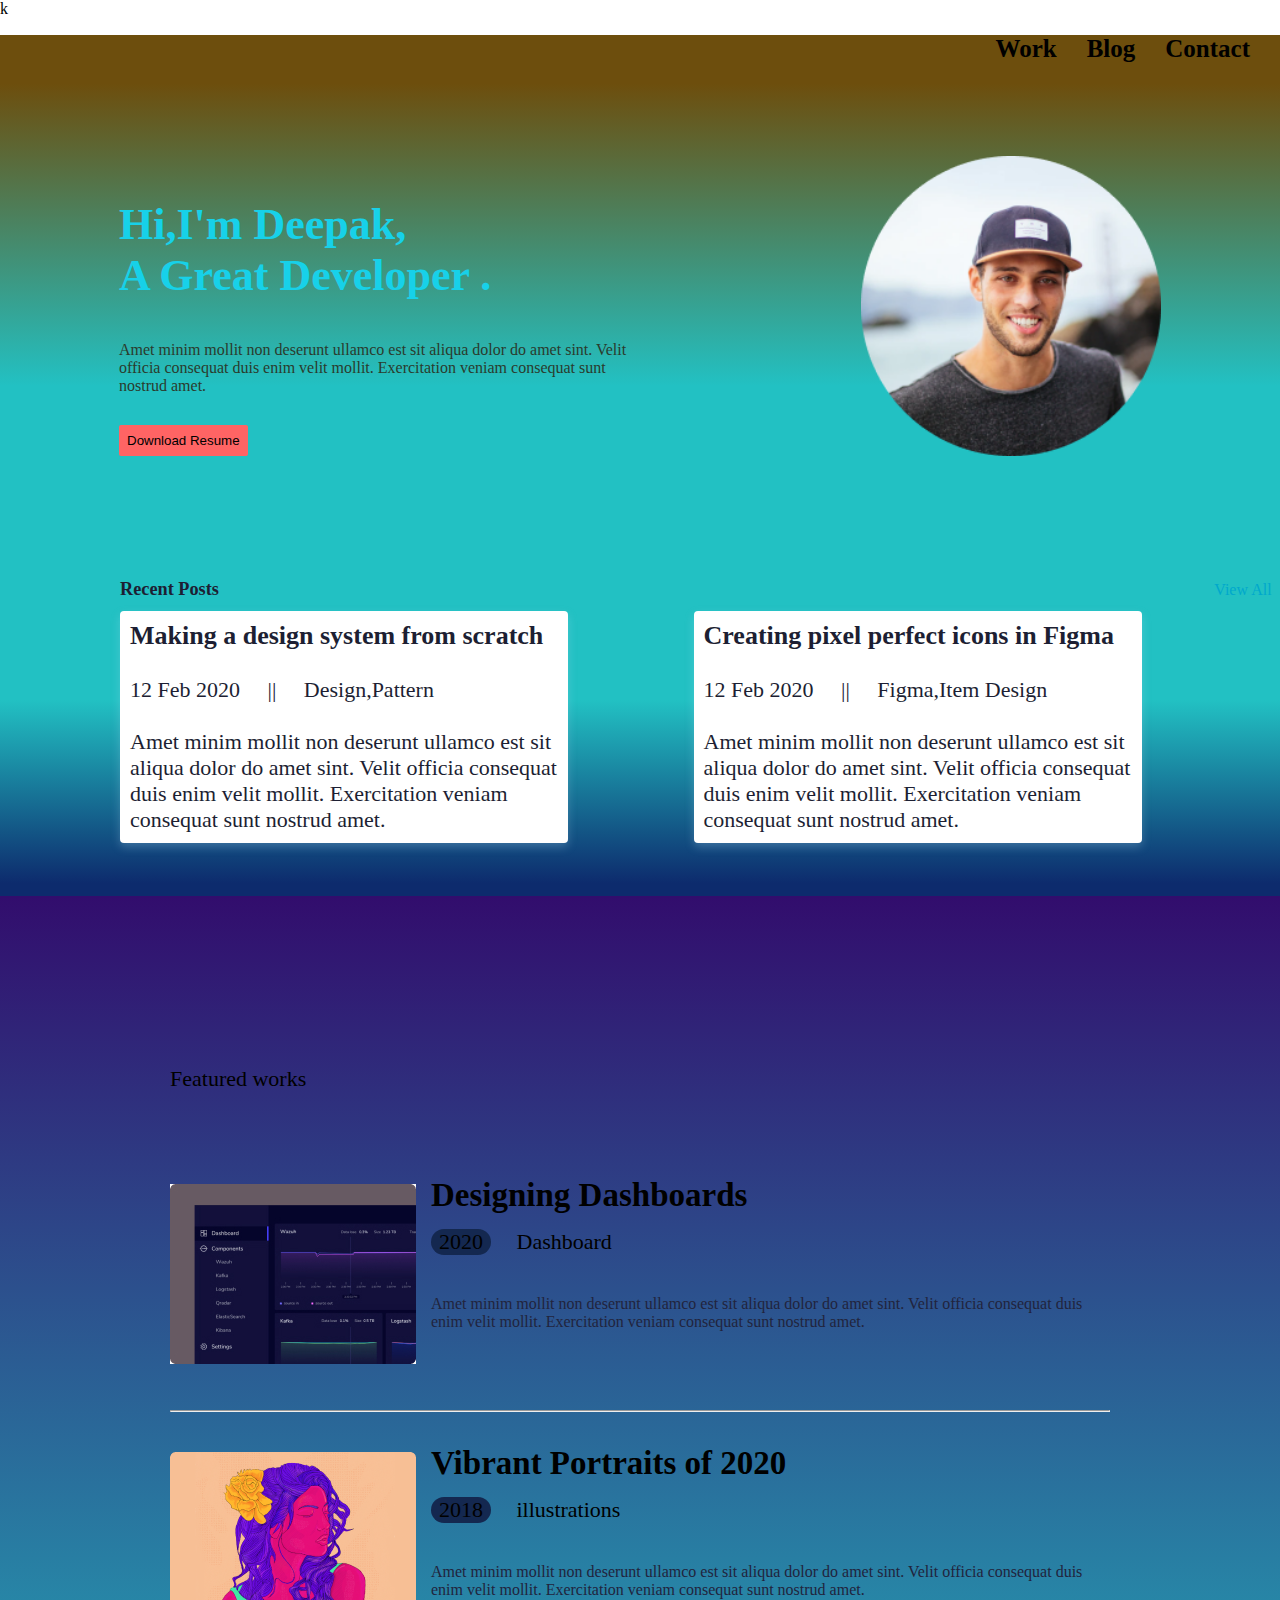
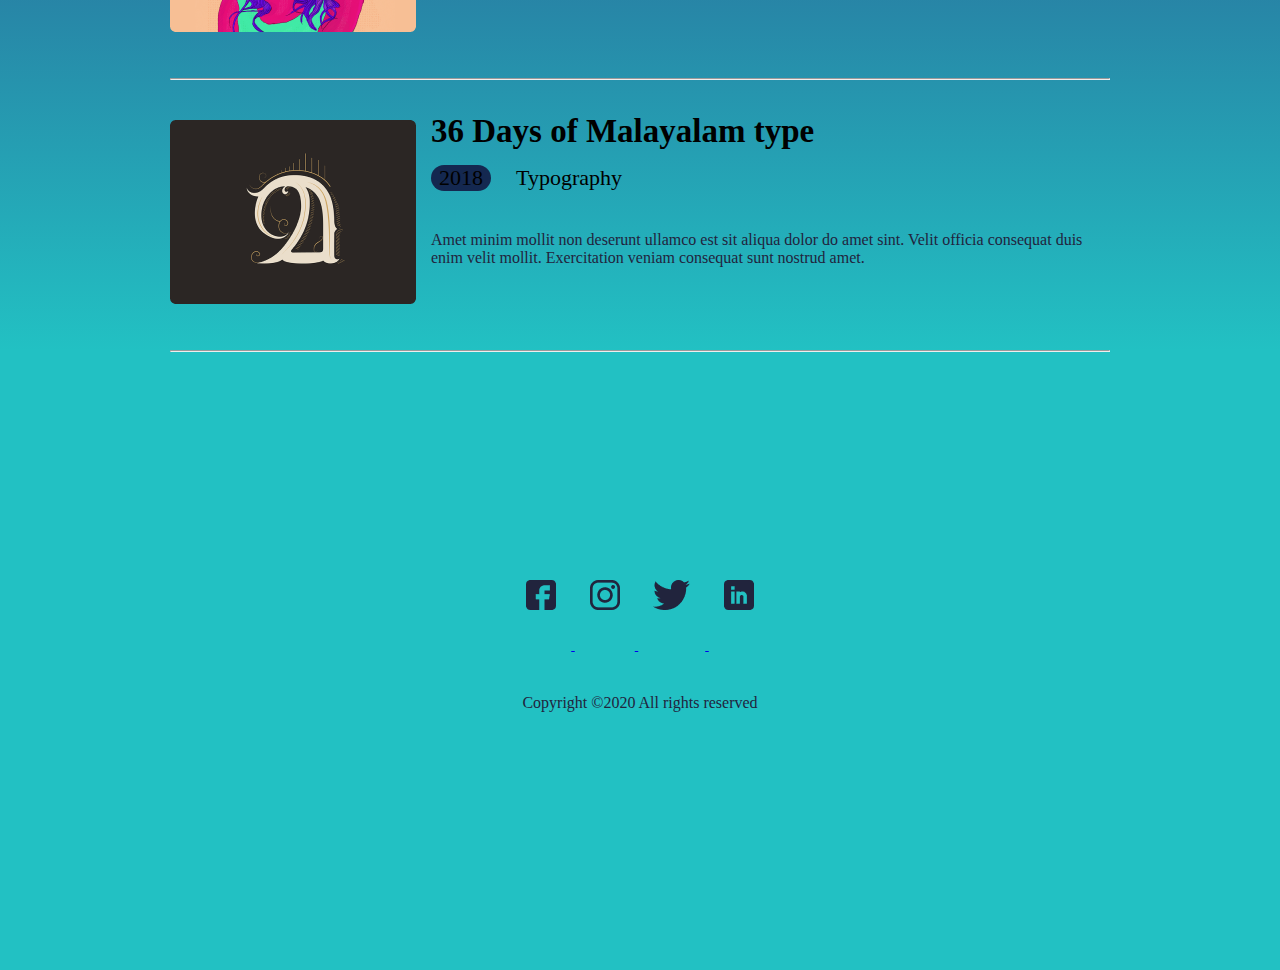
<file: index.html>
<!DOCTYPE html>
<html lang="en">
<!--  -->
<head>
    <meta charset="UTF-8">
    <meta name="viewport" content="width=\, initial-scale=1.0">
    <!-- <meta http-equiv="refresh" content="15"> -->
    <link rel="stylesheet" href="style.css">
    <title>Document</title>
</head>

<body>
    <main>
        k
        <div class="bb">
        <div class="navbar">
            <ul>
                <li>Work</li>
                <li>Blog</li>
                <li>Contact</li>
            </ul>
        </div>
       
        <div class="hero">
            <div class="hero-left">
                <h1>Hi,I'm Deepak,<br> A Great Developer .</h1>
                <p>Amet minim mollit non deserunt ullamco est sit aliqua dolor do amet sint. Velit officia consequat
                    duis enim velit mollit. Exercitation veniam consequat sunt nostrud amet.</p>
                <button>Download Resume</button>
            </div>
            <div class="hero-right">
                <img src="assets/Ellipse 1.png" alt="error">
            </div>
        </div>
    </div>
        <div class="section1">
            <h5>Recent Posts</h5>
            <h6>View All</h6>
            <div class="card1">
                <h2>Making a design system from scratch</h2>
                <br>
                12 Feb 2020&nbsp;&nbsp;&nbsp;&nbsp; || &nbsp;&nbsp;&nbsp;&nbsp;Design,Pattern
                <br>
                <br>
                <p>Amet minim mollit non deserunt ullamco est sit aliqua dolor do amet sint. Velit officia consequat
                    duis enim velit mollit. Exercitation veniam consequat sunt nostrud amet.</p>

            </div>
            <div class="card2">
                <h2>Creating pixel perfect icons in Figma</h2>
                <br>
                12 Feb 2020 &nbsp;&nbsp;&nbsp;&nbsp;||&nbsp;&nbsp;&nbsp;&nbsp; Figma,Item Design
                <br>
                <br>
                <p>Amet minim mollit non deserunt ullamco est sit aliqua dolor do amet sint. Velit officia consequat
                    duis enim velit mollit. Exercitation veniam consequat sunt nostrud amet.</p>
            </div>
        </div>
        <div class="section2">
            Featured works
            <br><br><br>
            <div class="area1">
                <div>
                    <img src="assets/image6.jpg" alt="error">
                </div>
                <div class="right">
                    <h2>Designing Dashboards</h2><br>
                    <label for="year">2020</label>
                    Dashboard
                    <p>Amet minim mollit non deserunt ullamco est sit aliqua dolor do amet sint. Velit officia consequat
                        duis enim velit mollit. Exercitation veniam consequat sunt nostrud amet.</p>
                </div>
            </div>
            <hr>
            <div class="area2">
                <div>
                    <img src="assets/image5.png" alt="">
                </div>
                <div class="right">
                    <h2>Vibrant Portraits of 2020</h2>
                    <label for="year">2018</label>
                    illustrations
                    <p>Amet minim mollit non deserunt ullamco est sit aliqua dolor do amet sint. Velit officia consequat
                        duis enim velit mollit. Exercitation veniam consequat sunt nostrud amet.</p>
                </div>
            </div>
            <hr>
            <div class="area3">
                <div>
                    <img src="assets/image4.png" alt="">
                </div>
                <div class="right">
                    <h2>36 Days of Malayalam type</h2>
                    <label for="year">2018</label>
                    Typography
                    <p>Amet minim mollit non deserunt ullamco est sit aliqua dolor do amet sint. Velit officia consequat
                        duis enim velit mollit. Exercitation veniam consequat sunt nostrud amet.</p>
                        
                </div>
            </div>
            <hr>

            <footer>
                <a href="https://www.facebook.com/" target="_blank">
                    <img src="assets/fb.png" alt="error">
                </a>
                <a href="https://www.instagram.com/" target="_blank">
                <img src="assets/insta.png" alt="error">
            </a>
                <a href="https://twitter.com/i/flow/login" target="_blank">
                    <img src="assets/Group.png" alt="error">
                </a>
                <a href="https://www.linkedin.com/login" target="_blank">
                    <img src="assets/Linkedin.png" alt="error">
                </a>
                <p>Copyright ©2020 All rights reserved </p>
                
            </footer>
    </main>
</body>

</html>
</file>
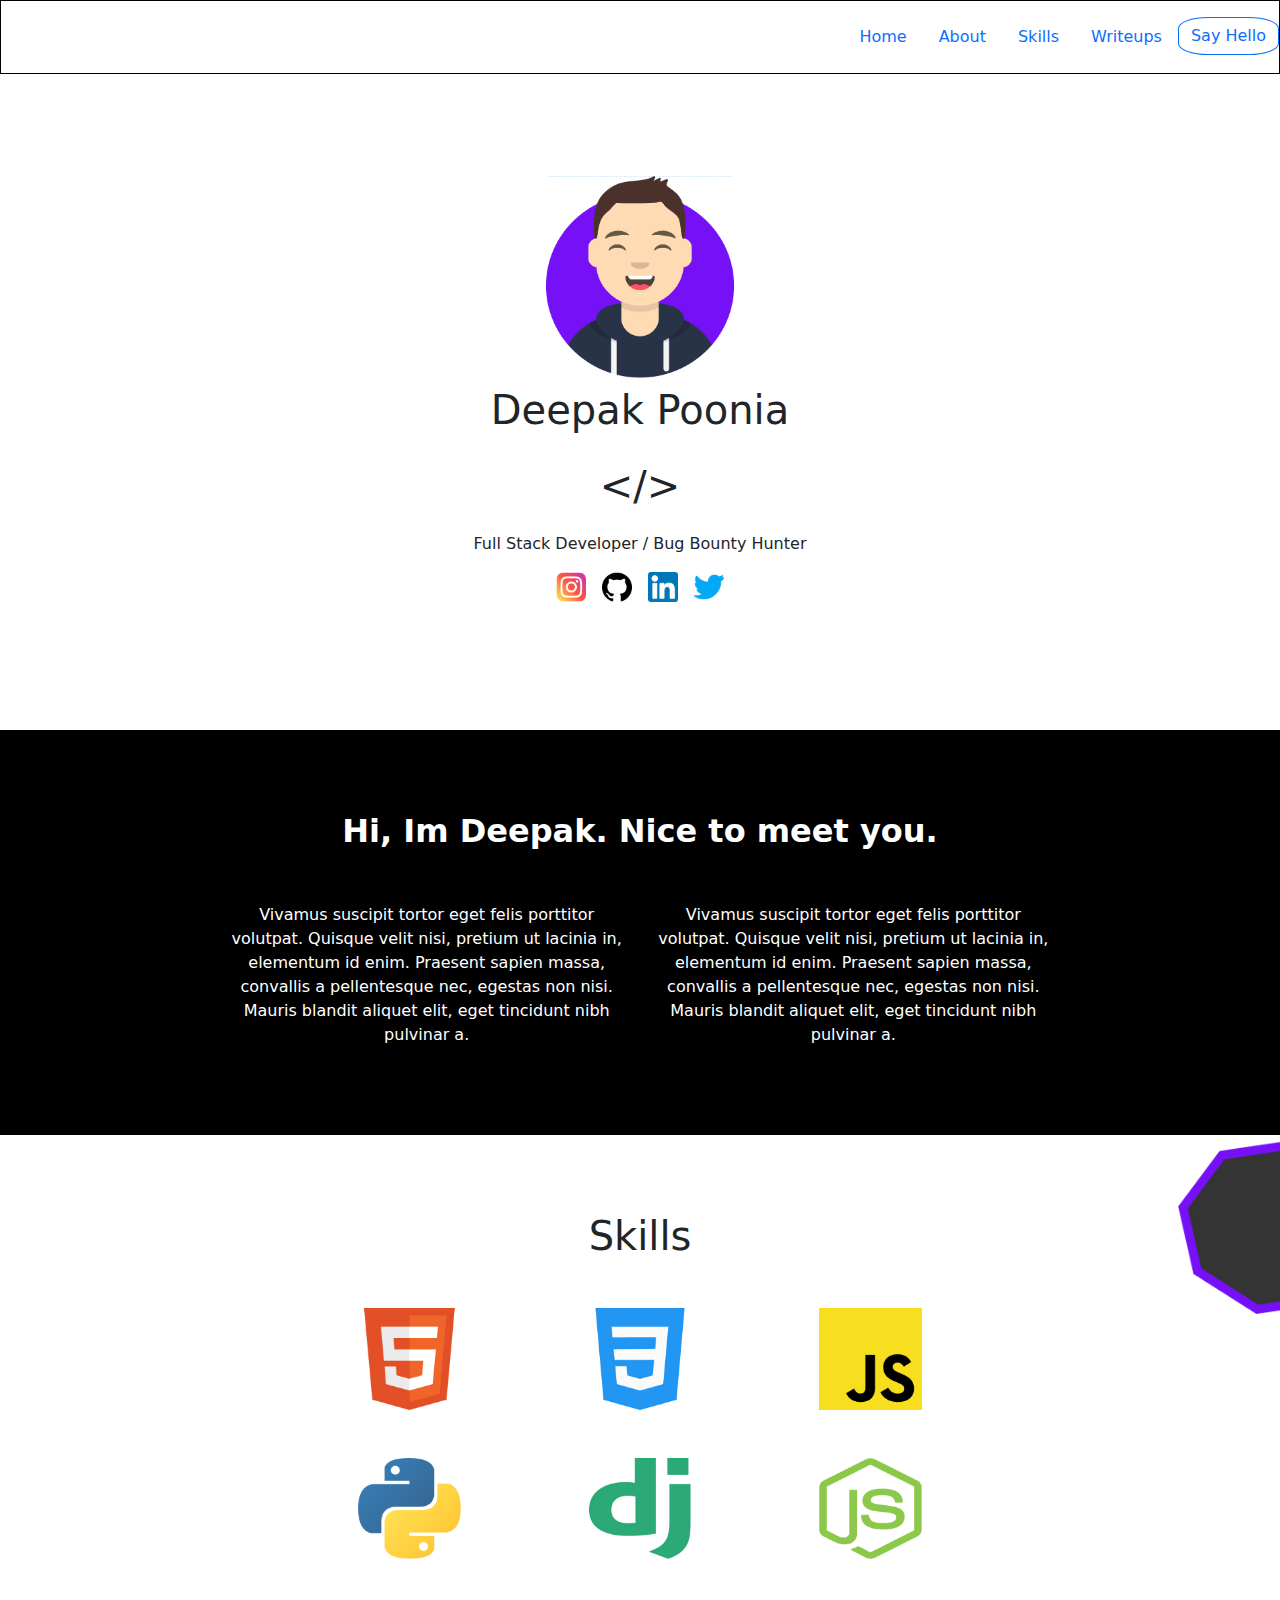
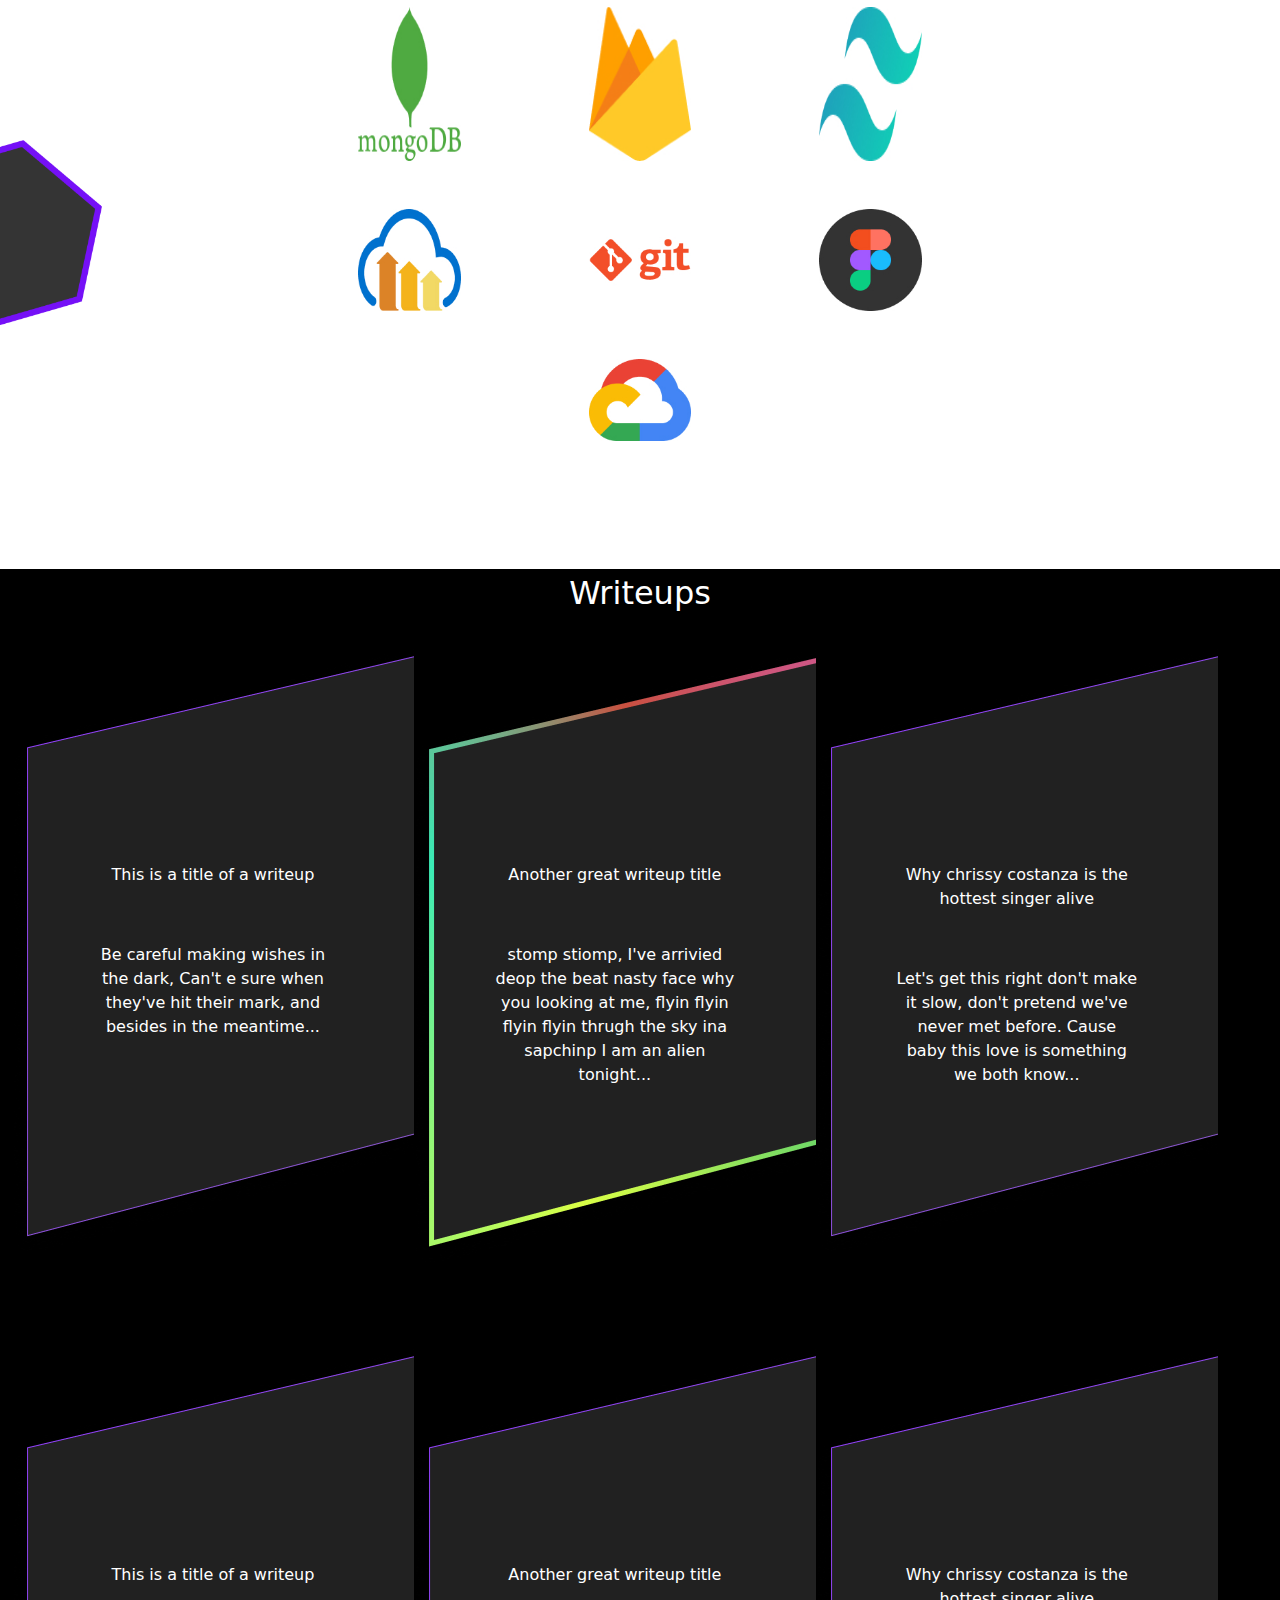
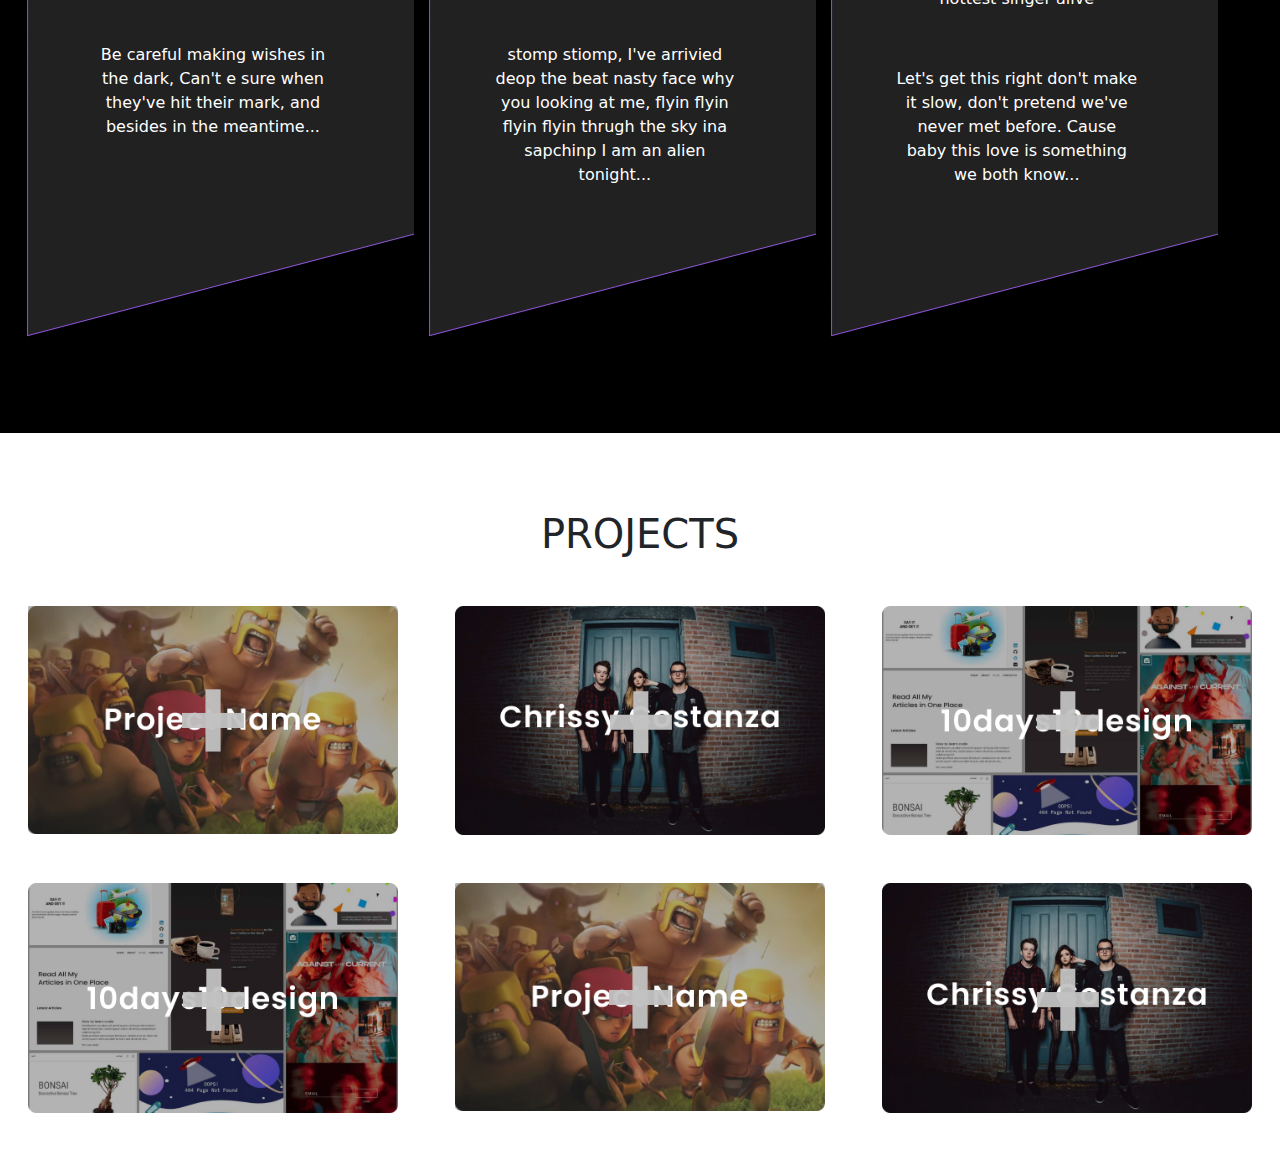
<file: figma2/index.html>
<!DOCTYPE html>
<html lang="en">

<head>
  <meta charset="UTF-8">
  <meta name="viewport" content="width=device-width, initial-scale=1.0">
  <link rel="stylesheet" href="bs.css">
  <title>Document</title>
</head>

<body>

     <ul class="nav justify-content-end fixed-top" id="one">
        <li class="nav-item">
          <a class="nav-link active" aria-current="page" href="#one">Home</a>
        </li>
        <li class="nav-item">
          <a class="nav-link" href="#two">About</a>
        </li>
        <li class="nav-item">
          <a class="nav-link" href="#three">Skills</a>
        </li><li class="nav-item">
            <a class="nav-link" href="#three">Writeups</a>
          </li><li class="nav-item">
            <button type="button" class="btn1 btn-outline-primary" >Say Hello</button>
          </li>
        
      </ul> 
      <button class="navbar-toggler" type="button" data-bs-toggle="collapse" data-bs-target="#navbarSupportedContent" aria-controls="navbarSupportedContent" aria-expanded="false" aria-label="Toggle navigation">
        <span class="navbar-toggler-icon"></span>
      </button>

    <img src="Scr.png" class="rounded mx-auto d-block" style="width: 15%;">
    <p class="fs-1  text-center ">Deepak Poonia</p>
    <p class="fs-1  text-center "> &lt;/&gt;</p>
    <p class="text-center " >Full Stack Developer / Bug Bounty Hunter</p>
    <div class="d-flex justify-content-center gap-3">
        <img src="instagram.png" alt="" style="height: 30px;">
        <img src="github.png" alt="" style="height: 30px;">
        <img src="linkedin.png" alt="" style="height: 30px;">
        <img src="twitter.png" alt="" style="height: 30px;">
    </div>
    <div class="container-fluid my-6 bg-black text-white text-center py-6 pb-4 ">
      <p class="fs-2 fw-bold">Hi, Im Deepak. Nice to meet you.</p>
      <div class="row d-flex justify-content-center my-5">
        <div class="col-4" >
          Vivamus suscipit tortor eget felis porttitor volutpat. Quisque velit nisi, pretium ut lacinia in, elementum id enim. Praesent sapien massa, convallis a pellentesque nec, egestas non nisi. Mauris blandit aliquet elit, eget tincidunt nibh pulvinar a.
        </div>
        <div class="col-4" >
            <p>Vivamus suscipit tortor eget felis porttitor volutpat. Quisque velit nisi, pretium ut lacinia in, elementum id enim. Praesent sapien massa, convallis a pellentesque nec, egestas non nisi. Mauris blandit aliquet elit, eget tincidunt nibh pulvinar a. </p>

        </div>
      </div>
      

    </div>
    <div class="skl text-center">
      <h1 class="my-5">Skills</h1>
      <div class="icon1 d-flex justify-content-center gap-6 my-5">
        <img src="assets/html.jpg" class="img-icon" alt="">
        <img src="assets/css.jpg" class="img-icon" alt="">
        <img src="assets/javascript.jpg" class="img-icon" alt="">
      </div>
      <div class="icon2 d-flex justify-content-center gap-6 my-5">
        <img src="assets/python.jpg" class="img-icon" alt="">
        <img src="assets/django.jpg" class="img-icon" alt="">
        <img src="assets/nodejs.jpg" class="img-icon" alt="">
      </div>
      <div class="icon3 d-flex justify-content-center gap-6 my-5">
        <img src="assets/mongodb.jpg" class="img-icon" alt="">
        <img src="assets/firebase.jpg" class="img-icon" alt="">
        <img src="assets/tailwindcss 1.jpg" class="img-icon" alt="">
      </div>
      <div class="icon4 d-flex justify-content-center gap-6 my-5">
        <img src="assets/cloudinary.jpg" class="img-icon" alt="">
        <img src="assets/git 1.jpg" class="img-icon" alt="">
        <img src="assets/figma 1.jpg" class="img-icon" alt="">
      </div>
      <div class="icon5 d-flex justify-content-center gap-6 my-5">
        <img src="assets/googlecloud.jpg" class="img-icon" alt="">
      </div>
      <img src="assets/Polygon 1.png" class="img-icon position-pentagon1" alt="">
      <img src="assets/Polygon 2.png" class=" img-icon position-pentagon2" alt="">
    </div>
  <div class="container-fluid my-6 bg-black text-white text-center">
    <p class="fs-2">Writeups</p>
  <div class="d-flex">
  <div class="rect-backg">
    <p class="pos-rel">This is a title of a writeup </p>
    <p class="pos-rel">Be careful making wishes in the dark, Can't e sure when they've hit their mark, and besides in the meantime...</p>
</div>
<div class="rect-backg1">
  <p class="pos-rel">Another great writeup title</p>
  <p class="pos-rel">stomp stiomp, I've arrivied deop the beat nasty face  why you looking at me, flyin flyin flyin flyin thrugh the sky ina sapchinp I am an alien tonight...</p>
</div>
<div class="rect-backg">
  <p class="pos-rel">Why chrissy costanza is the hottest singer alive</p>
  <p class="pos-rel">Let's get this right don't make it slow, don't pretend we've never met before.  Cause baby this love is something we both know...</p>
</div>
</div>
<div class="d-flex">
<div class="rect-backg">
  <p class="pos-rel">This is a title of a writeup</p>
  <p class="pos-rel">Be careful making wishes in the dark, Can't e sure when they've hit their mark, and besides in the meantime...</p>
</div>
<div class="rect-backg">
  <p class="pos-rel">Another great writeup title</p>
  <p class="pos-rel">stomp stiomp, I've arrivied deop the beat nasty face  why you looking at me, flyin flyin flyin flyin thrugh the sky ina sapchinp I am an alien tonight...</p>
</div>
<div class="rect-backg">
  <p class="pos-rel">Why chrissy costanza is the hottest singer alive </p>
  <p class="pos-rel">Let's get this right don't make it slow, don't pretend we've never met before.  Cause baby this love is something we both know...</p>
</div>
</div>
</div>
<div class="section2">
  <h1 class="text-center">PROJECTS</h1>
  <div class="d-grid mnmx justify-content-around my-4 ">
    <img src="assets/pp 1.jpg" class="img-fluid my-4" alt="" >
    <img src="assets/pp2.jpg" class="img-fluid my-4" alt="">
    <img src="assets/10days10design 1.jpg" class="img-fluid my-4" alt="">
      
      <img src="assets/10days10design 1.jpg" class="img-fluid my-4" alt="">
      <img src="assets/pp 1.jpg"class="img-fluid my-4" alt="">
      <img src="assets/pp2.jpg"class="img-fluid my-4" alt="">
</div>
</body>

</html>
</file>
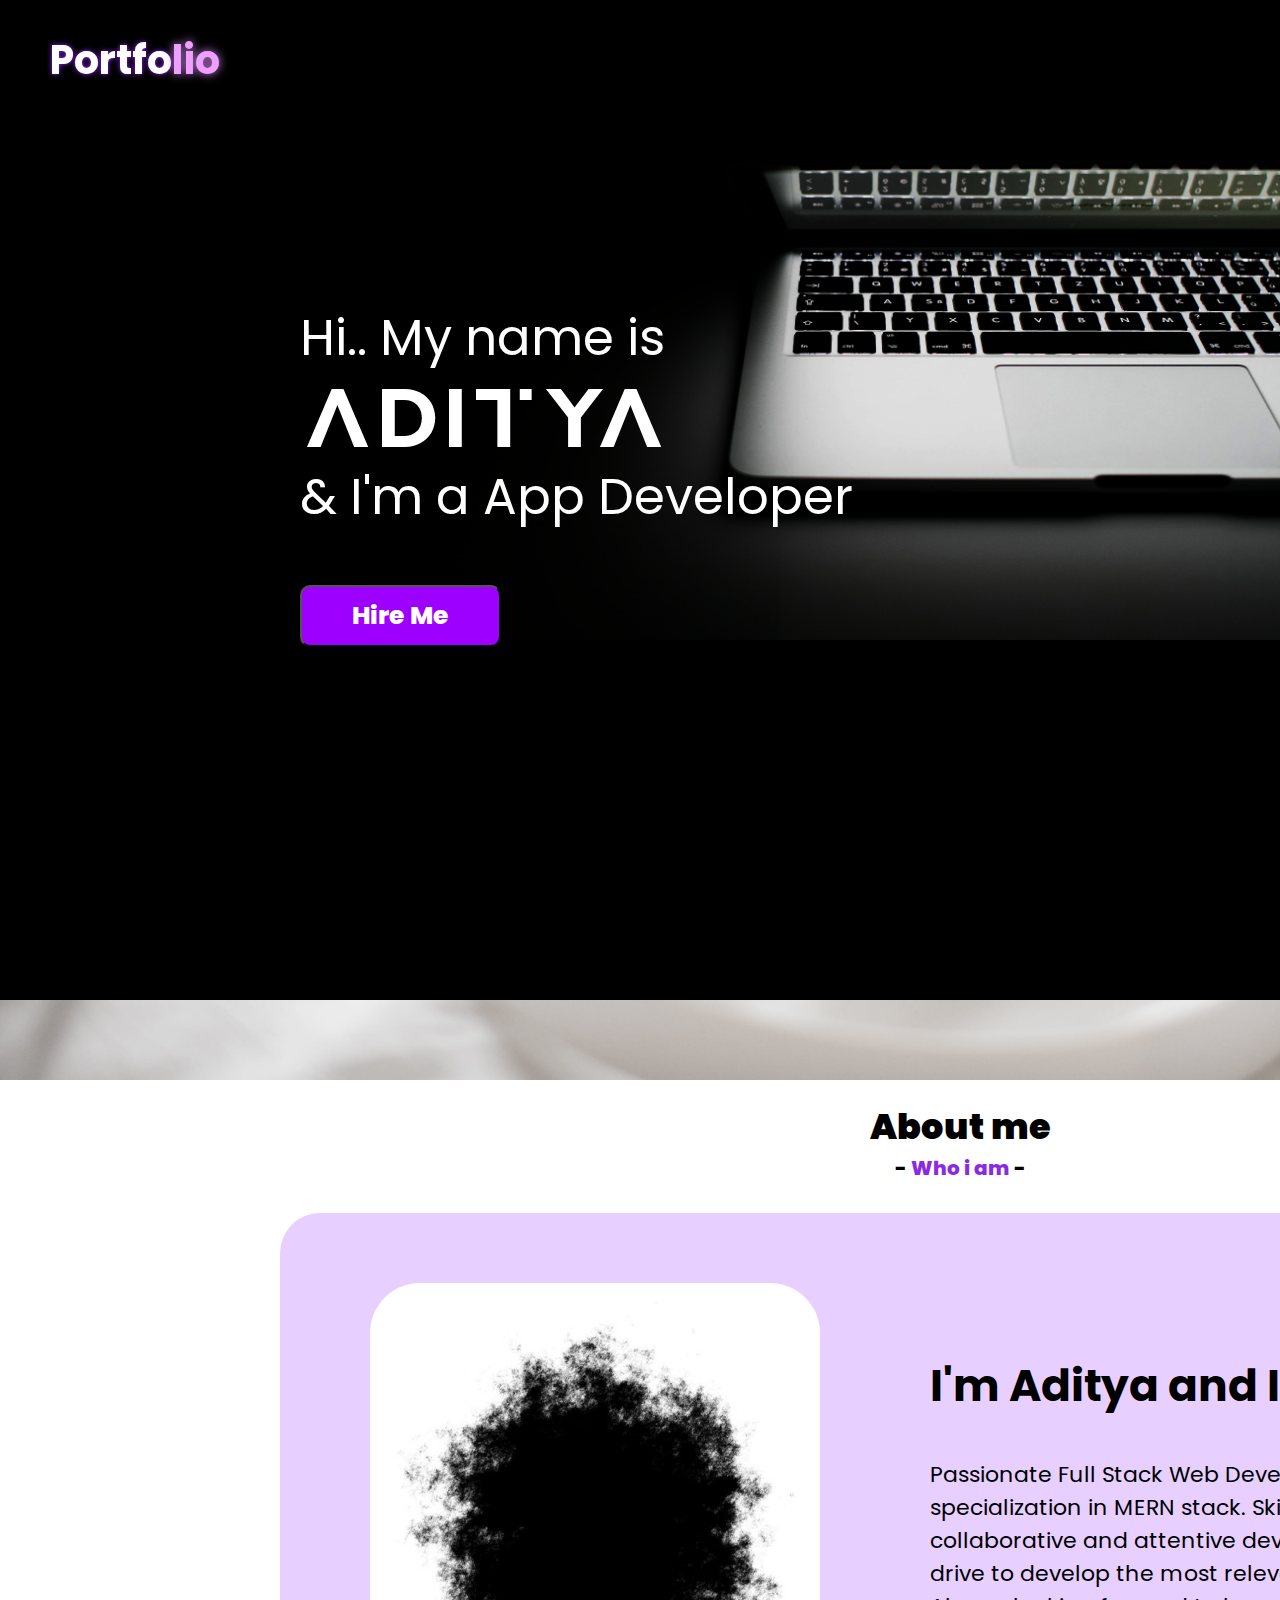
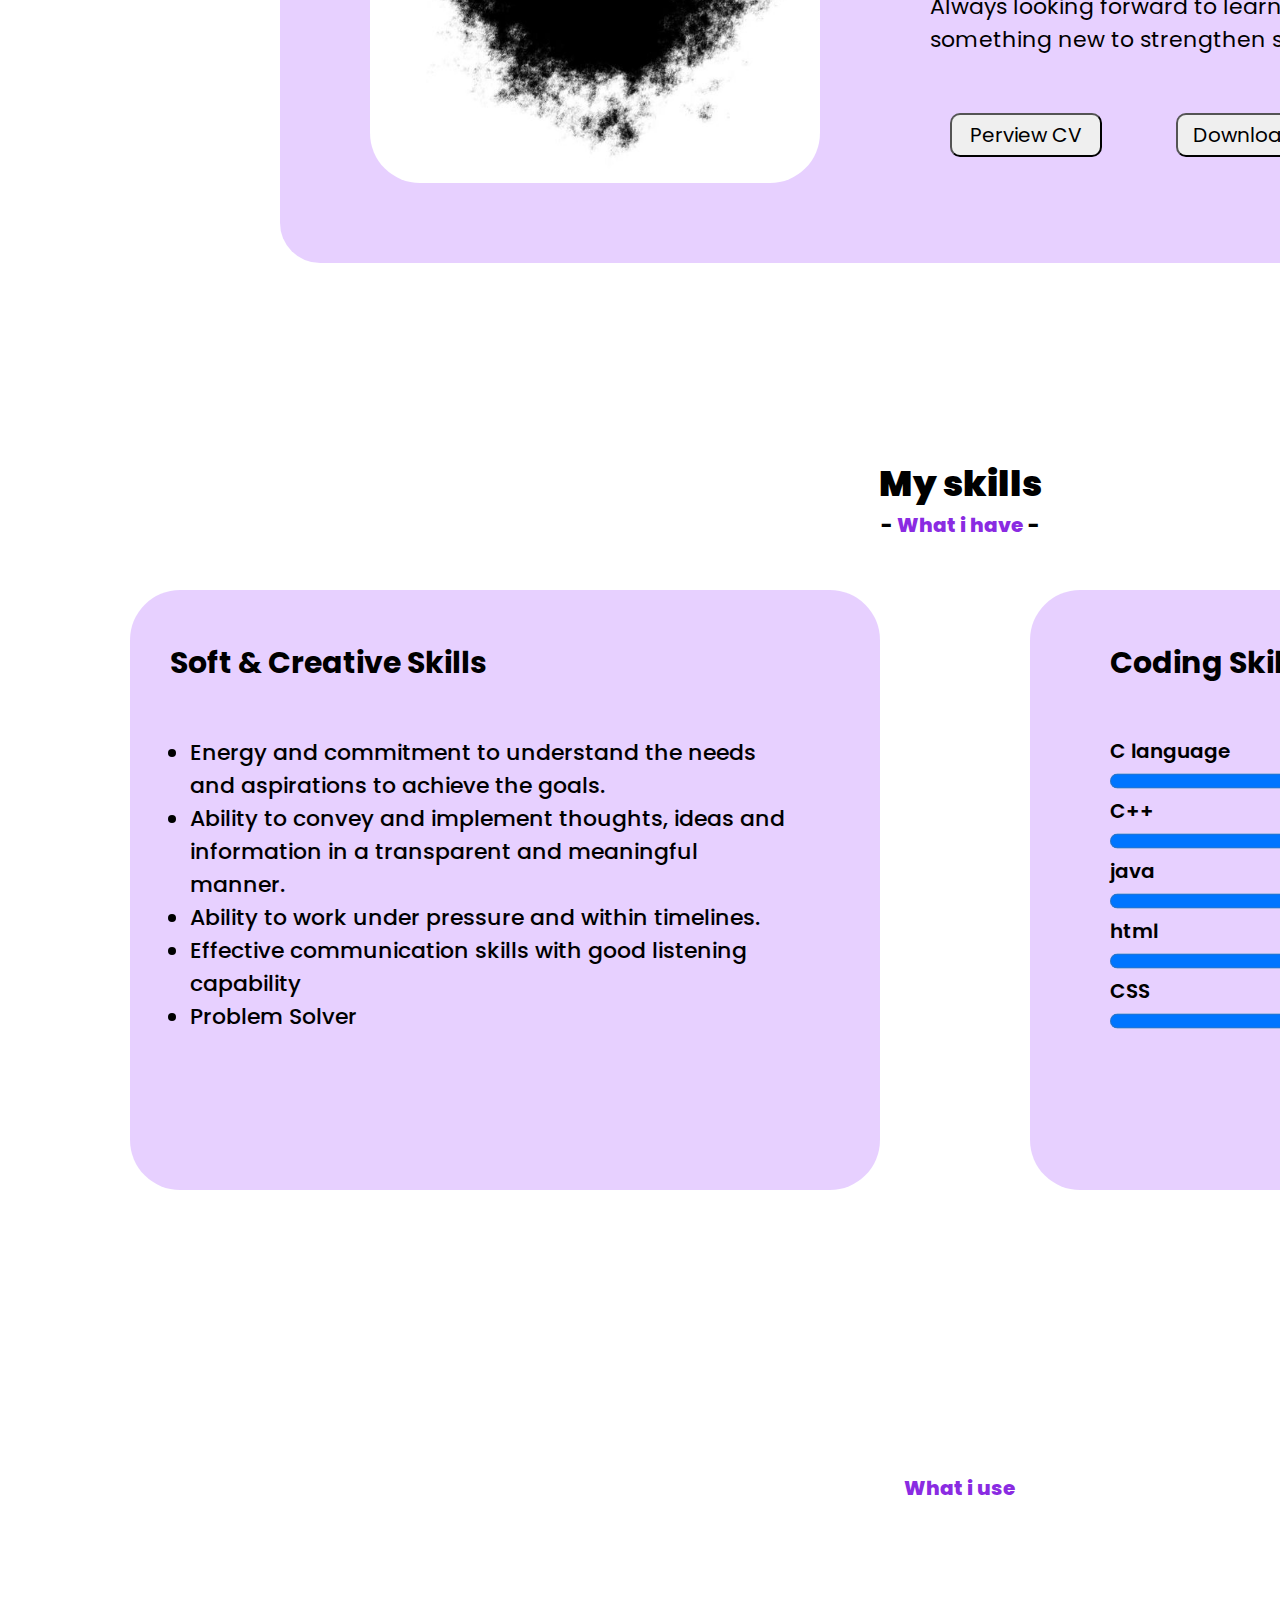
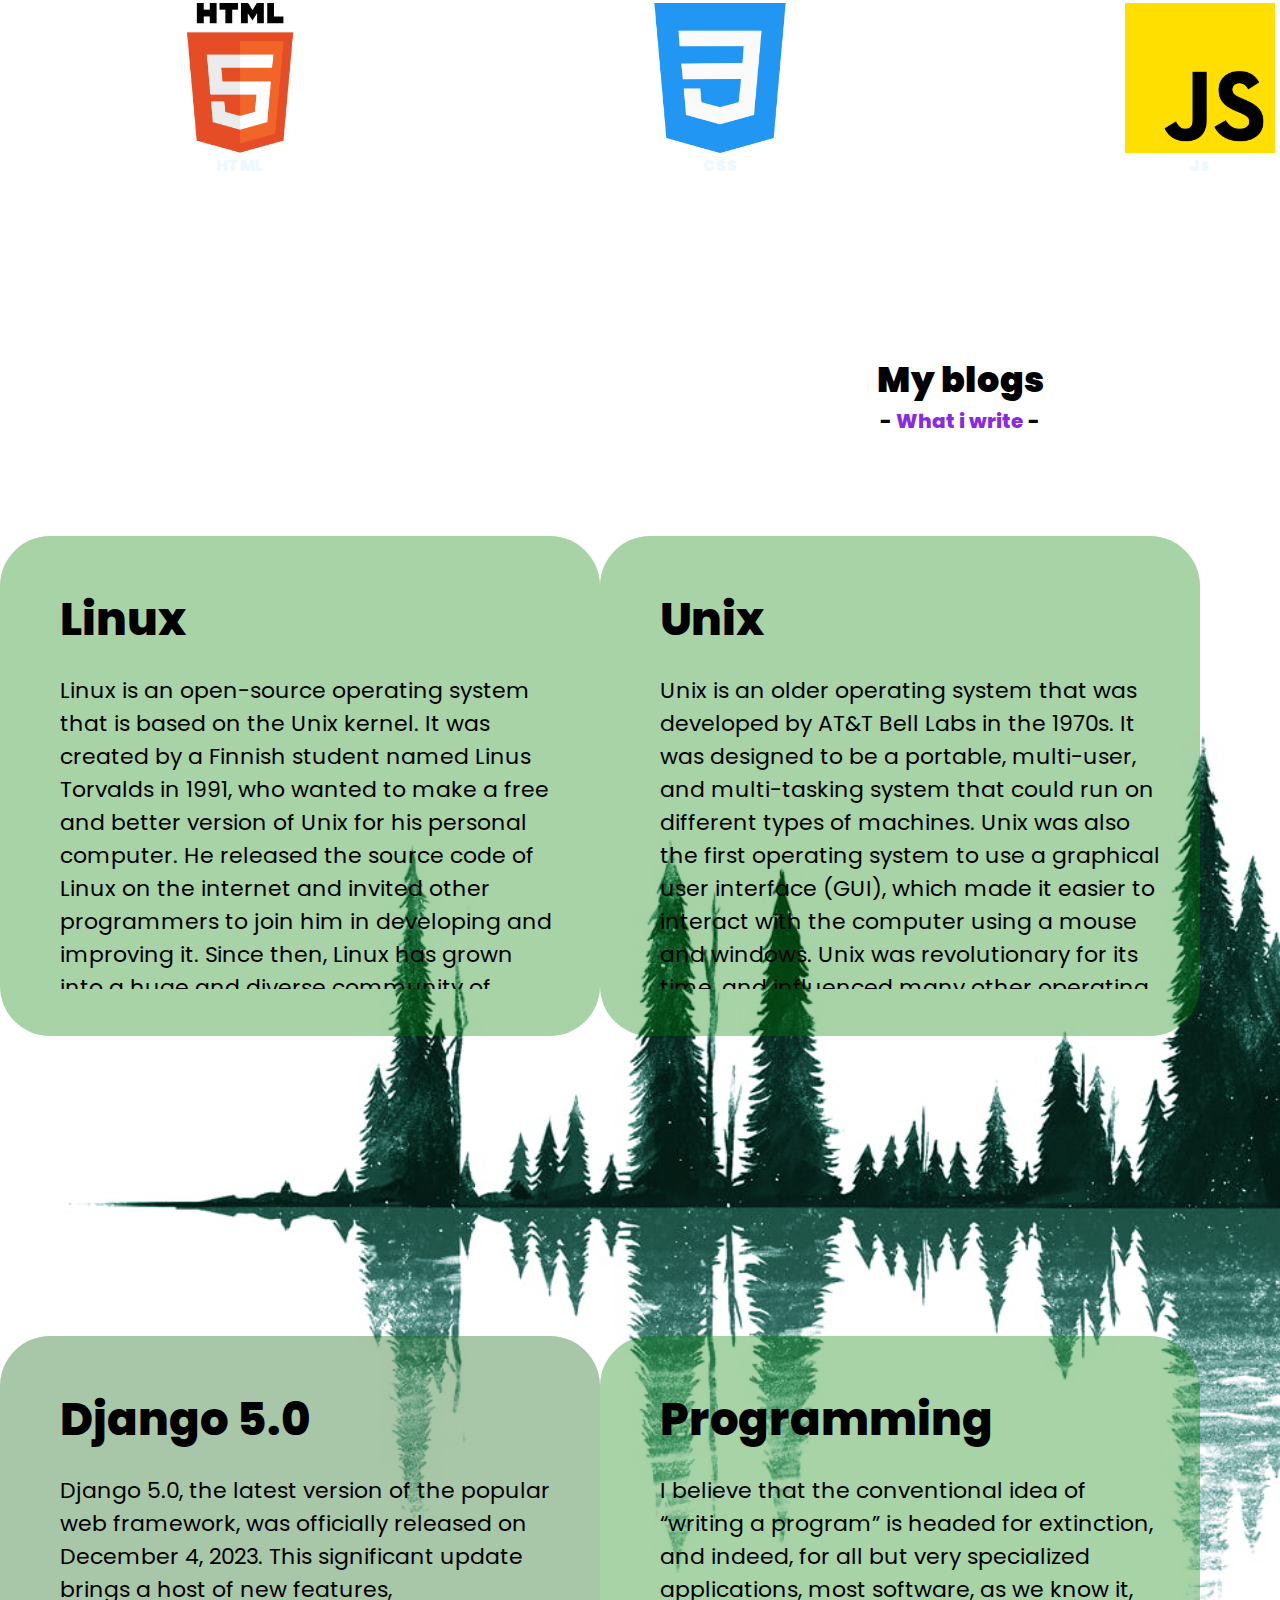
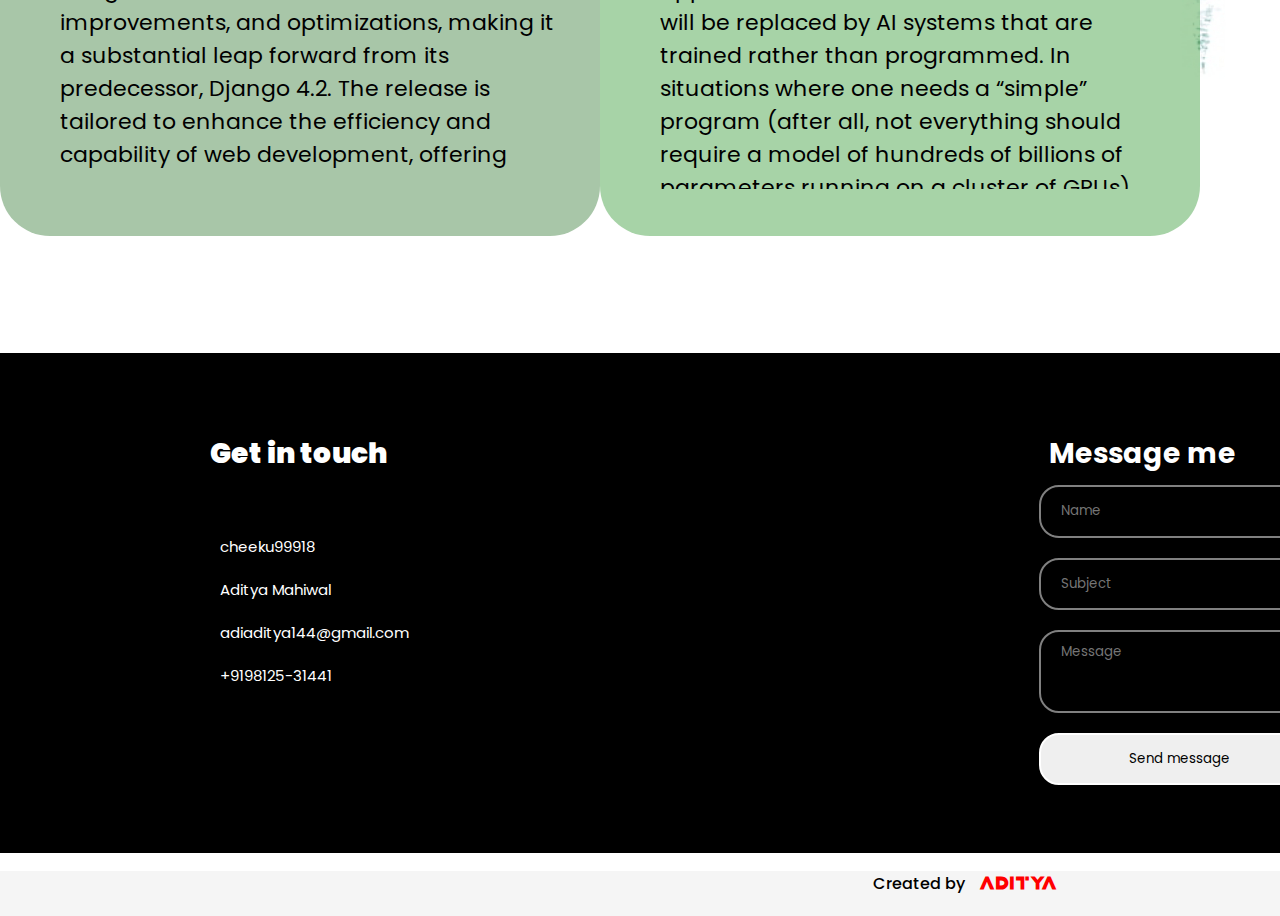
<file: new-cheeku/portfolio.html>
<html>
    <head>
        <link rel="stylesheet" type="text/css" href="portfolio.css">
        <!-- <link rel="stylesheet" type="text/css" href="portfolio1.css"> -->
        <link href='https://fonts.googleapis.com/css?family=Poppins' rel='stylesheet'>
        <link rel="stylesheet" href="https://cdnjs.cloudflare.com/ajax/libs/font-awesome/6.5.1/css/all.min.css" integrity="sha512-DTOQO9RWCH3ppGqcWaEA1BIZOC6xxalwEsw9c2QQeAIftl+Vegovlnee1c9QX4TctnWMn13TZye+giMm8e2LwA==" crossorigin="anonymous" referrerpolicy="no-referrer" />
        <title>
            Portfolio
        </title>
    </head>
    <body>
        <section>
       <div class="black">
        <a name="page1"></a>
            <div class="hero">
                <div class="main">
                    <div class="a">Portfo<span class="lio">lio</span></div>
                    <dl class="option">
                        <a href="#page1"><input type="button" class="option1" value="Home"></a>
                        <a href="#page2"><input type="button" class="option2" value="About"></a>
                        <a href="#page3"><input type="button" class="option3" value="Skills"></a>
                        <a href="#page4"><input type="button" class="option4" value="Tools"></a>
                        <a href="#page5"><input type="button" class="option5" value="Blog"></a>
                        <a href="#page6"><input type="button" class="option6" value="Contact"></a>
                    </dl>
                </div>
                <div class="input">
                    <div class="intro">Hi.. My name is<br><span class="name">Aditya</span> <br> & I'm a App Developer</div>
                    <input type="button" value="Hire Me" class="hier">
                </div>
            </div>
        </div>
        </section>
<!-- asassssssssssssssssssssaaaaaaaaaaaaaaaaaaaaaaaaaaaaaaaaaaaaaaaaaaaaaaaaaaaaaaaaaaaaaaaaaaaaaaaaaaaaaaaaaasssssssssssssssssssssssss -->
        <section>
            <div class="page2">
                <a name="page2"></a>
                <div class="About">About me</div>
                <div class="me">- <span class="me2"> Who i am </span> -</div>
                <div class="box">
                    <img src="bg.jpeg" class="selfie">
                    <div class="write">
                        <h1>
                            I'm Aditya and I'm a <span class="Designer">Designer</span>
                        </h1>
                        <div class="info">
                            Passionate Full Stack Web Developer with a specialization in MERN stack. Skilled, collaborative and attentive developer with a drive to develop the most relevant products. Always looking forward to learning something new to strengthen skills learned.
                        </div>
                    </div>
                </div>
                <input type="button" class="view" value="Perview CV">
                <input type="button" class="download" value="Download CV">
            <!-- </div>
        </section>
aaaaaaaaaaaaaaaaaaaaaaaaaaaaaaaaaaaaaaaaaaaaaaaaaaaaaaaaaaaaaaaaaaaaaaaaaaaaaaaaaaaaaaaaaaaaaaaaaaaaaaaaaaaaaaaaaaaaaaaaaaaaaaaaaaaaaaaaaaaaaaaaaaaaaaaaaaaaa -->
        <!-- <section> 
            <div class="main3"> -->
                <a name="page3"></a>
                <div class="About1">My skills</div>
                <div class="me3">- <span class="me2"> What i have </span> -</div>
              <div class="page3">
                <div class="skill">
                    <div class="soft">Soft & Creative Skills</div>
                    <ul class="ul">
                        <li>Energy and commitment to understand the needs and aspirations to achieve the goals.</li>
                        <li>Ability to convey and implement thoughts, ideas and information in a transparent and meaningful manner.</li>
                        <li>Ability to work under pressure and within timelines.</li>
                        <li>Effective communication skills with good listening capability</li>
                        <li>Problem Solver</li>
                    </ul>
                </div>
                <div class="code">
                    <div class="coding">Coding Skills</div>
                      <div class="c">
                          <div>C language</div>
                          <div>70%</div>
                      </div>
                      <progress value="70" max="100" class="p1">70%</progress>
                      <div class="c">
                          <div>C++</div>
                          <div>80%</div>
                      </div>
                      <progress value="80" max="100" class="p1"></progress>
                      <div class="c">
                          <div>java</div>
                          <div>75%</div>
                      </div>
                      <progress value="75" max="100" class="p1"></progress>
                      <div class="c">
                          <div>html</div>
                          <a name="page4"></a>
                          <div>90%</div>
                      </div>
                      <progress value="90" max="100" class="p1"></progress>
                      <div class="c">
                        <div>CSS</div>
                        <div>75%</div>
                    </div>
                    <progress value="75" max="100" class="p1"></progress>
                </div>
             </div>
            </div>
        </section>
<!-- asffffffffffffffffffffffssssssssssssssssssssssssssssssssssssssssssssssssssssssssssssssssssssssssssssssssssssssssss -->
        <section>
            <div class="page4">
                <div class="About2">Tools i use</div>
                <div class="me1">- <span class="me2"> What i use </span> -</div>
                <div class="icons">
                    <div class="icon"><img src="html.png">HTML</div>
                    <div class="icon"><img src="css.png">CSS</div>
                    <div class="icon"><img src="js.png">Js</div>
                    <div class="icon"><img src="java.png">JAVA</div>
                </div>
            </div>
        </section>
<!-- sssssssssssssssssssssssssssssssssssssssssssssssssssssssssssssssssssssssssssssssssssssssssssssssssssssssssssssssssss -->
        <section id="page50">
            <div class="page5">
                <a name="page5"></a>
                <div class="About"> My blogs</div>
                <div class="me">- <span class="me2"> What i write </span> -</div>
              <div class="blogs">
               <div class="bbox">
                <div class="box1">
                    <div class="heading1">Linux</div>
                    <div class="pgraph1">Linux is an open-source operating system that is based on the Unix kernel.
                         It was created by a Finnish student named Linus Torvalds in 1991, who wanted
                          to make a free and better version of Unix for his personal computer. He 
                          released the source code of Linux on the internet and invited 
                          other programmers to join him in developing and improving it. 
                          Since then, Linux has grown into a huge and diverse community of 
                          developers and users, who contribute to various versions or distributions of Linux,
                         such as Ubuntu, Fedora, Mint, Debian, and many more. Linux is popular among tech 
                         enthusiasts, programmers, hackers, and anyone who loves freedom and customization. 
                         Linux is also widely used in servers, supercomputers, embedded devices, and 
                         smartphones. You can run Linux on almost any hardware, from a Raspberry Pi to 
                         a NASA rover. Linux is also known for its stability, security, and performance. 
                         It rarely crashes, gets infected by viruses, or slows down over time.
                    </div>
                </div>
                <div class="box2">
                    <div class="heading2">Unix</div>
                    <div class="pgraph2">
                        Unix is an older operating system that was developed by AT&T Bell Labs in the 1970s.
                         It was designed to be a portable, multi-user, and multi-tasking system that could 
                         run on different types of machines. Unix was also the first operating system to 
                         use a graphical user interface (GUI), which made it easier to interact with the 
                         computer using a mouse and windows. Unix was revolutionary for its time, and 
                         influenced many other operating systems, including Linux, MacOS, and Windows.
                         Unix is still used today, mainly in academic, scientific, and industrial settings. 
                         Some of the most common variants of Unix are BSD, Solaris, AIX, and HP-UX. Unix is 
                         also the basis of iOS and Android, the operating systems that power most of the 
                         smartphones in the world.
                    </div>
                </div>
                </div>
                <div class="bbox1">
                <div class="box3">
                    <div class="heading3">Django 5.0</div>
                    <div class="pgraph3">
                        Django 5.0, the latest version of the popular web framework, was officially 
                        released on December 4, 2023. This significant update brings a host of new 
                        features, improvements, and optimizations, making it a substantial leap 
                        forward from its predecessor, Django 4.2. The release is tailored to enhance 
                        the efficiency and capability of web development, offering developers more 
                        tools and functionalities to build robust web applications.
                    </div>
                </div>
                <div class="box4">
                    <div class="heading4">Programming</div>
                    <div class="pgraph4">
                        I believe that the conventional idea of “writing a program” is headed for 
                        extinction, and indeed, for all but very specialized applications, most 
                        software, as we know it, will be replaced by AI systems that are trained 
                        rather than programmed. In situations where one needs a “simple” program 
                        (after all, not everything should require a model of hundreds of billions 
                        of parameters running on a cluster of GPUs), those programs will, themselves, 
                        be generated by an AI rather than coded by hand.
                        I don't think this idea is crazy. No doubt the earliest pioneers of Computer 
                        Science, emerging from the (relatively) primitive cave of Electrical Engineering, 
                        stridently believed that all future Computer Scientists would need to command a deep 
                        understanding of semiconductors, binary arithmetic, and microprocessor design to 
                        understand software. Fast forward to today, and I am willing to bet good money 
                        that 99% of people who are writing software have almost no clue how a CPU actually 
                        works, let alone the physics underlying transistor design. By extension, I believe 
                        the Computer Scientists of the future will be so far removed from the classic 
                        definitions of “software” that they would be hard-pressed to reverse a linked list 
                        or implement Quicksort. (Hell, I'm not sure I remember how to implement Quicksort 
                        myself.)
                        AI coding assistants like CoPilot are only scratching the surface of what I'm talking 
                        about. It seems totally obvious to me that of course all programs in the future will 
                        ultimately be written by AIs, with humans relegated to, at best, a supervisory role. 
                        Anyone who doubts this prediction need only look at the very rapid progress being made 
                        in other aspects of AI content generation, like image generation. The difference in 
                        quality and complexity between DALL-E v1 and DALL-E v2 — announced only 15 months 
                        later — is staggering. If I have learned anything over the last few years working in AI, 
                        it is that it is very easy to underestimate the power of increasingly large AI models. 
                        Things that seemed like science fiction only a few months ago are rapidly becoming reality.
                    </div>
                </div>
               </div>
              </div>
            </div>
        </section>
        <section>
            <div class="page6">
                <a name="page6"></a>
                <div class="contact">
                    <div class="touch"> Get in touch</div>
                    <div class="ip">
                        <i class="fa-brands fa-github"></i>
                        <div class="xy">cheeku99918</div>
                    </div>
                    <div class="ip">
                        <i class="fa-brands fa-linkedin"></i>
                        <div class="xy">Aditya Mahiwal</div>
                    </div>
                    <div class="ip">
                        <i class="fa-solid fa-at"></i>
                        <div class="xy">adiaditya144@gmail.com</div>
                    </div>
                    <div class="ip">
                        <i class="fa-solid fa-phone"></i>
                        <div class="xy">+9198125-31441</div>
                    </div>
                </div>
                <div>
                    <h2>Message me</h2>
                    <ul class="mail">
                        <td><input type="text" placeholder="Name" class="name1"></td>
                        <td><input type="text" placeholder="Email" class="gmail1"></td>
                        <td><input type="text" placeholder="Subject" class="subject1"></td>
                        <td><textarea placeholder="Message" class="message1"></textarea></td>
                        <td><input type="button" value="Send message" class="submit"></td>
                    </ul>
                </div>
            </div>
            <div class="creator"> Created by <span class="adi">Aditya</span></div>
        </section>
    </body>
</html>
</file>
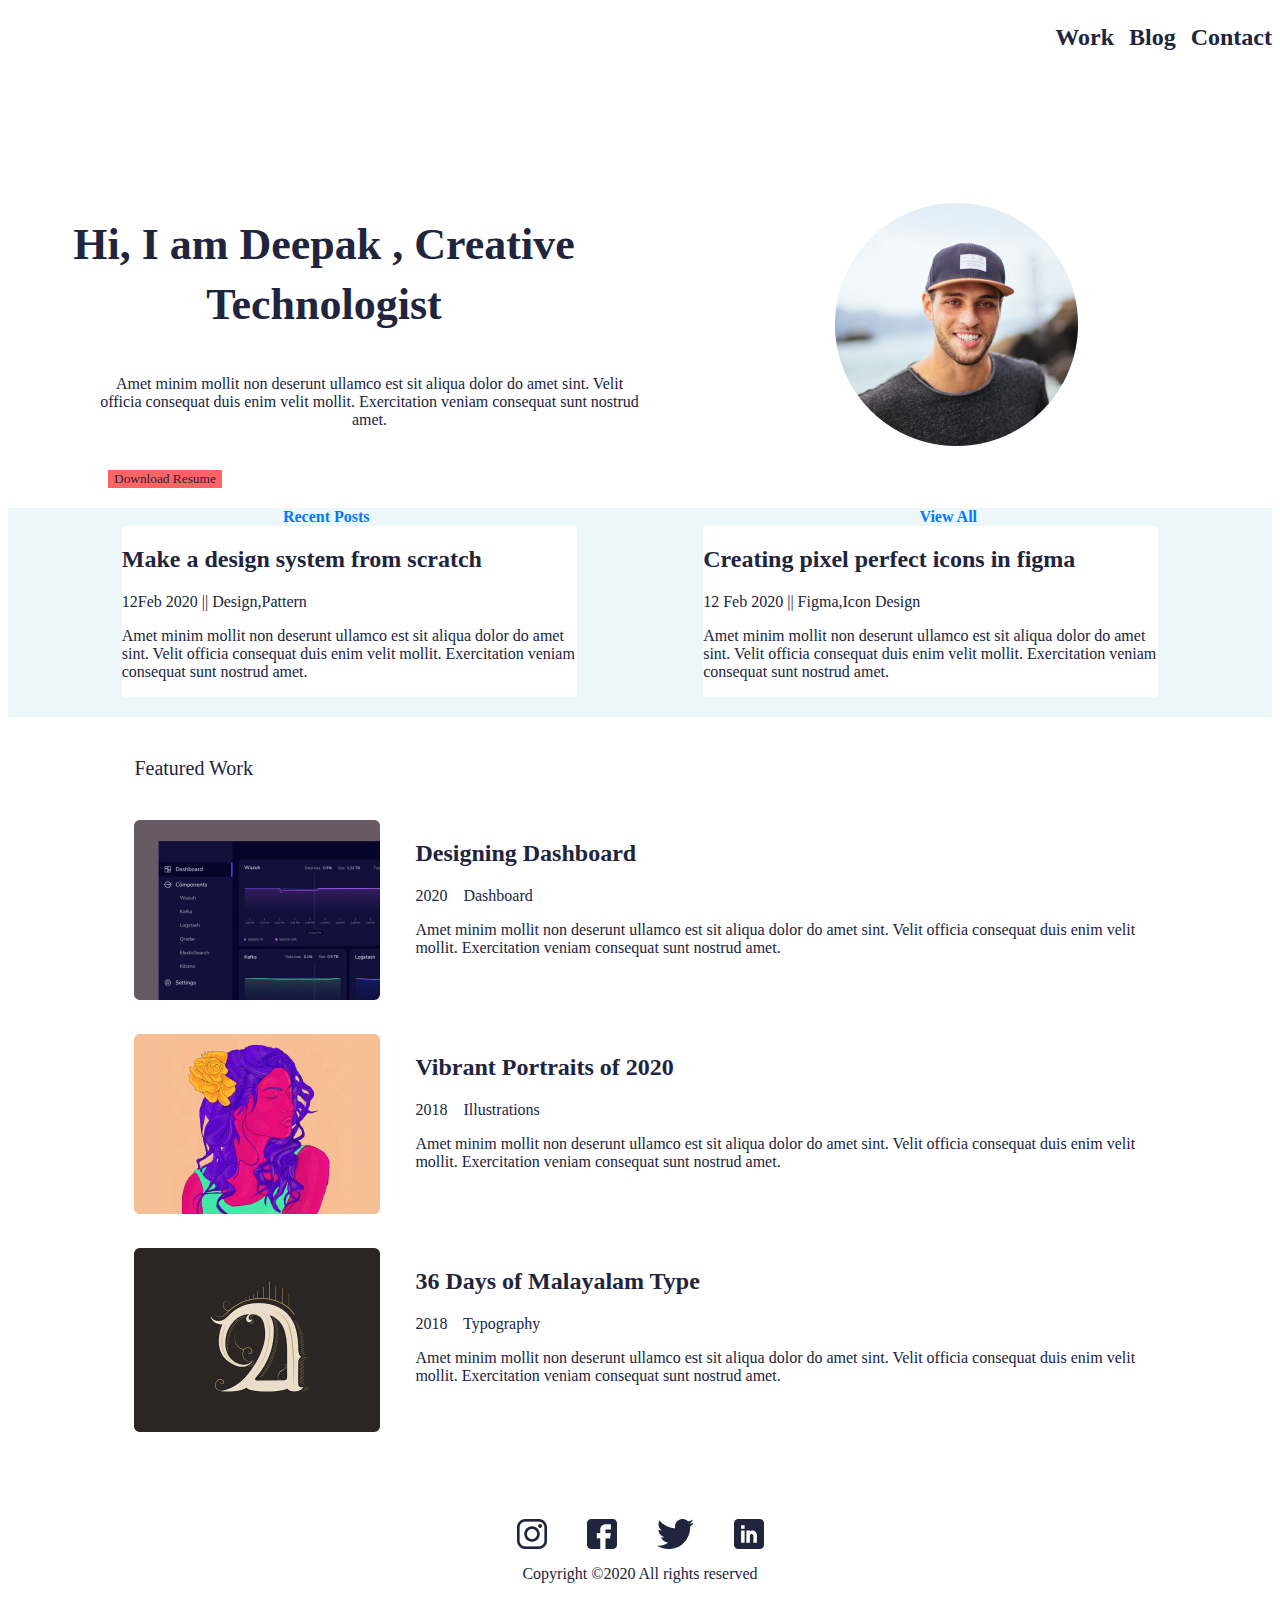
<file: new-figma responsive/new-index.html>
<!DOCTYPE html>
<html lang="en">

<head>
    <meta charset="UTF-8">
    <meta name="viewport" content="width=device-width, initial-scale=1.0">
    <link rel="stylesheet" href="new-style.css">
    <link rel="stylesheet" href="https://cdnjs.cloudflare.com/ajax/libs/font-awesome/6.5.1/css/all.min.css">
    <title>Document</title>
</head>

<body>
    <main>
         <div class="navbar">
            <ul>
                <li>Work</li>
                <li>Blog</li>
                <li>Contact</li>
            </ul>
        </div>
        <div class="strnav">
            <i class="fa-solid fa-bars"></i>
        </div>
        <div class="hero">
            <div class="hero-left">
                <p id="par">Hi, I am Deepak , Creative Technologist</p>
                <p>Amet minim mollit non deserunt ullamco est sit aliqua dolor do amet sint. Velit officia consequat
                    duis enim velit mollit. Exercitation veniam consequat sunt nostrud amet.</p>
            </div>
            <div class="hero-right">
                <img src="assets/Ellipse 1.png" alt="">
            </div>

        </div>
        <button class="btn">Download Resume</button>
        <div class="section1">
            <div class="lnk"> 
                <div class="leflnk">
                    Recent Posts
                </div>
                <div class="riglnk">
                    View All
                </div>
            </div>
            <div class="card">
            <div class="card1">
                <h2>Make a design system from scratch</h2>
                <p>12Feb 2020 ||  Design,Pattern </p>
                <p>Amet minim mollit non deserunt ullamco est sit aliqua dolor do amet sint. Velit officia consequat duis enim velit mollit. Exercitation veniam consequat sunt nostrud amet.</p>
            </div>
            <div class="card2">
                <h2>Creating pixel perfect icons in figma</h2>
                <p>12 Feb 2020  ||  Figma,Icon Design</p>
                <p>Amet minim mollit non deserunt ullamco est sit aliqua dolor do amet sint. Velit officia consequat duis enim velit mollit. Exercitation veniam consequat sunt nostrud amet.</p>
            </div>
        </div>
        </div>
        <div class="section2">
            <div class="area1">
                <p>Featured Work</p>
            </div>
        </div>


        <div class="section3">
            <div class="area">
            <div class="area-left">
                <img src="assets/image6.jpg" alt="">
            </div>
            <div class="area-right">
                <h2>Designing Dashboard</h2>
                <p> <label for="year">2020</label>&nbsp;&nbsp;&nbsp; Dashboard</p>
                <p>Amet minim mollit non deserunt ullamco est sit aliqua dolor do amet sint. Velit officia consequat duis enim velit mollit. Exercitation veniam consequat sunt nostrud amet.</p>
            </div>
        </div>
    </div>
        <div class="section4">
            <div class="area">
            <div class="area-left">
                <img src="assets/image5.png" alt="">
            </div>
            <div class="area-right">
                <h2>Vibrant Portraits of 2020</h2>
                <p> <label for="year">2018</label>&nbsp;&nbsp;&nbsp; Illustrations</p>
                <p>Amet minim mollit non deserunt ullamco est sit aliqua dolor do amet sint. Velit officia consequat duis enim velit mollit. Exercitation veniam consequat sunt nostrud amet.</p>
            
            </div>
        </div>
        </div>
        <div class="section5">
            <div class="area">
            <div class="area-left">
                <img src="assets/image4.png" alt="">
            </div>
            <div class="area-right">
                <h2>36 Days of Malayalam Type</h2>
                <p> <label for="year">2018</label>&nbsp;&nbsp;&nbsp; Typography</p>
                <p>Amet minim mollit non deserunt ullamco est sit aliqua dolor do amet sint. Velit officia consequat duis enim velit mollit. Exercitation veniam consequat sunt nostrud amet.</p>
            
            </div>
        </div>
        </div>
        <div class="fotter">
            <div class="imgs">
            <img src="assets/insta.png" alt="error">
            <img src="assets/fb.png" alt="error">
            <img src="assets/Group.png" alt="error">
            <img src="assets/Linkedin.png" alt="error">
        </div>
        <div class="cr">
            <p>Copyright ©2020 All rights reserved</p>
        </div>
    </div>
    </main>
</body>

</html>
</file>
<file: style.css>
* {
    margin: 0%;
    padding: 0%;
    box-sizing: border-box;
}
.bb{
    background: rgb(34,193,195);
background: linear-gradient(0deg, rgba(34,193,195,1) 35%, rgba(109,78,13,1) 91%);
}

.navbar ul {
    list-style: none;
    display: flex;
    gap: 30px;
    justify-content: end;
    margin: 17px 30px;
    font-size: 25px;
    font-weight: 700;
}

.hero {
    display: flex;
    padding: 119px;
    /* background-color: #1d1f33; */
}

.hero-right {
    width: 50%;
    display: flex;
    justify-content: end;
}

.hero-right img {
    margin-top: -43px;
}

.hero-left {
    width: 50%;
}


.hero-left p {
    padding-bottom: 30px;
    color: #2a3b2d;
}

button {
    padding: 8px;
    border-radius: 2px;
    background: var(--Primary, #FF6464);
    border: none;
}

.hero-left h1 {
    color: var(--Dark-Color, #17d1e9);
    font-family: Heebo;
    font-size: 44px;
    font-weight: 700;
    padding-bottom: 40px;
}

.section1 {

    color: var(--Dark-Color, #1d1f33);
    font-family: Heebo;
    font-size: 22px;
    font-style: normal;
    font-weight: 400;
    background: rgb(13,43,109);
background: linear-gradient(0deg, rgba(13,43,109,1) 4%, rgba(34,193,195,1) 61%);
    padding-bottom: 53px;
}

.section1 h5 {
    display: inline-block;
    margin-left: 120px;
}

.section1 h6 {

    margin-left: 990px;
    display: inline-block;
    color: var(--Secondry, #00A8CC);
    font-size: 16px;
    font-weight: 400;
}

.card1,.card2 {
    display: inline-block;
    border-radius: 4px;
    background: #FFF;
    box-shadow: 0px 4px 10px 0px rgba(187, 225, 250, 0.25);
    margin-top: 10px;
    margin-left: 120px;
    padding: 10px;
    width: 35%;
}

.section1 h2 {
    font-size: 26px;
    font-weight: 700;
}

.section2 {
    
    background: rgb(34,193,195);
    background: linear-gradient(0deg, rgba(34,193,195,1) 37%, rgba(50,13,109,1) 100%);
    padding: 170px;
    font-family: Heebo;
    font-size: 22px;
    font-style: normal;
    font-weight: 400;
}
.section2 h2{
    margin-bottom: 15px;
}

.section2 p{
    margin-top: 40px;
    color: var(--Dark-Color, #21243D);
    font-family: Heebo;
    font-size: 16px;
    font-weight: 400;
}

hr {
    width: 100%;
    
}

.section2 img {

    margin-bottom: 40px;
    margin-top: 40px;
}
.area1 , .area2 , .area3{
    display: flex;
}
.area1 h2 {
    display: inline-block;
}

label {
    display: inline-block;
    text-align: center;
    width: 60px;
    border-radius: 16px;
    background: #142850;
    margin-right: 20px;
    
}

footer {

    color: var(--Dark, #21243D);
    text-align: center;
    font-family: Heebo;
    font-size: 14px;
    font-weight: 400;
    margin-top: 188px;
    margin-bottom: 88px;
}
.illustratioins{
color: var(--Light, #8695A4);
font-family: Heebo;
font-size: 20px;
font-weight: 400;
}

footer img {
    margin: 0px 15px;
    transition: transform .9s ease-in-out;
}
footer img:hover{
    transform: rotate(3600deg);
}
.right{
    margin-top: 33px;
    margin-left: 15px;
}
</file>
<file: figma2/bs.css>
@charset "UTF-8";
:root,
[data-bs-theme=light] {
    --bs-blue: #0d6efd;
    --bs-indigo: #6610f2;
    --bs-purple: #6f42c1;
    --bs-pink: #d63384;
    --bs-red: #dc3545;
    --bs-orange: #fd7e14;
    --bs-yellow: #ffc107;
    --bs-green: #198754;
    --bs-teal: #20c997;
    --bs-cyan: #0dcaf0;
    --bs-black: #000;
    --bs-white: #fff;
    --bs-gray: #6c757d;
    --bs-gray-dark: #343a40;
    --bs-gray-100: #f8f9fa;
    --bs-gray-200: #e9ecef;
    --bs-gray-300: #dee2e6;
    --bs-gray-400: #ced4da;
    --bs-gray-500: #adb5bd;
    --bs-gray-600: #6c757d;
    --bs-gray-700: #495057;
    --bs-gray-800: #343a40;
    --bs-gray-900: #212529;
    --bs-primary: #0d6efd;
    --bs-secondary: #6c757d;
    --bs-success: #198754;
    --bs-info: #0dcaf0;
    --bs-warning: #ffc107;
    --bs-danger: #dc3545;
    --bs-light: #f8f9fa;
    --bs-dark: #212529;
    --bs-primary-rgb: 13, 110, 253;
    --bs-secondary-rgb: 108, 117, 125;
    --bs-success-rgb: 25, 135, 84;
    --bs-info-rgb: 13, 202, 240;
    --bs-warning-rgb: 255, 193, 7;
    --bs-danger-rgb: 220, 53, 69;
    --bs-light-rgb: 248, 249, 250;
    --bs-dark-rgb: 33, 37, 41;
    --bs-primary-text-emphasis: #052c65;
    --bs-secondary-text-emphasis: #2b2f32;
    --bs-success-text-emphasis: #0a3622;
    --bs-info-text-emphasis: #055160;
    --bs-warning-text-emphasis: #664d03;
    --bs-danger-text-emphasis: #58151c;
    --bs-light-text-emphasis: #495057;
    --bs-dark-text-emphasis: #495057;
    --bs-primary-bg-subtle: #cfe2ff;
    --bs-secondary-bg-subtle: #e2e3e5;
    --bs-success-bg-subtle: #d1e7dd;
    --bs-info-bg-subtle: #cff4fc;
    --bs-warning-bg-subtle: #fff3cd;
    --bs-danger-bg-subtle: #f8d7da;
    --bs-light-bg-subtle: #fcfcfd;
    --bs-dark-bg-subtle: #ced4da;
    --bs-primary-border-subtle: #9ec5fe;
    --bs-secondary-border-subtle: #c4c8cb;
    --bs-success-border-subtle: #a3cfbb;
    --bs-info-border-subtle: #9eeaf9;
    --bs-warning-border-subtle: #ffe69c;
    --bs-danger-border-subtle: #f1aeb5;
    --bs-light-border-subtle: #e9ecef;
    --bs-dark-border-subtle: #adb5bd;
    --bs-white-rgb: 255, 255, 255;
    --bs-black-rgb: 0, 0, 0;
    --bs-font-sans-serif: system-ui, -apple-system, "Segoe UI", Roboto, "Helvetica Neue", "Noto Sans", "Liberation Sans", Arial, sans-serif, "Apple Color Emoji", "Segoe UI Emoji", "Segoe UI Symbol", "Noto Color Emoji";
    --bs-font-monospace: SFMono-Regular, Menlo, Monaco, Consolas, "Liberation Mono", "Courier New", monospace;
    --bs-gradient: linear-gradient(180deg, rgba(255, 255, 255, 0.15), rgba(255, 255, 255, 0));
    --bs-body-font-family: var(--bs-font-sans-serif);
    --bs-body-font-size: 1rem;
    --bs-body-font-weight: 400;
    --bs-body-line-height: 1.5;
    --bs-body-color: #212529;
    --bs-body-color-rgb: 33, 37, 41;
    --bs-body-bg: #fff;
    --bs-body-bg-rgb: 255, 255, 255;
    --bs-emphasis-color: #000;
    --bs-emphasis-color-rgb: 0, 0, 0;
    --bs-secondary-color: rgba(33, 37, 41, 0.75);
    --bs-secondary-color-rgb: 33, 37, 41;
    --bs-secondary-bg: #e9ecef;
    --bs-secondary-bg-rgb: 233, 236, 239;
    --bs-tertiary-color: rgba(33, 37, 41, 0.5);
    --bs-tertiary-color-rgb: 33, 37, 41;
    --bs-tertiary-bg: #f8f9fa;
    --bs-tertiary-bg-rgb: 248, 249, 250;
    --bs-heading-color: inherit;
    --bs-link-color: #0d6efd;
    --bs-link-color-rgb: 13, 110, 253;
    --bs-link-decoration: underline;
    --bs-link-hover-color: #0a58ca;
    --bs-link-hover-color-rgb: 10, 88, 202;
    --bs-code-color: #d63384;
    --bs-highlight-color: #212529;
    --bs-highlight-bg: #fff3cd;
    --bs-border-width: 1px;
    --bs-border-style: solid;
    --bs-border-color: #dee2e6;
    --bs-border-color-translucent: rgba(0, 0, 0, 0.175);
    --bs-border-radius: 0.375rem;
    --bs-border-radius-sm: 0.25rem;
    --bs-border-radius-lg: 0.5rem;
    --bs-border-radius-xl: 1rem;
    --bs-border-radius-xxl: 2rem;
    --bs-border-radius-2xl: var(--bs-border-radius-xxl);
    --bs-border-radius-pill: 50rem;
    --bs-box-shadow: 0 0.5rem 1rem rgba(0, 0, 0, 0.15);
    --bs-box-shadow-sm: 0 0.125rem 0.25rem rgba(0, 0, 0, 0.075);
    --bs-box-shadow-lg: 0 1rem 3rem rgba(0, 0, 0, 0.175);
    --bs-box-shadow-inset: inset 0 1px 2px rgba(0, 0, 0, 0.075);
    --bs-focus-ring-width: 0.25rem;
    --bs-focus-ring-opacity: 0.25;
    --bs-focus-ring-color: rgba(13, 110, 253, 0.25);
    --bs-form-valid-color: #198754;
    --bs-form-valid-border-color: #198754;
    --bs-form-invalid-color: #dc3545;
    --bs-form-invalid-border-color: #dc3545
}

[data-bs-theme=dark] {
    color-scheme: dark;
    --bs-body-color: #dee2e6;
    --bs-body-color-rgb: 222, 226, 230;
    --bs-body-bg: #212529;
    --bs-body-bg-rgb: 33, 37, 41;
    --bs-emphasis-color: #fff;
    --bs-emphasis-color-rgb: 255, 255, 255;
    --bs-secondary-color: rgba(222, 226, 230, 0.75);
    --bs-secondary-color-rgb: 222, 226, 230;
    --bs-secondary-bg: #343a40;
    --bs-secondary-bg-rgb: 52, 58, 64;
    --bs-tertiary-color: rgba(222, 226, 230, 0.5);
    --bs-tertiary-color-rgb: 222, 226, 230;
    --bs-tertiary-bg: #2b3035;
    --bs-tertiary-bg-rgb: 43, 48, 53;
    --bs-primary-text-emphasis: #6ea8fe;
    --bs-secondary-text-emphasis: #a7acb1;
    --bs-success-text-emphasis: #75b798;
    --bs-info-text-emphasis: #6edff6;
    --bs-warning-text-emphasis: #ffda6a;
    --bs-danger-text-emphasis: #ea868f;
    --bs-light-text-emphasis: #f8f9fa;
    --bs-dark-text-emphasis: #dee2e6;
    --bs-primary-bg-subtle: #031633;
    --bs-secondary-bg-subtle: #161719;
    --bs-success-bg-subtle: #051b11;
    --bs-info-bg-subtle: #032830;
    --bs-warning-bg-subtle: #332701;
    --bs-danger-bg-subtle: #2c0b0e;
    --bs-light-bg-subtle: #343a40;
    --bs-dark-bg-subtle: #1a1d20;
    --bs-primary-border-subtle: #084298;
    --bs-secondary-border-subtle: #41464b;
    --bs-success-border-subtle: #0f5132;
    --bs-info-border-subtle: #087990;
    --bs-warning-border-subtle: #997404;
    --bs-danger-border-subtle: #842029;
    --bs-light-border-subtle: #495057;
    --bs-dark-border-subtle: #343a40;
    --bs-heading-color: inherit;
    --bs-link-color: #6ea8fe;
    --bs-link-hover-color: #8bb9fe;
    --bs-link-color-rgb: 110, 168, 254;
    --bs-link-hover-color-rgb: 139, 185, 254;
    --bs-code-color: #e685b5;
    --bs-highlight-color: #dee2e6;
    --bs-highlight-bg: #664d03;
    --bs-border-color: #495057;
    --bs-border-color-translucent: rgba(255, 255, 255, 0.15);
    --bs-form-valid-color: #75b798;
    --bs-form-valid-border-color: #75b798;
    --bs-form-invalid-color: #ea868f;
    --bs-form-invalid-border-color: #ea868f
}

*,
::after,
::before {
    box-sizing: border-box
}

@media (prefers-reduced-motion:no-preference) {
    :root {
        scroll-behavior: smooth
    }
}

body {
    margin: 0;
    font-family: var(--bs-body-font-family);
    font-size: var(--bs-body-font-size);
    font-weight: var(--bs-body-font-weight);
    line-height: var(--bs-body-line-height);
    color: var(--bs-body-color);
    text-align: var(--bs-body-text-align);
    background-color: var(--bs-body-bg);
    -webkit-text-size-adjust: 100%;
    -webkit-tap-highlight-color: transparent
}

hr {
    margin: 1rem 0;
    color: inherit;
    border: 0;
    border-top: var(--bs-border-width) solid;
    opacity: .25
}

.h1,
.h2,
.h3,
.h4,
.h5,
.h6,
h1,
h2,
h3,
h4,
h5,
h6 {
    margin-top: 0;
    margin-bottom: .5rem;
    font-weight: 500;
    line-height: 1.2;
    color: var(--bs-heading-color)
}

.h1,
h1 {
    font-size: calc(1.375rem + 1.5vw)
}

@media (min-width:1200px) {

    .h1,
    h1 {
        font-size: 2.5rem
    }
}

.h2,
h2 {
    font-size: calc(1.325rem + .9vw)
}

@media (min-width:1200px) {

    .h2,
    h2 {
        font-size: 2rem
    }
}

.h3,
h3 {
    font-size: calc(1.3rem + .6vw)
}

@media (min-width:1200px) {

    .h3,
    h3 {
        font-size: 1.75rem
    }
}

.h4,
h4 {
    font-size: calc(1.275rem + .3vw)
}

@media (min-width:1200px) {

    .h4,
    h4 {
        font-size: 1.5rem
    }
}

.h5,
h5 {
    font-size: 1.25rem
}

.h6,
h6 {
    font-size: 1rem
}

p {
    margin-top: 0;
    margin-bottom: 1rem
}

abbr[title] {
    -webkit-text-decoration: underline dotted;
    text-decoration: underline dotted;
    cursor: help;
    -webkit-text-decoration-skip-ink: none;
    text-decoration-skip-ink: none
}

address {
    margin-bottom: 1rem;
    font-style: normal;
    line-height: inherit
}

ol,
ul {
    padding: 1rem 0rem 1rem 2rem;
}

dl,
ol,
ul {
    margin-top: 0;
    margin-bottom: 1rem
}

ol ol,
ol ul,
ul ol,
ul ul {
    margin-bottom: 0
}

dt {
    font-weight: 700
}

dd {
    margin-bottom: .5rem;
    margin-left: 0
}

blockquote {
    margin: 0 0 1rem
}

b,
strong {
    font-weight: bolder
}

.small,
small {
    font-size: .875em
}

.mark,
mark {
    padding: .1875em;
    color: var(--bs-highlight-color);
    background-color: var(--bs-highlight-bg)
}

sub,
sup {
    position: relative;
    font-size: .75em;
    line-height: 0;
    vertical-align: baseline
}

sub {
    bottom: -.25em
}

sup {
    top: -.5em
}

a {
    color: rgba(var(--bs-link-color-rgb), var(--bs-link-opacity, 1));
    text-decoration: underline
}

a:hover {
    --bs-link-color-rgb: var(--bs-link-hover-color-rgb)
}

a:not([href]):not([class]),
a:not([href]):not([class]):hover {
    color: inherit;
    text-decoration: none
}

code,
kbd,
pre,
samp {
    font-family: var(--bs-font-monospace);
    font-size: 1em
}

pre {
    display: block;
    margin-top: 0;
    margin-bottom: 1rem;
    overflow: auto;
    font-size: .875em
}

pre code {
    font-size: inherit;
    color: inherit;
    word-break: normal
}

code {
    font-size: .875em;
    color: var(--bs-code-color);
    word-wrap: break-word
}

a>code {
    color: inherit
}

kbd {
    padding: .1875rem .375rem;
    font-size: .875em;
    color: var(--bs-body-bg);
    background-color: var(--bs-body-color);
    border-radius: .25rem
}

kbd kbd {
    padding: 0;
    font-size: 1em
}

figure {
    margin: 0 0 1rem
}

img,
svg {
    vertical-align: middle
}

table {
    caption-side: bottom;
    border-collapse: collapse
}

caption {
    padding-top: .5rem;
    padding-bottom: .5rem;
    color: var(--bs-secondary-color);
    text-align: left
}

th {
    text-align: inherit;
    text-align: -webkit-match-parent
}

tbody,
td,
tfoot,
th,
thead,
tr {
    border-color: inherit;
    border-style: solid;
    border-width: 0
}

label {
    display: inline-block
}

button {
    border-radius: 0;
    z-index:  2;
}

button:focus:not(:focus-visible) {
    outline: 0
}

button,
input,
optgroup,
select,
textarea {
    margin: 0;
    font-family: inherit;
    font-size: inherit;
    line-height: inherit
}

button,
select {
    text-transform: none
}

[role=button] {
    cursor: pointer
}

select {
    word-wrap: normal
}

select:disabled {
    opacity: 1
}

[list]:not([type=date]):not([type=datetime-local]):not([type=month]):not([type=week]):not([type=time])::-webkit-calendar-picker-indicator {
    display: none !important
}

[type=button],
[type=reset],
[type=submit],
button {
    -webkit-appearance: button
}

[type=button]:not(:disabled),
[type=reset]:not(:disabled),
[type=submit]:not(:disabled),
button:not(:disabled) {
    cursor: pointer
}

::-moz-focus-inner {
    padding: 0;
    border-style: none
}

textarea {
    resize: vertical
}

fieldset {
    min-width: 0;
    padding: 0;
    margin: 0;
    border: 0
}

legend {
    float: left;
    width: 100%;
    padding: 0;
    margin-bottom: .5rem;
    font-size: calc(1.275rem + .3vw);
    line-height: inherit
}

@media (min-width:1200px) {
    legend {
        font-size: 1.5rem
    }
}

legend+* {
    clear: left
}

::-webkit-datetime-edit-day-field,
::-webkit-datetime-edit-fields-wrapper,
::-webkit-datetime-edit-hour-field,
::-webkit-datetime-edit-minute,
::-webkit-datetime-edit-month-field,
::-webkit-datetime-edit-text,
::-webkit-datetime-edit-year-field {
    padding: 0
}

::-webkit-inner-spin-button {
    height: auto
}

[type=search] {
    -webkit-appearance: textfield;
    outline-offset: -2px
}

::-webkit-search-decoration {
    -webkit-appearance: none
}

::-webkit-color-swatch-wrapper {
    padding: 0
}

::-webkit-file-upload-button {
    font: inherit;
    -webkit-appearance: button
}

::file-selector-button {
    font: inherit;
    -webkit-appearance: button
}

output {
    display: inline-block
}

iframe {
    border: 0
}

summary {
    display: list-item;
    cursor: pointer
}

progress {
    vertical-align: baseline
}

[hidden] {
    display: none !important
}

.lead {
    font-size: 1.25rem;
    font-weight: 300
}

.display-1 {
    font-size: calc(1.625rem + 4.5vw);
    font-weight: 300;
    line-height: 1.2
}

@media (min-width:1200px) {
    .display-1 {
        font-size: 5rem
    }
}

.display-2 {
    font-size: calc(1.575rem + 3.9vw);
    font-weight: 300;
    line-height: 1.2
}

@media (min-width:1200px) {
    .display-2 {
        font-size: 4.5rem
    }
}

.display-3 {
    font-size: calc(1.525rem + 3.3vw);
    font-weight: 300;
    line-height: 1.2
}

@media (min-width:1200px) {
    .display-3 {
        font-size: 4rem
    }
}

.display-4 {
    font-size: calc(1.475rem + 2.7vw);
    font-weight: 300;
    line-height: 1.2
}

@media (min-width:1200px) {
    .display-4 {
        font-size: 3.5rem
    }
}

.display-5 {
    font-size: calc(1.425rem + 2.1vw);
    font-weight: 300;
    line-height: 1.2
}

@media (min-width:1200px) {
    .display-5 {
        font-size: 3rem
    }
}

.display-6 {
    font-size: calc(1.375rem + 1.5vw);
    font-weight: 300;
    line-height: 1.2
}

@media (min-width:1200px) {
    .display-6 {
        font-size: 2.5rem
    }
}

.list-unstyled {
    padding-left: 0;
    list-style: none
}

.list-inline {
    padding-left: 0;
    list-style: none
}

.list-inline-item {
    display: inline-block
}

.list-inline-item:not(:last-child) {
    margin-right: .5rem
}

.initialism {
    font-size: .875em;
    text-transform: uppercase
}

.blockquote {
    margin-bottom: 1rem;
    font-size: 1.25rem
}

.blockquote>:last-child {
    margin-bottom: 0
}

.blockquote-footer {
    margin-top: -1rem;
    margin-bottom: 1rem;
    font-size: .875em;
    color: #6c757d
}

.blockquote-footer::before {
    content: "— "
}

.img-fluid {
    max-width: 100%;
    height: auto
}


.img-thumbnail {
    padding: .25rem;
    background-color: var(--bs-body-bg);
    border: var(--bs-border-width) solid var(--bs-border-color);
    border-radius: var(--bs-border-radius);
    max-width: 100%;
    height: auto
}

.img-icon{
    width: 8%;
} 

.img-icon1{
    width: 8%;
}

.img-icon2{
    width: 8%;
}

.figure {
    display: inline-block
}

.figure-img {
    margin-bottom: .5rem;
    line-height: 1
}

.figure-caption {
    font-size: .875em;
    color: var(--bs-secondary-color)
}

.container,
.container-fluid,
.container-lg,
.container-md,
.container-sm,
.container-xl,
.container-xxl {
    --bs-gutter-x: 1.5rem;
    --bs-gutter-y: 0;
    width: 100%;
    padding-right: calc(var(--bs-gutter-x) * .5);
    padding-left: calc(var(--bs-gutter-x) * .5);
    margin-right: auto;
    margin-left: auto
}

.rect-backg{
    background: url(assets/Rectangle\ 5.png);
    background-repeat: no-repeat;
    height: 700px;
    width: 32%;
    @media (max-width:426px) {
        height: auto;
        overflow: hidden;
    }
}

.rect-backg1{
    background: url(assets/Rectangle\ 6.png);
    background-repeat: no-repeat;
    height: 700px;
    width: 32%;
    @media (max-width:426px) {
        height: auto;
        overflow: hidden;
    }
}

.pos-rel{
    padding: 20px 20%;
    position: relative;
    top: 30%;
}

@media (min-width:576px) {

    .container,
    .container-sm {
        max-width: 540px
    }
}

@media (min-width:768px) {

    .container,
    .container-md,
    .container-sm {
        max-width: 720px
    }
}

@media (min-width:992px) {

    .container,
    .container-lg,
    .container-md,
    .container-sm {
        max-width: 960px
    }
}

@media (min-width:1200px) {

    .container,
    .container-lg,
    .container-md,
    .container-sm,
    .container-xl {
        max-width: 1140px
    }
}

@media (min-width:1400px) {

    .container,
    .container-lg,
    .container-md,
    .container-sm,
    .container-xl,
    .container-xxl {
        max-width: 1320px
    }
}

:root {
    --bs-breakpoint-xs: 0;
    --bs-breakpoint-sm: 576px;
    --bs-breakpoint-md: 768px;
    --bs-breakpoint-lg: 992px;
    --bs-breakpoint-xl: 1200px;
    --bs-breakpoint-xxl: 1400px
}

.row {
    --bs-gutter-x: 1.5rem;
    --bs-gutter-y: 0;
    display: flex;
    flex-wrap: wrap;
    margin-top: calc(-1 * var(--bs-gutter-y));
    margin-right: calc(-.5 * var(--bs-gutter-x));
    margin-left: calc(-.5 * var(--bs-gutter-x))
}

.row>* {
    flex-shrink: 0;
    width: 100%;
    max-width: 100%;
    padding-right: calc(var(--bs-gutter-x) * .5);
    padding-left: calc(var(--bs-gutter-x) * .5);
    margin-top: var(--bs-gutter-y)
}

.col {
    flex: 1 0 0%
}

.row-cols-auto>* {
    flex: 0 0 auto;
    width: auto
}

.row-cols-1>* {
    flex: 0 0 auto;
    width: 100%
}

.row-cols-2>* {
    flex: 0 0 auto;
    width: 50%
}

.row-cols-3>* {
    flex: 0 0 auto;
    width: 33.33333333%
}

.row-cols-4>* {
    flex: 0 0 auto;
    width: 25%
}

.row-cols-5>* {
    flex: 0 0 auto;
    width: 20%
}

.row-cols-6>* {
    flex: 0 0 auto;
    width: 16.66666667%
}

.col-auto {
    flex: 0 0 auto;
    width: auto
}

.col-1 {
    flex: 0 0 auto;
    width: 8.33333333%
}

.col-2 {
    flex: 0 0 auto;
    width: 16.66666667%
}

.col-3 {
    flex: 0 0 auto;
    width: 25%
}

.col-4 {
    flex: 0 0 auto;
    width: 33.33333333%
}

.col-5 {
    flex: 0 0 auto;
    width: 41.66666667%
}

.col-6 {
    flex: 0 0 auto;
    width: 50%
}

.col-7 {
    flex: 0 0 auto;
    width: 58.33333333%
}

.col-8 {
    flex: 0 0 auto;
    width: 66.66666667%
}

.col-9 {
    flex: 0 0 auto;
    width: 75%
}

.col-10 {
    flex: 0 0 auto;
    width: 83.33333333%
}

.col-11 {
    flex: 0 0 auto;
    width: 91.66666667%
}

.col-12 {
    flex: 0 0 auto;
    width: 100%
}

.offset-1 {
    margin-left: 8.33333333%
}

.offset-2 {
    margin-left: 16.66666667%
}

.offset-3 {
    margin-left: 25%
}

.offset-4 {
    margin-left: 33.33333333%
}

.offset-5 {
    margin-left: 41.66666667%
}

.offset-6 {
    margin-left: 50%
}

.offset-7 {
    margin-left: 58.33333333%
}

.offset-8 {
    margin-left: 66.66666667%
}

.offset-9 {
    margin-left: 75%
}

.offset-10 {
    margin-left: 83.33333333%
}

.offset-11 {
    margin-left: 91.66666667%
}

.g-0,
.gx-0 {
    --bs-gutter-x: 0
}

.g-0,
.gy-0 {
    --bs-gutter-y: 0
}

.g-1,
.gx-1 {
    --bs-gutter-x: 0.25rem
}

.g-1,
.gy-1 {
    --bs-gutter-y: 0.25rem
}

.g-2,
.gx-2 {
    --bs-gutter-x: 0.5rem
}

.g-2,
.gy-2 {
    --bs-gutter-y: 0.5rem
}

.g-3,
.gx-3 {
    --bs-gutter-x: 1rem
}

.g-3,
.gy-3 {
    --bs-gutter-y: 1rem
}

.g-4,
.gx-4 {
    --bs-gutter-x: 1.5rem
}

.g-4,
.gy-4 {
    --bs-gutter-y: 1.5rem
}

.g-5,
.gx-5 {
    --bs-gutter-x: 3rem
}

.g-5,
.gy-5 {
    --bs-gutter-y: 3rem
}

@media (min-width:576px) {
    .col-sm {
        flex: 1 0 0%
    }

    .row-cols-sm-auto>* {
        flex: 0 0 auto;
        width: auto
    }

    .row-cols-sm-1>* {
        flex: 0 0 auto;
        width: 100%
    }

    .row-cols-sm-2>* {
        flex: 0 0 auto;
        width: 50%
    }

    .row-cols-sm-3>* {
        flex: 0 0 auto;
        width: 33.33333333%
    }

    .row-cols-sm-4>* {
        flex: 0 0 auto;
        width: 25%
    }

    .row-cols-sm-5>* {
        flex: 0 0 auto;
        width: 20%
    }

    .row-cols-sm-6>* {
        flex: 0 0 auto;
        width: 16.66666667%
    }

    .col-sm-auto {
        flex: 0 0 auto;
        width: auto
    }

    .col-sm-1 {
        flex: 0 0 auto;
        width: 8.33333333%
    }

    .col-sm-2 {
        flex: 0 0 auto;
        width: 16.66666667%
    }

    .col-sm-3 {
        flex: 0 0 auto;
        width: 25%
    }

    .col-sm-4 {
        flex: 0 0 auto;
        width: 33.33333333%
    }

    .col-sm-5 {
        flex: 0 0 auto;
        width: 41.66666667%
    }

    .col-sm-6 {
        flex: 0 0 auto;
        width: 50%
    }

    .col-sm-7 {
        flex: 0 0 auto;
        width: 58.33333333%
    }

    .col-sm-8 {
        flex: 0 0 auto;
        width: 66.66666667%
    }

    .col-sm-9 {
        flex: 0 0 auto;
        width: 75%
    }

    .col-sm-10 {
        flex: 0 0 auto;
        width: 83.33333333%
    }

    .col-sm-11 {
        flex: 0 0 auto;
        width: 91.66666667%
    }

    .col-sm-12 {
        flex: 0 0 auto;
        width: 100%
    }

    .offset-sm-0 {
        margin-left: 0
    }

    .offset-sm-1 {
        margin-left: 8.33333333%
    }

    .offset-sm-2 {
        margin-left: 16.66666667%
    }

    .offset-sm-3 {
        margin-left: 25%
    }

    .offset-sm-4 {
        margin-left: 33.33333333%
    }

    .offset-sm-5 {
        margin-left: 41.66666667%
    }

    .offset-sm-6 {
        margin-left: 50%
    }

    .offset-sm-7 {
        margin-left: 58.33333333%
    }

    .offset-sm-8 {
        margin-left: 66.66666667%
    }

    .offset-sm-9 {
        margin-left: 75%
    }

    .offset-sm-10 {
        margin-left: 83.33333333%
    }

    .offset-sm-11 {
        margin-left: 91.66666667%
    }

    .g-sm-0,
    .gx-sm-0 {
        --bs-gutter-x: 0
    }

    .g-sm-0,
    .gy-sm-0 {
        --bs-gutter-y: 0
    }

    .g-sm-1,
    .gx-sm-1 {
        --bs-gutter-x: 0.25rem
    }

    .g-sm-1,
    .gy-sm-1 {
        --bs-gutter-y: 0.25rem
    }

    .g-sm-2,
    .gx-sm-2 {
        --bs-gutter-x: 0.5rem
    }

    .g-sm-2,
    .gy-sm-2 {
        --bs-gutter-y: 0.5rem
    }

    .g-sm-3,
    .gx-sm-3 {
        --bs-gutter-x: 1rem
    }

    .g-sm-3,
    .gy-sm-3 {
        --bs-gutter-y: 1rem
    }

    .g-sm-4,
    .gx-sm-4 {
        --bs-gutter-x: 1.5rem
    }

    .g-sm-4,
    .gy-sm-4 {
        --bs-gutter-y: 1.5rem
    }

    .g-sm-5,
    .gx-sm-5 {
        --bs-gutter-x: 3rem
    }

    .g-sm-5,
    .gy-sm-5 {
        --bs-gutter-y: 3rem
    }
}

@media (min-width:768px) {
    .col-md {
        flex: 1 0 0%
    }

    .row-cols-md-auto>* {
        flex: 0 0 auto;
        width: auto
    }

    .row-cols-md-1>* {
        flex: 0 0 auto;
        width: 100%
    }

    .row-cols-md-2>* {
        flex: 0 0 auto;
        width: 50%
    }

    .row-cols-md-3>* {
        flex: 0 0 auto;
        width: 33.33333333%
    }

    .row-cols-md-4>* {
        flex: 0 0 auto;
        width: 25%
    }

    .row-cols-md-5>* {
        flex: 0 0 auto;
        width: 20%
    }

    .row-cols-md-6>* {
        flex: 0 0 auto;
        width: 16.66666667%
    }

    .col-md-auto {
        flex: 0 0 auto;
        width: auto
    }

    .col-md-1 {
        flex: 0 0 auto;
        width: 8.33333333%
    }

    .col-md-2 {
        flex: 0 0 auto;
        width: 16.66666667%
    }

    .col-md-3 {
        flex: 0 0 auto;
        width: 25%
    }

    .col-md-4 {
        flex: 0 0 auto;
        width: 33.33333333%
    }

    .col-md-5 {
        flex: 0 0 auto;
        width: 41.66666667%
    }

    .col-md-6 {
        flex: 0 0 auto;
        width: 50%
    }

    .col-md-7 {
        flex: 0 0 auto;
        width: 58.33333333%
    }

    .col-md-8 {
        flex: 0 0 auto;
        width: 66.66666667%
    }

    .col-md-9 {
        flex: 0 0 auto;
        width: 75%
    }

    .col-md-10 {
        flex: 0 0 auto;
        width: 83.33333333%
    }

    .col-md-11 {
        flex: 0 0 auto;
        width: 91.66666667%
    }

    .col-md-12 {
        flex: 0 0 auto;
        width: 100%
    }

    .offset-md-0 {
        margin-left: 0
    }

    .offset-md-1 {
        margin-left: 8.33333333%
    }

    .offset-md-2 {
        margin-left: 16.66666667%
    }

    .offset-md-3 {
        margin-left: 25%
    }

    .offset-md-4 {
        margin-left: 33.33333333%
    }

    .offset-md-5 {
        margin-left: 41.66666667%
    }

    .offset-md-6 {
        margin-left: 50%
    }

    .offset-md-7 {
        margin-left: 58.33333333%
    }

    .offset-md-8 {
        margin-left: 66.66666667%
    }

    .offset-md-9 {
        margin-left: 75%
    }

    .offset-md-10 {
        margin-left: 83.33333333%
    }

    .offset-md-11 {
        margin-left: 91.66666667%
    }

    .g-md-0,
    .gx-md-0 {
        --bs-gutter-x: 0
    }

    .g-md-0,
    .gy-md-0 {
        --bs-gutter-y: 0
    }

    .g-md-1,
    .gx-md-1 {
        --bs-gutter-x: 0.25rem
    }

    .g-md-1,
    .gy-md-1 {
        --bs-gutter-y: 0.25rem
    }

    .g-md-2,
    .gx-md-2 {
        --bs-gutter-x: 0.5rem
    }

    .g-md-2,
    .gy-md-2 {
        --bs-gutter-y: 0.5rem
    }

    .g-md-3,
    .gx-md-3 {
        --bs-gutter-x: 1rem
    }

    .g-md-3,
    .gy-md-3 {
        --bs-gutter-y: 1rem
    }

    .g-md-4,
    .gx-md-4 {
        --bs-gutter-x: 1.5rem
    }

    .g-md-4,
    .gy-md-4 {
        --bs-gutter-y: 1.5rem
    }

    .g-md-5,
    .gx-md-5 {
        --bs-gutter-x: 3rem
    }

    .g-md-5,
    .gy-md-5 {
        --bs-gutter-y: 3rem
    }
}

@media (min-width:992px) {
    .col-lg {
        flex: 1 0 0%
    }

    .row-cols-lg-auto>* {
        flex: 0 0 auto;
        width: auto
    }

    .row-cols-lg-1>* {
        flex: 0 0 auto;
        width: 100%
    }

    .row-cols-lg-2>* {
        flex: 0 0 auto;
        width: 50%
    }

    .row-cols-lg-3>* {
        flex: 0 0 auto;
        width: 33.33333333%
    }

    .row-cols-lg-4>* {
        flex: 0 0 auto;
        width: 25%
    }

    .row-cols-lg-5>* {
        flex: 0 0 auto;
        width: 20%
    }

    .row-cols-lg-6>* {
        flex: 0 0 auto;
        width: 16.66666667%
    }

    .col-lg-auto {
        flex: 0 0 auto;
        width: auto
    }

    .col-lg-1 {
        flex: 0 0 auto;
        width: 8.33333333%
    }

    .col-lg-2 {
        flex: 0 0 auto;
        width: 16.66666667%
    }

    .col-lg-3 {
        flex: 0 0 auto;
        width: 25%
    }

    .col-lg-4 {
        flex: 0 0 auto;
        width: 33.33333333%
    }

    .col-lg-5 {
        flex: 0 0 auto;
        width: 41.66666667%
    }

    .col-lg-6 {
        flex: 0 0 auto;
        width: 50%
    }

    .col-lg-7 {
        flex: 0 0 auto;
        width: 58.33333333%
    }

    .col-lg-8 {
        flex: 0 0 auto;
        width: 66.66666667%
    }

    .col-lg-9 {
        flex: 0 0 auto;
        width: 75%
    }

    .col-lg-10 {
        flex: 0 0 auto;
        width: 83.33333333%
    }

    .col-lg-11 {
        flex: 0 0 auto;
        width: 91.66666667%
    }

    .col-lg-12 {
        flex: 0 0 auto;
        width: 100%
    }

    .offset-lg-0 {
        margin-left: 0
    }

    .offset-lg-1 {
        margin-left: 8.33333333%
    }

    .offset-lg-2 {
        margin-left: 16.66666667%
    }

    .offset-lg-3 {
        margin-left: 25%
    }

    .offset-lg-4 {
        margin-left: 33.33333333%
    }

    .offset-lg-5 {
        margin-left: 41.66666667%
    }

    .offset-lg-6 {
        margin-left: 50%
    }

    .offset-lg-7 {
        margin-left: 58.33333333%
    }

    .offset-lg-8 {
        margin-left: 66.66666667%
    }

    .offset-lg-9 {
        margin-left: 75%
    }

    .offset-lg-10 {
        margin-left: 83.33333333%
    }

    .offset-lg-11 {
        margin-left: 91.66666667%
    }

    .g-lg-0,
    .gx-lg-0 {
        --bs-gutter-x: 0
    }

    .g-lg-0,
    .gy-lg-0 {
        --bs-gutter-y: 0
    }

    .g-lg-1,
    .gx-lg-1 {
        --bs-gutter-x: 0.25rem
    }

    .g-lg-1,
    .gy-lg-1 {
        --bs-gutter-y: 0.25rem
    }

    .g-lg-2,
    .gx-lg-2 {
        --bs-gutter-x: 0.5rem
    }

    .g-lg-2,
    .gy-lg-2 {
        --bs-gutter-y: 0.5rem
    }

    .g-lg-3,
    .gx-lg-3 {
        --bs-gutter-x: 1rem
    }

    .g-lg-3,
    .gy-lg-3 {
        --bs-gutter-y: 1rem
    }

    .g-lg-4,
    .gx-lg-4 {
        --bs-gutter-x: 1.5rem
    }

    .g-lg-4,
    .gy-lg-4 {
        --bs-gutter-y: 1.5rem
    }

    .g-lg-5,
    .gx-lg-5 {
        --bs-gutter-x: 3rem
    }

    .g-lg-5,
    .gy-lg-5 {
        --bs-gutter-y: 3rem
    }
}

@media (min-width:1200px) {
    .col-xl {
        flex: 1 0 0%
    }

    .row-cols-xl-auto>* {
        flex: 0 0 auto;
        width: auto
    }

    .row-cols-xl-1>* {
        flex: 0 0 auto;
        width: 100%
    }

    .row-cols-xl-2>* {
        flex: 0 0 auto;
        width: 50%
    }

    .row-cols-xl-3>* {
        flex: 0 0 auto;
        width: 33.33333333%
    }

    .row-cols-xl-4>* {
        flex: 0 0 auto;
        width: 25%
    }

    .row-cols-xl-5>* {
        flex: 0 0 auto;
        width: 20%
    }

    .row-cols-xl-6>* {
        flex: 0 0 auto;
        width: 16.66666667%
    }

    .col-xl-auto {
        flex: 0 0 auto;
        width: auto
    }

    .col-xl-1 {
        flex: 0 0 auto;
        width: 8.33333333%
    }

    .col-xl-2 {
        flex: 0 0 auto;
        width: 16.66666667%
    }

    .col-xl-3 {
        flex: 0 0 auto;
        width: 25%
    }

    .col-xl-4 {
        flex: 0 0 auto;
        width: 33.33333333%
    }

    .col-xl-5 {
        flex: 0 0 auto;
        width: 41.66666667%
    }

    .col-xl-6 {
        flex: 0 0 auto;
        width: 50%
    }

    .col-xl-7 {
        flex: 0 0 auto;
        width: 58.33333333%
    }

    .col-xl-8 {
        flex: 0 0 auto;
        width: 66.66666667%
    }

    .col-xl-9 {
        flex: 0 0 auto;
        width: 75%
    }

    .col-xl-10 {
        flex: 0 0 auto;
        width: 83.33333333%
    }

    .col-xl-11 {
        flex: 0 0 auto;
        width: 91.66666667%
    }

    .col-xl-12 {
        flex: 0 0 auto;
        width: 100%
    }

    .offset-xl-0 {
        margin-left: 0
    }

    .offset-xl-1 {
        margin-left: 8.33333333%
    }

    .offset-xl-2 {
        margin-left: 16.66666667%
    }

    .offset-xl-3 {
        margin-left: 25%
    }

    .offset-xl-4 {
        margin-left: 33.33333333%
    }

    .offset-xl-5 {
        margin-left: 41.66666667%
    }

    .offset-xl-6 {
        margin-left: 50%
    }

    .offset-xl-7 {
        margin-left: 58.33333333%
    }

    .offset-xl-8 {
        margin-left: 66.66666667%
    }

    .offset-xl-9 {
        margin-left: 75%
    }

    .offset-xl-10 {
        margin-left: 83.33333333%
    }

    .offset-xl-11 {
        margin-left: 91.66666667%
    }

    .g-xl-0,
    .gx-xl-0 {
        --bs-gutter-x: 0
    }

    .g-xl-0,
    .gy-xl-0 {
        --bs-gutter-y: 0
    }

    .g-xl-1,
    .gx-xl-1 {
        --bs-gutter-x: 0.25rem
    }

    .g-xl-1,
    .gy-xl-1 {
        --bs-gutter-y: 0.25rem
    }

    .g-xl-2,
    .gx-xl-2 {
        --bs-gutter-x: 0.5rem
    }

    .g-xl-2,
    .gy-xl-2 {
        --bs-gutter-y: 0.5rem
    }

    .g-xl-3,
    .gx-xl-3 {
        --bs-gutter-x: 1rem
    }

    .g-xl-3,
    .gy-xl-3 {
        --bs-gutter-y: 1rem
    }

    .g-xl-4,
    .gx-xl-4 {
        --bs-gutter-x: 1.5rem
    }

    .g-xl-4,
    .gy-xl-4 {
        --bs-gutter-y: 1.5rem
    }

    .g-xl-5,
    .gx-xl-5 {
        --bs-gutter-x: 3rem
    }

    .g-xl-5,
    .gy-xl-5 {
        --bs-gutter-y: 3rem
    }
}

@media (min-width:1400px) {
    .col-xxl {
        flex: 1 0 0%
    }

    .row-cols-xxl-auto>* {
        flex: 0 0 auto;
        width: auto
    }

    .row-cols-xxl-1>* {
        flex: 0 0 auto;
        width: 100%
    }

    .row-cols-xxl-2>* {
        flex: 0 0 auto;
        width: 50%
    }

    .row-cols-xxl-3>* {
        flex: 0 0 auto;
        width: 33.33333333%
    }

    .row-cols-xxl-4>* {
        flex: 0 0 auto;
        width: 25%
    }

    .row-cols-xxl-5>* {
        flex: 0 0 auto;
        width: 20%
    }

    .row-cols-xxl-6>* {
        flex: 0 0 auto;
        width: 16.66666667%
    }

    .col-xxl-auto {
        flex: 0 0 auto;
        width: auto
    }

    .col-xxl-1 {
        flex: 0 0 auto;
        width: 8.33333333%
    }

    .col-xxl-2 {
        flex: 0 0 auto;
        width: 16.66666667%
    }

    .col-xxl-3 {
        flex: 0 0 auto;
        width: 25%
    }

    .col-xxl-4 {
        flex: 0 0 auto;
        width: 33.33333333%
    }

    .col-xxl-5 {
        flex: 0 0 auto;
        width: 41.66666667%
    }

    .col-xxl-6 {
        flex: 0 0 auto;
        width: 50%
    }

    .col-xxl-7 {
        flex: 0 0 auto;
        width: 58.33333333%
    }

    .col-xxl-8 {
        flex: 0 0 auto;
        width: 66.66666667%
    }

    .col-xxl-9 {
        flex: 0 0 auto;
        width: 75%
    }

    .col-xxl-10 {
        flex: 0 0 auto;
        width: 83.33333333%
    }

    .col-xxl-11 {
        flex: 0 0 auto;
        width: 91.66666667%
    }

    .col-xxl-12 {
        flex: 0 0 auto;
        width: 100%
    }

    .offset-xxl-0 {
        margin-left: 0
    }

    .offset-xxl-1 {
        margin-left: 8.33333333%
    }

    .offset-xxl-2 {
        margin-left: 16.66666667%
    }

    .offset-xxl-3 {
        margin-left: 25%
    }

    .offset-xxl-4 {
        margin-left: 33.33333333%
    }

    .offset-xxl-5 {
        margin-left: 41.66666667%
    }

    .offset-xxl-6 {
        margin-left: 50%
    }

    .offset-xxl-7 {
        margin-left: 58.33333333%
    }

    .offset-xxl-8 {
        margin-left: 66.66666667%
    }

    .offset-xxl-9 {
        margin-left: 75%
    }

    .offset-xxl-10 {
        margin-left: 83.33333333%
    }

    .offset-xxl-11 {
        margin-left: 91.66666667%
    }

    .g-xxl-0,
    .gx-xxl-0 {
        --bs-gutter-x: 0
    }

    .g-xxl-0,
    .gy-xxl-0 {
        --bs-gutter-y: 0
    }

    .g-xxl-1,
    .gx-xxl-1 {
        --bs-gutter-x: 0.25rem
    }

    .g-xxl-1,
    .gy-xxl-1 {
        --bs-gutter-y: 0.25rem
    }

    .g-xxl-2,
    .gx-xxl-2 {
        --bs-gutter-x: 0.5rem
    }

    .g-xxl-2,
    .gy-xxl-2 {
        --bs-gutter-y: 0.5rem
    }

    .g-xxl-3,
    .gx-xxl-3 {
        --bs-gutter-x: 1rem
    }

    .g-xxl-3,
    .gy-xxl-3 {
        --bs-gutter-y: 1rem
    }

    .g-xxl-4,
    .gx-xxl-4 {
        --bs-gutter-x: 1.5rem
    }

    .g-xxl-4,
    .gy-xxl-4 {
        --bs-gutter-y: 1.5rem
    }

    .g-xxl-5,
    .gx-xxl-5 {
        --bs-gutter-x: 3rem
    }

    .g-xxl-5,
    .gy-xxl-5 {
        --bs-gutter-y: 3rem
    }
}

.table {
    --bs-table-color-type: initial;
    --bs-table-bg-type: initial;
    --bs-table-color-state: initial;
    --bs-table-bg-state: initial;
    --bs-table-color: var(--bs-emphasis-color);
    --bs-table-bg: var(--bs-body-bg);
    --bs-table-border-color: var(--bs-border-color);
    --bs-table-accent-bg: transparent;
    --bs-table-striped-color: var(--bs-emphasis-color);
    --bs-table-striped-bg: rgba(var(--bs-emphasis-color-rgb), 0.05);
    --bs-table-active-color: var(--bs-emphasis-color);
    --bs-table-active-bg: rgba(var(--bs-emphasis-color-rgb), 0.1);
    --bs-table-hover-color: var(--bs-emphasis-color);
    --bs-table-hover-bg: rgba(var(--bs-emphasis-color-rgb), 0.075);
    width: 100%;
    margin-bottom: 1rem;
    vertical-align: top;
    border-color: var(--bs-table-border-color)
}

.table>:not(caption)>*>* {
    padding: .5rem .5rem;
    color: var(--bs-table-color-state, var(--bs-table-color-type, var(--bs-table-color)));
    background-color: var(--bs-table-bg);
    border-bottom-width: var(--bs-border-width);
    box-shadow: inset 0 0 0 9999px var(--bs-table-bg-state, var(--bs-table-bg-type, var(--bs-table-accent-bg)))
}

.table>tbody {
    vertical-align: inherit
}

.table>thead {
    vertical-align: bottom
}

.table-group-divider {
    border-top: calc(var(--bs-border-width) * 2) solid currentcolor
}

.caption-top {
    caption-side: top
}

.table-sm>:not(caption)>*>* {
    padding: .25rem .25rem
}

.table-bordered>:not(caption)>* {
    border-width: var(--bs-border-width) 0
}

.table-bordered>:not(caption)>*>* {
    border-width: 0 var(--bs-border-width)
}

.table-borderless>:not(caption)>*>* {
    border-bottom-width: 0
}

.table-borderless>:not(:first-child) {
    border-top-width: 0
}

.table-striped>tbody>tr:nth-of-type(odd)>* {
    --bs-table-color-type: var(--bs-table-striped-color);
    --bs-table-bg-type: var(--bs-table-striped-bg)
}

.table-striped-columns>:not(caption)>tr>:nth-child(2n) {
    --bs-table-color-type: var(--bs-table-striped-color);
    --bs-table-bg-type: var(--bs-table-striped-bg)
}

.table-active {
    --bs-table-color-state: var(--bs-table-active-color);
    --bs-table-bg-state: var(--bs-table-active-bg)
}

.table-hover>tbody>tr:hover>* {
    --bs-table-color-state: var(--bs-table-hover-color);
    --bs-table-bg-state: var(--bs-table-hover-bg)
}

.table-primary {
    --bs-table-color: #000;
    --bs-table-bg: #cfe2ff;
    --bs-table-border-color: #a6b5cc;
    --bs-table-striped-bg: #c5d7f2;
    --bs-table-striped-color: #000;
    --bs-table-active-bg: #bacbe6;
    --bs-table-active-color: #000;
    --bs-table-hover-bg: #bfd1ec;
    --bs-table-hover-color: #000;
    color: var(--bs-table-color);
    border-color: var(--bs-table-border-color)
}

.table-secondary {
    --bs-table-color: #000;
    --bs-table-bg: #e2e3e5;
    --bs-table-border-color: #b5b6b7;
    --bs-table-striped-bg: #d7d8da;
    --bs-table-striped-color: #000;
    --bs-table-active-bg: #cbccce;
    --bs-table-active-color: #000;
    --bs-table-hover-bg: #d1d2d4;
    --bs-table-hover-color: #000;
    color: var(--bs-table-color);
    border-color: var(--bs-table-border-color)
}

.table-success {
    --bs-table-color: #000;
    --bs-table-bg: #d1e7dd;
    --bs-table-border-color: #a7b9b1;
    --bs-table-striped-bg: #c7dbd2;
    --bs-table-striped-color: #000;
    --bs-table-active-bg: #bcd0c7;
    --bs-table-active-color: #000;
    --bs-table-hover-bg: #c1d6cc;
    --bs-table-hover-color: #000;
    color: var(--bs-table-color);
    border-color: var(--bs-table-border-color)
}

.table-info {
    --bs-table-color: #000;
    --bs-table-bg: #cff4fc;
    --bs-table-border-color: #a6c3ca;
    --bs-table-striped-bg: #c5e8ef;
    --bs-table-striped-color: #000;
    --bs-table-active-bg: #badce3;
    --bs-table-active-color: #000;
    --bs-table-hover-bg: #bfe2e9;
    --bs-table-hover-color: #000;
    color: var(--bs-table-color);
    border-color: var(--bs-table-border-color)
}

.table-warning {
    --bs-table-color: #000;
    --bs-table-bg: #fff3cd;
    --bs-table-border-color: #ccc2a4;
    --bs-table-striped-bg: #f2e7c3;
    --bs-table-striped-color: #000;
    --bs-table-active-bg: #e6dbb9;
    --bs-table-active-color: #000;
    --bs-table-hover-bg: #ece1be;
    --bs-table-hover-color: #000;
    color: var(--bs-table-color);
    border-color: var(--bs-table-border-color)
}

.table-danger {
    --bs-table-color: #000;
    --bs-table-bg: #f8d7da;
    --bs-table-border-color: #c6acae;
    --bs-table-striped-bg: #eccccf;
    --bs-table-striped-color: #000;
    --bs-table-active-bg: #dfc2c4;
    --bs-table-active-color: #000;
    --bs-table-hover-bg: #e5c7ca;
    --bs-table-hover-color: #000;
    color: var(--bs-table-color);
    border-color: var(--bs-table-border-color)
}

.table-light {
    --bs-table-color: #000;
    --bs-table-bg: #f8f9fa;
    --bs-table-border-color: #c6c7c8;
    --bs-table-striped-bg: #ecedee;
    --bs-table-striped-color: #000;
    --bs-table-active-bg: #dfe0e1;
    --bs-table-active-color: #000;
    --bs-table-hover-bg: #e5e6e7;
    --bs-table-hover-color: #000;
    color: var(--bs-table-color);
    border-color: var(--bs-table-border-color)
}

.table-dark {
    --bs-table-color: #fff;
    --bs-table-bg: #212529;
    --bs-table-border-color: #4d5154;
    --bs-table-striped-bg: #2c3034;
    --bs-table-striped-color: #fff;
    --bs-table-active-bg: #373b3e;
    --bs-table-active-color: #fff;
    --bs-table-hover-bg: #323539;
    --bs-table-hover-color: #fff;
    color: var(--bs-table-color);
    border-color: var(--bs-table-border-color)
}

.table-responsive {
    overflow-x: auto;
    -webkit-overflow-scrolling: touch
}

@media (max-width:575.98px) {
    .table-responsive-sm {
        overflow-x: auto;
        -webkit-overflow-scrolling: touch
    }
}

@media (max-width:767.98px) {
    .table-responsive-md {
        overflow-x: auto;
        -webkit-overflow-scrolling: touch
    }
}

@media (max-width:991.98px) {
    .table-responsive-lg {
        overflow-x: auto;
        -webkit-overflow-scrolling: touch
    }
}

@media (max-width:1199.98px) {
    .table-responsive-xl {
        overflow-x: auto;
        -webkit-overflow-scrolling: touch
    }
}

@media (max-width:1399.98px) {
    .table-responsive-xxl {
        overflow-x: auto;
        -webkit-overflow-scrolling: touch
    }
}

.form-label {
    margin-bottom: .5rem
}

.col-form-label {
    padding-top: calc(.375rem + var(--bs-border-width));
    padding-bottom: calc(.375rem + var(--bs-border-width));
    margin-bottom: 0;
    font-size: inherit;
    line-height: 1.5
}

.col-form-label-lg {
    padding-top: calc(.5rem + var(--bs-border-width));
    padding-bottom: calc(.5rem + var(--bs-border-width));
    font-size: 1.25rem
}

.col-form-label-sm {
    padding-top: calc(.25rem + var(--bs-border-width));
    padding-bottom: calc(.25rem + var(--bs-border-width));
    font-size: .875rem
}

.form-text {
    margin-top: .25rem;
    font-size: .875em;
    color: var(--bs-secondary-color)
}

.form-control {
    display: block;
    width: 100%;
    padding: .375rem .75rem;
    font-size: 1rem;
    font-weight: 400;
    line-height: 1.5;
    color: var(--bs-body-color);
    -webkit-appearance: none;
    -moz-appearance: none;
    appearance: none;
    background-color: var(--bs-body-bg);
    background-clip: padding-box;
    border: var(--bs-border-width) solid var(--bs-border-color);
    border-radius: var(--bs-border-radius);
    transition: border-color .15s ease-in-out, box-shadow .15s ease-in-out
}

@media (prefers-reduced-motion:reduce) {
    .form-control {
        transition: none
    }
}

.form-control[type=file] {
    overflow: hidden
}

.form-control[type=file]:not(:disabled):not([readonly]) {
    cursor: pointer
}

.form-control:focus {
    color: var(--bs-body-color);
    background-color: var(--bs-body-bg);
    border-color: #86b7fe;
    outline: 0;
    box-shadow: 0 0 0 .25rem rgba(13, 110, 253, .25)
}

.form-control::-webkit-date-and-time-value {
    min-width: 85px;
    height: 1.5em;
    margin: 0
}

.form-control::-webkit-datetime-edit {
    display: block;
    padding: 0
}

.form-control::-moz-placeholder {
    color: var(--bs-secondary-color);
    opacity: 1
}

.form-control::placeholder {
    color: var(--bs-secondary-color);
    opacity: 1
}

.form-control:disabled {
    background-color: var(--bs-secondary-bg);
    opacity: 1
}

.form-control::-webkit-file-upload-button {
    padding: .375rem .75rem;
    margin: -.375rem -.75rem;
    -webkit-margin-end: .75rem;
    margin-inline-end: .75rem;
    color: var(--bs-body-color);
    background-color: var(--bs-tertiary-bg);
    pointer-events: none;
    border-color: inherit;
    border-style: solid;
    border-width: 0;
    border-inline-end-width: var(--bs-border-width);
    border-radius: 0;
    -webkit-transition: color .15s ease-in-out, background-color .15s ease-in-out, border-color .15s ease-in-out, box-shadow .15s ease-in-out;
    transition: color .15s ease-in-out, background-color .15s ease-in-out, border-color .15s ease-in-out, box-shadow .15s ease-in-out
}

.form-control::file-selector-button {
    padding: .375rem .75rem;
    margin: -.375rem -.75rem;
    -webkit-margin-end: .75rem;
    margin-inline-end: .75rem;
    color: var(--bs-body-color);
    background-color: var(--bs-tertiary-bg);
    pointer-events: none;
    border-color: inherit;
    border-style: solid;
    border-width: 0;
    border-inline-end-width: var(--bs-border-width);
    border-radius: 0;
    transition: color .15s ease-in-out, background-color .15s ease-in-out, border-color .15s ease-in-out, box-shadow .15s ease-in-out
}

@media (prefers-reduced-motion:reduce) {
    .form-control::-webkit-file-upload-button {
        -webkit-transition: none;
        transition: none
    }

    .form-control::file-selector-button {
        transition: none
    }
}

.form-control:hover:not(:disabled):not([readonly])::-webkit-file-upload-button {
    background-color: var(--bs-secondary-bg)
}

.form-control:hover:not(:disabled):not([readonly])::file-selector-button {
    background-color: var(--bs-secondary-bg)
}

.form-control-plaintext {
    display: block;
    width: 100%;
    padding: .375rem 0;
    margin-bottom: 0;
    line-height: 1.5;
    color: var(--bs-body-color);
    background-color: transparent;
    border: solid transparent;
    border-width: var(--bs-border-width) 0
}

.form-control-plaintext:focus {
    outline: 0
}

.form-control-plaintext.form-control-lg,
.form-control-plaintext.form-control-sm {
    padding-right: 0;
    padding-left: 0
}

.form-control-sm {
    min-height: calc(1.5em + .5rem + calc(var(--bs-border-width) * 2));
    padding: .25rem .5rem;
    font-size: .875rem;
    border-radius: var(--bs-border-radius-sm)
}

.form-control-sm::-webkit-file-upload-button {
    padding: .25rem .5rem;
    margin: -.25rem -.5rem;
    -webkit-margin-end: .5rem;
    margin-inline-end: .5rem
}

.form-control-sm::file-selector-button {
    padding: .25rem .5rem;
    margin: -.25rem -.5rem;
    -webkit-margin-end: .5rem;
    margin-inline-end: .5rem
}

.form-control-lg {
    min-height: calc(1.5em + 1rem + calc(var(--bs-border-width) * 2));
    padding: .5rem 1rem;
    font-size: 1.25rem;
    border-radius: var(--bs-border-radius-lg)
}

.form-control-lg::-webkit-file-upload-button {
    padding: .5rem 1rem;
    margin: -.5rem -1rem;
    -webkit-margin-end: 1rem;
    margin-inline-end: 1rem
}

.form-control-lg::file-selector-button {
    padding: .5rem 1rem;
    margin: -.5rem -1rem;
    -webkit-margin-end: 1rem;
    margin-inline-end: 1rem
}

textarea.form-control {
    min-height: calc(1.5em + .75rem + calc(var(--bs-border-width) * 2))
}

textarea.form-control-sm {
    min-height: calc(1.5em + .5rem + calc(var(--bs-border-width) * 2))
}

textarea.form-control-lg {
    min-height: calc(1.5em + 1rem + calc(var(--bs-border-width) * 2))
}

.form-control-color {
    width: 3rem;
    height: calc(1.5em + .75rem + calc(var(--bs-border-width) * 2));
    padding: .375rem
}

.form-control-color:not(:disabled):not([readonly]) {
    cursor: pointer
}

.form-control-color::-moz-color-swatch {
    border: 0 !important;
    border-radius: var(--bs-border-radius)
}

.form-control-color::-webkit-color-swatch {
    border: 0 !important;
    border-radius: var(--bs-border-radius)
}

.form-control-color.form-control-sm {
    height: calc(1.5em + .5rem + calc(var(--bs-border-width) * 2))
}

.form-control-color.form-control-lg {
    height: calc(1.5em + 1rem + calc(var(--bs-border-width) * 2))
}

.form-select {
    --bs-form-select-bg-img: url("data:image/svg+xml,%3csvg xmlns='http://www.w3.org/2000/svg' viewBox='0 0 16 16'%3e%3cpath fill='none' stroke='%23343a40' stroke-linecap='round' stroke-linejoin='round' stroke-width='2' d='m2 5 6 6 6-6'/%3e%3c/svg%3e");
    display: block;
    width: 100%;
    padding: .375rem 2.25rem .375rem .75rem;
    font-size: 1rem;
    font-weight: 400;
    line-height: 1.5;
    color: var(--bs-body-color);
    -webkit-appearance: none;
    -moz-appearance: none;
    appearance: none;
    background-color: var(--bs-body-bg);
    background-image: var(--bs-form-select-bg-img), var(--bs-form-select-bg-icon, none);
    background-repeat: no-repeat;
    background-position: right .75rem center;
    background-size: 16px 12px;
    border: var(--bs-border-width) solid var(--bs-border-color);
    border-radius: var(--bs-border-radius);
    transition: border-color .15s ease-in-out, box-shadow .15s ease-in-out
}

@media (prefers-reduced-motion:reduce) {
    .form-select {
        transition: none
    }
}

.form-select:focus {
    border-color: #86b7fe;
    outline: 0;
    box-shadow: 0 0 0 .25rem rgba(13, 110, 253, .25)
}

.form-select[multiple],
.form-select[size]:not([size="1"]) {
    padding-right: .75rem;
    background-image: none
}

.form-select:disabled {
    background-color: var(--bs-secondary-bg)
}

.form-select:-moz-focusring {
    color: transparent;
    text-shadow: 0 0 0 var(--bs-body-color)
}

.form-select-sm {
    padding-top: .25rem;
    padding-bottom: .25rem;
    padding-left: .5rem;
    font-size: .875rem;
    border-radius: var(--bs-border-radius-sm)
}

.form-select-lg {
    padding-top: .5rem;
    padding-bottom: .5rem;
    padding-left: 1rem;
    font-size: 1.25rem;
    border-radius: var(--bs-border-radius-lg)
}

[data-bs-theme=dark] .form-select {
    --bs-form-select-bg-img: url("data:image/svg+xml,%3csvg xmlns='http://www.w3.org/2000/svg' viewBox='0 0 16 16'%3e%3cpath fill='none' stroke='%23dee2e6' stroke-linecap='round' stroke-linejoin='round' stroke-width='2' d='m2 5 6 6 6-6'/%3e%3c/svg%3e")
}

.form-check {
    display: block;
    min-height: 1.5rem;
    padding-left: 1.5em;
    margin-bottom: .125rem
}

.form-check .form-check-input {
    float: left;
    margin-left: -1.5em
}

.form-check-reverse {
    padding-right: 1.5em;
    padding-left: 0;
    text-align: right
}

.form-check-reverse .form-check-input {
    float: right;
    margin-right: -1.5em;
    margin-left: 0
}

.form-check-input {
    --bs-form-check-bg: var(--bs-body-bg);
    flex-shrink: 0;
    width: 1em;
    height: 1em;
    margin-top: .25em;
    vertical-align: top;
    -webkit-appearance: none;
    -moz-appearance: none;
    appearance: none;
    background-color: var(--bs-form-check-bg);
    background-image: var(--bs-form-check-bg-image);
    background-repeat: no-repeat;
    background-position: center;
    background-size: contain;
    border: var(--bs-border-width) solid var(--bs-border-color);
    -webkit-print-color-adjust: exact;
    color-adjust: exact;
    print-color-adjust: exact
}

.form-check-input[type=checkbox] {
    border-radius: .25em
}

.form-check-input[type=radio] {
    border-radius: 50%
}

.form-check-input:active {
    filter: brightness(90%)
}

.form-check-input:focus {
    border-color: #86b7fe;
    outline: 0;
    box-shadow: 0 0 0 .25rem rgba(13, 110, 253, .25)
}

.form-check-input:checked {
    background-color: #0d6efd;
    border-color: #0d6efd
}

.form-check-input:checked[type=checkbox] {
    --bs-form-check-bg-image: url("data:image/svg+xml,%3csvg xmlns='http://www.w3.org/2000/svg' viewBox='0 0 20 20'%3e%3cpath fill='none' stroke='%23fff' stroke-linecap='round' stroke-linejoin='round' stroke-width='3' d='m6 10 3 3 6-6'/%3e%3c/svg%3e")
}

.form-check-input:checked[type=radio] {
    --bs-form-check-bg-image: url("data:image/svg+xml,%3csvg xmlns='http://www.w3.org/2000/svg' viewBox='-4 -4 8 8'%3e%3ccircle r='2' fill='%23fff'/%3e%3c/svg%3e")
}

.form-check-input[type=checkbox]:indeterminate {
    background-color: #0d6efd;
    border-color: #0d6efd;
    --bs-form-check-bg-image: url("data:image/svg+xml,%3csvg xmlns='http://www.w3.org/2000/svg' viewBox='0 0 20 20'%3e%3cpath fill='none' stroke='%23fff' stroke-linecap='round' stroke-linejoin='round' stroke-width='3' d='M6 10h8'/%3e%3c/svg%3e")
}

.form-check-input:disabled {
    pointer-events: none;
    filter: none;
    opacity: .5
}

.form-check-input:disabled~.form-check-label,
.form-check-input[disabled]~.form-check-label {
    cursor: default;
    opacity: .5
}

.form-switch {
    padding-left: 2.5em
}

.form-switch .form-check-input {
    --bs-form-switch-bg: url("data:image/svg+xml,%3csvg xmlns='http://www.w3.org/2000/svg' viewBox='-4 -4 8 8'%3e%3ccircle r='3' fill='rgba%280, 0, 0, 0.25%29'/%3e%3c/svg%3e");
    width: 2em;
    margin-left: -2.5em;
    background-image: var(--bs-form-switch-bg);
    background-position: left center;
    border-radius: 2em;
    transition: background-position .15s ease-in-out
}

@media (prefers-reduced-motion:reduce) {
    .form-switch .form-check-input {
        transition: none
    }
}

.form-switch .form-check-input:focus {
    --bs-form-switch-bg: url("data:image/svg+xml,%3csvg xmlns='http://www.w3.org/2000/svg' viewBox='-4 -4 8 8'%3e%3ccircle r='3' fill='%2386b7fe'/%3e%3c/svg%3e")
}

.form-switch .form-check-input:checked {
    background-position: right center;
    --bs-form-switch-bg: url("data:image/svg+xml,%3csvg xmlns='http://www.w3.org/2000/svg' viewBox='-4 -4 8 8'%3e%3ccircle r='3' fill='%23fff'/%3e%3c/svg%3e")
}

.form-switch.form-check-reverse {
    padding-right: 2.5em;
    padding-left: 0
}

.form-switch.form-check-reverse .form-check-input {
    margin-right: -2.5em;
    margin-left: 0
}

.form-check-inline {
    display: inline-block;
    margin-right: 1rem
}

.btn-check {
    position: absolute;
    clip: rect(0, 0, 0, 0);
    pointer-events: none
}

.btn-check:disabled+.btn,
.btn-check[disabled]+.btn {
    pointer-events: none;
    filter: none;
    opacity: .65
}

[data-bs-theme=dark] .form-switch .form-check-input:not(:checked):not(:focus) {
    --bs-form-switch-bg: url("data:image/svg+xml,%3csvg xmlns='http://www.w3.org/2000/svg' viewBox='-4 -4 8 8'%3e%3ccircle r='3' fill='rgba%28255, 255, 255, 0.25%29'/%3e%3c/svg%3e")
}

.form-range {
    width: 100%;
    height: 1.5rem;
    padding: 0;
    -webkit-appearance: none;
    -moz-appearance: none;
    appearance: none;
    background-color: transparent
}

.form-range:focus {
    outline: 0
}

.form-range:focus::-webkit-slider-thumb {
    box-shadow: 0 0 0 1px #fff, 0 0 0 .25rem rgba(13, 110, 253, .25)
}

.form-range:focus::-moz-range-thumb {
    box-shadow: 0 0 0 1px #fff, 0 0 0 .25rem rgba(13, 110, 253, .25)
}

.form-range::-moz-focus-outer {
    border: 0
}

.form-range::-webkit-slider-thumb {
    width: 1rem;
    height: 1rem;
    margin-top: -.25rem;
    -webkit-appearance: none;
    appearance: none;
    background-color: #0d6efd;
    border: 0;
    border-radius: 1rem;
    -webkit-transition: background-color .15s ease-in-out, border-color .15s ease-in-out, box-shadow .15s ease-in-out;
    transition: background-color .15s ease-in-out, border-color .15s ease-in-out, box-shadow .15s ease-in-out
}

@media (prefers-reduced-motion:reduce) {
    .form-range::-webkit-slider-thumb {
        -webkit-transition: none;
        transition: none
    }
}

.form-range::-webkit-slider-thumb:active {
    background-color: #b6d4fe
}

.form-range::-webkit-slider-runnable-track {
    width: 100%;
    height: .5rem;
    color: transparent;
    cursor: pointer;
    background-color: var(--bs-secondary-bg);
    border-color: transparent;
    border-radius: 1rem
}

.form-range::-moz-range-thumb {
    width: 1rem;
    height: 1rem;
    -moz-appearance: none;
    appearance: none;
    background-color: #0d6efd;
    border: 0;
    border-radius: 1rem;
    -moz-transition: background-color .15s ease-in-out, border-color .15s ease-in-out, box-shadow .15s ease-in-out;
    transition: background-color .15s ease-in-out, border-color .15s ease-in-out, box-shadow .15s ease-in-out
}

@media (prefers-reduced-motion:reduce) {
    .form-range::-moz-range-thumb {
        -moz-transition: none;
        transition: none
    }
}

.form-range::-moz-range-thumb:active {
    background-color: #b6d4fe
}

.form-range::-moz-range-track {
    width: 100%;
    height: .5rem;
    color: transparent;
    cursor: pointer;
    background-color: var(--bs-secondary-bg);
    border-color: transparent;
    border-radius: 1rem
}

.form-range:disabled {
    pointer-events: none
}

.form-range:disabled::-webkit-slider-thumb {
    background-color: var(--bs-secondary-color)
}

.form-range:disabled::-moz-range-thumb {
    background-color: var(--bs-secondary-color)
}

.form-floating {
    position: relative
}

.form-floating>.form-control,
.form-floating>.form-control-plaintext,
.form-floating>.form-select {
    height: calc(3.5rem + calc(var(--bs-border-width) * 2));
    min-height: calc(3.5rem + calc(var(--bs-border-width) * 2));
    line-height: 1.25
}

.form-floating>label {
    position: absolute;
    top: 0;
    left: 0;
    z-index: 2;
    height: 100%;
    padding: 1rem .75rem;
    overflow: hidden;
    text-align: start;
    text-overflow: ellipsis;
    white-space: nowrap;
    pointer-events: none;
    border: var(--bs-border-width) solid transparent;
    transform-origin: 0 0;
    transition: opacity .1s ease-in-out, transform .1s ease-in-out
}

@media (prefers-reduced-motion:reduce) {
    .form-floating>label {
        transition: none
    }
}

.form-floating>.form-control,
.form-floating>.form-control-plaintext {
    padding: 1rem .75rem
}

.form-floating>.form-control-plaintext::-moz-placeholder,
.form-floating>.form-control::-moz-placeholder {
    color: transparent
}

.form-floating>.form-control-plaintext::placeholder,
.form-floating>.form-control::placeholder {
    color: transparent
}

.form-floating>.form-control-plaintext:not(:-moz-placeholder-shown),
.form-floating>.form-control:not(:-moz-placeholder-shown) {
    padding-top: 1.625rem;
    padding-bottom: .625rem
}

.form-floating>.form-control-plaintext:focus,
.form-floating>.form-control-plaintext:not(:placeholder-shown),
.form-floating>.form-control:focus,
.form-floating>.form-control:not(:placeholder-shown) {
    padding-top: 1.625rem;
    padding-bottom: .625rem
}

.form-floating>.form-control-plaintext:-webkit-autofill,
.form-floating>.form-control:-webkit-autofill {
    padding-top: 1.625rem;
    padding-bottom: .625rem
}

.form-floating>.form-select {
    padding-top: 1.625rem;
    padding-bottom: .625rem
}

.form-floating>.form-control:not(:-moz-placeholder-shown)~label {
    color: rgba(var(--bs-body-color-rgb), .65);
    transform: scale(.85) translateY(-.5rem) translateX(.15rem)
}

.form-floating>.form-control-plaintext~label,
.form-floating>.form-control:focus~label,
.form-floating>.form-control:not(:placeholder-shown)~label,
.form-floating>.form-select~label {
    color: rgba(var(--bs-body-color-rgb), .65);
    transform: scale(.85) translateY(-.5rem) translateX(.15rem)
}

.form-floating>.form-control:not(:-moz-placeholder-shown)~label::after {
    position: absolute;
    inset: 1rem 0.375rem;
    z-index: -1;
    height: 1.5em;
    content: "";
    background-color: var(--bs-body-bg);
    border-radius: var(--bs-border-radius)
}

.form-floating>.form-control-plaintext~label::after,
.form-floating>.form-control:focus~label::after,
.form-floating>.form-control:not(:placeholder-shown)~label::after,
.form-floating>.form-select~label::after {
    position: absolute;
    inset: 1rem 0.375rem;
    z-index: -1;
    height: 1.5em;
    content: "";
    background-color: var(--bs-body-bg);
    border-radius: var(--bs-border-radius)
}

.form-floating>.form-control:-webkit-autofill~label {
    color: rgba(var(--bs-body-color-rgb), .65);
    transform: scale(.85) translateY(-.5rem) translateX(.15rem)
}

.form-floating>.form-control-plaintext~label {
    border-width: var(--bs-border-width) 0
}

.form-floating>.form-control:disabled~label,
.form-floating>:disabled~label {
    color: #6c757d
}

.form-floating>.form-control:disabled~label::after,
.form-floating>:disabled~label::after {
    background-color: var(--bs-secondary-bg)
}

.input-group {
    position: relative;
    display: flex;
    flex-wrap: wrap;
    align-items: stretch;
    width: 100%
}

.input-group>.form-control,
.input-group>.form-floating,
.input-group>.form-select {
    position: relative;
    flex: 1 1 auto;
    width: 1%;
    min-width: 0
}

.input-group>.form-control:focus,
.input-group>.form-floating:focus-within,
.input-group>.form-select:focus {
    z-index: 5
}

.input-group .btn {
    position: relative;
    z-index: 2
}

.input-group .btn:focus {
    z-index: 5
}

.input-group-text {
    display: flex;
    align-items: center;
    padding: .375rem .75rem;
    font-size: 1rem;
    font-weight: 400;
    line-height: 1.5;
    color: var(--bs-body-color);
    text-align: center;
    white-space: nowrap;
    background-color: var(--bs-tertiary-bg);
    border: var(--bs-border-width) solid var(--bs-border-color);
    border-radius: var(--bs-border-radius)
}

.input-group-lg>.btn,
.input-group-lg>.form-control,
.input-group-lg>.form-select,
.input-group-lg>.input-group-text {
    padding: .5rem 1rem;
    font-size: 1.25rem;
    border-radius: var(--bs-border-radius-lg)
}

.input-group-sm>.btn,
.input-group-sm>.form-control,
.input-group-sm>.form-select,
.input-group-sm>.input-group-text {
    padding: .25rem .5rem;
    font-size: .875rem;
    border-radius: var(--bs-border-radius-sm)
}

.input-group-lg>.form-select,
.input-group-sm>.form-select {
    padding-right: 3rem
}

.input-group:not(.has-validation)>.dropdown-toggle:nth-last-child(n+3),
.input-group:not(.has-validation)>.form-floating:not(:last-child)>.form-control,
.input-group:not(.has-validation)>.form-floating:not(:last-child)>.form-select,
.input-group:not(.has-validation)>:not(:last-child):not(.dropdown-toggle):not(.dropdown-menu):not(.form-floating) {
    border-top-right-radius: 0;
    border-bottom-right-radius: 0
}

.input-group.has-validation>.dropdown-toggle:nth-last-child(n+4),
.input-group.has-validation>.form-floating:nth-last-child(n+3)>.form-control,
.input-group.has-validation>.form-floating:nth-last-child(n+3)>.form-select,
.input-group.has-validation>:nth-last-child(n+3):not(.dropdown-toggle):not(.dropdown-menu):not(.form-floating) {
    border-top-right-radius: 0;
    border-bottom-right-radius: 0
}

.input-group>:not(:first-child):not(.dropdown-menu):not(.valid-tooltip):not(.valid-feedback):not(.invalid-tooltip):not(.invalid-feedback) {
    margin-left: calc(var(--bs-border-width) * -1);
    border-top-left-radius: 0;
    border-bottom-left-radius: 0
}

.input-group>.form-floating:not(:first-child)>.form-control,
.input-group>.form-floating:not(:first-child)>.form-select {
    border-top-left-radius: 0;
    border-bottom-left-radius: 0
}

.valid-feedback {
    display: none;
    width: 100%;
    margin-top: .25rem;
    font-size: .875em;
    color: var(--bs-form-valid-color)
}

.valid-tooltip {
    position: absolute;
    top: 100%;
    z-index: 5;
    display: none;
    max-width: 100%;
    padding: .25rem .5rem;
    margin-top: .1rem;
    font-size: .875rem;
    color: #fff;
    background-color: var(--bs-success);
    border-radius: var(--bs-border-radius)
}

.is-valid~.valid-feedback,
.is-valid~.valid-tooltip,
.was-validated :valid~.valid-feedback,
.was-validated :valid~.valid-tooltip {
    display: block
}

.form-control.is-valid,
.was-validated .form-control:valid {
    border-color: var(--bs-form-valid-border-color);
    padding-right: calc(1.5em + .75rem);
    background-image: url("data:image/svg+xml,%3csvg xmlns='http://www.w3.org/2000/svg' viewBox='0 0 8 8'%3e%3cpath fill='%23198754' d='M2.3 6.73.6 4.53c-.4-1.04.46-1.4 1.1-.8l1.1 1.4 3.4-3.8c.6-.63 1.6-.27 1.2.7l-4 4.6c-.43.5-.8.4-1.1.1z'/%3e%3c/svg%3e");
    background-repeat: no-repeat;
    background-position: right calc(.375em + .1875rem) center;
    background-size: calc(.75em + .375rem) calc(.75em + .375rem)
}

.form-control.is-valid:focus,
.was-validated .form-control:valid:focus {
    border-color: var(--bs-form-valid-border-color);
    box-shadow: 0 0 0 .25rem rgba(var(--bs-success-rgb), .25)
}

.was-validated textarea.form-control:valid,
textarea.form-control.is-valid {
    padding-right: calc(1.5em + .75rem);
    background-position: top calc(.375em + .1875rem) right calc(.375em + .1875rem)
}

.form-select.is-valid,
.was-validated .form-select:valid {
    border-color: var(--bs-form-valid-border-color)
}

.form-select.is-valid:not([multiple]):not([size]),
.form-select.is-valid:not([multiple])[size="1"],
.was-validated .form-select:valid:not([multiple]):not([size]),
.was-validated .form-select:valid:not([multiple])[size="1"] {
    --bs-form-select-bg-icon: url("data:image/svg+xml,%3csvg xmlns='http://www.w3.org/2000/svg' viewBox='0 0 8 8'%3e%3cpath fill='%23198754' d='M2.3 6.73.6 4.53c-.4-1.04.46-1.4 1.1-.8l1.1 1.4 3.4-3.8c.6-.63 1.6-.27 1.2.7l-4 4.6c-.43.5-.8.4-1.1.1z'/%3e%3c/svg%3e");
    padding-right: 4.125rem;
    background-position: right .75rem center, center right 2.25rem;
    background-size: 16px 12px, calc(.75em + .375rem) calc(.75em + .375rem)
}

.form-select.is-valid:focus,
.was-validated .form-select:valid:focus {
    border-color: var(--bs-form-valid-border-color);
    box-shadow: 0 0 0 .25rem rgba(var(--bs-success-rgb), .25)
}

.form-control-color.is-valid,
.was-validated .form-control-color:valid {
    width: calc(3rem + calc(1.5em + .75rem))
}

.form-check-input.is-valid,
.was-validated .form-check-input:valid {
    border-color: var(--bs-form-valid-border-color)
}

.form-check-input.is-valid:checked,
.was-validated .form-check-input:valid:checked {
    background-color: var(--bs-form-valid-color)
}

.form-check-input.is-valid:focus,
.was-validated .form-check-input:valid:focus {
    box-shadow: 0 0 0 .25rem rgba(var(--bs-success-rgb), .25)
}

.form-check-input.is-valid~.form-check-label,
.was-validated .form-check-input:valid~.form-check-label {
    color: var(--bs-form-valid-color)
}

.form-check-inline .form-check-input~.valid-feedback {
    margin-left: .5em
}

.input-group>.form-control:not(:focus).is-valid,
.input-group>.form-floating:not(:focus-within).is-valid,
.input-group>.form-select:not(:focus).is-valid,
.was-validated .input-group>.form-control:not(:focus):valid,
.was-validated .input-group>.form-floating:not(:focus-within):valid,
.was-validated .input-group>.form-select:not(:focus):valid {
    z-index: 3
}

.invalid-feedback {
    display: none;
    width: 100%;
    margin-top: .25rem;
    font-size: .875em;
    color: var(--bs-form-invalid-color)
}

.invalid-tooltip {
    position: absolute;
    top: 100%;
    z-index: 5;
    display: none;
    max-width: 100%;
    padding: .25rem .5rem;
    margin-top: .1rem;
    font-size: .875rem;
    color: #fff;
    background-color: var(--bs-danger);
    border-radius: var(--bs-border-radius)
}

.is-invalid~.invalid-feedback,
.is-invalid~.invalid-tooltip,
.was-validated :invalid~.invalid-feedback,
.was-validated :invalid~.invalid-tooltip {
    display: block
}

.form-control.is-invalid,
.was-validated .form-control:invalid {
    border-color: var(--bs-form-invalid-border-color);
    padding-right: calc(1.5em + .75rem);
    background-image: url("data:image/svg+xml,%3csvg xmlns='http://www.w3.org/2000/svg' viewBox='0 0 12 12' width='12' height='12' fill='none' stroke='%23dc3545'%3e%3ccircle cx='6' cy='6' r='4.5'/%3e%3cpath stroke-linejoin='round' d='M5.8 3.6h.4L6 6.5z'/%3e%3ccircle cx='6' cy='8.2' r='.6' fill='%23dc3545' stroke='none'/%3e%3c/svg%3e");
    background-repeat: no-repeat;
    background-position: right calc(.375em + .1875rem) center;
    background-size: calc(.75em + .375rem) calc(.75em + .375rem)
}

.form-control.is-invalid:focus,
.was-validated .form-control:invalid:focus {
    border-color: var(--bs-form-invalid-border-color);
    box-shadow: 0 0 0 .25rem rgba(var(--bs-danger-rgb), .25)
}

.was-validated textarea.form-control:invalid,
textarea.form-control.is-invalid {
    padding-right: calc(1.5em + .75rem);
    background-position: top calc(.375em + .1875rem) right calc(.375em + .1875rem)
}

.form-select.is-invalid,
.was-validated .form-select:invalid {
    border-color: var(--bs-form-invalid-border-color)
}

.form-select.is-invalid:not([multiple]):not([size]),
.form-select.is-invalid:not([multiple])[size="1"],
.was-validated .form-select:invalid:not([multiple]):not([size]),
.was-validated .form-select:invalid:not([multiple])[size="1"] {
    --bs-form-select-bg-icon: url("data:image/svg+xml,%3csvg xmlns='http://www.w3.org/2000/svg' viewBox='0 0 12 12' width='12' height='12' fill='none' stroke='%23dc3545'%3e%3ccircle cx='6' cy='6' r='4.5'/%3e%3cpath stroke-linejoin='round' d='M5.8 3.6h.4L6 6.5z'/%3e%3ccircle cx='6' cy='8.2' r='.6' fill='%23dc3545' stroke='none'/%3e%3c/svg%3e");
    padding-right: 4.125rem;
    background-position: right .75rem center, center right 2.25rem;
    background-size: 16px 12px, calc(.75em + .375rem) calc(.75em + .375rem)
}

.form-select.is-invalid:focus,
.was-validated .form-select:invalid:focus {
    border-color: var(--bs-form-invalid-border-color);
    box-shadow: 0 0 0 .25rem rgba(var(--bs-danger-rgb), .25)
}

.form-control-color.is-invalid,
.was-validated .form-control-color:invalid {
    width: calc(3rem + calc(1.5em + .75rem))
}

.form-check-input.is-invalid,
.was-validated .form-check-input:invalid {
    border-color: var(--bs-form-invalid-border-color)
}

.form-check-input.is-invalid:checked,
.was-validated .form-check-input:invalid:checked {
    background-color: var(--bs-form-invalid-color)
}

.form-check-input.is-invalid:focus,
.was-validated .form-check-input:invalid:focus {
    box-shadow: 0 0 0 .25rem rgba(var(--bs-danger-rgb), .25)
}

.form-check-input.is-invalid~.form-check-label,
.was-validated .form-check-input:invalid~.form-check-label {
    color: var(--bs-form-invalid-color)
}

.form-check-inline .form-check-input~.invalid-feedback {
    margin-left: .5em
}

.input-group>.form-control:not(:focus).is-invalid,
.input-group>.form-floating:not(:focus-within).is-invalid,
.input-group>.form-select:not(:focus).is-invalid,
.was-validated .input-group>.form-control:not(:focus):invalid,
.was-validated .input-group>.form-floating:not(:focus-within):invalid,
.was-validated .input-group>.form-select:not(:focus):invalid {
    z-index: 4
}

.btn {
    --bs-btn-padding-x: 0.75rem;
    --bs-btn-padding-y: 0.375rem;
    --bs-btn-font-family: ;
    --bs-btn-font-size: 1rem;
    --bs-btn-font-weight: 400;
    --bs-btn-line-height: 1.5;
    --bs-btn-color: var(--bs-body-color);
    --bs-btn-bg: transparent;
    --bs-btn-border-width: var(--bs-border-width);
    --bs-btn-border-color: transparent;
    --bs-btn-border-radius: var(--bs-border-radius);
    --bs-btn-hover-border-color: transparent;
    --bs-btn-box-shadow: inset 0 1px 0 rgba(255, 255, 255, 0.15), 0 1px 1px rgba(0, 0, 0, 0.075);
    --bs-btn-disabled-opacity: 0.65;
    --bs-btn-focus-box-shadow: 0 0 0 0.25rem rgba(var(--bs-btn-focus-shadow-rgb), .5);
    display: inline-block;
    padding: var(--bs-btn-padding-y) var(--bs-btn-padding-x);
    font-family: var(--bs-btn-font-family);
    font-size: var(--bs-btn-font-size);
    font-weight: var(--bs-btn-font-weight);
    line-height: var(--bs-btn-line-height);
    color: var(--bs-btn-color);
    text-align: center;
    text-decoration: none;
    vertical-align: middle;
    cursor: pointer;
    -webkit-user-select: none;
    -moz-user-select: none;
    user-select: none;
    border: var(--bs-btn-border-width) solid var(--bs-btn-border-color);
    border-radius: var(--bs-btn-border-radius);
    background-color: var(--bs-btn-bg);
    transition: color .15s ease-in-out, background-color .15s ease-in-out, border-color .15s ease-in-out, box-shadow .15s ease-in-out
}

@media (prefers-reduced-motion:reduce) {
    .btn {
        transition: none
    }
}


.btn1 {
    --bs-btn-padding-x: 0.75rem;
    --bs-btn-padding-y: 0.375rem;
    --bs-btn-font-family: ;
    --bs-btn-font-size: 1rem;
    --bs-btn-font-weight: 400;
    --bs-btn-line-height: 1.5;
    --bs-btn-bg: transparent;
    --bs-btn-border-width: var(--bs-border-width);
    --bs-btn-border-color: transparent;
    --bs-btn-border-radius: var(--bs-border-radius);
    --bs-btn-hover-border-color: transparent;
    --bs-btn-box-shadow: inset 0 1px 0 rgba(255, 255, 255, 0.15), 0 1px 1px rgba(0, 0, 0, 0.075);
    --bs-btn-disabled-opacity: 0.65;
    --bs-btn-focus-box-shadow: 0 0 0 0.25rem rgba(var(--bs-btn-focus-shadow-rgb), .5);
    display: inline-block;
    padding: var(--bs-btn-padding-y) var(--bs-btn-padding-x);
    font-family: var(--bs-btn-font-family);
    font-size: var(--bs-btn-font-size);
    font-weight: var(--bs-btn-font-weight);
    line-height: var(--bs-btn-line-height);
    color: var(--bs-btn-color);
    text-align: center;
    text-decoration: none;
    vertical-align: middle;
    cursor: pointer;
    -webkit-user-select: none;
    -moz-user-select: none;
    user-select: none;
    border: var(--bs-btn-border-width) solid var(--bs-btn-border-color);
    border-radius: 30%;
   
    background-color: var(--bs-btn-bg);
    transition: color .15s ease-in-out, background-color .15s ease-in-out, border-color .15s ease-in-out, box-shadow .15s ease-in-out
}

.btn:hover,.btn1:hover {
    color: var(--bs-btn-hover-color);
    background-color: var(--bs-btn-hover-bg);
    border-color: var(--bs-btn-hover-border-color)
}

.btn-check+.btn:hover {
    color: var(--bs-btn-color);
    background-color: var(--bs-btn-bg);
    border-color: var(--bs-btn-border-color)
}

.btn:focus-visible {
    color: var(--bs-btn-hover-color);
    background-color: var(--bs-btn-hover-bg);
    border-color: var(--bs-btn-hover-border-color);
    outline: 0;
    box-shadow: var(--bs-btn-focus-box-shadow)
}

.btn-check:focus-visible+.btn {
    border-color: var(--bs-btn-hover-border-color);
    outline: 0;
    box-shadow: var(--bs-btn-focus-box-shadow)
}

.btn-check:checked+.btn,
.btn.active,
.btn.show,
.btn:first-child:active,
:not(.btn-check)+.btn:active {
    color: var(--bs-btn-active-color);
    background-color: var(--bs-btn-active-bg);
    border-color: var(--bs-btn-active-border-color)
}

.btn-check:checked+.btn:focus-visible,
.btn.active:focus-visible,
.btn.show:focus-visible,
.btn:first-child:active:focus-visible,
:not(.btn-check)+.btn:active:focus-visible {
    box-shadow: var(--bs-btn-focus-box-shadow)
}

.btn.disabled,
.btn:disabled,
fieldset:disabled .btn {
    color: var(--bs-btn-disabled-color);
    pointer-events: none;
    background-color: var(--bs-btn-disabled-bg);
    border-color: var(--bs-btn-disabled-border-color);
    opacity: var(--bs-btn-disabled-opacity)
}

.btn-primary {
    --bs-btn-color: #fff;
    --bs-btn-bg: #0d6efd;
    --bs-btn-border-color: #0d6efd;
    --bs-btn-hover-color: #fff;
    --bs-btn-hover-bg: #0b5ed7;
    --bs-btn-hover-border-color: #0a58ca;
    --bs-btn-focus-shadow-rgb: 49, 132, 253;
    --bs-btn-active-color: #fff;
    --bs-btn-active-bg: #0a58ca;
    --bs-btn-active-border-color: #0a53be;
    --bs-btn-active-shadow: inset 0 3px 5px rgba(0, 0, 0, 0.125);
    --bs-btn-disabled-color: #fff;
    --bs-btn-disabled-bg: #0d6efd;
    --bs-btn-disabled-border-color: #0d6efd
}

.btn-secondary {
    --bs-btn-color: #fff;
    --bs-btn-bg: #6c757d;
    --bs-btn-border-color: #6c757d;
    --bs-btn-hover-color: #fff;
    --bs-btn-hover-bg: #5c636a;
    --bs-btn-hover-border-color: #565e64;
    --bs-btn-focus-shadow-rgb: 130, 138, 145;
    --bs-btn-active-color: #fff;
    --bs-btn-active-bg: #565e64;
    --bs-btn-active-border-color: #51585e;
    --bs-btn-active-shadow: inset 0 3px 5px rgba(0, 0, 0, 0.125);
    --bs-btn-disabled-color: #fff;
    --bs-btn-disabled-bg: #6c757d;
    --bs-btn-disabled-border-color: #6c757d
}

.btn-success {
    --bs-btn-color: #fff;
    --bs-btn-bg: #198754;
    --bs-btn-border-color: #198754;
    --bs-btn-hover-color: #fff;
    --bs-btn-hover-bg: #157347;
    --bs-btn-hover-border-color: #146c43;
    --bs-btn-focus-shadow-rgb: 60, 153, 110;
    --bs-btn-active-color: #fff;
    --bs-btn-active-bg: #146c43;
    --bs-btn-active-border-color: #13653f;
    --bs-btn-active-shadow: inset 0 3px 5px rgba(0, 0, 0, 0.125);
    --bs-btn-disabled-color: #fff;
    --bs-btn-disabled-bg: #198754;
    --bs-btn-disabled-border-color: #198754
}

.btn-info {
    --bs-btn-color: #000;
    --bs-btn-bg: #0dcaf0;
    --bs-btn-border-color: #0dcaf0;
    --bs-btn-hover-color: #000;
    --bs-btn-hover-bg: #31d2f2;
    --bs-btn-hover-border-color: #25cff2;
    --bs-btn-focus-shadow-rgb: 11, 172, 204;
    --bs-btn-active-color: #000;
    --bs-btn-active-bg: #3dd5f3;
    --bs-btn-active-border-color: #25cff2;
    --bs-btn-active-shadow: inset 0 3px 5px rgba(0, 0, 0, 0.125);
    --bs-btn-disabled-color: #000;
    --bs-btn-disabled-bg: #0dcaf0;
    --bs-btn-disabled-border-color: #0dcaf0
}

.btn-warning {
    --bs-btn-color: #000;
    --bs-btn-bg: #ffc107;
    --bs-btn-border-color: #ffc107;
    --bs-btn-hover-color: #000;
    --bs-btn-hover-bg: #ffca2c;
    --bs-btn-hover-border-color: #ffc720;
    --bs-btn-focus-shadow-rgb: 217, 164, 6;
    --bs-btn-active-color: #000;
    --bs-btn-active-bg: #ffcd39;
    --bs-btn-active-border-color: #ffc720;
    --bs-btn-active-shadow: inset 0 3px 5px rgba(0, 0, 0, 0.125);
    --bs-btn-disabled-color: #000;
    --bs-btn-disabled-bg: #ffc107;
    --bs-btn-disabled-border-color: #ffc107
}

.btn-danger {
    --bs-btn-color: #fff;
    --bs-btn-bg: #dc3545;
    --bs-btn-border-color: #dc3545;
    --bs-btn-hover-color: #fff;
    --bs-btn-hover-bg: #bb2d3b;
    --bs-btn-hover-border-color: #b02a37;
    --bs-btn-focus-shadow-rgb: 225, 83, 97;
    --bs-btn-active-color: #fff;
    --bs-btn-active-bg: #b02a37;
    --bs-btn-active-border-color: #a52834;
    --bs-btn-active-shadow: inset 0 3px 5px rgba(0, 0, 0, 0.125);
    --bs-btn-disabled-color: #fff;
    --bs-btn-disabled-bg: #dc3545;
    --bs-btn-disabled-border-color: #dc3545
}

.btn-light {
    --bs-btn-color: #000;
    --bs-btn-bg: #f8f9fa;
    --bs-btn-border-color: #f8f9fa;
    --bs-btn-hover-color: #000;
    --bs-btn-hover-bg: #d3d4d5;
    --bs-btn-hover-border-color: #c6c7c8;
    --bs-btn-focus-shadow-rgb: 211, 212, 213;
    --bs-btn-active-color: #000;
    --bs-btn-active-bg: #c6c7c8;
    --bs-btn-active-border-color: #babbbc;
    --bs-btn-active-shadow: inset 0 3px 5px rgba(0, 0, 0, 0.125);
    --bs-btn-disabled-color: #000;
    --bs-btn-disabled-bg: #f8f9fa;
    --bs-btn-disabled-border-color: #f8f9fa
}

.btn-dark {
    --bs-btn-color: #fff;
    --bs-btn-bg: #212529;
    --bs-btn-border-color: #212529;
    --bs-btn-hover-color: #fff;
    --bs-btn-hover-bg: #424649;
    --bs-btn-hover-border-color: #373b3e;
    --bs-btn-focus-shadow-rgb: 66, 70, 73;
    --bs-btn-active-color: #fff;
    --bs-btn-active-bg: #4d5154;
    --bs-btn-active-border-color: #373b3e;
    --bs-btn-active-shadow: inset 0 3px 5px rgba(0, 0, 0, 0.125);
    --bs-btn-disabled-color: #fff;
    --bs-btn-disabled-bg: #212529;
    --bs-btn-disabled-border-color: #212529
}

.btn-outline-primary {
    --bs-btn-color: #0d6efd;
    --bs-btn-border-color: #0d6efd;
    --bs-btn-hover-color: #fff;
    --bs-btn-hover-bg: #0d6efd;
    --bs-btn-hover-border-color: #0d6efd;
    --bs-btn-focus-shadow-rgb: 13, 110, 253;
    --bs-btn-active-color: #fff;
    --bs-btn-active-bg: #0d6efd;
    --bs-btn-active-border-color: #0d6efd;
    --bs-btn-active-shadow: inset 0 3px 5px rgba(0, 0, 0, 0.125);
    --bs-btn-disabled-color: #0d6efd;
    --bs-btn-disabled-bg: transparent;
    --bs-btn-disabled-border-color: #0d6efd;
    --bs-gradient: none
}

.btn-outline-secondary {
    --bs-btn-color: #6c757d;
    --bs-btn-border-color: #6c757d;
    --bs-btn-hover-color: #fff;
    --bs-btn-hover-bg: #6c757d;
    --bs-btn-hover-border-color: #6c757d;
    --bs-btn-focus-shadow-rgb: 108, 117, 125;
    --bs-btn-active-color: #fff;
    --bs-btn-active-bg: #6c757d;
    --bs-btn-active-border-color: #6c757d;
    --bs-btn-active-shadow: inset 0 3px 5px rgba(0, 0, 0, 0.125);
    --bs-btn-disabled-color: #6c757d;
    --bs-btn-disabled-bg: transparent;
    --bs-btn-disabled-border-color: #6c757d;
    --bs-gradient: none
}

.btn-outline-success {
    --bs-btn-color: #198754;
    --bs-btn-border-color: #198754;
    --bs-btn-hover-color: #fff;
    --bs-btn-hover-bg: #198754;
    --bs-btn-hover-border-color: #198754;
    --bs-btn-focus-shadow-rgb: 25, 135, 84;
    --bs-btn-active-color: #fff;
    --bs-btn-active-bg: #198754;
    --bs-btn-active-border-color: #198754;
    --bs-btn-active-shadow: inset 0 3px 5px rgba(0, 0, 0, 0.125);
    --bs-btn-disabled-color: #198754;
    --bs-btn-disabled-bg: transparent;
    --bs-btn-disabled-border-color: #198754;
    --bs-gradient: none
}

.btn-outline-info {
    --bs-btn-color: #0dcaf0;
    --bs-btn-border-color: #0dcaf0;
    --bs-btn-hover-color: #000;
    --bs-btn-hover-bg: #0dcaf0;
    --bs-btn-hover-border-color: #0dcaf0;
    --bs-btn-focus-shadow-rgb: 13, 202, 240;
    --bs-btn-active-color: #000;
    --bs-btn-active-bg: #0dcaf0;
    --bs-btn-active-border-color: #0dcaf0;
    --bs-btn-active-shadow: inset 0 3px 5px rgba(0, 0, 0, 0.125);
    --bs-btn-disabled-color: #0dcaf0;
    --bs-btn-disabled-bg: transparent;
    --bs-btn-disabled-border-color: #0dcaf0;
    --bs-gradient: none
}

.btn-outline-warning {
    --bs-btn-color: #ffc107;
    --bs-btn-border-color: #ffc107;
    --bs-btn-hover-color: #000;
    --bs-btn-hover-bg: #ffc107;
    --bs-btn-hover-border-color: #ffc107;
    --bs-btn-focus-shadow-rgb: 255, 193, 7;
    --bs-btn-active-color: #000;
    --bs-btn-active-bg: #ffc107;
    --bs-btn-active-border-color: #ffc107;
    --bs-btn-active-shadow: inset 0 3px 5px rgba(0, 0, 0, 0.125);
    --bs-btn-disabled-color: #ffc107;
    --bs-btn-disabled-bg: transparent;
    --bs-btn-disabled-border-color: #ffc107;
    --bs-gradient: none
}

.btn-outline-danger {
    --bs-btn-color: #dc3545;
    --bs-btn-border-color: #dc3545;
    --bs-btn-hover-color: #fff;
    --bs-btn-hover-bg: #dc3545;
    --bs-btn-hover-border-color: #dc3545;
    --bs-btn-focus-shadow-rgb: 220, 53, 69;
    --bs-btn-active-color: #fff;
    --bs-btn-active-bg: #dc3545;
    --bs-btn-active-border-color: #dc3545;
    --bs-btn-active-shadow: inset 0 3px 5px rgba(0, 0, 0, 0.125);
    --bs-btn-disabled-color: #dc3545;
    --bs-btn-disabled-bg: transparent;
    --bs-btn-disabled-border-color: #dc3545;
    --bs-gradient: none
}

.btn-outline-light {
    --bs-btn-color: #f8f9fa;
    --bs-btn-border-color: #f8f9fa;
    --bs-btn-hover-color: #000;
    --bs-btn-hover-bg: #f8f9fa;
    --bs-btn-hover-border-color: #f8f9fa;
    --bs-btn-focus-shadow-rgb: 248, 249, 250;
    --bs-btn-active-color: #000;
    --bs-btn-active-bg: #f8f9fa;
    --bs-btn-active-border-color: #f8f9fa;
    --bs-btn-active-shadow: inset 0 3px 5px rgba(0, 0, 0, 0.125);
    --bs-btn-disabled-color: #f8f9fa;
    --bs-btn-disabled-bg: transparent;
    --bs-btn-disabled-border-color: #f8f9fa;
    --bs-gradient: none
}

.btn-outline-dark {
    --bs-btn-color: #212529;
    --bs-btn-border-color: #212529;
    --bs-btn-hover-color: #fff;
    --bs-btn-hover-bg: #212529;
    --bs-btn-hover-border-color: #212529;
    --bs-btn-focus-shadow-rgb: 33, 37, 41;
    --bs-btn-active-color: #fff;
    --bs-btn-active-bg: #212529;
    --bs-btn-active-border-color: #212529;
    --bs-btn-active-shadow: inset 0 3px 5px rgba(0, 0, 0, 0.125);
    --bs-btn-disabled-color: #212529;
    --bs-btn-disabled-bg: transparent;
    --bs-btn-disabled-border-color: #212529;
    --bs-gradient: none
}

.btn-link {
    --bs-btn-font-weight: 400;
    --bs-btn-color: var(--bs-link-color);
    --bs-btn-bg: transparent;
    --bs-btn-border-color: transparent;
    --bs-btn-hover-color: var(--bs-link-hover-color);
    --bs-btn-hover-border-color: transparent;
    --bs-btn-active-color: var(--bs-link-hover-color);
    --bs-btn-active-border-color: transparent;
    --bs-btn-disabled-color: #6c757d;
    --bs-btn-disabled-border-color: transparent;
    --bs-btn-box-shadow: 0 0 0 #000;
    --bs-btn-focus-shadow-rgb: 49, 132, 253;
    text-decoration: underline
}

.btn-link:focus-visible {
    color: var(--bs-btn-color)
}

.btn-link:hover {
    color: var(--bs-btn-hover-color)
}

.btn-group-lg>.btn,
.btn-lg {
    --bs-btn-padding-y: 0.5rem;
    --bs-btn-padding-x: 1rem;
    --bs-btn-font-size: 1.25rem;
    --bs-btn-border-radius: var(--bs-border-radius-lg)
}

.btn-group-sm>.btn,
.btn-sm {
    --bs-btn-padding-y: 0.25rem;
    --bs-btn-padding-x: 0.5rem;
    --bs-btn-font-size: 0.875rem;
    --bs-btn-border-radius: var(--bs-border-radius-sm)
}

.fade {
    transition: opacity .15s linear
}

@media (prefers-reduced-motion:reduce) {
    .fade {
        transition: none
    }
}

.fade:not(.show) {
    opacity: 0
}

.collapse:not(.show) {
    display: none
}

.collapsing {
    height: 0;
    overflow: hidden;
    transition: height .35s ease
}

@media (prefers-reduced-motion:reduce) {
    .collapsing {
        transition: none
    }
}

.collapsing.collapse-horizontal {
    width: 0;
    height: auto;
    transition: width .35s ease
}

@media (prefers-reduced-motion:reduce) {
    .collapsing.collapse-horizontal {
        transition: none
    }
}

.dropdown,
.dropdown-center,
.dropend,
.dropstart,
.dropup,
.dropup-center {
    position: relative
}

.dropdown-toggle {
    white-space: nowrap
}

.dropdown-toggle::after {
    display: inline-block;
    margin-left: .255em;
    vertical-align: .255em;
    content: "";
    border-top: .3em solid;
    border-right: .3em solid transparent;
    border-bottom: 0;
    border-left: .3em solid transparent
}

.dropdown-toggle:empty::after {
    margin-left: 0
}

.dropdown-menu {
    --bs-dropdown-zindex: 1000;
    --bs-dropdown-min-width: 10rem;
    --bs-dropdown-padding-x: 0;
    --bs-dropdown-padding-y: 0.5rem;
    --bs-dropdown-spacer: 0.125rem;
    --bs-dropdown-font-size: 1rem;
    --bs-dropdown-color: var(--bs-body-color);
    --bs-dropdown-bg: var(--bs-body-bg);
    --bs-dropdown-border-color: var(--bs-border-color-translucent);
    --bs-dropdown-border-radius: var(--bs-border-radius);
    --bs-dropdown-border-width: var(--bs-border-width);
    --bs-dropdown-inner-border-radius: calc(var(--bs-border-radius) - var(--bs-border-width));
    --bs-dropdown-divider-bg: var(--bs-border-color-translucent);
    --bs-dropdown-divider-margin-y: 0.5rem;
    --bs-dropdown-box-shadow: var(--bs-box-shadow);
    --bs-dropdown-link-color: var(--bs-body-color);
    --bs-dropdown-link-hover-color: var(--bs-body-color);
    --bs-dropdown-link-hover-bg: var(--bs-tertiary-bg);
    --bs-dropdown-link-active-color: #fff;
    --bs-dropdown-link-active-bg: #0d6efd;
    --bs-dropdown-link-disabled-color: var(--bs-tertiary-color);
    --bs-dropdown-item-padding-x: 1rem;
    --bs-dropdown-item-padding-y: 0.25rem;
    --bs-dropdown-header-color: #6c757d;
    --bs-dropdown-header-padding-x: 1rem;
    --bs-dropdown-header-padding-y: 0.5rem;
    position: absolute;
    z-index: var(--bs-dropdown-zindex);
    display: none;
    min-width: var(--bs-dropdown-min-width);
    padding: var(--bs-dropdown-padding-y) var(--bs-dropdown-padding-x);
    margin: 0;
    font-size: var(--bs-dropdown-font-size);
    color: var(--bs-dropdown-color);
    text-align: left;
    list-style: none;
    background-color: var(--bs-dropdown-bg);
    background-clip: padding-box;
    border: var(--bs-dropdown-border-width) solid var(--bs-dropdown-border-color);
    border-radius: var(--bs-dropdown-border-radius)
}

.dropdown-menu[data-bs-popper] {
    top: 100%;
    left: 0;
    margin-top: var(--bs-dropdown-spacer)
}

.dropdown-menu-start {
    --bs-position: start
}

.dropdown-menu-start[data-bs-popper] {
    right: auto;
    left: 0
}

.dropdown-menu-end {
    --bs-position: end
}

.dropdown-menu-end[data-bs-popper] {
    right: 0;
    left: auto
}

@media (min-width:576px) {
    .dropdown-menu-sm-start {
        --bs-position: start
    }

    .dropdown-menu-sm-start[data-bs-popper] {
        right: auto;
        left: 0
    }

    .dropdown-menu-sm-end {
        --bs-position: end
    }

    .dropdown-menu-sm-end[data-bs-popper] {
        right: 0;
        left: auto
    }
}

@media (min-width:768px) {
    .dropdown-menu-md-start {
        --bs-position: start
    }

    .dropdown-menu-md-start[data-bs-popper] {
        right: auto;
        left: 0
    }

    .dropdown-menu-md-end {
        --bs-position: end
    }

    .dropdown-menu-md-end[data-bs-popper] {
        right: 0;
        left: auto
    }
}

@media (min-width:992px) {
    .dropdown-menu-lg-start {
        --bs-position: start
    }

    .dropdown-menu-lg-start[data-bs-popper] {
        right: auto;
        left: 0
    }

    .dropdown-menu-lg-end {
        --bs-position: end
    }

    .dropdown-menu-lg-end[data-bs-popper] {
        right: 0;
        left: auto
    }
}

@media (min-width:1200px) {
    .dropdown-menu-xl-start {
        --bs-position: start
    }

    .dropdown-menu-xl-start[data-bs-popper] {
        right: auto;
        left: 0
    }

    .dropdown-menu-xl-end {
        --bs-position: end
    }

    .dropdown-menu-xl-end[data-bs-popper] {
        right: 0;
        left: auto
    }
}

@media (min-width:1400px) {
    .dropdown-menu-xxl-start {
        --bs-position: start
    }

    .dropdown-menu-xxl-start[data-bs-popper] {
        right: auto;
        left: 0
    }

    .dropdown-menu-xxl-end {
        --bs-position: end
    }

    .dropdown-menu-xxl-end[data-bs-popper] {
        right: 0;
        left: auto
    }
}

.dropup .dropdown-menu[data-bs-popper] {
    top: auto;
    bottom: 100%;
    margin-top: 0;
    margin-bottom: var(--bs-dropdown-spacer)
}

.dropup .dropdown-toggle::after {
    display: inline-block;
    margin-left: .255em;
    vertical-align: .255em;
    content: "";
    border-top: 0;
    border-right: .3em solid transparent;
    border-bottom: .3em solid;
    border-left: .3em solid transparent
}

.dropup .dropdown-toggle:empty::after {
    margin-left: 0
}

.dropend .dropdown-menu[data-bs-popper] {
    top: 0;
    right: auto;
    left: 100%;
    margin-top: 0;
    margin-left: var(--bs-dropdown-spacer)
}

.dropend .dropdown-toggle::after {
    display: inline-block;
    margin-left: .255em;
    vertical-align: .255em;
    content: "";
    border-top: .3em solid transparent;
    border-right: 0;
    border-bottom: .3em solid transparent;
    border-left: .3em solid
}

.dropend .dropdown-toggle:empty::after {
    margin-left: 0
}

.dropend .dropdown-toggle::after {
    vertical-align: 0
}

.dropstart .dropdown-menu[data-bs-popper] {
    top: 0;
    right: 100%;
    left: auto;
    margin-top: 0;
    margin-right: var(--bs-dropdown-spacer)
}

.dropstart .dropdown-toggle::after {
    display: inline-block;
    margin-left: .255em;
    vertical-align: .255em;
    content: ""
}

.dropstart .dropdown-toggle::after {
    display: none
}

.dropstart .dropdown-toggle::before {
    display: inline-block;
    margin-right: .255em;
    vertical-align: .255em;
    content: "";
    border-top: .3em solid transparent;
    border-right: .3em solid;
    border-bottom: .3em solid transparent
}

.dropstart .dropdown-toggle:empty::after {
    margin-left: 0
}

.dropstart .dropdown-toggle::before {
    vertical-align: 0
}

.dropdown-divider {
    height: 0;
    margin: var(--bs-dropdown-divider-margin-y) 0;
    overflow: hidden;
    border-top: 1px solid var(--bs-dropdown-divider-bg);
    opacity: 1
}

.dropdown-item {
    display: block;
    width: 100%;
    padding: var(--bs-dropdown-item-padding-y) var(--bs-dropdown-item-padding-x);
    clear: both;
    font-weight: 400;
    color: var(--bs-dropdown-link-color);
    text-align: inherit;
    text-decoration: none;
    white-space: nowrap;
    background-color: transparent;
    border: 0;
    border-radius: var(--bs-dropdown-item-border-radius, 0)
}

.dropdown-item:focus,
.dropdown-item:hover {
    color: var(--bs-dropdown-link-hover-color);
    background-color: var(--bs-dropdown-link-hover-bg)
}

.dropdown-item.active,
.dropdown-item:active {
    color: var(--bs-dropdown-link-active-color);
    text-decoration: none;
    background-color: var(--bs-dropdown-link-active-bg)
}

.dropdown-item.disabled,
.dropdown-item:disabled {
    color: var(--bs-dropdown-link-disabled-color);
    pointer-events: none;
    background-color: transparent
}

.dropdown-menu.show {
    display: block
}

.dropdown-header {
    display: block;
    padding: var(--bs-dropdown-header-padding-y) var(--bs-dropdown-header-padding-x);
    margin-bottom: 0;
    font-size: .875rem;
    color: var(--bs-dropdown-header-color);
    white-space: nowrap
}

.dropdown-item-text {
    display: block;
    padding: var(--bs-dropdown-item-padding-y) var(--bs-dropdown-item-padding-x);
    color: var(--bs-dropdown-link-color)
}

.dropdown-menu-dark {
    --bs-dropdown-color: #dee2e6;
    --bs-dropdown-bg: #343a40;
    --bs-dropdown-border-color: var(--bs-border-color-translucent);
    --bs-dropdown-box-shadow: ;
    --bs-dropdown-link-color: #dee2e6;
    --bs-dropdown-link-hover-color: #fff;
    --bs-dropdown-divider-bg: var(--bs-border-color-translucent);
    --bs-dropdown-link-hover-bg: rgba(255, 255, 255, 0.15);
    --bs-dropdown-link-active-color: #fff;
    --bs-dropdown-link-active-bg: #0d6efd;
    --bs-dropdown-link-disabled-color: #adb5bd;
    --bs-dropdown-header-color: #adb5bd
}

.btn-group,
.btn-group-vertical {
    position: relative;
    display: inline-flex;
    vertical-align: middle
}

.btn-group-vertical>.btn,
.btn-group>.btn {
    position: relative;
    flex: 1 1 auto
}

.btn-group-vertical>.btn-check:checked+.btn,
.btn-group-vertical>.btn-check:focus+.btn,
.btn-group-vertical>.btn.active,
.btn-group-vertical>.btn:active,
.btn-group-vertical>.btn:focus,
.btn-group-vertical>.btn:hover,
.btn-group>.btn-check:checked+.btn,
.btn-group>.btn-check:focus+.btn,
.btn-group>.btn.active,
.btn-group>.btn:active,
.btn-group>.btn:focus,
.btn-group>.btn:hover {
    z-index: 1
}

.btn-toolbar {
    display: flex;
    flex-wrap: wrap;
    justify-content: flex-start
}

.btn-toolbar .input-group {
    width: auto
}

.btn-group {
    border-radius: var(--bs-border-radius)
}

.btn-group>.btn-group:not(:first-child),
.btn-group>:not(.btn-check:first-child)+.btn {
    margin-left: calc(var(--bs-border-width) * -1)
}

.btn-group>.btn-group:not(:last-child)>.btn,
.btn-group>.btn.dropdown-toggle-split:first-child,
.btn-group>.btn:not(:last-child):not(.dropdown-toggle) {
    border-top-right-radius: 0;
    border-bottom-right-radius: 0
}

.btn-group>.btn-group:not(:first-child)>.btn,
.btn-group>.btn:nth-child(n+3),
.btn-group>:not(.btn-check)+.btn {
    border-top-left-radius: 0;
    border-bottom-left-radius: 0
}

.dropdown-toggle-split {
    padding-right: .5625rem;
    padding-left: .5625rem
}

.dropdown-toggle-split::after,
.dropend .dropdown-toggle-split::after,
.dropup .dropdown-toggle-split::after {
    margin-left: 0
}

.dropstart .dropdown-toggle-split::before {
    margin-right: 0
}

.btn-group-sm>.btn+.dropdown-toggle-split,
.btn-sm+.dropdown-toggle-split {
    padding-right: .375rem;
    padding-left: .375rem
}

.btn-group-lg>.btn+.dropdown-toggle-split,
.btn-lg+.dropdown-toggle-split {
    padding-right: .75rem;
    padding-left: .75rem
}

.btn-group-vertical {
    flex-direction: column;
    align-items: flex-start;
    justify-content: center
}

.btn-group-vertical>.btn,
.btn-group-vertical>.btn-group {
    width: 100%
}

.btn-group-vertical>.btn-group:not(:first-child),
.btn-group-vertical>.btn:not(:first-child) {
    margin-top: calc(var(--bs-border-width) * -1)
}

.btn-group-vertical>.btn-group:not(:last-child)>.btn,
.btn-group-vertical>.btn:not(:last-child):not(.dropdown-toggle) {
    border-bottom-right-radius: 0;
    border-bottom-left-radius: 0
}

.btn-group-vertical>.btn-group:not(:first-child)>.btn,
.btn-group-vertical>.btn~.btn {
    border-top-left-radius: 0;
    border-top-right-radius: 0
}

.nav {
    --bs-nav-link-padding-x: 1rem;
    --bs-nav-link-padding-y: 0.5rem;
    --bs-nav-link-font-weight: ;
    --bs-nav-link-color: var(--bs-link-color);
    --bs-nav-link-hover-color: var(--bs-link-hover-color);
    --bs-nav-link-disabled-color: var(--bs-secondary-color);
    border: 1px solid black;
    background-color: white;
    display: flex;
    flex-wrap: wrap;
    padding-left: 0;
    margin-bottom: 0;
    list-style: none
}

.nav-link {
    display: block;
    padding: var(--bs-nav-link-padding-y) var(--bs-nav-link-padding-x);
    font-size: var(--bs-nav-link-font-size);
    font-weight: var(--bs-nav-link-font-weight);
    color: var(--bs-nav-link-color);
    text-decoration: none;
    background: 0 0;
    border: 0;
    transition: color .15s ease-in-out, background-color .15s ease-in-out, border-color .15s ease-in-out
}

@media (prefers-reduced-motion:reduce) {
    .nav-link {
        transition: none
    }
}

.nav-link:focus,
.nav-link:hover {
    color: var(--bs-nav-link-hover-color)
}

.nav-link:focus-visible {
    outline: 0;
    box-shadow: 0 0 0 .25rem rgba(13, 110, 253, .25)
}

.nav-link.disabled,
.nav-link:disabled {
    color: var(--bs-nav-link-disabled-color);
    pointer-events: none;
    cursor: default
}

.nav-tabs {
    --bs-nav-tabs-border-width: var(--bs-border-width);
    --bs-nav-tabs-border-color: var(--bs-border-color);
    --bs-nav-tabs-border-radius: var(--bs-border-radius);
    --bs-nav-tabs-link-hover-border-color: var(--bs-secondary-bg) var(--bs-secondary-bg) var(--bs-border-color);
    --bs-nav-tabs-link-active-color: var(--bs-emphasis-color);
    --bs-nav-tabs-link-active-bg: var(--bs-body-bg);
    --bs-nav-tabs-link-active-border-color: var(--bs-border-color) var(--bs-border-color) var(--bs-body-bg);
    border-bottom: var(--bs-nav-tabs-border-width) solid var(--bs-nav-tabs-border-color)
}

.nav-tabs .nav-link {
    margin-bottom: calc(-1 * var(--bs-nav-tabs-border-width));
    border: var(--bs-nav-tabs-border-width) solid transparent;
    border-top-left-radius: var(--bs-nav-tabs-border-radius);
    border-top-right-radius: var(--bs-nav-tabs-border-radius)
}

.nav-tabs .nav-link:focus,
.nav-tabs .nav-link:hover {
    isolation: isolate;
    border-color: var(--bs-nav-tabs-link-hover-border-color)
}

.nav-tabs .nav-item.show .nav-link,
.nav-tabs .nav-link.active {
    color: var(--bs-nav-tabs-link-active-color);
    background-color: var(--bs-nav-tabs-link-active-bg);
    border-color: var(--bs-nav-tabs-link-active-border-color)
}

.nav-tabs .dropdown-menu {
    margin-top: calc(-1 * var(--bs-nav-tabs-border-width));
    border-top-left-radius: 0;
    border-top-right-radius: 0
}

.nav-pills {
    --bs-nav-pills-border-radius: var(--bs-border-radius);
    --bs-nav-pills-link-active-color: #fff;
    --bs-nav-pills-link-active-bg: #0d6efd
}

.nav-pills .nav-link {
    border-radius: var(--bs-nav-pills-border-radius)
}

.nav-pills .nav-link.active,
.nav-pills .show>.nav-link {
    color: var(--bs-nav-pills-link-active-color);
    background-color: var(--bs-nav-pills-link-active-bg)
}

.nav-underline {
    --bs-nav-underline-gap: 1rem;
    --bs-nav-underline-border-width: 0.125rem;
    --bs-nav-underline-link-active-color: var(--bs-emphasis-color);
    gap: var(--bs-nav-underline-gap)
}

.nav-underline .nav-link {
    padding-right: 0;
    padding-left: 0;
    border-bottom: var(--bs-nav-underline-border-width) solid transparent
}

.nav-underline .nav-link:focus,
.nav-underline .nav-link:hover {
    border-bottom-color: currentcolor
}

.nav-underline .nav-link.active,
.nav-underline .show>.nav-link {
    font-weight: 700;
    color: var(--bs-nav-underline-link-active-color);
    border-bottom-color: currentcolor
}

.nav-fill .nav-item,
.nav-fill>.nav-link {
    flex: 1 1 auto;
    text-align: center
}

.nav-justified .nav-item,
.nav-justified>.nav-link {
    flex-basis: 0;
    flex-grow: 1;
    text-align: center
}

.nav-fill .nav-item .nav-link,
.nav-justified .nav-item .nav-link {
    width: 100%
}

.tab-content>.tab-pane {
    display: none
}

.tab-content>.active {
    display: block
}

.navbar {
    --bs-navbar-padding-x: 0;
    --bs-navbar-padding-y: 0.5rem;
    --bs-navbar-color: rgba(var(--bs-emphasis-color-rgb), 0.65);
    --bs-navbar-hover-color: rgba(var(--bs-emphasis-color-rgb), 0.8);
    --bs-navbar-disabled-color: rgba(var(--bs-emphasis-color-rgb), 0.3);
    --bs-navbar-active-color: rgba(var(--bs-emphasis-color-rgb), 1);
    --bs-navbar-brand-padding-y: 0.3125rem;
    --bs-navbar-brand-margin-end: 1rem;
    --bs-navbar-brand-font-size: 1.25rem;
    --bs-navbar-brand-color: rgba(var(--bs-emphasis-color-rgb), 1);
    --bs-navbar-brand-hover-color: rgba(var(--bs-emphasis-color-rgb), 1);
    --bs-navbar-nav-link-padding-x: 0.5rem;
    --bs-navbar-toggler-padding-y: 0.25rem;
    --bs-navbar-toggler-padding-x: 0.75rem;
    --bs-navbar-toggler-font-size: 1.25rem;
    --bs-navbar-toggler-icon-bg: url("data:image/svg+xml,%3csvg xmlns='http://www.w3.org/2000/svg' viewBox='0 0 30 30'%3e%3cpath stroke='rgba%2833, 37, 41, 0.75%29' stroke-linecap='round' stroke-miterlimit='10' stroke-width='2' d='M4 7h22M4 15h22M4 23h22'/%3e%3c/svg%3e");
    --bs-navbar-toggler-border-color: rgba(var(--bs-emphasis-color-rgb), 0.15);
    --bs-navbar-toggler-border-radius: var(--bs-border-radius);
    --bs-navbar-toggler-focus-width: 0.25rem;
    --bs-navbar-toggler-transition: box-shadow 0.15s ease-in-out;
    position: relative;
    display: flex;
    flex-wrap: wrap;
    align-items: center;
    justify-content: space-between;
    padding: var(--bs-navbar-padding-y) var(--bs-navbar-padding-x)
}

.navbar>.container,
.navbar>.container-fluid,
.navbar>.container-lg,
.navbar>.container-md,
.navbar>.container-sm,
.navbar>.container-xl,
.navbar>.container-xxl {
    display: flex;
    flex-wrap: inherit;
    align-items: center;
    justify-content: space-between
}

.navbar-brand {
    padding-top: var(--bs-navbar-brand-padding-y);
    padding-bottom: var(--bs-navbar-brand-padding-y);
    margin-right: var(--bs-navbar-brand-margin-end);
    font-size: var(--bs-navbar-brand-font-size);
    color: var(--bs-navbar-brand-color);
    text-decoration: none;
    white-space: nowrap
}

.navbar-brand:focus,
.navbar-brand:hover {
    color: var(--bs-navbar-brand-hover-color)
}

.navbar-nav {
    --bs-nav-link-padding-x: 0;
    --bs-nav-link-padding-y: 0.5rem;
    --bs-nav-link-font-weight: ;
    --bs-nav-link-color: var(--bs-navbar-color);
    --bs-nav-link-hover-color: var(--bs-navbar-hover-color);
    --bs-nav-link-disabled-color: var(--bs-navbar-disabled-color);
    display: flex;
    flex-direction: column;
    padding-left: 0;
    margin-bottom: 0;
    list-style: none
}

.navbar-nav .nav-link.active,
.navbar-nav .nav-link.show {
    color: var(--bs-navbar-active-color)
}

.navbar-nav .dropdown-menu {
    position: static
}

.navbar-text {
    padding-top: .5rem;
    padding-bottom: .5rem;
    color: var(--bs-navbar-color)
}

.navbar-text a,
.navbar-text a:focus,
.navbar-text a:hover {
    color: var(--bs-navbar-active-color)
}

.navbar-collapse {
    flex-basis: 100%;
    flex-grow: 1;
    align-items: center
}

.navbar-toggler {
    padding: var(--bs-navbar-toggler-padding-y) var(--bs-navbar-toggler-padding-x);
    font-size: var(--bs-navbar-toggler-font-size);
    line-height: 1;
    color: var(--bs-navbar-color);
    background-color: transparent;
    border: var(--bs-border-width) solid var(--bs-navbar-toggler-border-color);
    border-radius: var(--bs-navbar-toggler-border-radius);
    transition: var(--bs-navbar-toggler-transition)
}

@media (prefers-reduced-motion:reduce) {
    .navbar-toggler {
        transition: none
    }
}

.navbar-toggler:hover {
    text-decoration: none
}

.navbar-toggler:focus {
    text-decoration: none;
    outline: 0;
    box-shadow: 0 0 0 var(--bs-navbar-toggler-focus-width)
}

.navbar-toggler-icon {
    display: inline-block;
    width: 1.5em;
    height: 1.5em;
    vertical-align: middle;
    background-image: var(--bs-navbar-toggler-icon-bg);
    background-repeat: no-repeat;
    background-position: center;
    background-size: 100%
}

.navbar-nav-scroll {
    max-height: var(--bs-scroll-height, 75vh);
    overflow-y: auto
}

@media (min-width:576px) {
    .navbar-expand-sm {
        flex-wrap: nowrap;
        justify-content: flex-start
    }

    .navbar-expand-sm .navbar-nav {
        flex-direction: row
    }

    .navbar-expand-sm .navbar-nav .dropdown-menu {
        position: absolute
    }

    .navbar-expand-sm .navbar-nav .nav-link {
        padding-right: var(--bs-navbar-nav-link-padding-x);
        padding-left: var(--bs-navbar-nav-link-padding-x)
    }

    .navbar-expand-sm .navbar-nav-scroll {
        overflow: visible
    }

    .navbar-expand-sm .navbar-collapse {
        display: flex !important;
        flex-basis: auto
    }

    .navbar-expand-sm .navbar-toggler {
        display: none
    }

    .navbar-expand-sm .offcanvas {
        position: static;
        z-index: auto;
        flex-grow: 1;
        width: auto !important;
        height: auto !important;
        visibility: visible !important;
        background-color: transparent !important;
        border: 0 !important;
        transform: none !important;
        transition: none
    }

    .navbar-expand-sm .offcanvas .offcanvas-header {
        display: none
    }

    .navbar-expand-sm .offcanvas .offcanvas-body {
        display: flex;
        flex-grow: 0;
        padding: 0;
        overflow-y: visible
    }
}

@media (min-width:768px) {
    .navbar-expand-md {
        flex-wrap: nowrap;
        justify-content: flex-start
    }

    .navbar-expand-md .navbar-nav {
        flex-direction: row
    }

    .navbar-expand-md .navbar-nav .dropdown-menu {
        position: absolute
    }

    .navbar-expand-md .navbar-nav .nav-link {
        padding-right: var(--bs-navbar-nav-link-padding-x);
        padding-left: var(--bs-navbar-nav-link-padding-x)
    }

    .navbar-expand-md .navbar-nav-scroll {
        overflow: visible
    }

    .navbar-expand-md .navbar-collapse {
        display: flex !important;
        flex-basis: auto
    }

    .navbar-expand-md .navbar-toggler {
        display: none
    }

    .navbar-expand-md .offcanvas {
        position: static;
        z-index: auto;
        flex-grow: 1;
        width: auto !important;
        height: auto !important;
        visibility: visible !important;
        background-color: transparent !important;
        border: 0 !important;
        transform: none !important;
        transition: none
    }

    .navbar-expand-md .offcanvas .offcanvas-header {
        display: none
    }

    .navbar-expand-md .offcanvas .offcanvas-body {
        display: flex;
        flex-grow: 0;
        padding: 0;
        overflow-y: visible
    }
}

@media (min-width:992px) {
    .navbar-expand-lg {
        flex-wrap: nowrap;
        justify-content: flex-start
    }

    .navbar-expand-lg .navbar-nav {
        flex-direction: row
    }

    .navbar-expand-lg .navbar-nav .dropdown-menu {
        position: absolute
    }

    .navbar-expand-lg .navbar-nav .nav-link {
        padding-right: var(--bs-navbar-nav-link-padding-x);
        padding-left: var(--bs-navbar-nav-link-padding-x)
    }

    .navbar-expand-lg .navbar-nav-scroll {
        overflow: visible
    }

    .navbar-expand-lg .navbar-collapse {
        display: flex !important;
        flex-basis: auto
    }

    .navbar-expand-lg .navbar-toggler {
        display: none
    }

    .navbar-expand-lg .offcanvas {
        position: static;
        z-index: auto;
        flex-grow: 1;
        width: auto !important;
        height: auto !important;
        visibility: visible !important;
        background-color: transparent !important;
        border: 0 !important;
        transform: none !important;
        transition: none
    }

    .navbar-expand-lg .offcanvas .offcanvas-header {
        display: none
    }

    .navbar-expand-lg .offcanvas .offcanvas-body {
        display: flex;
        flex-grow: 0;
        padding: 0;
        overflow-y: visible
    }
}

@media (min-width:1200px) {
    .navbar-expand-xl {
        flex-wrap: nowrap;
        justify-content: flex-start
    }

    .navbar-expand-xl .navbar-nav {
        flex-direction: row
    }

    .navbar-expand-xl .navbar-nav .dropdown-menu {
        position: absolute
    }

    .navbar-expand-xl .navbar-nav .nav-link {
        padding-right: var(--bs-navbar-nav-link-padding-x);
        padding-left: var(--bs-navbar-nav-link-padding-x)
    }

    .navbar-expand-xl .navbar-nav-scroll {
        overflow: visible
    }

    .navbar-expand-xl .navbar-collapse {
        display: flex !important;
        flex-basis: auto
    }

    .navbar-expand-xl .navbar-toggler {
        display: none
    }

    .navbar-expand-xl .offcanvas {
        position: static;
        z-index: auto;
        flex-grow: 1;
        width: auto !important;
        height: auto !important;
        visibility: visible !important;
        background-color: transparent !important;
        border: 0 !important;
        transform: none !important;
        transition: none
    }

    .navbar-expand-xl .offcanvas .offcanvas-header {
        display: none
    }

    .navbar-expand-xl .offcanvas .offcanvas-body {
        display: flex;
        flex-grow: 0;
        padding: 0;
        overflow-y: visible
    }
}

@media (min-width:1400px) {
    .navbar-expand-xxl {
        flex-wrap: nowrap;
        justify-content: flex-start
    }

    .navbar-expand-xxl .navbar-nav {
        flex-direction: row
    }

    .navbar-expand-xxl .navbar-nav .dropdown-menu {
        position: absolute
    }

    .navbar-expand-xxl .navbar-nav .nav-link {
        padding-right: var(--bs-navbar-nav-link-padding-x);
        padding-left: var(--bs-navbar-nav-link-padding-x)
    }

    .navbar-expand-xxl .navbar-nav-scroll {
        overflow: visible
    }

    .navbar-expand-xxl .navbar-collapse {
        display: flex !important;
        flex-basis: auto
    }

    .navbar-expand-xxl .navbar-toggler {
        display: none
    }

    .navbar-expand-xxl .offcanvas {
        position: static;
        z-index: auto;
        flex-grow: 1;
        width: auto !important;
        height: auto !important;
        visibility: visible !important;
        background-color: transparent !important;
        border: 0 !important;
        transform: none !important;
        transition: none
    }

    .navbar-expand-xxl .offcanvas .offcanvas-header {
        display: none
    }

    .navbar-expand-xxl .offcanvas .offcanvas-body {
        display: flex;
        flex-grow: 0;
        padding: 0;
        overflow-y: visible
    }
}

.navbar-expand {
    flex-wrap: nowrap;
    justify-content: flex-start
}

.navbar-expand .navbar-nav {
    flex-direction: row
}

.navbar-expand .navbar-nav .dropdown-menu {
    position: absolute
}

.navbar-expand .navbar-nav .nav-link {
    padding-right: var(--bs-navbar-nav-link-padding-x);
    padding-left: var(--bs-navbar-nav-link-padding-x)
}

.navbar-expand .navbar-nav-scroll {
    overflow: visible
}

.navbar-expand .navbar-collapse {
    display: flex !important;
    flex-basis: auto
}

.navbar-expand .navbar-toggler {
    display: none
}

.navbar-expand .offcanvas {
    position: static;
    z-index: auto;
    flex-grow: 1;
    width: auto !important;
    height: auto !important;
    visibility: visible !important;
    background-color: transparent !important;
    border: 0 !important;
    transform: none !important;
    transition: none
}

.navbar-expand .offcanvas .offcanvas-header {
    display: none
}

.navbar-expand .offcanvas .offcanvas-body {
    display: flex;
    flex-grow: 0;
    padding: 0;
    overflow-y: visible
}

.navbar-dark,
.navbar[data-bs-theme=dark] {
    --bs-navbar-color: rgba(255, 255, 255, 0.55);
    --bs-navbar-hover-color: rgba(255, 255, 255, 0.75);
    --bs-navbar-disabled-color: rgba(255, 255, 255, 0.25);
    --bs-navbar-active-color: #fff;
    --bs-navbar-brand-color: #fff;
    --bs-navbar-brand-hover-color: #fff;
    --bs-navbar-toggler-border-color: rgba(255, 255, 255, 0.1);
    --bs-navbar-toggler-icon-bg: url("data:image/svg+xml,%3csvg xmlns='http://www.w3.org/2000/svg' viewBox='0 0 30 30'%3e%3cpath stroke='rgba%28255, 255, 255, 0.55%29' stroke-linecap='round' stroke-miterlimit='10' stroke-width='2' d='M4 7h22M4 15h22M4 23h22'/%3e%3c/svg%3e")
}

[data-bs-theme=dark] .navbar-toggler-icon {
    --bs-navbar-toggler-icon-bg: url("data:image/svg+xml,%3csvg xmlns='http://www.w3.org/2000/svg' viewBox='0 0 30 30'%3e%3cpath stroke='rgba%28255, 255, 255, 0.55%29' stroke-linecap='round' stroke-miterlimit='10' stroke-width='2' d='M4 7h22M4 15h22M4 23h22'/%3e%3c/svg%3e")
}

.card {
    --bs-card-spacer-y: 1rem;
    --bs-card-spacer-x: 1rem;
    --bs-card-title-spacer-y: 0.5rem;
    --bs-card-title-color: ;
    --bs-card-subtitle-color: ;
    --bs-card-border-width: var(--bs-border-width);
    --bs-card-border-color: var(--bs-border-color-translucent);
    --bs-card-border-radius: var(--bs-border-radius);
    --bs-card-box-shadow: ;
    --bs-card-inner-border-radius: calc(var(--bs-border-radius) - (var(--bs-border-width)));
    --bs-card-cap-padding-y: 0.5rem;
    --bs-card-cap-padding-x: 1rem;
    --bs-card-cap-bg: rgba(var(--bs-body-color-rgb), 0.03);
    --bs-card-cap-color: ;
    --bs-card-height: ;
    --bs-card-color: ;
    --bs-card-bg: var(--bs-body-bg);
    --bs-card-img-overlay-padding: 1rem;
    --bs-card-group-margin: 0.75rem;
    position: relative;
    display: flex;
    flex-direction: column;
    min-width: 0;
    height: var(--bs-card-height);
    color: var(--bs-body-color);
    word-wrap: break-word;
    background-color: var(--bs-card-bg);
    background-clip: border-box;
    border: var(--bs-card-border-width) solid var(--bs-card-border-color);
    border-radius: var(--bs-card-border-radius)
}

.card>hr {
    margin-right: 0;
    margin-left: 0
}

.card>.list-group {
    border-top: inherit;
    border-bottom: inherit
}

.card>.list-group:first-child {
    border-top-width: 0;
    border-top-left-radius: var(--bs-card-inner-border-radius);
    border-top-right-radius: var(--bs-card-inner-border-radius)
}

.card>.list-group:last-child {
    border-bottom-width: 0;
    border-bottom-right-radius: var(--bs-card-inner-border-radius);
    border-bottom-left-radius: var(--bs-card-inner-border-radius)
}

.card>.card-header+.list-group,
.card>.list-group+.card-footer {
    border-top: 0
}

.card-body {
    flex: 1 1 auto;
    padding: var(--bs-card-spacer-y) var(--bs-card-spacer-x);
    color: var(--bs-card-color)
}

.card-title {
    margin-bottom: var(--bs-card-title-spacer-y);
    color: var(--bs-card-title-color)
}

.card-subtitle {
    margin-top: calc(-.5 * var(--bs-card-title-spacer-y));
    margin-bottom: 0;
    color: var(--bs-card-subtitle-color)
}

.card-text:last-child {
    margin-bottom: 0
}

.card-link+.card-link {
    margin-left: var(--bs-card-spacer-x)
}

.card-header {
    padding: var(--bs-card-cap-padding-y) var(--bs-card-cap-padding-x);
    margin-bottom: 0;
    color: var(--bs-card-cap-color);
    background-color: var(--bs-card-cap-bg);
    border-bottom: var(--bs-card-border-width) solid var(--bs-card-border-color)
}

.card-header:first-child {
    border-radius: var(--bs-card-inner-border-radius) var(--bs-card-inner-border-radius) 0 0
}

.card-footer {
    padding: var(--bs-card-cap-padding-y) var(--bs-card-cap-padding-x);
    color: var(--bs-card-cap-color);
    background-color: var(--bs-card-cap-bg);
    border-top: var(--bs-card-border-width) solid var(--bs-card-border-color)
}

.card-footer:last-child {
    border-radius: 0 0 var(--bs-card-inner-border-radius) var(--bs-card-inner-border-radius)
}

.card-header-tabs {
    margin-right: calc(-.5 * var(--bs-card-cap-padding-x));
    margin-bottom: calc(-1 * var(--bs-card-cap-padding-y));
    margin-left: calc(-.5 * var(--bs-card-cap-padding-x));
    border-bottom: 0
}

.card-header-tabs .nav-link.active {
    background-color: var(--bs-card-bg);
    border-bottom-color: var(--bs-card-bg)
}

.card-header-pills {
    margin-right: calc(-.5 * var(--bs-card-cap-padding-x));
    margin-left: calc(-.5 * var(--bs-card-cap-padding-x))
}

.card-img-overlay {
    position: absolute;
    top: 0;
    right: 0;
    bottom: 0;
    left: 0;
    padding: var(--bs-card-img-overlay-padding);
    border-radius: var(--bs-card-inner-border-radius)
}

.card-img,
.card-img-bottom,
.card-img-top {
    width: 100%
}

.card-img,
.card-img-top {
    border-top-left-radius: var(--bs-card-inner-border-radius);
    border-top-right-radius: var(--bs-card-inner-border-radius)
}

.card-img,
.card-img-bottom {
    border-bottom-right-radius: var(--bs-card-inner-border-radius);
    border-bottom-left-radius: var(--bs-card-inner-border-radius)
}

.card-group>.card {
    margin-bottom: var(--bs-card-group-margin)
}

@media (min-width:576px) {
    .card-group {
        display: flex;
        flex-flow: row wrap
    }

    .card-group>.card {
        flex: 1 0 0%;
        margin-bottom: 0
    }

    .card-group>.card+.card {
        margin-left: 0;
        border-left: 0
    }

    .card-group>.card:not(:last-child) {
        border-top-right-radius: 0;
        border-bottom-right-radius: 0
    }

    .card-group>.card:not(:last-child) .card-header,
    .card-group>.card:not(:last-child) .card-img-top {
        border-top-right-radius: 0
    }

    .card-group>.card:not(:last-child) .card-footer,
    .card-group>.card:not(:last-child) .card-img-bottom {
        border-bottom-right-radius: 0
    }

    .card-group>.card:not(:first-child) {
        border-top-left-radius: 0;
        border-bottom-left-radius: 0
    }

    .card-group>.card:not(:first-child) .card-header,
    .card-group>.card:not(:first-child) .card-img-top {
        border-top-left-radius: 0
    }

    .card-group>.card:not(:first-child) .card-footer,
    .card-group>.card:not(:first-child) .card-img-bottom {
        border-bottom-left-radius: 0
    }
}

.accordion {
    --bs-accordion-color: var(--bs-body-color);
    --bs-accordion-bg: var(--bs-body-bg);
    --bs-accordion-transition: color 0.15s ease-in-out, background-color 0.15s ease-in-out, border-color 0.15s ease-in-out, box-shadow 0.15s ease-in-out, border-radius 0.15s ease;
    --bs-accordion-border-color: var(--bs-border-color);
    --bs-accordion-border-width: var(--bs-border-width);
    --bs-accordion-border-radius: var(--bs-border-radius);
    --bs-accordion-inner-border-radius: calc(var(--bs-border-radius) - (var(--bs-border-width)));
    --bs-accordion-btn-padding-x: 1.25rem;
    --bs-accordion-btn-padding-y: 1rem;
    --bs-accordion-btn-color: var(--bs-body-color);
    --bs-accordion-btn-bg: var(--bs-accordion-bg);
    --bs-accordion-btn-icon: url("data:image/svg+xml,%3csvg xmlns='http://www.w3.org/2000/svg' viewBox='0 0 16 16' fill='%23212529'%3e%3cpath fill-rule='evenodd' d='M1.646 4.646a.5.5 0 0 1 .708 0L8 10.293l5.646-5.647a.5.5 0 0 1 .708.708l-6 6a.5.5 0 0 1-.708 0l-6-6a.5.5 0 0 1 0-.708z'/%3e%3c/svg%3e");
    --bs-accordion-btn-icon-width: 1.25rem;
    --bs-accordion-btn-icon-transform: rotate(-180deg);
    --bs-accordion-btn-icon-transition: transform 0.2s ease-in-out;
    --bs-accordion-btn-active-icon: url("data:image/svg+xml,%3csvg xmlns='http://www.w3.org/2000/svg' viewBox='0 0 16 16' fill='%23052c65'%3e%3cpath fill-rule='evenodd' d='M1.646 4.646a.5.5 0 0 1 .708 0L8 10.293l5.646-5.647a.5.5 0 0 1 .708.708l-6 6a.5.5 0 0 1-.708 0l-6-6a.5.5 0 0 1 0-.708z'/%3e%3c/svg%3e");
    --bs-accordion-btn-focus-border-color: #86b7fe;
    --bs-accordion-btn-focus-box-shadow: 0 0 0 0.25rem rgba(13, 110, 253, 0.25);
    --bs-accordion-body-padding-x: 1.25rem;
    --bs-accordion-body-padding-y: 1rem;
    --bs-accordion-active-color: var(--bs-primary-text-emphasis);
    --bs-accordion-active-bg: var(--bs-primary-bg-subtle)
}

.accordion-button {
    position: relative;
    display: flex;
    align-items: center;
    width: 100%;
    padding: var(--bs-accordion-btn-padding-y) var(--bs-accordion-btn-padding-x);
    font-size: 1rem;
    color: var(--bs-accordion-btn-color);
    text-align: left;
    background-color: var(--bs-accordion-btn-bg);
    border: 0;
    border-radius: 0;
    overflow-anchor: none;
    transition: var(--bs-accordion-transition)
}

@media (prefers-reduced-motion:reduce) {
    .accordion-button {
        transition: none
    }
}

.accordion-button:not(.collapsed) {
    color: var(--bs-accordion-active-color);
    background-color: var(--bs-accordion-active-bg);
    box-shadow: inset 0 calc(-1 * var(--bs-accordion-border-width)) 0 var(--bs-accordion-border-color)
}

.accordion-button:not(.collapsed)::after {
    background-image: var(--bs-accordion-btn-active-icon);
    transform: var(--bs-accordion-btn-icon-transform)
}

.accordion-button::after {
    flex-shrink: 0;
    width: var(--bs-accordion-btn-icon-width);
    height: var(--bs-accordion-btn-icon-width);
    margin-left: auto;
    content: "";
    background-image: var(--bs-accordion-btn-icon);
    background-repeat: no-repeat;
    background-size: var(--bs-accordion-btn-icon-width);
    transition: var(--bs-accordion-btn-icon-transition)
}

@media (prefers-reduced-motion:reduce) {
    .accordion-button::after {
        transition: none
    }
}

.accordion-button:hover {
    z-index: 2
}

.accordion-button:focus {
    z-index: 3;
    border-color: var(--bs-accordion-btn-focus-border-color);
    outline: 0;
    box-shadow: var(--bs-accordion-btn-focus-box-shadow)
}

.accordion-header {
    margin-bottom: 0
}

.accordion-item {
    color: var(--bs-accordion-color);
    background-color: var(--bs-accordion-bg);
    border: var(--bs-accordion-border-width) solid var(--bs-accordion-border-color)
}

.accordion-item:first-of-type {
    border-top-left-radius: var(--bs-accordion-border-radius);
    border-top-right-radius: var(--bs-accordion-border-radius)
}

.accordion-item:first-of-type .accordion-button {
    border-top-left-radius: var(--bs-accordion-inner-border-radius);
    border-top-right-radius: var(--bs-accordion-inner-border-radius)
}

.accordion-item:not(:first-of-type) {
    border-top: 0
}

.accordion-item:last-of-type {
    border-bottom-right-radius: var(--bs-accordion-border-radius);
    border-bottom-left-radius: var(--bs-accordion-border-radius)
}

.accordion-item:last-of-type .accordion-button.collapsed {
    border-bottom-right-radius: var(--bs-accordion-inner-border-radius);
    border-bottom-left-radius: var(--bs-accordion-inner-border-radius)
}

.accordion-item:last-of-type .accordion-collapse {
    border-bottom-right-radius: var(--bs-accordion-border-radius);
    border-bottom-left-radius: var(--bs-accordion-border-radius)
}

.accordion-body {
    padding: var(--bs-accordion-body-padding-y) var(--bs-accordion-body-padding-x)
}

.accordion-flush .accordion-collapse {
    border-width: 0
}

.accordion-flush .accordion-item {
    border-right: 0;
    border-left: 0;
    border-radius: 0
}

.accordion-flush .accordion-item:first-child {
    border-top: 0
}

.accordion-flush .accordion-item:last-child {
    border-bottom: 0
}

.accordion-flush .accordion-item .accordion-button,
.accordion-flush .accordion-item .accordion-button.collapsed {
    border-radius: 0
}

[data-bs-theme=dark] .accordion-button::after {
    --bs-accordion-btn-icon: url("data:image/svg+xml,%3csvg xmlns='http://www.w3.org/2000/svg' viewBox='0 0 16 16' fill='%236ea8fe'%3e%3cpath fill-rule='evenodd' d='M1.646 4.646a.5.5 0 0 1 .708 0L8 10.293l5.646-5.647a.5.5 0 0 1 .708.708l-6 6a.5.5 0 0 1-.708 0l-6-6a.5.5 0 0 1 0-.708z'/%3e%3c/svg%3e");
    --bs-accordion-btn-active-icon: url("data:image/svg+xml,%3csvg xmlns='http://www.w3.org/2000/svg' viewBox='0 0 16 16' fill='%236ea8fe'%3e%3cpath fill-rule='evenodd' d='M1.646 4.646a.5.5 0 0 1 .708 0L8 10.293l5.646-5.647a.5.5 0 0 1 .708.708l-6 6a.5.5 0 0 1-.708 0l-6-6a.5.5 0 0 1 0-.708z'/%3e%3c/svg%3e")
}

.breadcrumb {
    --bs-breadcrumb-padding-x: 0;
    --bs-breadcrumb-padding-y: 0;
    --bs-breadcrumb-margin-bottom: 1rem;
    --bs-breadcrumb-bg: ;
    --bs-breadcrumb-border-radius: ;
    --bs-breadcrumb-divider-color: var(--bs-secondary-color);
    --bs-breadcrumb-item-padding-x: 0.5rem;
    --bs-breadcrumb-item-active-color: var(--bs-secondary-color);
    display: flex;
    flex-wrap: wrap;
    padding: var(--bs-breadcrumb-padding-y) var(--bs-breadcrumb-padding-x);
    margin-bottom: var(--bs-breadcrumb-margin-bottom);
    font-size: var(--bs-breadcrumb-font-size);
    list-style: none;
    background-color: var(--bs-breadcrumb-bg);
    border-radius: var(--bs-breadcrumb-border-radius)
}

.breadcrumb-item+.breadcrumb-item {
    padding-left: var(--bs-breadcrumb-item-padding-x)
}

.breadcrumb-item+.breadcrumb-item::before {
    float: left;
    padding-right: var(--bs-breadcrumb-item-padding-x);
    color: var(--bs-breadcrumb-divider-color);
    content: var(--bs-breadcrumb-divider, "/")
}

.breadcrumb-item.active {
    color: var(--bs-breadcrumb-item-active-color)
}

.pagination {
    --bs-pagination-padding-x: 0.75rem;
    --bs-pagination-padding-y: 0.375rem;
    --bs-pagination-font-size: 1rem;
    --bs-pagination-color: var(--bs-link-color);
    --bs-pagination-bg: var(--bs-body-bg);
    --bs-pagination-border-width: var(--bs-border-width);
    --bs-pagination-border-color: var(--bs-border-color);
    --bs-pagination-border-radius: var(--bs-border-radius);
    --bs-pagination-hover-color: var(--bs-link-hover-color);
    --bs-pagination-hover-bg: var(--bs-tertiary-bg);
    --bs-pagination-hover-border-color: var(--bs-border-color);
    --bs-pagination-focus-color: var(--bs-link-hover-color);
    --bs-pagination-focus-bg: var(--bs-secondary-bg);
    --bs-pagination-focus-box-shadow: 0 0 0 0.25rem rgba(13, 110, 253, 0.25);
    --bs-pagination-active-color: #fff;
    --bs-pagination-active-bg: #0d6efd;
    --bs-pagination-active-border-color: #0d6efd;
    --bs-pagination-disabled-color: var(--bs-secondary-color);
    --bs-pagination-disabled-bg: var(--bs-secondary-bg);
    --bs-pagination-disabled-border-color: var(--bs-border-color);
    display: flex;
    padding-left: 0;
    list-style: none
}

.page-link {
    position: relative;
    display: block;
    padding: var(--bs-pagination-padding-y) var(--bs-pagination-padding-x);
    font-size: var(--bs-pagination-font-size);
    color: var(--bs-pagination-color);
    text-decoration: none;
    background-color: var(--bs-pagination-bg);
    border: var(--bs-pagination-border-width) solid var(--bs-pagination-border-color);
    transition: color .15s ease-in-out, background-color .15s ease-in-out, border-color .15s ease-in-out, box-shadow .15s ease-in-out
}

@media (prefers-reduced-motion:reduce) {
    .page-link {
        transition: none
    }
}

.page-link:hover {
    z-index: 2;
    color: var(--bs-pagination-hover-color);
    background-color: var(--bs-pagination-hover-bg);
    border-color: var(--bs-pagination-hover-border-color)
}

.page-link:focus {
    z-index: 3;
    color: var(--bs-pagination-focus-color);
    background-color: var(--bs-pagination-focus-bg);
    outline: 0;
    box-shadow: var(--bs-pagination-focus-box-shadow)
}

.active>.page-link,
.page-link.active {
    z-index: 3;
    color: var(--bs-pagination-active-color);
    background-color: var(--bs-pagination-active-bg);
    border-color: var(--bs-pagination-active-border-color)
}

.disabled>.page-link,
.page-link.disabled {
    color: var(--bs-pagination-disabled-color);
    pointer-events: none;
    background-color: var(--bs-pagination-disabled-bg);
    border-color: var(--bs-pagination-disabled-border-color)
}

.page-item:not(:first-child) .page-link {
    margin-left: calc(var(--bs-border-width) * -1)
}

.page-item:first-child .page-link {
    border-top-left-radius: var(--bs-pagination-border-radius);
    border-bottom-left-radius: var(--bs-pagination-border-radius)
}

.page-item:last-child .page-link {
    border-top-right-radius: var(--bs-pagination-border-radius);
    border-bottom-right-radius: var(--bs-pagination-border-radius)
}

.pagination-lg {
    --bs-pagination-padding-x: 1.5rem;
    --bs-pagination-padding-y: 0.75rem;
    --bs-pagination-font-size: 1.25rem;
    --bs-pagination-border-radius: var(--bs-border-radius-lg)
}

.pagination-sm {
    --bs-pagination-padding-x: 0.5rem;
    --bs-pagination-padding-y: 0.25rem;
    --bs-pagination-font-size: 0.875rem;
    --bs-pagination-border-radius: var(--bs-border-radius-sm)
}

.badge {
    --bs-badge-padding-x: 0.65em;
    --bs-badge-padding-y: 0.35em;
    --bs-badge-font-size: 0.75em;
    --bs-badge-font-weight: 700;
    --bs-badge-color: #fff;
    --bs-badge-border-radius: var(--bs-border-radius);
    display: inline-block;
    padding: var(--bs-badge-padding-y) var(--bs-badge-padding-x);
    font-size: var(--bs-badge-font-size);
    font-weight: var(--bs-badge-font-weight);
    line-height: 1;
    color: var(--bs-badge-color);
    text-align: center;
    white-space: nowrap;
    vertical-align: baseline;
    border-radius: var(--bs-badge-border-radius)
}

.badge:empty {
    display: none
}

.btn .badge {
    position: relative;
    top: -1px
}

.alert {
    --bs-alert-bg: transparent;
    --bs-alert-padding-x: 1rem;
    --bs-alert-padding-y: 1rem;
    --bs-alert-margin-bottom: 1rem;
    --bs-alert-color: inherit;
    --bs-alert-border-color: transparent;
    --bs-alert-border: var(--bs-border-width) solid var(--bs-alert-border-color);
    --bs-alert-border-radius: var(--bs-border-radius);
    --bs-alert-link-color: inherit;
    position: relative;
    padding: var(--bs-alert-padding-y) var(--bs-alert-padding-x);
    margin-bottom: var(--bs-alert-margin-bottom);
    color: var(--bs-alert-color);
    background-color: var(--bs-alert-bg);
    border: var(--bs-alert-border);
    border-radius: var(--bs-alert-border-radius)
}

.alert-heading {
    color: inherit
}

.alert-link {
    font-weight: 700;
    color: var(--bs-alert-link-color)
}

.alert-dismissible {
    padding-right: 3rem
}

.alert-dismissible .btn-close {
    position: absolute;
    top: 0;
    right: 0;
    z-index: 2;
    padding: 1.25rem 1rem
}

.alert-primary {
    --bs-alert-color: var(--bs-primary-text-emphasis);
    --bs-alert-bg: var(--bs-primary-bg-subtle);
    --bs-alert-border-color: var(--bs-primary-border-subtle);
    --bs-alert-link-color: var(--bs-primary-text-emphasis)
}

.alert-secondary {
    --bs-alert-color: var(--bs-secondary-text-emphasis);
    --bs-alert-bg: var(--bs-secondary-bg-subtle);
    --bs-alert-border-color: var(--bs-secondary-border-subtle);
    --bs-alert-link-color: var(--bs-secondary-text-emphasis)
}

.alert-success {
    --bs-alert-color: var(--bs-success-text-emphasis);
    --bs-alert-bg: var(--bs-success-bg-subtle);
    --bs-alert-border-color: var(--bs-success-border-subtle);
    --bs-alert-link-color: var(--bs-success-text-emphasis)
}

.alert-info {
    --bs-alert-color: var(--bs-info-text-emphasis);
    --bs-alert-bg: var(--bs-info-bg-subtle);
    --bs-alert-border-color: var(--bs-info-border-subtle);
    --bs-alert-link-color: var(--bs-info-text-emphasis)
}

.alert-warning {
    --bs-alert-color: var(--bs-warning-text-emphasis);
    --bs-alert-bg: var(--bs-warning-bg-subtle);
    --bs-alert-border-color: var(--bs-warning-border-subtle);
    --bs-alert-link-color: var(--bs-warning-text-emphasis)
}

.alert-danger {
    --bs-alert-color: var(--bs-danger-text-emphasis);
    --bs-alert-bg: var(--bs-danger-bg-subtle);
    --bs-alert-border-color: var(--bs-danger-border-subtle);
    --bs-alert-link-color: var(--bs-danger-text-emphasis)
}

.alert-light {
    --bs-alert-color: var(--bs-light-text-emphasis);
    --bs-alert-bg: var(--bs-light-bg-subtle);
    --bs-alert-border-color: var(--bs-light-border-subtle);
    --bs-alert-link-color: var(--bs-light-text-emphasis)
}

.alert-dark {
    --bs-alert-color: var(--bs-dark-text-emphasis);
    --bs-alert-bg: var(--bs-dark-bg-subtle);
    --bs-alert-border-color: var(--bs-dark-border-subtle);
    --bs-alert-link-color: var(--bs-dark-text-emphasis)
}

@keyframes progress-bar-stripes {
    0% {
        background-position-x: 1rem
    }
}

.progress,
.progress-stacked {
    --bs-progress-height: 1rem;
    --bs-progress-font-size: 0.75rem;
    --bs-progress-bg: var(--bs-secondary-bg);
    --bs-progress-border-radius: var(--bs-border-radius);
    --bs-progress-box-shadow: var(--bs-box-shadow-inset);
    --bs-progress-bar-color: #fff;
    --bs-progress-bar-bg: #0d6efd;
    --bs-progress-bar-transition: width 0.6s ease;
    display: flex;
    height: var(--bs-progress-height);
    overflow: hidden;
    font-size: var(--bs-progress-font-size);
    background-color: var(--bs-progress-bg);
    border-radius: var(--bs-progress-border-radius)
}

.progress-bar {
    display: flex;
    flex-direction: column;
    justify-content: center;
    overflow: hidden;
    color: var(--bs-progress-bar-color);
    text-align: center;
    white-space: nowrap;
    background-color: var(--bs-progress-bar-bg);
    transition: var(--bs-progress-bar-transition)
}

@media (prefers-reduced-motion:reduce) {
    .progress-bar {
        transition: none
    }
}

.progress-bar-striped {
    background-image: linear-gradient(45deg, rgba(255, 255, 255, .15) 25%, transparent 25%, transparent 50%, rgba(255, 255, 255, .15) 50%, rgba(255, 255, 255, .15) 75%, transparent 75%, transparent);
    background-size: var(--bs-progress-height) var(--bs-progress-height)
}

.progress-stacked>.progress {
    overflow: visible
}

.progress-stacked>.progress>.progress-bar {
    width: 100%
}

.progress-bar-animated {
    animation: 1s linear infinite progress-bar-stripes
}

@media (prefers-reduced-motion:reduce) {
    .progress-bar-animated {
        animation: none
    }
}

.list-group {
    --bs-list-group-color: var(--bs-body-color);
    --bs-list-group-bg: var(--bs-body-bg);
    --bs-list-group-border-color: var(--bs-border-color);
    --bs-list-group-border-width: var(--bs-border-width);
    --bs-list-group-border-radius: var(--bs-border-radius);
    --bs-list-group-item-padding-x: 1rem;
    --bs-list-group-item-padding-y: 0.5rem;
    --bs-list-group-action-color: var(--bs-secondary-color);
    --bs-list-group-action-hover-color: var(--bs-emphasis-color);
    --bs-list-group-action-hover-bg: var(--bs-tertiary-bg);
    --bs-list-group-action-active-color: var(--bs-body-color);
    --bs-list-group-action-active-bg: var(--bs-secondary-bg);
    --bs-list-group-disabled-color: var(--bs-secondary-color);
    --bs-list-group-disabled-bg: var(--bs-body-bg);
    --bs-list-group-active-color: #fff;
    --bs-list-group-active-bg: #0d6efd;
    --bs-list-group-active-border-color: #0d6efd;
    display: flex;
    flex-direction: column;
    padding-left: 0;
    margin-bottom: 0;
    border-radius: var(--bs-list-group-border-radius)
}

.list-group-numbered {
    list-style-type: none;
    counter-reset: section
}

.list-group-numbered>.list-group-item::before {
    content: counters(section, ".") ". ";
    counter-increment: section
}

.list-group-item-action {
    width: 100%;
    color: var(--bs-list-group-action-color);
    text-align: inherit
}

.list-group-item-action:focus,
.list-group-item-action:hover {
    z-index: 1;
    color: var(--bs-list-group-action-hover-color);
    text-decoration: none;
    background-color: var(--bs-list-group-action-hover-bg)
}

.list-group-item-action:active {
    color: var(--bs-list-group-action-active-color);
    background-color: var(--bs-list-group-action-active-bg)
}

.list-group-item {
    position: relative;
    display: block;
    padding: var(--bs-list-group-item-padding-y) var(--bs-list-group-item-padding-x);
    color: var(--bs-list-group-color);
    text-decoration: none;
    background-color: var(--bs-list-group-bg);
    border: var(--bs-list-group-border-width) solid var(--bs-list-group-border-color)
}

.list-group-item:first-child {
    border-top-left-radius: inherit;
    border-top-right-radius: inherit
}

.list-group-item:last-child {
    border-bottom-right-radius: inherit;
    border-bottom-left-radius: inherit
}

.list-group-item.disabled,
.list-group-item:disabled {
    color: var(--bs-list-group-disabled-color);
    pointer-events: none;
    background-color: var(--bs-list-group-disabled-bg)
}

.list-group-item.active {
    z-index: 2;
    color: var(--bs-list-group-active-color);
    background-color: var(--bs-list-group-active-bg);
    border-color: var(--bs-list-group-active-border-color)
}

.list-group-item+.list-group-item {
    border-top-width: 0
}

.list-group-item+.list-group-item.active {
    margin-top: calc(-1 * var(--bs-list-group-border-width));
    border-top-width: var(--bs-list-group-border-width)
}

.list-group-horizontal {
    flex-direction: row
}

.list-group-horizontal>.list-group-item:first-child:not(:last-child) {
    border-bottom-left-radius: var(--bs-list-group-border-radius);
    border-top-right-radius: 0
}

.list-group-horizontal>.list-group-item:last-child:not(:first-child) {
    border-top-right-radius: var(--bs-list-group-border-radius);
    border-bottom-left-radius: 0
}

.list-group-horizontal>.list-group-item.active {
    margin-top: 0
}

.list-group-horizontal>.list-group-item+.list-group-item {
    border-top-width: var(--bs-list-group-border-width);
    border-left-width: 0
}

.list-group-horizontal>.list-group-item+.list-group-item.active {
    margin-left: calc(-1 * var(--bs-list-group-border-width));
    border-left-width: var(--bs-list-group-border-width)
}

@media (min-width:576px) {
    .list-group-horizontal-sm {
        flex-direction: row
    }

    .list-group-horizontal-sm>.list-group-item:first-child:not(:last-child) {
        border-bottom-left-radius: var(--bs-list-group-border-radius);
        border-top-right-radius: 0
    }

    .list-group-horizontal-sm>.list-group-item:last-child:not(:first-child) {
        border-top-right-radius: var(--bs-list-group-border-radius);
        border-bottom-left-radius: 0
    }

    .list-group-horizontal-sm>.list-group-item.active {
        margin-top: 0
    }

    .list-group-horizontal-sm>.list-group-item+.list-group-item {
        border-top-width: var(--bs-list-group-border-width);
        border-left-width: 0
    }

    .list-group-horizontal-sm>.list-group-item+.list-group-item.active {
        margin-left: calc(-1 * var(--bs-list-group-border-width));
        border-left-width: var(--bs-list-group-border-width)
    }
}

@media (min-width:768px) {
    .list-group-horizontal-md {
        flex-direction: row
    }

    .list-group-horizontal-md>.list-group-item:first-child:not(:last-child) {
        border-bottom-left-radius: var(--bs-list-group-border-radius);
        border-top-right-radius: 0
    }

    .list-group-horizontal-md>.list-group-item:last-child:not(:first-child) {
        border-top-right-radius: var(--bs-list-group-border-radius);
        border-bottom-left-radius: 0
    }

    .list-group-horizontal-md>.list-group-item.active {
        margin-top: 0
    }

    .list-group-horizontal-md>.list-group-item+.list-group-item {
        border-top-width: var(--bs-list-group-border-width);
        border-left-width: 0
    }

    .list-group-horizontal-md>.list-group-item+.list-group-item.active {
        margin-left: calc(-1 * var(--bs-list-group-border-width));
        border-left-width: var(--bs-list-group-border-width)
    }
}

@media (min-width:992px) {
    .list-group-horizontal-lg {
        flex-direction: row
    }

    .list-group-horizontal-lg>.list-group-item:first-child:not(:last-child) {
        border-bottom-left-radius: var(--bs-list-group-border-radius);
        border-top-right-radius: 0
    }

    .list-group-horizontal-lg>.list-group-item:last-child:not(:first-child) {
        border-top-right-radius: var(--bs-list-group-border-radius);
        border-bottom-left-radius: 0
    }

    .list-group-horizontal-lg>.list-group-item.active {
        margin-top: 0
    }

    .list-group-horizontal-lg>.list-group-item+.list-group-item {
        border-top-width: var(--bs-list-group-border-width);
        border-left-width: 0
    }

    .list-group-horizontal-lg>.list-group-item+.list-group-item.active {
        margin-left: calc(-1 * var(--bs-list-group-border-width));
        border-left-width: var(--bs-list-group-border-width)
    }
}

@media (min-width:1200px) {
    .list-group-horizontal-xl {
        flex-direction: row
    }

    .list-group-horizontal-xl>.list-group-item:first-child:not(:last-child) {
        border-bottom-left-radius: var(--bs-list-group-border-radius);
        border-top-right-radius: 0
    }

    .list-group-horizontal-xl>.list-group-item:last-child:not(:first-child) {
        border-top-right-radius: var(--bs-list-group-border-radius);
        border-bottom-left-radius: 0
    }

    .list-group-horizontal-xl>.list-group-item.active {
        margin-top: 0
    }

    .list-group-horizontal-xl>.list-group-item+.list-group-item {
        border-top-width: var(--bs-list-group-border-width);
        border-left-width: 0
    }

    .list-group-horizontal-xl>.list-group-item+.list-group-item.active {
        margin-left: calc(-1 * var(--bs-list-group-border-width));
        border-left-width: var(--bs-list-group-border-width)
    }
}

@media (min-width:1400px) {
    .list-group-horizontal-xxl {
        flex-direction: row
    }

    .list-group-horizontal-xxl>.list-group-item:first-child:not(:last-child) {
        border-bottom-left-radius: var(--bs-list-group-border-radius);
        border-top-right-radius: 0
    }

    .list-group-horizontal-xxl>.list-group-item:last-child:not(:first-child) {
        border-top-right-radius: var(--bs-list-group-border-radius);
        border-bottom-left-radius: 0
    }

    .list-group-horizontal-xxl>.list-group-item.active {
        margin-top: 0
    }

    .list-group-horizontal-xxl>.list-group-item+.list-group-item {
        border-top-width: var(--bs-list-group-border-width);
        border-left-width: 0
    }

    .list-group-horizontal-xxl>.list-group-item+.list-group-item.active {
        margin-left: calc(-1 * var(--bs-list-group-border-width));
        border-left-width: var(--bs-list-group-border-width)
    }
}

.list-group-flush {
    border-radius: 0
}

.list-group-flush>.list-group-item {
    border-width: 0 0 var(--bs-list-group-border-width)
}

.list-group-flush>.list-group-item:last-child {
    border-bottom-width: 0
}

.list-group-item-primary {
    --bs-list-group-color: var(--bs-primary-text-emphasis);
    --bs-list-group-bg: var(--bs-primary-bg-subtle);
    --bs-list-group-border-color: var(--bs-primary-border-subtle);
    --bs-list-group-action-hover-color: var(--bs-emphasis-color);
    --bs-list-group-action-hover-bg: var(--bs-primary-border-subtle);
    --bs-list-group-action-active-color: var(--bs-emphasis-color);
    --bs-list-group-action-active-bg: var(--bs-primary-border-subtle);
    --bs-list-group-active-color: var(--bs-primary-bg-subtle);
    --bs-list-group-active-bg: var(--bs-primary-text-emphasis);
    --bs-list-group-active-border-color: var(--bs-primary-text-emphasis)
}

.list-group-item-secondary {
    --bs-list-group-color: var(--bs-secondary-text-emphasis);
    --bs-list-group-bg: var(--bs-secondary-bg-subtle);
    --bs-list-group-border-color: var(--bs-secondary-border-subtle);
    --bs-list-group-action-hover-color: var(--bs-emphasis-color);
    --bs-list-group-action-hover-bg: var(--bs-secondary-border-subtle);
    --bs-list-group-action-active-color: var(--bs-emphasis-color);
    --bs-list-group-action-active-bg: var(--bs-secondary-border-subtle);
    --bs-list-group-active-color: var(--bs-secondary-bg-subtle);
    --bs-list-group-active-bg: var(--bs-secondary-text-emphasis);
    --bs-list-group-active-border-color: var(--bs-secondary-text-emphasis)
}

.list-group-item-success {
    --bs-list-group-color: var(--bs-success-text-emphasis);
    --bs-list-group-bg: var(--bs-success-bg-subtle);
    --bs-list-group-border-color: var(--bs-success-border-subtle);
    --bs-list-group-action-hover-color: var(--bs-emphasis-color);
    --bs-list-group-action-hover-bg: var(--bs-success-border-subtle);
    --bs-list-group-action-active-color: var(--bs-emphasis-color);
    --bs-list-group-action-active-bg: var(--bs-success-border-subtle);
    --bs-list-group-active-color: var(--bs-success-bg-subtle);
    --bs-list-group-active-bg: var(--bs-success-text-emphasis);
    --bs-list-group-active-border-color: var(--bs-success-text-emphasis)
}

.list-group-item-info {
    --bs-list-group-color: var(--bs-info-text-emphasis);
    --bs-list-group-bg: var(--bs-info-bg-subtle);
    --bs-list-group-border-color: var(--bs-info-border-subtle);
    --bs-list-group-action-hover-color: var(--bs-emphasis-color);
    --bs-list-group-action-hover-bg: var(--bs-info-border-subtle);
    --bs-list-group-action-active-color: var(--bs-emphasis-color);
    --bs-list-group-action-active-bg: var(--bs-info-border-subtle);
    --bs-list-group-active-color: var(--bs-info-bg-subtle);
    --bs-list-group-active-bg: var(--bs-info-text-emphasis);
    --bs-list-group-active-border-color: var(--bs-info-text-emphasis)
}

.list-group-item-warning {
    --bs-list-group-color: var(--bs-warning-text-emphasis);
    --bs-list-group-bg: var(--bs-warning-bg-subtle);
    --bs-list-group-border-color: var(--bs-warning-border-subtle);
    --bs-list-group-action-hover-color: var(--bs-emphasis-color);
    --bs-list-group-action-hover-bg: var(--bs-warning-border-subtle);
    --bs-list-group-action-active-color: var(--bs-emphasis-color);
    --bs-list-group-action-active-bg: var(--bs-warning-border-subtle);
    --bs-list-group-active-color: var(--bs-warning-bg-subtle);
    --bs-list-group-active-bg: var(--bs-warning-text-emphasis);
    --bs-list-group-active-border-color: var(--bs-warning-text-emphasis)
}

.list-group-item-danger {
    --bs-list-group-color: var(--bs-danger-text-emphasis);
    --bs-list-group-bg: var(--bs-danger-bg-subtle);
    --bs-list-group-border-color: var(--bs-danger-border-subtle);
    --bs-list-group-action-hover-color: var(--bs-emphasis-color);
    --bs-list-group-action-hover-bg: var(--bs-danger-border-subtle);
    --bs-list-group-action-active-color: var(--bs-emphasis-color);
    --bs-list-group-action-active-bg: var(--bs-danger-border-subtle);
    --bs-list-group-active-color: var(--bs-danger-bg-subtle);
    --bs-list-group-active-bg: var(--bs-danger-text-emphasis);
    --bs-list-group-active-border-color: var(--bs-danger-text-emphasis)
}

.list-group-item-light {
    --bs-list-group-color: var(--bs-light-text-emphasis);
    --bs-list-group-bg: var(--bs-light-bg-subtle);
    --bs-list-group-border-color: var(--bs-light-border-subtle);
    --bs-list-group-action-hover-color: var(--bs-emphasis-color);
    --bs-list-group-action-hover-bg: var(--bs-light-border-subtle);
    --bs-list-group-action-active-color: var(--bs-emphasis-color);
    --bs-list-group-action-active-bg: var(--bs-light-border-subtle);
    --bs-list-group-active-color: var(--bs-light-bg-subtle);
    --bs-list-group-active-bg: var(--bs-light-text-emphasis);
    --bs-list-group-active-border-color: var(--bs-light-text-emphasis)
}

.list-group-item-dark {
    --bs-list-group-color: var(--bs-dark-text-emphasis);
    --bs-list-group-bg: var(--bs-dark-bg-subtle);
    --bs-list-group-border-color: var(--bs-dark-border-subtle);
    --bs-list-group-action-hover-color: var(--bs-emphasis-color);
    --bs-list-group-action-hover-bg: var(--bs-dark-border-subtle);
    --bs-list-group-action-active-color: var(--bs-emphasis-color);
    --bs-list-group-action-active-bg: var(--bs-dark-border-subtle);
    --bs-list-group-active-color: var(--bs-dark-bg-subtle);
    --bs-list-group-active-bg: var(--bs-dark-text-emphasis);
    --bs-list-group-active-border-color: var(--bs-dark-text-emphasis)
}

.btn-close {
    --bs-btn-close-color: #000;
    --bs-btn-close-bg: url("data:image/svg+xml,%3csvg xmlns='http://www.w3.org/2000/svg' viewBox='0 0 16 16' fill='%23000'%3e%3cpath d='M.293.293a1 1 0 0 1 1.414 0L8 6.586 14.293.293a1 1 0 1 1 1.414 1.414L9.414 8l6.293 6.293a1 1 0 0 1-1.414 1.414L8 9.414l-6.293 6.293a1 1 0 0 1-1.414-1.414L6.586 8 .293 1.707a1 1 0 0 1 0-1.414z'/%3e%3c/svg%3e");
    --bs-btn-close-opacity: 0.5;
    --bs-btn-close-hover-opacity: 0.75;
    --bs-btn-close-focus-shadow: 0 0 0 0.25rem rgba(13, 110, 253, 0.25);
    --bs-btn-close-focus-opacity: 1;
    --bs-btn-close-disabled-opacity: 0.25;
    --bs-btn-close-white-filter: invert(1) grayscale(100%) brightness(200%);
    box-sizing: content-box;
    width: 1em;
    height: 1em;
    padding: .25em .25em;
    color: var(--bs-btn-close-color);
    background: transparent var(--bs-btn-close-bg) center/1em auto no-repeat;
    border: 0;
    border-radius: .375rem;
    opacity: var(--bs-btn-close-opacity)
}

.btn-close:hover {
    color: var(--bs-btn-close-color);
    text-decoration: none;
    opacity: var(--bs-btn-close-hover-opacity)
}

.btn-close:focus {
    outline: 0;
    box-shadow: var(--bs-btn-close-focus-shadow);
    opacity: var(--bs-btn-close-focus-opacity)
}

.btn-close.disabled,
.btn-close:disabled {
    pointer-events: none;
    -webkit-user-select: none;
    -moz-user-select: none;
    user-select: none;
    opacity: var(--bs-btn-close-disabled-opacity)
}

.btn-close-white {
    filter: var(--bs-btn-close-white-filter)
}

[data-bs-theme=dark] .btn-close {
    filter: var(--bs-btn-close-white-filter)
}

.toast {
    --bs-toast-zindex: 1090;
    --bs-toast-padding-x: 0.75rem;
    --bs-toast-padding-y: 0.5rem;
    --bs-toast-spacing: 1.5rem;
    --bs-toast-max-width: 350px;
    --bs-toast-font-size: 0.875rem;
    --bs-toast-color: ;
    --bs-toast-bg: rgba(var(--bs-body-bg-rgb), 0.85);
    --bs-toast-border-width: var(--bs-border-width);
    --bs-toast-border-color: var(--bs-border-color-translucent);
    --bs-toast-border-radius: var(--bs-border-radius);
    --bs-toast-box-shadow: var(--bs-box-shadow);
    --bs-toast-header-color: var(--bs-secondary-color);
    --bs-toast-header-bg: rgba(var(--bs-body-bg-rgb), 0.85);
    --bs-toast-header-border-color: var(--bs-border-color-translucent);
    width: var(--bs-toast-max-width);
    max-width: 100%;
    font-size: var(--bs-toast-font-size);
    color: var(--bs-toast-color);
    pointer-events: auto;
    background-color: var(--bs-toast-bg);
    background-clip: padding-box;
    border: var(--bs-toast-border-width) solid var(--bs-toast-border-color);
    box-shadow: var(--bs-toast-box-shadow);
    border-radius: var(--bs-toast-border-radius)
}

.toast.showing {
    opacity: 0
}

.toast:not(.show) {
    display: none
}

.toast-container {
    --bs-toast-zindex: 1090;
    position: absolute;
    z-index: var(--bs-toast-zindex);
    width: -webkit-max-content;
    width: -moz-max-content;
    width: max-content;
    max-width: 100%;
    pointer-events: none
}

.toast-container>:not(:last-child) {
    margin-bottom: var(--bs-toast-spacing)
}

.toast-header {
    display: flex;
    align-items: center;
    padding: var(--bs-toast-padding-y) var(--bs-toast-padding-x);
    color: var(--bs-toast-header-color);
    background-color: var(--bs-toast-header-bg);
    background-clip: padding-box;
    border-bottom: var(--bs-toast-border-width) solid var(--bs-toast-header-border-color);
    border-top-left-radius: calc(var(--bs-toast-border-radius) - var(--bs-toast-border-width));
    border-top-right-radius: calc(var(--bs-toast-border-radius) - var(--bs-toast-border-width))
}

.toast-header .btn-close {
    margin-right: calc(-.5 * var(--bs-toast-padding-x));
    margin-left: var(--bs-toast-padding-x)
}

.toast-body {
    padding: var(--bs-toast-padding-x);
    word-wrap: break-word
}

.modal {
    --bs-modal-zindex: 1055;
    --bs-modal-width: 500px;
    --bs-modal-padding: 1rem;
    --bs-modal-margin: 0.5rem;
    --bs-modal-color: ;
    --bs-modal-bg: var(--bs-body-bg);
    --bs-modal-border-color: var(--bs-border-color-translucent);
    --bs-modal-border-width: var(--bs-border-width);
    --bs-modal-border-radius: var(--bs-border-radius-lg);
    --bs-modal-box-shadow: var(--bs-box-shadow-sm);
    --bs-modal-inner-border-radius: calc(var(--bs-border-radius-lg) - (var(--bs-border-width)));
    --bs-modal-header-padding-x: 1rem;
    --bs-modal-header-padding-y: 1rem;
    --bs-modal-header-padding: 1rem 1rem;
    --bs-modal-header-border-color: var(--bs-border-color);
    --bs-modal-header-border-width: var(--bs-border-width);
    --bs-modal-title-line-height: 1.5;
    --bs-modal-footer-gap: 0.5rem;
    --bs-modal-footer-bg: ;
    --bs-modal-footer-border-color: var(--bs-border-color);
    --bs-modal-footer-border-width: var(--bs-border-width);
    position: fixed;
    top: 0;
    left: 0;
    z-index: var(--bs-modal-zindex);
    display: none;
    width: 100%;
    height: 100%;
    overflow-x: hidden;
    overflow-y: auto;
    outline: 0
}

.modal-dialog {
    position: relative;
    width: auto;
    margin: var(--bs-modal-margin);
    pointer-events: none
}

.modal.fade .modal-dialog {
    transition: transform .3s ease-out;
    transform: translate(0, -50px)
}

@media (prefers-reduced-motion:reduce) {
    .modal.fade .modal-dialog {
        transition: none
    }
}

.modal.show .modal-dialog {
    transform: none
}

.modal.modal-static .modal-dialog {
    transform: scale(1.02)
}

.modal-dialog-scrollable {
    height: calc(100% - var(--bs-modal-margin) * 2)
}

.modal-dialog-scrollable .modal-content {
    max-height: 100%;
    overflow: hidden
}

.modal-dialog-scrollable .modal-body {
    overflow-y: auto
}

.modal-dialog-centered {
    display: flex;
    align-items: center;
    min-height: calc(100% - var(--bs-modal-margin) * 2)
}

.modal-content {
    position: relative;
    display: flex;
    flex-direction: column;
    width: 100%;
    color: var(--bs-modal-color);
    pointer-events: auto;
    background-color: var(--bs-modal-bg);
    background-clip: padding-box;
    border: var(--bs-modal-border-width) solid var(--bs-modal-border-color);
    border-radius: var(--bs-modal-border-radius);
    outline: 0
}

.modal-backdrop {
    --bs-backdrop-zindex: 1050;
    --bs-backdrop-bg: #000;
    --bs-backdrop-opacity: 0.5;
    position: fixed;
    top: 0;
    left: 0;
    z-index: var(--bs-backdrop-zindex);
    width: 100vw;
    height: 100vh;
    background-color: var(--bs-backdrop-bg)
}

.modal-backdrop.fade {
    opacity: 0
}

.modal-backdrop.show {
    opacity: var(--bs-backdrop-opacity)
}

.modal-header {
    display: flex;
    flex-shrink: 0;
    align-items: center;
    justify-content: space-between;
    padding: var(--bs-modal-header-padding);
    border-bottom: var(--bs-modal-header-border-width) solid var(--bs-modal-header-border-color);
    border-top-left-radius: var(--bs-modal-inner-border-radius);
    border-top-right-radius: var(--bs-modal-inner-border-radius)
}

.modal-header .btn-close {
    padding: calc(var(--bs-modal-header-padding-y) * .5) calc(var(--bs-modal-header-padding-x) * .5);
    margin: calc(-.5 * var(--bs-modal-header-padding-y)) calc(-.5 * var(--bs-modal-header-padding-x)) calc(-.5 * var(--bs-modal-header-padding-y)) auto
}

.modal-title {
    margin-bottom: 0;
    line-height: var(--bs-modal-title-line-height)
}

.modal-body {
    position: relative;
    flex: 1 1 auto;
    padding: var(--bs-modal-padding)
}

.modal-footer {
    display: flex;
    flex-shrink: 0;
    flex-wrap: wrap;
    align-items: center;
    justify-content: flex-end;
    padding: calc(var(--bs-modal-padding) - var(--bs-modal-footer-gap) * .5);
    background-color: var(--bs-modal-footer-bg);
    border-top: var(--bs-modal-footer-border-width) solid var(--bs-modal-footer-border-color);
    border-bottom-right-radius: var(--bs-modal-inner-border-radius);
    border-bottom-left-radius: var(--bs-modal-inner-border-radius)
}

.modal-footer>* {
    margin: calc(var(--bs-modal-footer-gap) * .5)
}

@media (min-width:576px) {
    .modal {
        --bs-modal-margin: 1.75rem;
        --bs-modal-box-shadow: var(--bs-box-shadow)
    }

    .modal-dialog {
        max-width: var(--bs-modal-width);
        margin-right: auto;
        margin-left: auto
    }

    .modal-sm {
        --bs-modal-width: 300px
    }
}

@media (min-width:992px) {

    .modal-lg,
    .modal-xl {
        --bs-modal-width: 800px
    }
}

@media (min-width:1200px) {
    .modal-xl {
        --bs-modal-width: 1140px
    }
}

.modal-fullscreen {
    width: 100vw;
    max-width: none;
    height: 100%;
    margin: 0
}

.modal-fullscreen .modal-content {
    height: 100%;
    border: 0;
    border-radius: 0
}

.modal-fullscreen .modal-footer,
.modal-fullscreen .modal-header {
    border-radius: 0
}

.modal-fullscreen .modal-body {
    overflow-y: auto
}

@media (max-width:575.98px) {
    .modal-fullscreen-sm-down {
        width: 100vw;
        max-width: none;
        height: 100%;
        margin: 0
    }

    .modal-fullscreen-sm-down .modal-content {
        height: 100%;
        border: 0;
        border-radius: 0
    }

    .modal-fullscreen-sm-down .modal-footer,
    .modal-fullscreen-sm-down .modal-header {
        border-radius: 0
    }

    .modal-fullscreen-sm-down .modal-body {
        overflow-y: auto
    }
}

@media (max-width:767.98px) {
    .modal-fullscreen-md-down {
        width: 100vw;
        max-width: none;
        height: 100%;
        margin: 0
    }

    .modal-fullscreen-md-down .modal-content {
        height: 100%;
        border: 0;
        border-radius: 0
    }

    .modal-fullscreen-md-down .modal-footer,
    .modal-fullscreen-md-down .modal-header {
        border-radius: 0
    }

    .modal-fullscreen-md-down .modal-body {
        overflow-y: auto
    }
}

@media (max-width:991.98px) {
    .modal-fullscreen-lg-down {
        width: 100vw;
        max-width: none;
        height: 100%;
        margin: 0
    }

    .modal-fullscreen-lg-down .modal-content {
        height: 100%;
        border: 0;
        border-radius: 0
    }

    .modal-fullscreen-lg-down .modal-footer,
    .modal-fullscreen-lg-down .modal-header {
        border-radius: 0
    }

    .modal-fullscreen-lg-down .modal-body {
        overflow-y: auto
    }
}

@media (max-width:1199.98px) {
    .modal-fullscreen-xl-down {
        width: 100vw;
        max-width: none;
        height: 100%;
        margin: 0
    }

    .modal-fullscreen-xl-down .modal-content {
        height: 100%;
        border: 0;
        border-radius: 0
    }

    .modal-fullscreen-xl-down .modal-footer,
    .modal-fullscreen-xl-down .modal-header {
        border-radius: 0
    }

    .modal-fullscreen-xl-down .modal-body {
        overflow-y: auto
    }
}

@media (max-width:1399.98px) {
    .modal-fullscreen-xxl-down {
        width: 100vw;
        max-width: none;
        height: 100%;
        margin: 0
    }

    .modal-fullscreen-xxl-down .modal-content {
        height: 100%;
        border: 0;
        border-radius: 0
    }

    .modal-fullscreen-xxl-down .modal-footer,
    .modal-fullscreen-xxl-down .modal-header {
        border-radius: 0
    }

    .modal-fullscreen-xxl-down .modal-body {
        overflow-y: auto
    }
}

.tooltip {
    --bs-tooltip-zindex: 1080;
    --bs-tooltip-max-width: 200px;
    --bs-tooltip-padding-x: 0.5rem;
    --bs-tooltip-padding-y: 0.25rem;
    --bs-tooltip-margin: ;
    --bs-tooltip-font-size: 0.875rem;
    --bs-tooltip-color: var(--bs-body-bg);
    --bs-tooltip-bg: var(--bs-emphasis-color);
    --bs-tooltip-border-radius: var(--bs-border-radius);
    --bs-tooltip-opacity: 0.9;
    --bs-tooltip-arrow-width: 0.8rem;
    --bs-tooltip-arrow-height: 0.4rem;
    z-index: var(--bs-tooltip-zindex);
    display: block;
    margin: var(--bs-tooltip-margin);
    font-family: var(--bs-font-sans-serif);
    font-style: normal;
    font-weight: 400;
    line-height: 1.5;
    text-align: left;
    text-align: start;
    text-decoration: none;
    text-shadow: none;
    text-transform: none;
    letter-spacing: normal;
    word-break: normal;
    white-space: normal;
    word-spacing: normal;
    line-break: auto;
    font-size: var(--bs-tooltip-font-size);
    word-wrap: break-word;
    opacity: 0
}

.tooltip.show {
    opacity: var(--bs-tooltip-opacity)
}

.tooltip .tooltip-arrow {
    display: block;
    width: var(--bs-tooltip-arrow-width);
    height: var(--bs-tooltip-arrow-height)
}

.tooltip .tooltip-arrow::before {
    position: absolute;
    content: "";
    border-color: transparent;
    border-style: solid
}

.bs-tooltip-auto[data-popper-placement^=top] .tooltip-arrow,
.bs-tooltip-top .tooltip-arrow {
    bottom: calc(-1 * var(--bs-tooltip-arrow-height))
}

.bs-tooltip-auto[data-popper-placement^=top] .tooltip-arrow::before,
.bs-tooltip-top .tooltip-arrow::before {
    top: -1px;
    border-width: var(--bs-tooltip-arrow-height) calc(var(--bs-tooltip-arrow-width) * .5) 0;
    border-top-color: var(--bs-tooltip-bg)
}

.bs-tooltip-auto[data-popper-placement^=right] .tooltip-arrow,
.bs-tooltip-end .tooltip-arrow {
    left: calc(-1 * var(--bs-tooltip-arrow-height));
    width: var(--bs-tooltip-arrow-height);
    height: var(--bs-tooltip-arrow-width)
}

.bs-tooltip-auto[data-popper-placement^=right] .tooltip-arrow::before,
.bs-tooltip-end .tooltip-arrow::before {
    right: -1px;
    border-width: calc(var(--bs-tooltip-arrow-width) * .5) var(--bs-tooltip-arrow-height) calc(var(--bs-tooltip-arrow-width) * .5) 0;
    border-right-color: var(--bs-tooltip-bg)
}

.bs-tooltip-auto[data-popper-placement^=bottom] .tooltip-arrow,
.bs-tooltip-bottom .tooltip-arrow {
    top: calc(-1 * var(--bs-tooltip-arrow-height))
}

.bs-tooltip-auto[data-popper-placement^=bottom] .tooltip-arrow::before,
.bs-tooltip-bottom .tooltip-arrow::before {
    bottom: -1px;
    border-width: 0 calc(var(--bs-tooltip-arrow-width) * .5) var(--bs-tooltip-arrow-height);
    border-bottom-color: var(--bs-tooltip-bg)
}

.bs-tooltip-auto[data-popper-placement^=left] .tooltip-arrow,
.bs-tooltip-start .tooltip-arrow {
    right: calc(-1 * var(--bs-tooltip-arrow-height));
    width: var(--bs-tooltip-arrow-height);
    height: var(--bs-tooltip-arrow-width)
}

.bs-tooltip-auto[data-popper-placement^=left] .tooltip-arrow::before,
.bs-tooltip-start .tooltip-arrow::before {
    left: -1px;
    border-width: calc(var(--bs-tooltip-arrow-width) * .5) 0 calc(var(--bs-tooltip-arrow-width) * .5) var(--bs-tooltip-arrow-height);
    border-left-color: var(--bs-tooltip-bg)
}

.tooltip-inner {
    max-width: var(--bs-tooltip-max-width);
    padding: var(--bs-tooltip-padding-y) var(--bs-tooltip-padding-x);
    color: var(--bs-tooltip-color);
    text-align: center;
    background-color: var(--bs-tooltip-bg);
    border-radius: var(--bs-tooltip-border-radius)
}

.popover {
    --bs-popover-zindex: 1070;
    --bs-popover-max-width: 276px;
    --bs-popover-font-size: 0.875rem;
    --bs-popover-bg: var(--bs-body-bg);
    --bs-popover-border-width: var(--bs-border-width);
    --bs-popover-border-color: var(--bs-border-color-translucent);
    --bs-popover-border-radius: var(--bs-border-radius-lg);
    --bs-popover-inner-border-radius: calc(var(--bs-border-radius-lg) - var(--bs-border-width));
    --bs-popover-box-shadow: var(--bs-box-shadow);
    --bs-popover-header-padding-x: 1rem;
    --bs-popover-header-padding-y: 0.5rem;
    --bs-popover-header-font-size: 1rem;
    --bs-popover-header-color: inherit;
    --bs-popover-header-bg: var(--bs-secondary-bg);
    --bs-popover-body-padding-x: 1rem;
    --bs-popover-body-padding-y: 1rem;
    --bs-popover-body-color: var(--bs-body-color);
    --bs-popover-arrow-width: 1rem;
    --bs-popover-arrow-height: 0.5rem;
    --bs-popover-arrow-border: var(--bs-popover-border-color);
    z-index: var(--bs-popover-zindex);
    display: block;
    max-width: var(--bs-popover-max-width);
    font-family: var(--bs-font-sans-serif);
    font-style: normal;
    font-weight: 400;
    line-height: 1.5;
    text-align: left;
    text-align: start;
    text-decoration: none;
    text-shadow: none;
    text-transform: none;
    letter-spacing: normal;
    word-break: normal;
    white-space: normal;
    word-spacing: normal;
    line-break: auto;
    font-size: var(--bs-popover-font-size);
    word-wrap: break-word;
    background-color: var(--bs-popover-bg);
    background-clip: padding-box;
    border: var(--bs-popover-border-width) solid var(--bs-popover-border-color);
    border-radius: var(--bs-popover-border-radius)
}

.popover .popover-arrow {
    display: block;
    width: var(--bs-popover-arrow-width);
    height: var(--bs-popover-arrow-height)
}

.popover .popover-arrow::after,
.popover .popover-arrow::before {
    position: absolute;
    display: block;
    content: "";
    border-color: transparent;
    border-style: solid;
    border-width: 0
}

.bs-popover-auto[data-popper-placement^=top]>.popover-arrow,
.bs-popover-top>.popover-arrow {
    bottom: calc(-1 * (var(--bs-popover-arrow-height)) - var(--bs-popover-border-width))
}

.bs-popover-auto[data-popper-placement^=top]>.popover-arrow::after,
.bs-popover-auto[data-popper-placement^=top]>.popover-arrow::before,
.bs-popover-top>.popover-arrow::after,
.bs-popover-top>.popover-arrow::before {
    border-width: var(--bs-popover-arrow-height) calc(var(--bs-popover-arrow-width) * .5) 0
}

.bs-popover-auto[data-popper-placement^=top]>.popover-arrow::before,
.bs-popover-top>.popover-arrow::before {
    bottom: 0;
    border-top-color: var(--bs-popover-arrow-border)
}

.bs-popover-auto[data-popper-placement^=top]>.popover-arrow::after,
.bs-popover-top>.popover-arrow::after {
    bottom: var(--bs-popover-border-width);
    border-top-color: var(--bs-popover-bg)
}

.bs-popover-auto[data-popper-placement^=right]>.popover-arrow,
.bs-popover-end>.popover-arrow {
    left: calc(-1 * (var(--bs-popover-arrow-height)) - var(--bs-popover-border-width));
    width: var(--bs-popover-arrow-height);
    height: var(--bs-popover-arrow-width)
}

.bs-popover-auto[data-popper-placement^=right]>.popover-arrow::after,
.bs-popover-auto[data-popper-placement^=right]>.popover-arrow::before,
.bs-popover-end>.popover-arrow::after,
.bs-popover-end>.popover-arrow::before {
    border-width: calc(var(--bs-popover-arrow-width) * .5) var(--bs-popover-arrow-height) calc(var(--bs-popover-arrow-width) * .5) 0
}

.bs-popover-auto[data-popper-placement^=right]>.popover-arrow::before,
.bs-popover-end>.popover-arrow::before {
    left: 0;
    border-right-color: var(--bs-popover-arrow-border)
}

.bs-popover-auto[data-popper-placement^=right]>.popover-arrow::after,
.bs-popover-end>.popover-arrow::after {
    left: var(--bs-popover-border-width);
    border-right-color: var(--bs-popover-bg)
}

.bs-popover-auto[data-popper-placement^=bottom]>.popover-arrow,
.bs-popover-bottom>.popover-arrow {
    top: calc(-1 * (var(--bs-popover-arrow-height)) - var(--bs-popover-border-width))
}

.bs-popover-auto[data-popper-placement^=bottom]>.popover-arrow::after,
.bs-popover-auto[data-popper-placement^=bottom]>.popover-arrow::before,
.bs-popover-bottom>.popover-arrow::after,
.bs-popover-bottom>.popover-arrow::before {
    border-width: 0 calc(var(--bs-popover-arrow-width) * .5) var(--bs-popover-arrow-height)
}

.bs-popover-auto[data-popper-placement^=bottom]>.popover-arrow::before,
.bs-popover-bottom>.popover-arrow::before {
    top: 0;
    border-bottom-color: var(--bs-popover-arrow-border)
}

.bs-popover-auto[data-popper-placement^=bottom]>.popover-arrow::after,
.bs-popover-bottom>.popover-arrow::after {
    top: var(--bs-popover-border-width);
    border-bottom-color: var(--bs-popover-bg)
}

.bs-popover-auto[data-popper-placement^=bottom] .popover-header::before,
.bs-popover-bottom .popover-header::before {
    position: absolute;
    top: 0;
    left: 50%;
    display: block;
    width: var(--bs-popover-arrow-width);
    margin-left: calc(-.5 * var(--bs-popover-arrow-width));
    content: "";
    border-bottom: var(--bs-popover-border-width) solid var(--bs-popover-header-bg)
}

.bs-popover-auto[data-popper-placement^=left]>.popover-arrow,
.bs-popover-start>.popover-arrow {
    right: calc(-1 * (var(--bs-popover-arrow-height)) - var(--bs-popover-border-width));
    width: var(--bs-popover-arrow-height);
    height: var(--bs-popover-arrow-width)
}

.bs-popover-auto[data-popper-placement^=left]>.popover-arrow::after,
.bs-popover-auto[data-popper-placement^=left]>.popover-arrow::before,
.bs-popover-start>.popover-arrow::after,
.bs-popover-start>.popover-arrow::before {
    border-width: calc(var(--bs-popover-arrow-width) * .5) 0 calc(var(--bs-popover-arrow-width) * .5) var(--bs-popover-arrow-height)
}

.bs-popover-auto[data-popper-placement^=left]>.popover-arrow::before,
.bs-popover-start>.popover-arrow::before {
    right: 0;
    border-left-color: var(--bs-popover-arrow-border)
}

.bs-popover-auto[data-popper-placement^=left]>.popover-arrow::after,
.bs-popover-start>.popover-arrow::after {
    right: var(--bs-popover-border-width);
    border-left-color: var(--bs-popover-bg)
}

.popover-header {
    padding: var(--bs-popover-header-padding-y) var(--bs-popover-header-padding-x);
    margin-bottom: 0;
    font-size: var(--bs-popover-header-font-size);
    color: var(--bs-popover-header-color);
    background-color: var(--bs-popover-header-bg);
    border-bottom: var(--bs-popover-border-width) solid var(--bs-popover-border-color);
    border-top-left-radius: var(--bs-popover-inner-border-radius);
    border-top-right-radius: var(--bs-popover-inner-border-radius)
}

.popover-header:empty {
    display: none
}

.popover-body {
    padding: var(--bs-popover-body-padding-y) var(--bs-popover-body-padding-x);
    color: var(--bs-popover-body-color)
}

.carousel {
    position: relative
}

.carousel.pointer-event {
    touch-action: pan-y
}

.carousel-inner {
    position: relative;
    width: 100%;
    overflow: hidden
}

.carousel-inner::after {
    display: block;
    clear: both;
    content: ""
}

.carousel-item {
    position: relative;
    display: none;
    float: left;
    width: 100%;
    margin-right: -100%;
    -webkit-backface-visibility: hidden;
    backface-visibility: hidden;
    transition: transform .6s ease-in-out
}

@media (prefers-reduced-motion:reduce) {
    .carousel-item {
        transition: none
    }
}

.carousel-item-next,
.carousel-item-prev,
.carousel-item.active {
    display: block
}

.active.carousel-item-end,
.carousel-item-next:not(.carousel-item-start) {
    transform: translateX(100%)
}

.active.carousel-item-start,
.carousel-item-prev:not(.carousel-item-end) {
    transform: translateX(-100%)
}

.carousel-fade .carousel-item {
    opacity: 0;
    transition-property: opacity;
    transform: none
}

.carousel-fade .carousel-item-next.carousel-item-start,
.carousel-fade .carousel-item-prev.carousel-item-end,
.carousel-fade .carousel-item.active {
    z-index: 1;
    opacity: 1
}

.carousel-fade .active.carousel-item-end,
.carousel-fade .active.carousel-item-start {
    z-index: 0;
    opacity: 0;
    transition: opacity 0s .6s
}

@media (prefers-reduced-motion:reduce) {

    .carousel-fade .active.carousel-item-end,
    .carousel-fade .active.carousel-item-start {
        transition: none
    }
}

.carousel-control-next,
.carousel-control-prev {
    position: absolute;
    top: 0;
    bottom: 0;
    z-index: 1;
    display: flex;
    align-items: center;
    justify-content: center;
    width: 15%;
    padding: 0;
    color: #fff;
    text-align: center;
    background: 0 0;
    border: 0;
    opacity: .5;
    transition: opacity .15s ease
}

@media (prefers-reduced-motion:reduce) {

    .carousel-control-next,
    .carousel-control-prev {
        transition: none
    }
}

.carousel-control-next:focus,
.carousel-control-next:hover,
.carousel-control-prev:focus,
.carousel-control-prev:hover {
    color: #fff;
    text-decoration: none;
    outline: 0;
    opacity: .9
}

.carousel-control-prev {
    left: 0
}

.carousel-control-next {
    right: 0
}

.carousel-control-next-icon,
.carousel-control-prev-icon {
    display: inline-block;
    width: 2rem;
    height: 2rem;
    background-repeat: no-repeat;
    background-position: 50%;
    background-size: 100% 100%
}

.carousel-control-prev-icon {
    background-image: url("data:image/svg+xml,%3csvg xmlns='http://www.w3.org/2000/svg' viewBox='0 0 16 16' fill='%23fff'%3e%3cpath d='M11.354 1.646a.5.5 0 0 1 0 .708L5.707 8l5.647 5.646a.5.5 0 0 1-.708.708l-6-6a.5.5 0 0 1 0-.708l6-6a.5.5 0 0 1 .708 0z'/%3e%3c/svg%3e")
}

.carousel-control-next-icon {
    background-image: url("data:image/svg+xml,%3csvg xmlns='http://www.w3.org/2000/svg' viewBox='0 0 16 16' fill='%23fff'%3e%3cpath d='M4.646 1.646a.5.5 0 0 1 .708 0l6 6a.5.5 0 0 1 0 .708l-6 6a.5.5 0 0 1-.708-.708L10.293 8 4.646 2.354a.5.5 0 0 1 0-.708z'/%3e%3c/svg%3e")
}

.carousel-indicators {
    position: absolute;
    right: 0;
    bottom: 0;
    left: 0;
    z-index: 2;
    display: flex;
    justify-content: center;
    padding: 0;
    margin-right: 15%;
    margin-bottom: 1rem;
    margin-left: 15%
}

.carousel-indicators [data-bs-target] {
    box-sizing: content-box;
    flex: 0 1 auto;
    width: 30px;
    height: 3px;
    padding: 0;
    margin-right: 3px;
    margin-left: 3px;
    text-indent: -999px;
    cursor: pointer;
    background-color: #fff;
    background-clip: padding-box;
    border: 0;
    border-top: 10px solid transparent;
    border-bottom: 10px solid transparent;
    opacity: .5;
    transition: opacity .6s ease
}

@media (prefers-reduced-motion:reduce) {
    .carousel-indicators [data-bs-target] {
        transition: none
    }
}

.carousel-indicators .active {
    opacity: 1
}

.carousel-caption {
    position: absolute;
    right: 15%;
    bottom: 1.25rem;
    left: 15%;
    padding-top: 1.25rem;
    padding-bottom: 1.25rem;
    color: #fff;
    text-align: center
}

.carousel-dark .carousel-control-next-icon,
.carousel-dark .carousel-control-prev-icon {
    filter: invert(1) grayscale(100)
}

.carousel-dark .carousel-indicators [data-bs-target] {
    background-color: #000
}

.carousel-dark .carousel-caption {
    color: #000
}

[data-bs-theme=dark] .carousel .carousel-control-next-icon,
[data-bs-theme=dark] .carousel .carousel-control-prev-icon,
[data-bs-theme=dark].carousel .carousel-control-next-icon,
[data-bs-theme=dark].carousel .carousel-control-prev-icon {
    filter: invert(1) grayscale(100)
}

[data-bs-theme=dark] .carousel .carousel-indicators [data-bs-target],
[data-bs-theme=dark].carousel .carousel-indicators [data-bs-target] {
    background-color: #000
}

[data-bs-theme=dark] .carousel .carousel-caption,
[data-bs-theme=dark].carousel .carousel-caption {
    color: #000
}

.spinner-border,
.spinner-grow {
    display: inline-block;
    width: var(--bs-spinner-width);
    height: var(--bs-spinner-height);
    vertical-align: var(--bs-spinner-vertical-align);
    border-radius: 50%;
    animation: var(--bs-spinner-animation-speed) linear infinite var(--bs-spinner-animation-name)
}

@keyframes spinner-border {
    to {
        transform: rotate(360deg)
    }
}

.spinner-border {
    --bs-spinner-width: 2rem;
    --bs-spinner-height: 2rem;
    --bs-spinner-vertical-align: -0.125em;
    --bs-spinner-border-width: 0.25em;
    --bs-spinner-animation-speed: 0.75s;
    --bs-spinner-animation-name: spinner-border;
    border: var(--bs-spinner-border-width) solid currentcolor;
    border-right-color: transparent
}

.spinner-border-sm {
    --bs-spinner-width: 1rem;
    --bs-spinner-height: 1rem;
    --bs-spinner-border-width: 0.2em
}

@keyframes spinner-grow {
    0% {
        transform: scale(0)
    }

    50% {
        opacity: 1;
        transform: none
    }
}

.spinner-grow {
    --bs-spinner-width: 2rem;
    --bs-spinner-height: 2rem;
    --bs-spinner-vertical-align: -0.125em;
    --bs-spinner-animation-speed: 0.75s;
    --bs-spinner-animation-name: spinner-grow;
    background-color: currentcolor;
    opacity: 0
}

.spinner-grow-sm {
    --bs-spinner-width: 1rem;
    --bs-spinner-height: 1rem
}

@media (prefers-reduced-motion:reduce) {

    .spinner-border,
    .spinner-grow {
        --bs-spinner-animation-speed: 1.5s
    }
}

.offcanvas,
.offcanvas-lg,
.offcanvas-md,
.offcanvas-sm,
.offcanvas-xl,
.offcanvas-xxl {
    --bs-offcanvas-zindex: 1045;
    --bs-offcanvas-width: 400px;
    --bs-offcanvas-height: 30vh;
    --bs-offcanvas-padding-x: 1rem;
    --bs-offcanvas-padding-y: 1rem;
    --bs-offcanvas-color: var(--bs-body-color);
    --bs-offcanvas-bg: var(--bs-body-bg);
    --bs-offcanvas-border-width: var(--bs-border-width);
    --bs-offcanvas-border-color: var(--bs-border-color-translucent);
    --bs-offcanvas-box-shadow: var(--bs-box-shadow-sm);
    --bs-offcanvas-transition: transform 0.3s ease-in-out;
    --bs-offcanvas-title-line-height: 1.5
}

@media (max-width:575.98px) {
    .offcanvas-sm {
        position: fixed;
        bottom: 0;
        z-index: var(--bs-offcanvas-zindex);
        display: flex;
        flex-direction: column;
        max-width: 100%;
        color: var(--bs-offcanvas-color);
        visibility: hidden;
        background-color: var(--bs-offcanvas-bg);
        background-clip: padding-box;
        outline: 0;
        transition: var(--bs-offcanvas-transition)
    }
}

@media (max-width:575.98px) and (prefers-reduced-motion:reduce) {
    .offcanvas-sm {
        transition: none
    }
}

@media (max-width:575.98px) {
    .offcanvas-sm.offcanvas-start {
        top: 0;
        left: 0;
        width: var(--bs-offcanvas-width);
        border-right: var(--bs-offcanvas-border-width) solid var(--bs-offcanvas-border-color);
        transform: translateX(-100%)
    }

    .offcanvas-sm.offcanvas-end {
        top: 0;
        right: 0;
        width: var(--bs-offcanvas-width);
        border-left: var(--bs-offcanvas-border-width) solid var(--bs-offcanvas-border-color);
        transform: translateX(100%)
    }

    .offcanvas-sm.offcanvas-top {
        top: 0;
        right: 0;
        left: 0;
        height: var(--bs-offcanvas-height);
        max-height: 100%;
        border-bottom: var(--bs-offcanvas-border-width) solid var(--bs-offcanvas-border-color);
        transform: translateY(-100%)
    }

    .offcanvas-sm.offcanvas-bottom {
        right: 0;
        left: 0;
        height: var(--bs-offcanvas-height);
        max-height: 100%;
        border-top: var(--bs-offcanvas-border-width) solid var(--bs-offcanvas-border-color);
        transform: translateY(100%)
    }

    .offcanvas-sm.show:not(.hiding),
    .offcanvas-sm.showing {
        transform: none
    }

    .offcanvas-sm.hiding,
    .offcanvas-sm.show,
    .offcanvas-sm.showing {
        visibility: visible
    }
}

@media (min-width:576px) {
    .offcanvas-sm {
        --bs-offcanvas-height: auto;
        --bs-offcanvas-border-width: 0;
        background-color: transparent !important
    }

    .offcanvas-sm .offcanvas-header {
        display: none
    }

    .offcanvas-sm .offcanvas-body {
        display: flex;
        flex-grow: 0;
        padding: 0;
        overflow-y: visible;
        background-color: transparent !important
    }
}

@media (max-width:767.98px) {
    .offcanvas-md {
        position: fixed;
        bottom: 0;
        z-index: var(--bs-offcanvas-zindex);
        display: flex;
        flex-direction: column;
        max-width: 100%;
        color: var(--bs-offcanvas-color);
        visibility: hidden;
        background-color: var(--bs-offcanvas-bg);
        background-clip: padding-box;
        outline: 0;
        transition: var(--bs-offcanvas-transition)
    }
}

@media (max-width:767.98px) and (prefers-reduced-motion:reduce) {
    .offcanvas-md {
        transition: none
    }
}

@media (max-width:767.98px) {
    .offcanvas-md.offcanvas-start {
        top: 0;
        left: 0;
        width: var(--bs-offcanvas-width);
        border-right: var(--bs-offcanvas-border-width) solid var(--bs-offcanvas-border-color);
        transform: translateX(-100%)
    }

    .offcanvas-md.offcanvas-end {
        top: 0;
        right: 0;
        width: var(--bs-offcanvas-width);
        border-left: var(--bs-offcanvas-border-width) solid var(--bs-offcanvas-border-color);
        transform: translateX(100%)
    }

    .offcanvas-md.offcanvas-top {
        top: 0;
        right: 0;
        left: 0;
        height: var(--bs-offcanvas-height);
        max-height: 100%;
        border-bottom: var(--bs-offcanvas-border-width) solid var(--bs-offcanvas-border-color);
        transform: translateY(-100%)
    }

    .offcanvas-md.offcanvas-bottom {
        right: 0;
        left: 0;
        height: var(--bs-offcanvas-height);
        max-height: 100%;
        border-top: var(--bs-offcanvas-border-width) solid var(--bs-offcanvas-border-color);
        transform: translateY(100%)
    }

    .offcanvas-md.show:not(.hiding),
    .offcanvas-md.showing {
        transform: none
    }

    .offcanvas-md.hiding,
    .offcanvas-md.show,
    .offcanvas-md.showing {
        visibility: visible
    }
}

@media (min-width:768px) {
    .offcanvas-md {
        --bs-offcanvas-height: auto;
        --bs-offcanvas-border-width: 0;
        background-color: transparent !important
    }

    .offcanvas-md .offcanvas-header {
        display: none
    }

    .offcanvas-md .offcanvas-body {
        display: flex;
        flex-grow: 0;
        padding: 0;
        overflow-y: visible;
        background-color: transparent !important
    }
}

@media (max-width:991.98px) {
    .offcanvas-lg {
        position: fixed;
        bottom: 0;
        z-index: var(--bs-offcanvas-zindex);
        display: flex;
        flex-direction: column;
        max-width: 100%;
        color: var(--bs-offcanvas-color);
        visibility: hidden;
        background-color: var(--bs-offcanvas-bg);
        background-clip: padding-box;
        outline: 0;
        transition: var(--bs-offcanvas-transition)
    }
}

@media (max-width:991.98px) and (prefers-reduced-motion:reduce) {
    .offcanvas-lg {
        transition: none
    }
}

@media (max-width:991.98px) {
    .offcanvas-lg.offcanvas-start {
        top: 0;
        left: 0;
        width: var(--bs-offcanvas-width);
        border-right: var(--bs-offcanvas-border-width) solid var(--bs-offcanvas-border-color);
        transform: translateX(-100%)
    }

    .offcanvas-lg.offcanvas-end {
        top: 0;
        right: 0;
        width: var(--bs-offcanvas-width);
        border-left: var(--bs-offcanvas-border-width) solid var(--bs-offcanvas-border-color);
        transform: translateX(100%)
    }

    .offcanvas-lg.offcanvas-top {
        top: 0;
        right: 0;
        left: 0;
        height: var(--bs-offcanvas-height);
        max-height: 100%;
        border-bottom: var(--bs-offcanvas-border-width) solid var(--bs-offcanvas-border-color);
        transform: translateY(-100%)
    }

    .offcanvas-lg.offcanvas-bottom {
        right: 0;
        left: 0;
        height: var(--bs-offcanvas-height);
        max-height: 100%;
        border-top: var(--bs-offcanvas-border-width) solid var(--bs-offcanvas-border-color);
        transform: translateY(100%)
    }

    .offcanvas-lg.show:not(.hiding),
    .offcanvas-lg.showing {
        transform: none
    }

    .offcanvas-lg.hiding,
    .offcanvas-lg.show,
    .offcanvas-lg.showing {
        visibility: visible
    }
}

@media (min-width:992px) {
    .offcanvas-lg {
        --bs-offcanvas-height: auto;
        --bs-offcanvas-border-width: 0;
        background-color: transparent !important
    }

    .offcanvas-lg .offcanvas-header {
        display: none
    }

    .offcanvas-lg .offcanvas-body {
        display: flex;
        flex-grow: 0;
        padding: 0;
        overflow-y: visible;
        background-color: transparent !important
    }
}

@media (max-width:1199.98px) {
    .offcanvas-xl {
        position: fixed;
        bottom: 0;
        z-index: var(--bs-offcanvas-zindex);
        display: flex;
        flex-direction: column;
        max-width: 100%;
        color: var(--bs-offcanvas-color);
        visibility: hidden;
        background-color: var(--bs-offcanvas-bg);
        background-clip: padding-box;
        outline: 0;
        transition: var(--bs-offcanvas-transition)
    }
}

@media (max-width:1199.98px) and (prefers-reduced-motion:reduce) {
    .offcanvas-xl {
        transition: none
    }
}

@media (max-width:1199.98px) {
    .offcanvas-xl.offcanvas-start {
        top: 0;
        left: 0;
        width: var(--bs-offcanvas-width);
        border-right: var(--bs-offcanvas-border-width) solid var(--bs-offcanvas-border-color);
        transform: translateX(-100%)
    }

    .offcanvas-xl.offcanvas-end {
        top: 0;
        right: 0;
        width: var(--bs-offcanvas-width);
        border-left: var(--bs-offcanvas-border-width) solid var(--bs-offcanvas-border-color);
        transform: translateX(100%)
    }

    .offcanvas-xl.offcanvas-top {
        top: 0;
        right: 0;
        left: 0;
        height: var(--bs-offcanvas-height);
        max-height: 100%;
        border-bottom: var(--bs-offcanvas-border-width) solid var(--bs-offcanvas-border-color);
        transform: translateY(-100%)
    }

    .offcanvas-xl.offcanvas-bottom {
        right: 0;
        left: 0;
        height: var(--bs-offcanvas-height);
        max-height: 100%;
        border-top: var(--bs-offcanvas-border-width) solid var(--bs-offcanvas-border-color);
        transform: translateY(100%)
    }

    .offcanvas-xl.show:not(.hiding),
    .offcanvas-xl.showing {
        transform: none
    }

    .offcanvas-xl.hiding,
    .offcanvas-xl.show,
    .offcanvas-xl.showing {
        visibility: visible
    }
}

@media (min-width:1200px) {
    .offcanvas-xl {
        --bs-offcanvas-height: auto;
        --bs-offcanvas-border-width: 0;
        background-color: transparent !important
    }

    .offcanvas-xl .offcanvas-header {
        display: none
    }

    .offcanvas-xl .offcanvas-body {
        display: flex;
        flex-grow: 0;
        padding: 0;
        overflow-y: visible;
        background-color: transparent !important
    }
}

@media (max-width:1399.98px) {
    .offcanvas-xxl {
        position: fixed;
        bottom: 0;
        z-index: var(--bs-offcanvas-zindex);
        display: flex;
        flex-direction: column;
        max-width: 100%;
        color: var(--bs-offcanvas-color);
        visibility: hidden;
        background-color: var(--bs-offcanvas-bg);
        background-clip: padding-box;
        outline: 0;
        transition: var(--bs-offcanvas-transition)
    }
}

@media (max-width:1399.98px) and (prefers-reduced-motion:reduce) {
    .offcanvas-xxl {
        transition: none
    }
}

@media (max-width:1399.98px) {
    .offcanvas-xxl.offcanvas-start {
        top: 0;
        left: 0;
        width: var(--bs-offcanvas-width);
        border-right: var(--bs-offcanvas-border-width) solid var(--bs-offcanvas-border-color);
        transform: translateX(-100%)
    }

    .offcanvas-xxl.offcanvas-end {
        top: 0;
        right: 0;
        width: var(--bs-offcanvas-width);
        border-left: var(--bs-offcanvas-border-width) solid var(--bs-offcanvas-border-color);
        transform: translateX(100%)
    }

    .offcanvas-xxl.offcanvas-top {
        top: 0;
        right: 0;
        left: 0;
        height: var(--bs-offcanvas-height);
        max-height: 100%;
        border-bottom: var(--bs-offcanvas-border-width) solid var(--bs-offcanvas-border-color);
        transform: translateY(-100%)
    }

    .offcanvas-xxl.offcanvas-bottom {
        right: 0;
        left: 0;
        height: var(--bs-offcanvas-height);
        max-height: 100%;
        border-top: var(--bs-offcanvas-border-width) solid var(--bs-offcanvas-border-color);
        transform: translateY(100%)
    }

    .offcanvas-xxl.show:not(.hiding),
    .offcanvas-xxl.showing {
        transform: none
    }

    .offcanvas-xxl.hiding,
    .offcanvas-xxl.show,
    .offcanvas-xxl.showing {
        visibility: visible
    }
}

@media (min-width:1400px) {
    .offcanvas-xxl {
        --bs-offcanvas-height: auto;
        --bs-offcanvas-border-width: 0;
        background-color: transparent !important
    }

    .offcanvas-xxl .offcanvas-header {
        display: none
    }

    .offcanvas-xxl .offcanvas-body {
        display: flex;
        flex-grow: 0;
        padding: 0;
        overflow-y: visible;
        background-color: transparent !important
    }
}

.offcanvas {
    position: fixed;
    bottom: 0;
    z-index: var(--bs-offcanvas-zindex);
    display: flex;
    flex-direction: column;
    max-width: 100%;
    color: var(--bs-offcanvas-color);
    visibility: hidden;
    background-color: var(--bs-offcanvas-bg);
    background-clip: padding-box;
    outline: 0;
    transition: var(--bs-offcanvas-transition)
}

@media (prefers-reduced-motion:reduce) {
    .offcanvas {
        transition: none
    }
}

.offcanvas.offcanvas-start {
    top: 0;
    left: 0;
    width: var(--bs-offcanvas-width);
    border-right: var(--bs-offcanvas-border-width) solid var(--bs-offcanvas-border-color);
    transform: translateX(-100%)
}

.offcanvas.offcanvas-end {
    top: 0;
    right: 0;
    width: var(--bs-offcanvas-width);
    border-left: var(--bs-offcanvas-border-width) solid var(--bs-offcanvas-border-color);
    transform: translateX(100%)
}

.offcanvas.offcanvas-top {
    top: 0;
    right: 0;
    left: 0;
    height: var(--bs-offcanvas-height);
    max-height: 100%;
    border-bottom: var(--bs-offcanvas-border-width) solid var(--bs-offcanvas-border-color);
    transform: translateY(-100%)
}

.offcanvas.offcanvas-bottom {
    right: 0;
    left: 0;
    height: var(--bs-offcanvas-height);
    max-height: 100%;
    border-top: var(--bs-offcanvas-border-width) solid var(--bs-offcanvas-border-color);
    transform: translateY(100%)
}

.offcanvas.show:not(.hiding),
.offcanvas.showing {
    transform: none
}

.offcanvas.hiding,
.offcanvas.show,
.offcanvas.showing {
    visibility: visible
}

.offcanvas-backdrop {
    position: fixed;
    top: 0;
    left: 0;
    z-index: 1040;
    width: 100vw;
    height: 100vh;
    background-color: #000
}

.offcanvas-backdrop.fade {
    opacity: 0
}

.offcanvas-backdrop.show {
    opacity: .5
}

.offcanvas-header {
    display: flex;
    align-items: center;
    justify-content: space-between;
    padding: var(--bs-offcanvas-padding-y) var(--bs-offcanvas-padding-x)
}

.offcanvas-header .btn-close {
    padding: calc(var(--bs-offcanvas-padding-y) * .5) calc(var(--bs-offcanvas-padding-x) * .5);
    margin-top: calc(-.5 * var(--bs-offcanvas-padding-y));
    margin-right: calc(-.5 * var(--bs-offcanvas-padding-x));
    margin-bottom: calc(-.5 * var(--bs-offcanvas-padding-y))
}

.offcanvas-title {
    margin-bottom: 0;
    line-height: var(--bs-offcanvas-title-line-height)
}

.offcanvas-body {
    flex-grow: 1;
    padding: var(--bs-offcanvas-padding-y) var(--bs-offcanvas-padding-x);
    overflow-y: auto
}

.placeholder {
    display: inline-block;
    min-height: 1em;
    vertical-align: middle;
    cursor: wait;
    background-color: currentcolor;
    opacity: .5
}

.placeholder.btn::before {
    display: inline-block;
    content: ""
}

.placeholder-xs {
    min-height: .6em
}

.placeholder-sm {
    min-height: .8em
}

.placeholder-lg {
    min-height: 1.2em
}

.placeholder-glow .placeholder {
    animation: placeholder-glow 2s ease-in-out infinite
}

@keyframes placeholder-glow {
    50% {
        opacity: .2
    }
}

.placeholder-wave {
    -webkit-mask-image: linear-gradient(130deg, #000 55%, rgba(0, 0, 0, 0.8) 75%, #000 95%);
    mask-image: linear-gradient(130deg, #000 55%, rgba(0, 0, 0, 0.8) 75%, #000 95%);
    -webkit-mask-size: 200% 100%;
    mask-size: 200% 100%;
    animation: placeholder-wave 2s linear infinite
}

@keyframes placeholder-wave {
    100% {
        -webkit-mask-position: -200% 0%;
        mask-position: -200% 0%
    }
}

.clearfix::after {
    display: block;
    clear: both;
    content: ""
}

.text-bg-primary {
    color: #fff !important;
    background-color: RGBA(var(--bs-primary-rgb), var(--bs-bg-opacity, 1)) !important
}

.text-bg-secondary {
    color: #fff !important;
    background-color: RGBA(var(--bs-secondary-rgb), var(--bs-bg-opacity, 1)) !important
}

.text-bg-success {
    color: #fff !important;
    background-color: RGBA(var(--bs-success-rgb), var(--bs-bg-opacity, 1)) !important
}

.text-bg-info {
    color: #000 !important;
    background-color: RGBA(var(--bs-info-rgb), var(--bs-bg-opacity, 1)) !important
}

.text-bg-warning {
    color: #000 !important;
    background-color: RGBA(var(--bs-warning-rgb), var(--bs-bg-opacity, 1)) !important
}

.text-bg-danger {
    color: #fff !important;
    background-color: RGBA(var(--bs-danger-rgb), var(--bs-bg-opacity, 1)) !important
}

.text-bg-light {
    color: #000 !important;
    background-color: RGBA(var(--bs-light-rgb), var(--bs-bg-opacity, 1)) !important
}

.text-bg-dark {
    color: #fff !important;
    background-color: RGBA(var(--bs-dark-rgb), var(--bs-bg-opacity, 1)) !important
}

.link-primary {
    color: RGBA(var(--bs-primary-rgb), var(--bs-link-opacity, 1)) !important;
    -webkit-text-decoration-color: RGBA(var(--bs-primary-rgb), var(--bs-link-underline-opacity, 1)) !important;
    text-decoration-color: RGBA(var(--bs-primary-rgb), var(--bs-link-underline-opacity, 1)) !important
}

.link-primary:focus,
.link-primary:hover {
    color: RGBA(10, 88, 202, var(--bs-link-opacity, 1)) !important;
    -webkit-text-decoration-color: RGBA(10, 88, 202, var(--bs-link-underline-opacity, 1)) !important;
    text-decoration-color: RGBA(10, 88, 202, var(--bs-link-underline-opacity, 1)) !important
}

.link-secondary {
    color: RGBA(var(--bs-secondary-rgb), var(--bs-link-opacity, 1)) !important;
    -webkit-text-decoration-color: RGBA(var(--bs-secondary-rgb), var(--bs-link-underline-opacity, 1)) !important;
    text-decoration-color: RGBA(var(--bs-secondary-rgb), var(--bs-link-underline-opacity, 1)) !important
}

.link-secondary:focus,
.link-secondary:hover {
    color: RGBA(86, 94, 100, var(--bs-link-opacity, 1)) !important;
    -webkit-text-decoration-color: RGBA(86, 94, 100, var(--bs-link-underline-opacity, 1)) !important;
    text-decoration-color: RGBA(86, 94, 100, var(--bs-link-underline-opacity, 1)) !important
}

.link-success {
    color: RGBA(var(--bs-success-rgb), var(--bs-link-opacity, 1)) !important;
    -webkit-text-decoration-color: RGBA(var(--bs-success-rgb), var(--bs-link-underline-opacity, 1)) !important;
    text-decoration-color: RGBA(var(--bs-success-rgb), var(--bs-link-underline-opacity, 1)) !important
}

.link-success:focus,
.link-success:hover {
    color: RGBA(20, 108, 67, var(--bs-link-opacity, 1)) !important;
    -webkit-text-decoration-color: RGBA(20, 108, 67, var(--bs-link-underline-opacity, 1)) !important;
    text-decoration-color: RGBA(20, 108, 67, var(--bs-link-underline-opacity, 1)) !important
}

.link-info {
    color: RGBA(var(--bs-info-rgb), var(--bs-link-opacity, 1)) !important;
    -webkit-text-decoration-color: RGBA(var(--bs-info-rgb), var(--bs-link-underline-opacity, 1)) !important;
    text-decoration-color: RGBA(var(--bs-info-rgb), var(--bs-link-underline-opacity, 1)) !important
}

.link-info:focus,
.link-info:hover {
    color: RGBA(61, 213, 243, var(--bs-link-opacity, 1)) !important;
    -webkit-text-decoration-color: RGBA(61, 213, 243, var(--bs-link-underline-opacity, 1)) !important;
    text-decoration-color: RGBA(61, 213, 243, var(--bs-link-underline-opacity, 1)) !important
}

.link-warning {
    color: RGBA(var(--bs-warning-rgb), var(--bs-link-opacity, 1)) !important;
    -webkit-text-decoration-color: RGBA(var(--bs-warning-rgb), var(--bs-link-underline-opacity, 1)) !important;
    text-decoration-color: RGBA(var(--bs-warning-rgb), var(--bs-link-underline-opacity, 1)) !important
}

.link-warning:focus,
.link-warning:hover {
    color: RGBA(255, 205, 57, var(--bs-link-opacity, 1)) !important;
    -webkit-text-decoration-color: RGBA(255, 205, 57, var(--bs-link-underline-opacity, 1)) !important;
    text-decoration-color: RGBA(255, 205, 57, var(--bs-link-underline-opacity, 1)) !important
}

.link-danger {
    color: RGBA(var(--bs-danger-rgb), var(--bs-link-opacity, 1)) !important;
    -webkit-text-decoration-color: RGBA(var(--bs-danger-rgb), var(--bs-link-underline-opacity, 1)) !important;
    text-decoration-color: RGBA(var(--bs-danger-rgb), var(--bs-link-underline-opacity, 1)) !important
}

.link-danger:focus,
.link-danger:hover {
    color: RGBA(176, 42, 55, var(--bs-link-opacity, 1)) !important;
    -webkit-text-decoration-color: RGBA(176, 42, 55, var(--bs-link-underline-opacity, 1)) !important;
    text-decoration-color: RGBA(176, 42, 55, var(--bs-link-underline-opacity, 1)) !important
}

.link-light {
    color: RGBA(var(--bs-light-rgb), var(--bs-link-opacity, 1)) !important;
    -webkit-text-decoration-color: RGBA(var(--bs-light-rgb), var(--bs-link-underline-opacity, 1)) !important;
    text-decoration-color: RGBA(var(--bs-light-rgb), var(--bs-link-underline-opacity, 1)) !important
}

.link-light:focus,
.link-light:hover {
    color: RGBA(249, 250, 251, var(--bs-link-opacity, 1)) !important;
    -webkit-text-decoration-color: RGBA(249, 250, 251, var(--bs-link-underline-opacity, 1)) !important;
    text-decoration-color: RGBA(249, 250, 251, var(--bs-link-underline-opacity, 1)) !important
}

.link-dark {
    color: RGBA(var(--bs-dark-rgb), var(--bs-link-opacity, 1)) !important;
    -webkit-text-decoration-color: RGBA(var(--bs-dark-rgb), var(--bs-link-underline-opacity, 1)) !important;
    text-decoration-color: RGBA(var(--bs-dark-rgb), var(--bs-link-underline-opacity, 1)) !important
}

.link-dark:focus,
.link-dark:hover {
    color: RGBA(26, 30, 33, var(--bs-link-opacity, 1)) !important;
    -webkit-text-decoration-color: RGBA(26, 30, 33, var(--bs-link-underline-opacity, 1)) !important;
    text-decoration-color: RGBA(26, 30, 33, var(--bs-link-underline-opacity, 1)) !important
}

.link-body-emphasis {
    color: RGBA(var(--bs-emphasis-color-rgb), var(--bs-link-opacity, 1)) !important;
    -webkit-text-decoration-color: RGBA(var(--bs-emphasis-color-rgb), var(--bs-link-underline-opacity, 1)) !important;
    text-decoration-color: RGBA(var(--bs-emphasis-color-rgb), var(--bs-link-underline-opacity, 1)) !important
}

.link-body-emphasis:focus,
.link-body-emphasis:hover {
    color: RGBA(var(--bs-emphasis-color-rgb), var(--bs-link-opacity, .75)) !important;
    -webkit-text-decoration-color: RGBA(var(--bs-emphasis-color-rgb), var(--bs-link-underline-opacity, 0.75)) !important;
    text-decoration-color: RGBA(var(--bs-emphasis-color-rgb), var(--bs-link-underline-opacity, 0.75)) !important
}

.focus-ring:focus {
    outline: 0;
    box-shadow: var(--bs-focus-ring-x, 0) var(--bs-focus-ring-y, 0) var(--bs-focus-ring-blur, 0) var(--bs-focus-ring-width) var(--bs-focus-ring-color)
}

.icon-link {
    display: inline-flex;
    gap: .375rem;
    align-items: center;
    -webkit-text-decoration-color: rgba(var(--bs-link-color-rgb), var(--bs-link-opacity, 0.5));
    text-decoration-color: rgba(var(--bs-link-color-rgb), var(--bs-link-opacity, 0.5));
    text-underline-offset: 0.25em;
    -webkit-backface-visibility: hidden;
    backface-visibility: hidden
}

.icon-link>.bi {
    flex-shrink: 0;
    width: 1em;
    height: 1em;
    fill: currentcolor;
    transition: .2s ease-in-out transform
}

@media (prefers-reduced-motion:reduce) {
    .icon-link>.bi {
        transition: none
    }
}

.icon-link-hover:focus-visible>.bi,
.icon-link-hover:hover>.bi {
    transform: var(--bs-icon-link-transform, translate3d(.25em, 0, 0))
}

.ratio {
    position: relative;
    width: 100%
}

.ratio::before {
    display: block;
    padding-top: var(--bs-aspect-ratio);
    content: ""
}

.ratio>* {
    position: absolute;
    top: 0;
    left: 0;
    width: 100%;
    height: 100%
}

.ratio-1x1 {
    --bs-aspect-ratio: 100%
}

.ratio-4x3 {
    --bs-aspect-ratio: 75%
}

.ratio-16x9 {
    --bs-aspect-ratio: 56.25%
}

.ratio-21x9 {
    --bs-aspect-ratio: 42.8571428571%
}

.fixed-top {
    position: fixed;
    top: 0;
    right: 0;
    left: 0;
    z-index: 1030
}

.fixed-bottom {
    position: fixed;
    right: 0;
    bottom: 0;
    left: 0;
    z-index: 1030
}

.sticky-top {
    position: -webkit-sticky;
    position: sticky;
    top: 0;
    z-index: 1020
}

.sticky-bottom {
    position: -webkit-sticky;
    position: sticky;
    bottom: 0;
    z-index: 1020
}

@media (min-width:576px) {
    .sticky-sm-top {
        position: -webkit-sticky;
        position: sticky;
        top: 0;
        z-index: 1020
    }

    .sticky-sm-bottom {
        position: -webkit-sticky;
        position: sticky;
        bottom: 0;
        z-index: 1020
    }
}

@media (min-width:768px) {
    .sticky-md-top {
        position: -webkit-sticky;
        position: sticky;
        top: 0;
        z-index: 1020
    }

    .sticky-md-bottom {
        position: -webkit-sticky;
        position: sticky;
        bottom: 0;
        z-index: 1020
    }
}

@media (min-width:992px) {
    .sticky-lg-top {
        position: -webkit-sticky;
        position: sticky;
        top: 0;
        z-index: 1020
    }

    .sticky-lg-bottom {
        position: -webkit-sticky;
        position: sticky;
        bottom: 0;
        z-index: 1020
    }
}

@media (min-width:1200px) {
    .sticky-xl-top {
        position: -webkit-sticky;
        position: sticky;
        top: 0;
        z-index: 1020
    }

    .sticky-xl-bottom {
        position: -webkit-sticky;
        position: sticky;
        bottom: 0;
        z-index: 1020
    }
}

@media (min-width:1400px) {
    .sticky-xxl-top {
        position: -webkit-sticky;
        position: sticky;
        top: 0;
        z-index: 1020
    }

    .sticky-xxl-bottom {
        position: -webkit-sticky;
        position: sticky;
        bottom: 0;
        z-index: 1020
    }
}

.hstack {
    display: flex;
    flex-direction: row;
    align-items: center;
    align-self: stretch
}

.vstack {
    display: flex;
    flex: 1 1 auto;
    flex-direction: column;
    align-self: stretch
}

.visually-hidden,
.visually-hidden-focusable:not(:focus):not(:focus-within) {
    width: 1px !important;
    height: 1px !important;
    padding: 0 !important;
    margin: -1px !important;
    overflow: hidden !important;
    clip: rect(0, 0, 0, 0) !important;
    white-space: nowrap !important;
    border: 0 !important
}

.visually-hidden-focusable:not(:focus):not(:focus-within):not(caption),
.visually-hidden:not(caption) {
    position: absolute !important
}

.stretched-link::after {
    position: absolute;
    top: 0;
    right: 0;
    bottom: 0;
    left: 0;
    z-index: 1;
    content: ""
}

.text-truncate {
    overflow: hidden;
    text-overflow: ellipsis;
    white-space: nowrap
}

.vr {
    display: inline-block;
    align-self: stretch;
    width: var(--bs-border-width);
    min-height: 1em;
    background-color: currentcolor;
    opacity: .25
}

.align-baseline {
    vertical-align: baseline !important
}

.align-top {
    vertical-align: top !important
}

.align-middle {
    vertical-align: middle !important
}

.align-bottom {
    vertical-align: bottom !important
}

.align-text-bottom {
    vertical-align: text-bottom !important
}

.align-text-top {
    vertical-align: text-top !important
}

.float-start {
    float: left !important
}

.float-end {
    float: right !important
}

.float-none {
    float: none !important
}

.object-fit-contain {
    -o-object-fit: contain !important;
    object-fit: contain !important
}

.object-fit-cover {
    -o-object-fit: cover !important;
    object-fit: cover !important
}

.object-fit-fill {
    -o-object-fit: fill !important;
    object-fit: fill !important
}

.object-fit-scale {
    -o-object-fit: scale-down !important;
    object-fit: scale-down !important
}

.object-fit-none {
    -o-object-fit: none !important;
    object-fit: none !important
}

.opacity-0 {
    opacity: 0 !important
}

.opacity-25 {
    opacity: .25 !important
}

.opacity-50 {
    opacity: .5 !important
}

.opacity-75 {
    opacity: .75 !important
}

.opacity-100 {
    opacity: 1 !important
}

.overflow-auto {
    overflow: auto !important
}

.overflow-hidden {
    overflow: hidden !important
}

.overflow-visible {
    overflow: visible !important
}

.overflow-scroll {
    overflow: scroll !important
}

.overflow-x-auto {
    overflow-x: auto !important
}

.overflow-x-hidden {
    overflow-x: hidden !important
}

.overflow-x-visible {
    overflow-x: visible !important
}

.overflow-x-scroll {
    overflow-x: scroll !important
}

.overflow-y-auto {
    overflow-y: auto !important
}

.overflow-y-hidden {
    overflow-y: hidden !important
}

.overflow-y-visible {
    overflow-y: visible !important
}

.overflow-y-scroll {
    overflow-y: scroll !important
}

.d-inline {
    display: inline !important
}

.d-inline-block {
    display: inline-block !important
}

.d-block {
    display: block !important
}

.d-grid {
    display: grid !important
}
 .mnmx{
    grid-template-columns: repeat(auto-fit,minmax(370px,370px));
    
 }

 .section3{
    @media (max-width:426px) {
        display: none;
    }
 }

.d-inline-grid {
    display: inline-grid !important
}

.d-table {
    display: table !important
}

.d-table-row {
    display: table-row !important
}

.d-table-cell {
    display: table-cell !important
}

.d-flex {
    display: flex !important
}

.d-inline-flex {
    display: inline-flex !important
}

.d-none {
    display: none !important
}

.shadow {
    box-shadow: var(--bs-box-shadow) !important
}

.shadow-sm {
    box-shadow: var(--bs-box-shadow-sm) !important
}

.shadow-lg {
    box-shadow: var(--bs-box-shadow-lg) !important
}

.shadow-none {
    box-shadow: none !important
}

.focus-ring-primary {
    --bs-focus-ring-color: rgba(var(--bs-primary-rgb), var(--bs-focus-ring-opacity))
}

.focus-ring-secondary {
    --bs-focus-ring-color: rgba(var(--bs-secondary-rgb), var(--bs-focus-ring-opacity))
}

.focus-ring-success {
    --bs-focus-ring-color: rgba(var(--bs-success-rgb), var(--bs-focus-ring-opacity))
}

.focus-ring-info {
    --bs-focus-ring-color: rgba(var(--bs-info-rgb), var(--bs-focus-ring-opacity))
}

.focus-ring-warning {
    --bs-focus-ring-color: rgba(var(--bs-warning-rgb), var(--bs-focus-ring-opacity))
}

.focus-ring-danger {
    --bs-focus-ring-color: rgba(var(--bs-danger-rgb), var(--bs-focus-ring-opacity))
}

.focus-ring-light {
    --bs-focus-ring-color: rgba(var(--bs-light-rgb), var(--bs-focus-ring-opacity))
}

.focus-ring-dark {
    --bs-focus-ring-color: rgba(var(--bs-dark-rgb), var(--bs-focus-ring-opacity))
}

.position-static {
    position: static !important
}

.position-relative {
    position: relative !important
}

.position-absolute {
    position: absolute !important
}

.position-fixed {
    position: fixed !important
}

.position-sticky {
    position: -webkit-sticky !important;
    position: sticky !important
}

.position-pentagon1{
    position: absolute;
    top: 1740px;
    left: 0px;
}
.position-pentagon2{
    position: absolute;
    top: 1140px;
    right: 0px;
}

.top-0 {
    top: 0 !important
}

.top-50 {
    top: 50% !important
}

.top-100 {
    top: 100% !important
}

.bottom-0 {
    bottom: 0 !important
}

.bottom-50 {
    bottom: 50% !important
}

.bottom-100 {
    bottom: 100% !important
}

.start-0 {
    left: 0 !important
}

.start-50 {
    left: 50% !important
}

.start-100 {
    left: 100% !important
}

.end-0 {
    right: 0 !important
}

.end-50 {
    right: 50% !important
}

.end-100 {
    right: 100% !important
}

.translate-middle {
    transform: translate(-50%, -50%) !important
}

.translate-middle-x {
    transform: translateX(-50%) !important
}

.translate-middle-y {
    transform: translateY(-50%) !important
}

.border {
    border: var(--bs-border-width) var(--bs-border-style) var(--bs-border-color) !important
}

.border-0 {
    border: 0 !important
}

.border-top {
    border-top: var(--bs-border-width) var(--bs-border-style) var(--bs-border-color) !important
}

.border-top-0 {
    border-top: 0 !important
}

.border-end {
    border-right: var(--bs-border-width) var(--bs-border-style) var(--bs-border-color) !important
}

.border-end-0 {
    border-right: 0 !important
}

.border-bottom {
    border-bottom: var(--bs-border-width) var(--bs-border-style) var(--bs-border-color) !important
}

.border-bottom-0 {
    border-bottom: 0 !important
}

.border-start {
    border-left: var(--bs-border-width) var(--bs-border-style) var(--bs-border-color) !important
}

.border-start-0 {
    border-left: 0 !important
}

.border-primary {
    --bs-border-opacity: 1;
    border-color: rgba(var(--bs-primary-rgb), var(--bs-border-opacity)) !important
}

.border-secondary {
    --bs-border-opacity: 1;
    border-color: rgba(var(--bs-secondary-rgb), var(--bs-border-opacity)) !important
}

.border-success {
    --bs-border-opacity: 1;
    border-color: rgba(var(--bs-success-rgb), var(--bs-border-opacity)) !important
}

.border-info {
    --bs-border-opacity: 1;
    border-color: rgba(var(--bs-info-rgb), var(--bs-border-opacity)) !important
}

.border-warning {
    --bs-border-opacity: 1;
    border-color: rgba(var(--bs-warning-rgb), var(--bs-border-opacity)) !important
}

.border-danger {
    --bs-border-opacity: 1;
    border-color: rgba(var(--bs-danger-rgb), var(--bs-border-opacity)) !important
}

.border-light {
    --bs-border-opacity: 1;
    border-color: rgba(var(--bs-light-rgb), var(--bs-border-opacity)) !important
}

.border-dark {
    --bs-border-opacity: 1;
    border-color: rgba(var(--bs-dark-rgb), var(--bs-border-opacity)) !important
}

.border-black {
    --bs-border-opacity: 1;
    border-color: rgba(var(--bs-black-rgb), var(--bs-border-opacity)) !important
}

.border-white {
    --bs-border-opacity: 1;
    border-color: rgba(var(--bs-white-rgb), var(--bs-border-opacity)) !important
}

.border-primary-subtle {
    border-color: var(--bs-primary-border-subtle) !important
}

.border-secondary-subtle {
    border-color: var(--bs-secondary-border-subtle) !important
}

.border-success-subtle {
    border-color: var(--bs-success-border-subtle) !important
}

.border-info-subtle {
    border-color: var(--bs-info-border-subtle) !important
}

.border-warning-subtle {
    border-color: var(--bs-warning-border-subtle) !important
}

.border-danger-subtle {
    border-color: var(--bs-danger-border-subtle) !important
}

.border-light-subtle {
    border-color: var(--bs-light-border-subtle) !important
}

.border-dark-subtle {
    border-color: var(--bs-dark-border-subtle) !important
}

.border-1 {
    border-width: 1px !important
}

.border-2 {
    border-width: 2px !important
}

.border-3 {
    border-width: 3px !important
}

.border-4 {
    border-width: 4px !important
}

.border-5 {
    border-width: 5px !important
}

.border-opacity-10 {
    --bs-border-opacity: 0.1
}

.border-opacity-25 {
    --bs-border-opacity: 0.25
}

.border-opacity-50 {
    --bs-border-opacity: 0.5
}

.border-opacity-75 {
    --bs-border-opacity: 0.75
}

.border-opacity-100 {
    --bs-border-opacity: 1
}

.w-25 {
    width: 25% !important
}

.w-50 {
    width: 50% !important
}

.w-75 {
    width: 75% !important
}

.w-100 {
    width: 100% !important
}

.w-auto {
    width: auto !important
}

.mw-100 {
    max-width: 100% !important
}

.vw-100 {
    width: 100vw !important
}

.min-vw-100 {
    min-width: 100vw !important
}

.h-25 {
    height: 25% !important
}

.h-50 {
    height: 50% !important
}

.h-75 {
    height: 75% !important
}

.h-100 {
    height: 100% !important
}

.h-auto {
    height: auto !important
}

.mh-100 {
    max-height: 100% !important
}

.vh-100 {
    height: 100vh !important
}

.min-vh-100 {
    min-height: 100vh !important
}

.flex-fill {
    flex: 1 1 auto !important
}

.flex-row {
    flex-direction: row !important
}

.flex-column {
    flex-direction: column !important
}

.flex-row-reverse {
    flex-direction: row-reverse !important
}

.flex-column-reverse {
    flex-direction: column-reverse !important
}

.flex-grow-0 {
    flex-grow: 0 !important
}

.flex-grow-1 {
    flex-grow: 1 !important
}

.flex-shrink-0 {
    flex-shrink: 0 !important
}

.flex-shrink-1 {
    flex-shrink: 1 !important
}

.flex-wrap {
    flex-wrap: wrap !important
}

.flex-nowrap {
    flex-wrap: nowrap !important
}

.flex-wrap-reverse {
    flex-wrap: wrap-reverse !important
}

.justify-content-start {
    justify-content: flex-start !important
}

.justify-content-end {
    justify-content: flex-end !important
}

.justify-content-center {
    justify-content: center !important
}

.justify-content-between {
    justify-content: space-between !important
}

.justify-content-around {
    justify-content: space-around !important
}

.justify-content-evenly {
    justify-content: space-evenly !important
}

.align-items-start {
    align-items: flex-start !important
}

.align-items-end {
    align-items: flex-end !important
}

.align-items-center {
    align-items: center !important
}

.align-items-baseline {
    align-items: baseline !important
}

.align-items-stretch {
    align-items: stretch !important
}

.align-content-start {
    align-content: flex-start !important
}

.align-content-end {
    align-content: flex-end !important
}

.align-content-center {
    align-content: center !important
}

.align-content-between {
    align-content: space-between !important
}

.align-content-around {
    align-content: space-around !important
}

.align-content-stretch {
    align-content: stretch !important
}

.align-self-auto {
    align-self: auto !important
}

.align-self-start {
    align-self: flex-start !important
}

.align-self-end {
    align-self: flex-end !important
}

.align-self-center {
    align-self: center !important
}

.align-self-baseline {
    align-self: baseline !important
}

.align-self-stretch {
    align-self: stretch !important
}

.order-first {
    order: -1 !important
}

.order-0 {
    order: 0 !important
}

.order-1 {
    order: 1 !important
}

.order-2 {
    order: 2 !important
}

.order-3 {
    order: 3 !important
}

.order-4 {
    order: 4 !important
}

.order-5 {
    order: 5 !important
}

.order-last {
    order: 6 !important
}

.m-0 {
    margin: 0 !important
}

.m-1 {
    margin: .25rem !important
}

.m-2 {
    margin: .5rem !important
}

.m-3 {
    margin: 1rem !important
}

.m-4 {
    margin: 1.5rem !important
}

.m-5 {
    margin: 3rem !important
}

.m-auto {
    margin: auto !important
}

.mx-0 {
    margin-right: 0 !important;
    margin-left: 0 !important
}

.mx-1 {
    margin-right: .25rem !important;
    margin-left: .25rem !important
}

.mx-2 {
    margin-right: .5rem !important;
    margin-left: .5rem !important
}

.mx-3 {
    margin-right: 1rem !important;
    margin-left: 1rem !important
}

.mx-4 {
    margin-right: 1.5rem !important;
    margin-left: 1.5rem !important
}

.mx-5 {
    margin-right: 3rem !important;
    margin-left: 3rem !important
}

.mx-auto {
    margin-top: 151px;
    margin-right: auto !important;
    margin-left: auto !important
}

.my-0 {
    margin-top: 0 !important;
    margin-bottom: 0 !important
}

.my-1 {
    margin-top: .25rem !important;
    margin-bottom: .25rem !important
}

.my-2 {
    margin-top: .5rem !important;
    margin-bottom: .5rem !important
}

.my-3 {
    margin-top: 1rem !important;
    margin-bottom: 1rem !important
}

.my-4 {
    margin-top: 1.5rem !important;
    margin-bottom: 1.5rem !important
}

.my-5 {
    margin-top: 3rem !important;
    margin-bottom: 3rem !important
}

.my-6{
    margin-top: 10%;
    margin-bottom: 6%;
}

.my-auto {
    margin-top: auto !important;
    margin-bottom: auto !important
}

.mt-0 {
    margin-top: 0 !important
}

.mt-1 {
    margin-top: .25rem !important
}

.mt-2 {
    margin-top: .5rem !important
}

.mt-3 {
    margin-top: 1rem !important
}

.mt-4 {
    margin-top: 1.5rem !important
}

.mt-5 {
    margin-top: 3rem !important
}

.mt-auto {
    margin-top: auto !important
}

.me-0 {
    margin-right: 0 !important
}

.me-1 {
    margin-right: .25rem !important
}

.me-2 {
    margin-right: .5rem !important
}

.me-3 {
    margin-right: 1rem !important
}

.me-4 {
    margin-right: 1.5rem !important
}

.me-5 {
    margin-right: 3rem !important
}

.me-auto {
    margin-right: auto !important
}

.mb-0 {
    margin-bottom: 0 !important
}

.mb-1 {
    margin-bottom: .25rem !important
}

.mb-2 {
    margin-bottom: .5rem !important
}

.mb-3 {
    margin-bottom: 1rem !important
}

.mb-4 {
    margin-bottom: 1.5rem !important
}

.mb-5 {
    margin-bottom: 3rem !important
}

.mb-auto {
    margin-bottom: auto !important
}

.ms-0 {
    margin-left: 0 !important
}

.ms-1 {
    margin-left: .25rem !important
}

.ms-2 {
    margin-left: .5rem !important
}

.ms-3 {
    margin-left: 1rem !important
}

.ms-4 {
    margin-left: 1.5rem !important
}

.ms-5 {
    margin-left: 3rem !important
}

.ms-auto {
    margin-left: auto !important
}

.p-0 {
    padding: 0 !important
}

.p-1 {
    padding: .25rem !important
}

.p-2 {
    padding: .5rem !important
}

.p-3 {
    padding: 1rem !important
}

.p-4 {
    padding: 1.5rem !important
}

.p-5 {
    padding: 3rem !important
}

.px-0 {
    padding-right: 0 !important;
    padding-left: 0 !important
}

.px-1 {
    padding-right: .25rem !important;
    padding-left: .25rem !important
}

.px-2 {
    padding-right: .5rem !important;
    padding-left: .5rem !important
}

.px-3 {
    padding-right: 1rem !important;
    padding-left: 1rem !important
}

.px-4 {
    padding-right: 1.5rem !important;
    padding-left: 1.5rem !important
}

.px-5 {
    padding-right: 3rem !important;
    padding-left: 3rem !important
}

.py-0 {
    padding-top: 0 !important;
    padding-bottom: 0 !important
}

.py-1 {
    padding-top: .25rem !important;
    padding-bottom: .25rem !important
}

.py-2 {
    padding-top: .5rem !important;
    padding-bottom: .5rem !important
}

.py-3 {
    padding-top: 1rem !important;
    padding-bottom: 1rem !important
}

.py-4 {
    padding-top: 1.5rem !important;
    padding-bottom: 1.5rem !important
}

.py-5 {
    padding-top: 3rem !important;
    padding-bottom: 3rem !important
}

.py-6 {
    padding-top: 6% !important;
    padding-bottom: 6% !important
}



.pt-0 {
    padding-top: 0 !important
}

.pt-1 {
    padding-top: .25rem !important
}

.pt-2 {
    padding-top: .5rem !important
}

.pt-3 {
    padding-top: 1rem !important
}

.pt-4 {
    padding-top: 1.5rem !important
}

.pt-5 {
    padding-top: 3rem !important
}

.pe-0 {
    padding-right: 0 !important
}

.pe-1 {
    padding-right: .25rem !important
}

.pe-2 {
    padding-right: .5rem !important
}

.pe-3 {
    padding-right: 1rem !important
}

.pe-4 {
    padding-right: 1.5rem !important
}

.pe-5 {
    padding-right: 3rem !important
}

.pb-0 {
    padding-bottom: 0 !important
}

.pb-1 {
    padding-bottom: .25rem !important
}

.pb-2 {
    padding-bottom: .5rem !important
}

.pb-3 {
    padding-bottom: 1rem !important
}

.pb-4 {
    padding-bottom: 1.5rem !important
}

.pb-5 {
    padding-bottom: 3rem !important
}

.ps-0 {
    padding-left: 0 !important
}

.ps-1 {
    padding-left: .25rem !important
}

.ps-2 {
    padding-left: .5rem !important
}

.ps-3 {
    padding-left: 1rem !important
}

.ps-4 {
    padding-left: 1.5rem !important
}

.ps-5 {
    padding-left: 3rem !important
}

.gap-0 {
    gap: 0 !important
}

.gap-1 {
    gap: .25rem !important
}

.gap-2 {
    gap: .5rem !important
}

.gap-3 {
    gap: 1rem !important
}

.gap-4 {
    gap: 1.5rem !important
}

.gap-5 {
    gap: 3rem !important
}
.gap-6{
    gap:10% !important
}

.row-gap-0 {
    row-gap: 0 !important
}

.row-gap-1 {
    row-gap: .25rem !important
}

.row-gap-2 {
    row-gap: .5rem !important
}

.row-gap-3 {
    row-gap: 1rem !important
}

.row-gap-4 {
    row-gap: 1.5rem !important
}

.row-gap-5 {
    row-gap: 3rem !important
}

.column-gap-0 {
    -moz-column-gap: 0 !important;
    column-gap: 0 !important
}

.column-gap-1 {
    -moz-column-gap: 0.25rem !important;
    column-gap: .25rem !important
}

.column-gap-2 {
    -moz-column-gap: 0.5rem !important;
    column-gap: .5rem !important
}

.column-gap-3 {
    -moz-column-gap: 1rem !important;
    column-gap: 1rem !important
}

.column-gap-4 {
    -moz-column-gap: 1.5rem !important;
    column-gap: 1.5rem !important
}

.column-gap-5 {
    -moz-column-gap: 3rem !important;
    column-gap: 3rem !important
}

.font-monospace {
    font-family: var(--bs-font-monospace) !important
}

.fs-1 {
    font-size: calc(1.375rem + 1.5vw) !important
}

.fs-2 {
    font-size: calc(1.325rem + .9vw) !important
}

.fs-3 {
    font-size: calc(1.3rem + .6vw) !important
}

.fs-4 {
    font-size: calc(1.275rem + .3vw) !important
}

.fs-5 {
    font-size: 1.25rem !important
}

.fs-6 {
    font-size: 1rem !important
}

.fst-italic {
    font-style: italic !important
}

.fst-normal {
    font-style: normal !important
}

.fw-lighter {
    font-weight: lighter !important
}

.fw-light {
    font-weight: 300 !important
}

.fw-normal {
    font-weight: 400 !important
}

.fw-medium {
    font-weight: 500 !important
}

.fw-semibold {
    font-weight: 600 !important
}

.fw-bold {
    font-weight: 700 !important
}

.fw-bolder {
    font-weight: bolder !important
}

.lh-1 {
    line-height: 1 !important
}

.lh-sm {
    line-height: 1.25 !important
}

.lh-base {
    line-height: 1.5 !important
}

.lh-lg {
    line-height: 2 !important
}

.text-start {
    text-align: left !important
}

.text-white{
    color:white
}

.text-end {
    text-align: right !important
}

.text-center {
    text-align: center !important
}

.text-decoration-none {
    text-decoration: none !important
}

.text-decoration-underline {
    text-decoration: underline !important
}

.text-decoration-line-through {
    text-decoration: line-through !important
}

.text-lowercase {
    text-transform: lowercase !important
}

.text-uppercase {
    text-transform: uppercase !important
}

.text-capitalize {
    text-transform: capitalize !important
}

.text-wrap {
    white-space: normal !important
}

.text-nowrap {
    white-space: nowrap !important
}

.text-break {
    word-wrap: break-word !important;
    word-break: break-word !important
}

.text-primary {
    --bs-text-opacity: 1;
    color: rgba(var(--bs-primary-rgb), var(--bs-text-opacity)) !important
}

.text-secondary {
    --bs-text-opacity: 1;
    color: rgba(var(--bs-secondary-rgb), var(--bs-text-opacity)) !important
}

.text-success {
    --bs-text-opacity: 1;
    color: rgba(var(--bs-success-rgb), var(--bs-text-opacity)) !important
}

.text-info {
    --bs-text-opacity: 1;
    color: rgba(var(--bs-info-rgb), var(--bs-text-opacity)) !important
}

.text-warning {
    --bs-text-opacity: 1;
    color: rgba(var(--bs-warning-rgb), var(--bs-text-opacity)) !important
}

.text-danger {
    --bs-text-opacity: 1;
    color: rgba(var(--bs-danger-rgb), var(--bs-text-opacity)) !important
}

.text-light {
    --bs-text-opacity: 1;
    color: rgba(var(--bs-light-rgb), var(--bs-text-opacity)) !important
}

.text-dark {
    --bs-text-opacity: 1;
    color: rgba(var(--bs-dark-rgb), var(--bs-text-opacity)) !important
}

.text-black {
    --bs-text-opacity: 1;
    color: rgba(var(--bs-black-rgb), var(--bs-text-opacity)) !important
}

.text-white {
    --bs-text-opacity: 1;
    color: rgba(var(--bs-white-rgb), var(--bs-text-opacity)) !important
}

.text-body {
    --bs-text-opacity: 1;
    color: rgba(var(--bs-body-color-rgb), var(--bs-text-opacity)) !important
}

.text-muted {
    --bs-text-opacity: 1;
    color: var(--bs-secondary-color) !important
}

.text-black-50 {
    --bs-text-opacity: 1;
    color: rgba(0, 0, 0, .5) !important
}

.text-white-50 {
    --bs-text-opacity: 1;
    color: rgba(255, 255, 255, .5) !important
}

.text-body-secondary {
    --bs-text-opacity: 1;
    color: var(--bs-secondary-color) !important
}

.text-body-tertiary {
    --bs-text-opacity: 1;
    color: var(--bs-tertiary-color) !important
}

.text-body-emphasis {
    --bs-text-opacity: 1;
    color: var(--bs-emphasis-color) !important
}

.text-reset {
    --bs-text-opacity: 1;
    color: inherit !important
}

.text-opacity-25 {
    --bs-text-opacity: 0.25
}

.text-opacity-50 {
    --bs-text-opacity: 0.5
}

.text-opacity-75 {
    --bs-text-opacity: 0.75
}

.text-opacity-100 {
    --bs-text-opacity: 1
}

.text-primary-emphasis {
    color: var(--bs-primary-text-emphasis) !important
}

.text-secondary-emphasis {
    color: var(--bs-secondary-text-emphasis) !important
}

.text-success-emphasis {
    color: var(--bs-success-text-emphasis) !important
}

.text-info-emphasis {
    color: var(--bs-info-text-emphasis) !important
}

.text-warning-emphasis {
    color: var(--bs-warning-text-emphasis) !important
}

.text-danger-emphasis {
    color: var(--bs-danger-text-emphasis) !important
}

.text-light-emphasis {
    color: var(--bs-light-text-emphasis) !important
}

.text-dark-emphasis {
    color: var(--bs-dark-text-emphasis) !important
}

.link-opacity-10 {
    --bs-link-opacity: 0.1
}

.link-opacity-10-hover:hover {
    --bs-link-opacity: 0.1
}

.link-opacity-25 {
    --bs-link-opacity: 0.25
}

.link-opacity-25-hover:hover {
    --bs-link-opacity: 0.25
}

.link-opacity-50 {
    --bs-link-opacity: 0.5
}

.link-opacity-50-hover:hover {
    --bs-link-opacity: 0.5
}

.link-opacity-75 {
    --bs-link-opacity: 0.75
}

.link-opacity-75-hover:hover {
    --bs-link-opacity: 0.75
}

.link-opacity-100 {
    --bs-link-opacity: 1
}

.link-opacity-100-hover:hover {
    --bs-link-opacity: 1
}

.link-offset-1 {
    text-underline-offset: 0.125em !important
}

.link-offset-1-hover:hover {
    text-underline-offset: 0.125em !important
}

.link-offset-2 {
    text-underline-offset: 0.25em !important
}

.link-offset-2-hover:hover {
    text-underline-offset: 0.25em !important
}

.link-offset-3 {
    text-underline-offset: 0.375em !important
}

.link-offset-3-hover:hover {
    text-underline-offset: 0.375em !important
}

.link-underline-primary {
    --bs-link-underline-opacity: 1;
    -webkit-text-decoration-color: rgba(var(--bs-primary-rgb), var(--bs-link-underline-opacity)) !important;
    text-decoration-color: rgba(var(--bs-primary-rgb), var(--bs-link-underline-opacity)) !important
}

.link-underline-secondary {
    --bs-link-underline-opacity: 1;
    -webkit-text-decoration-color: rgba(var(--bs-secondary-rgb), var(--bs-link-underline-opacity)) !important;
    text-decoration-color: rgba(var(--bs-secondary-rgb), var(--bs-link-underline-opacity)) !important
}

.link-underline-success {
    --bs-link-underline-opacity: 1;
    -webkit-text-decoration-color: rgba(var(--bs-success-rgb), var(--bs-link-underline-opacity)) !important;
    text-decoration-color: rgba(var(--bs-success-rgb), var(--bs-link-underline-opacity)) !important
}

.link-underline-info {
    --bs-link-underline-opacity: 1;
    -webkit-text-decoration-color: rgba(var(--bs-info-rgb), var(--bs-link-underline-opacity)) !important;
    text-decoration-color: rgba(var(--bs-info-rgb), var(--bs-link-underline-opacity)) !important
}

.link-underline-warning {
    --bs-link-underline-opacity: 1;
    -webkit-text-decoration-color: rgba(var(--bs-warning-rgb), var(--bs-link-underline-opacity)) !important;
    text-decoration-color: rgba(var(--bs-warning-rgb), var(--bs-link-underline-opacity)) !important
}

.link-underline-danger {
    --bs-link-underline-opacity: 1;
    -webkit-text-decoration-color: rgba(var(--bs-danger-rgb), var(--bs-link-underline-opacity)) !important;
    text-decoration-color: rgba(var(--bs-danger-rgb), var(--bs-link-underline-opacity)) !important
}

.link-underline-light {
    --bs-link-underline-opacity: 1;
    -webkit-text-decoration-color: rgba(var(--bs-light-rgb), var(--bs-link-underline-opacity)) !important;
    text-decoration-color: rgba(var(--bs-light-rgb), var(--bs-link-underline-opacity)) !important
}

.link-underline-dark {
    --bs-link-underline-opacity: 1;
    -webkit-text-decoration-color: rgba(var(--bs-dark-rgb), var(--bs-link-underline-opacity)) !important;
    text-decoration-color: rgba(var(--bs-dark-rgb), var(--bs-link-underline-opacity)) !important
}

.link-underline {
    --bs-link-underline-opacity: 1;
    -webkit-text-decoration-color: rgba(var(--bs-link-color-rgb), var(--bs-link-underline-opacity, 1)) !important;
    text-decoration-color: rgba(var(--bs-link-color-rgb), var(--bs-link-underline-opacity, 1)) !important
}

.link-underline-opacity-0 {
    --bs-link-underline-opacity: 0
}

.link-underline-opacity-0-hover:hover {
    --bs-link-underline-opacity: 0
}

.link-underline-opacity-10 {
    --bs-link-underline-opacity: 0.1
}

.link-underline-opacity-10-hover:hover {
    --bs-link-underline-opacity: 0.1
}

.link-underline-opacity-25 {
    --bs-link-underline-opacity: 0.25
}

.link-underline-opacity-25-hover:hover {
    --bs-link-underline-opacity: 0.25
}

.link-underline-opacity-50 {
    --bs-link-underline-opacity: 0.5
}

.link-underline-opacity-50-hover:hover {
    --bs-link-underline-opacity: 0.5
}

.link-underline-opacity-75 {
    --bs-link-underline-opacity: 0.75
}

.link-underline-opacity-75-hover:hover {
    --bs-link-underline-opacity: 0.75
}

.link-underline-opacity-100 {
    --bs-link-underline-opacity: 1
}

.link-underline-opacity-100-hover:hover {
    --bs-link-underline-opacity: 1
}

.bg-primary {
    --bs-bg-opacity: 1;
    background-color: rgba(var(--bs-primary-rgb), var(--bs-bg-opacity)) !important
}

.bg-secondary {
    --bs-bg-opacity: 1;
    background-color: rgba(var(--bs-secondary-rgb), var(--bs-bg-opacity)) !important
}

.bg-success {
    --bs-bg-opacity: 1;
    background-color: rgba(var(--bs-success-rgb), var(--bs-bg-opacity)) !important
}

.bg-info {
    --bs-bg-opacity: 1;
    background-color: rgba(var(--bs-info-rgb), var(--bs-bg-opacity)) !important
}

.bg-warning {
    --bs-bg-opacity: 1;
    background-color: rgba(var(--bs-warning-rgb), var(--bs-bg-opacity)) !important
}

.bg-danger {
    --bs-bg-opacity: 1;
    background-color: rgba(var(--bs-danger-rgb), var(--bs-bg-opacity)) !important
}

.bg-light {
    --bs-bg-opacity: 1;
    background-color: rgba(var(--bs-light-rgb), var(--bs-bg-opacity)) !important
}

.bg-dark {
    --bs-bg-opacity: 1;
    background-color: rgba(var(--bs-dark-rgb), var(--bs-bg-opacity)) !important
}

.bg-black {
    --bs-bg-opacity: 1;
    background-color: rgba(var(--bs-black-rgb), var(--bs-bg-opacity)) !important
}

.bg-white {
    --bs-bg-opacity: 1;
    background-color: rgba(var(--bs-white-rgb), var(--bs-bg-opacity)) !important
}

.bg-body {
    --bs-bg-opacity: 1;
    background-color: rgba(var(--bs-body-bg-rgb), var(--bs-bg-opacity)) !important
}

.bg-transparent {
    --bs-bg-opacity: 1;
    background-color: transparent !important
}

.bg-body-secondary {
    --bs-bg-opacity: 1;
    background-color: rgba(var(--bs-secondary-bg-rgb), var(--bs-bg-opacity)) !important
}

.bg-body-tertiary {
    --bs-bg-opacity: 1;
    background-color: rgba(var(--bs-tertiary-bg-rgb), var(--bs-bg-opacity)) !important
}

.bg-opacity-10 {
    --bs-bg-opacity: 0.1
}

.bg-opacity-25 {
    --bs-bg-opacity: 0.25
}

.bg-opacity-50 {
    --bs-bg-opacity: 0.5
}

.bg-opacity-75 {
    --bs-bg-opacity: 0.75
}

.bg-opacity-100 {
    --bs-bg-opacity: 1
}

.bg-primary-subtle {
    background-color: var(--bs-primary-bg-subtle) !important
}

.bg-secondary-subtle {
    background-color: var(--bs-secondary-bg-subtle) !important
}

.bg-success-subtle {
    background-color: var(--bs-success-bg-subtle) !important
}

.bg-info-subtle {
    background-color: var(--bs-info-bg-subtle) !important
}

.bg-warning-subtle {
    background-color: var(--bs-warning-bg-subtle) !important
}

.bg-danger-subtle {
    background-color: var(--bs-danger-bg-subtle) !important
}

.bg-light-subtle {
    background-color: var(--bs-light-bg-subtle) !important
}

.bg-dark-subtle {
    background-color: var(--bs-dark-bg-subtle) !important
}

.bg-gradient {
    background-image: var(--bs-gradient) !important
}

.user-select-all {
    -webkit-user-select: all !important;
    -moz-user-select: all !important;
    user-select: all !important
}

.user-select-auto {
    -webkit-user-select: auto !important;
    -moz-user-select: auto !important;
    user-select: auto !important
}

.user-select-none {
    -webkit-user-select: none !important;
    -moz-user-select: none !important;
    user-select: none !important
}

.pe-none {
    pointer-events: none !important
}

.pe-auto {
    pointer-events: auto !important
}

.rounded {
    border-radius: var(--bs-border-radius) !important
}

.rounded-0 {
    border-radius: 0 !important
}

.rounded-1 {
    border-radius: var(--bs-border-radius-sm) !important
}

.rounded-2 {
    border-radius: var(--bs-border-radius) !important
}

.rounded-3 {
    border-radius: var(--bs-border-radius-lg) !important
}

.rounded-4 {
    border-radius: var(--bs-border-radius-xl) !important
}

.rounded-5 {
    border-radius: var(--bs-border-radius-xxl) !important
}

.rounded-circle {
    border-radius: 50% !important
}

.rounded-pill {
    border-radius: var(--bs-border-radius-pill) !important
}

.rounded-top {
    border-top-left-radius: var(--bs-border-radius) !important;
    border-top-right-radius: var(--bs-border-radius) !important
}

.rounded-top-0 {
    border-top-left-radius: 0 !important;
    border-top-right-radius: 0 !important
}

.rounded-top-1 {
    border-top-left-radius: var(--bs-border-radius-sm) !important;
    border-top-right-radius: var(--bs-border-radius-sm) !important
}

.rounded-top-2 {
    border-top-left-radius: var(--bs-border-radius) !important;
    border-top-right-radius: var(--bs-border-radius) !important
}

.rounded-top-3 {
    border-top-left-radius: var(--bs-border-radius-lg) !important;
    border-top-right-radius: var(--bs-border-radius-lg) !important
}

.rounded-top-4 {
    border-top-left-radius: var(--bs-border-radius-xl) !important;
    border-top-right-radius: var(--bs-border-radius-xl) !important
}

.rounded-top-5 {
    border-top-left-radius: var(--bs-border-radius-xxl) !important;
    border-top-right-radius: var(--bs-border-radius-xxl) !important
}

.rounded-top-circle {
    border-top-left-radius: 50% !important;
    border-top-right-radius: 50% !important
}

.rounded-top-pill {
    border-top-left-radius: var(--bs-border-radius-pill) !important;
    border-top-right-radius: var(--bs-border-radius-pill) !important
}

.rounded-end {
    border-top-right-radius: var(--bs-border-radius) !important;
    border-bottom-right-radius: var(--bs-border-radius) !important
}

.rounded-end-0 {
    border-top-right-radius: 0 !important;
    border-bottom-right-radius: 0 !important
}

.rounded-end-1 {
    border-top-right-radius: var(--bs-border-radius-sm) !important;
    border-bottom-right-radius: var(--bs-border-radius-sm) !important
}

.rounded-end-2 {
    border-top-right-radius: var(--bs-border-radius) !important;
    border-bottom-right-radius: var(--bs-border-radius) !important
}

.rounded-end-3 {
    border-top-right-radius: var(--bs-border-radius-lg) !important;
    border-bottom-right-radius: var(--bs-border-radius-lg) !important
}

.rounded-end-4 {
    border-top-right-radius: var(--bs-border-radius-xl) !important;
    border-bottom-right-radius: var(--bs-border-radius-xl) !important
}

.rounded-end-5 {
    border-top-right-radius: var(--bs-border-radius-xxl) !important;
    border-bottom-right-radius: var(--bs-border-radius-xxl) !important
}

.rounded-end-circle {
    border-top-right-radius: 50% !important;
    border-bottom-right-radius: 50% !important
}

.rounded-end-pill {
    border-top-right-radius: var(--bs-border-radius-pill) !important;
    border-bottom-right-radius: var(--bs-border-radius-pill) !important
}

.rounded-bottom {
    border-bottom-right-radius: var(--bs-border-radius) !important;
    border-bottom-left-radius: var(--bs-border-radius) !important
}

.rounded-bottom-0 {
    border-bottom-right-radius: 0 !important;
    border-bottom-left-radius: 0 !important
}

.rounded-bottom-1 {
    border-bottom-right-radius: var(--bs-border-radius-sm) !important;
    border-bottom-left-radius: var(--bs-border-radius-sm) !important
}

.rounded-bottom-2 {
    border-bottom-right-radius: var(--bs-border-radius) !important;
    border-bottom-left-radius: var(--bs-border-radius) !important
}

.rounded-bottom-3 {
    border-bottom-right-radius: var(--bs-border-radius-lg) !important;
    border-bottom-left-radius: var(--bs-border-radius-lg) !important
}

.rounded-bottom-4 {
    border-bottom-right-radius: var(--bs-border-radius-xl) !important;
    border-bottom-left-radius: var(--bs-border-radius-xl) !important
}

.rounded-bottom-5 {
    border-bottom-right-radius: var(--bs-border-radius-xxl) !important;
    border-bottom-left-radius: var(--bs-border-radius-xxl) !important
}

.rounded-bottom-circle {
    border-bottom-right-radius: 50% !important;
    border-bottom-left-radius: 50% !important
}

.rounded-bottom-pill {
    border-bottom-right-radius: var(--bs-border-radius-pill) !important;
    border-bottom-left-radius: var(--bs-border-radius-pill) !important
}

.rounded-start {
    border-bottom-left-radius: var(--bs-border-radius) !important;
    border-top-left-radius: var(--bs-border-radius) !important
}

.rounded-start-0 {
    border-bottom-left-radius: 0 !important;
    border-top-left-radius: 0 !important
}

.rounded-start-1 {
    border-bottom-left-radius: var(--bs-border-radius-sm) !important;
    border-top-left-radius: var(--bs-border-radius-sm) !important
}

.rounded-start-2 {
    border-bottom-left-radius: var(--bs-border-radius) !important;
    border-top-left-radius: var(--bs-border-radius) !important
}

.rounded-start-3 {
    border-bottom-left-radius: var(--bs-border-radius-lg) !important;
    border-top-left-radius: var(--bs-border-radius-lg) !important
}

.rounded-start-4 {
    border-bottom-left-radius: var(--bs-border-radius-xl) !important;
    border-top-left-radius: var(--bs-border-radius-xl) !important
}

.rounded-start-5 {
    border-bottom-left-radius: var(--bs-border-radius-xxl) !important;
    border-top-left-radius: var(--bs-border-radius-xxl) !important
}

.rounded-start-circle {
    border-bottom-left-radius: 50% !important;
    border-top-left-radius: 50% !important
}

.rounded-start-pill {
    border-bottom-left-radius: var(--bs-border-radius-pill) !important;
    border-top-left-radius: var(--bs-border-radius-pill) !important
}

.visible {
    visibility: visible !important
}

.invisible {
    visibility: hidden !important
}

.z-n1 {
    z-index: -1 !important
}

.z-0 {
    z-index: 0 !important
}

.z-1 {
    z-index: 1 !important
}

.z-2 {
    z-index: 2 !important
}

.z-3 {
    z-index: 3 !important
}

@media (min-width:576px) {
    .float-sm-start {
        float: left !important
    }

    .float-sm-end {
        float: right !important
    }

    .float-sm-none {
        float: none !important
    }

    .object-fit-sm-contain {
        -o-object-fit: contain !important;
        object-fit: contain !important
    }

    .object-fit-sm-cover {
        -o-object-fit: cover !important;
        object-fit: cover !important
    }

    .object-fit-sm-fill {
        -o-object-fit: fill !important;
        object-fit: fill !important
    }

    .object-fit-sm-scale {
        -o-object-fit: scale-down !important;
        object-fit: scale-down !important
    }

    .object-fit-sm-none {
        -o-object-fit: none !important;
        object-fit: none !important
    }

    .d-sm-inline {
        display: inline !important
    }

    .d-sm-inline-block {
        display: inline-block !important
    }

    .d-sm-block {
        display: block !important
    }

    .d-sm-grid {
        display: grid !important
    }

    .d-sm-inline-grid {
        display: inline-grid !important
    }

    .d-sm-table {
        display: table !important
    }

    .d-sm-table-row {
        display: table-row !important
    }

    .d-sm-table-cell {
        display: table-cell !important
    }

    .d-sm-flex {
        display: flex !important
    }

    .d-sm-inline-flex {
        display: inline-flex !important
    }

    .d-sm-none {
        display: none !important
    }

    .flex-sm-fill {
        flex: 1 1 auto !important
    }

    .flex-sm-row {
        flex-direction: row !important
    }

    .flex-sm-column {
        flex-direction: column !important
    }

    .flex-sm-row-reverse {
        flex-direction: row-reverse !important
    }

    .flex-sm-column-reverse {
        flex-direction: column-reverse !important
    }

    .flex-sm-grow-0 {
        flex-grow: 0 !important
    }

    .flex-sm-grow-1 {
        flex-grow: 1 !important
    }

    .flex-sm-shrink-0 {
        flex-shrink: 0 !important
    }

    .flex-sm-shrink-1 {
        flex-shrink: 1 !important
    }

    .flex-sm-wrap {
        flex-wrap: wrap !important
    }

    .flex-sm-nowrap {
        flex-wrap: nowrap !important
    }

    .flex-sm-wrap-reverse {
        flex-wrap: wrap-reverse !important
    }

    .justify-content-sm-start {
        justify-content: flex-start !important
    }

    .justify-content-sm-end {
        justify-content: flex-end !important
    }

    .justify-content-sm-center {
        justify-content: center !important
    }

    .justify-content-sm-between {
        justify-content: space-between !important
    }

    .justify-content-sm-around {
        justify-content: space-around !important
    }

    .justify-content-sm-evenly {
        justify-content: space-evenly !important
    }

    .align-items-sm-start {
        align-items: flex-start !important
    }

    .align-items-sm-end {
        align-items: flex-end !important
    }

    .align-items-sm-center {
        align-items: center !important
    }

    .align-items-sm-baseline {
        align-items: baseline !important
    }

    .align-items-sm-stretch {
        align-items: stretch !important
    }

    .align-content-sm-start {
        align-content: flex-start !important
    }

    .align-content-sm-end {
        align-content: flex-end !important
    }

    .align-content-sm-center {
        align-content: center !important
    }

    .align-content-sm-between {
        align-content: space-between !important
    }

    .align-content-sm-around {
        align-content: space-around !important
    }

    .align-content-sm-stretch {
        align-content: stretch !important
    }

    .align-self-sm-auto {
        align-self: auto !important
    }

    .align-self-sm-start {
        align-self: flex-start !important
    }

    .align-self-sm-end {
        align-self: flex-end !important
    }

    .align-self-sm-center {
        align-self: center !important
    }

    .align-self-sm-baseline {
        align-self: baseline !important
    }

    .align-self-sm-stretch {
        align-self: stretch !important
    }

    .order-sm-first {
        order: -1 !important
    }

    .order-sm-0 {
        order: 0 !important
    }

    .order-sm-1 {
        order: 1 !important
    }

    .order-sm-2 {
        order: 2 !important
    }

    .order-sm-3 {
        order: 3 !important
    }

    .order-sm-4 {
        order: 4 !important
    }

    .order-sm-5 {
        order: 5 !important
    }

    .order-sm-last {
        order: 6 !important
    }

    .m-sm-0 {
        margin: 0 !important
    }

    .m-sm-1 {
        margin: .25rem !important
    }

    .m-sm-2 {
        margin: .5rem !important
    }

    .m-sm-3 {
        margin: 1rem !important
    }

    .m-sm-4 {
        margin: 1.5rem !important
    }

    .m-sm-5 {
        margin: 3rem !important
    }

    .m-sm-auto {
        margin: auto !important
    }

    .mx-sm-0 {
        margin-right: 0 !important;
        margin-left: 0 !important
    }

    .mx-sm-1 {
        margin-right: .25rem !important;
        margin-left: .25rem !important
    }

    .mx-sm-2 {
        margin-right: .5rem !important;
        margin-left: .5rem !important
    }

    .mx-sm-3 {
        margin-right: 1rem !important;
        margin-left: 1rem !important
    }

    .mx-sm-4 {
        margin-right: 1.5rem !important;
        margin-left: 1.5rem !important
    }

    .mx-sm-5 {
        margin-right: 3rem !important;
        margin-left: 3rem !important
    }

    .mx-sm-auto {
        margin-right: auto !important;
        margin-left: auto !important
    }

    .my-sm-0 {
        margin-top: 0 !important;
        margin-bottom: 0 !important
    }

    .my-sm-1 {
        margin-top: .25rem !important;
        margin-bottom: .25rem !important
    }

    .my-sm-2 {
        margin-top: .5rem !important;
        margin-bottom: .5rem !important
    }

    .my-sm-3 {
        margin-top: 1rem !important;
        margin-bottom: 1rem !important
    }

    .my-sm-4 {
        margin-top: 1.5rem !important;
        margin-bottom: 1.5rem !important
    }

    .my-sm-5 {
        margin-top: 3rem !important;
        margin-bottom: 3rem !important
    }

    .my-sm-auto {
        margin-top: auto !important;
        margin-bottom: auto !important
    }

    .mt-sm-0 {
        margin-top: 0 !important
    }

    .mt-sm-1 {
        margin-top: .25rem !important
    }

    .mt-sm-2 {
        margin-top: .5rem !important
    }

    .mt-sm-3 {
        margin-top: 1rem !important
    }

    .mt-sm-4 {
        margin-top: 1.5rem !important
    }

    .mt-sm-5 {
        margin-top: 3rem !important
    }

    .mt-sm-auto {
        margin-top: auto !important
    }

    .me-sm-0 {
        margin-right: 0 !important
    }

    .me-sm-1 {
        margin-right: .25rem !important
    }

    .me-sm-2 {
        margin-right: .5rem !important
    }

    .me-sm-3 {
        margin-right: 1rem !important
    }

    .me-sm-4 {
        margin-right: 1.5rem !important
    }

    .me-sm-5 {
        margin-right: 3rem !important
    }

    .me-sm-auto {
        margin-right: auto !important
    }

    .mb-sm-0 {
        margin-bottom: 0 !important
    }

    .mb-sm-1 {
        margin-bottom: .25rem !important
    }

    .mb-sm-2 {
        margin-bottom: .5rem !important
    }

    .mb-sm-3 {
        margin-bottom: 1rem !important
    }

    .mb-sm-4 {
        margin-bottom: 1.5rem !important
    }

    .mb-sm-5 {
        margin-bottom: 3rem !important
    }

    .mb-sm-auto {
        margin-bottom: auto !important
    }

    .ms-sm-0 {
        margin-left: 0 !important
    }

    .ms-sm-1 {
        margin-left: .25rem !important
    }

    .ms-sm-2 {
        margin-left: .5rem !important
    }

    .ms-sm-3 {
        margin-left: 1rem !important
    }

    .ms-sm-4 {
        margin-left: 1.5rem !important
    }

    .ms-sm-5 {
        margin-left: 3rem !important
    }

    .ms-sm-auto {
        margin-left: auto !important
    }

    .p-sm-0 {
        padding: 0 !important
    }

    .p-sm-1 {
        padding: .25rem !important
    }

    .p-sm-2 {
        padding: .5rem !important
    }

    .p-sm-3 {
        padding: 1rem !important
    }

    .p-sm-4 {
        padding: 1.5rem !important
    }

    .p-sm-5 {
        padding: 3rem !important
    }

    .px-sm-0 {
        padding-right: 0 !important;
        padding-left: 0 !important
    }

    .px-sm-1 {
        padding-right: .25rem !important;
        padding-left: .25rem !important
    }

    .px-sm-2 {
        padding-right: .5rem !important;
        padding-left: .5rem !important
    }

    .px-sm-3 {
        padding-right: 1rem !important;
        padding-left: 1rem !important
    }

    .px-sm-4 {
        padding-right: 1.5rem !important;
        padding-left: 1.5rem !important
    }

    .px-sm-5 {
        padding-right: 3rem !important;
        padding-left: 3rem !important
    }

    .py-sm-0 {
        padding-top: 0 !important;
        padding-bottom: 0 !important
    }

    .py-sm-1 {
        padding-top: .25rem !important;
        padding-bottom: .25rem !important
    }

    .py-sm-2 {
        padding-top: .5rem !important;
        padding-bottom: .5rem !important
    }

    .py-sm-3 {
        padding-top: 1rem !important;
        padding-bottom: 1rem !important
    }

    .py-sm-4 {
        padding-top: 1.5rem !important;
        padding-bottom: 1.5rem !important
    }

    .py-sm-5 {
        padding-top: 3rem !important;
        padding-bottom: 3rem !important
    }

    .pt-sm-0 {
        padding-top: 0 !important
    }

    .pt-sm-1 {
        padding-top: .25rem !important
    }

    .pt-sm-2 {
        padding-top: .5rem !important
    }

    .pt-sm-3 {
        padding-top: 1rem !important
    }

    .pt-sm-4 {
        padding-top: 1.5rem !important
    }

    .pt-sm-5 {
        padding-top: 3rem !important
    }

    .pe-sm-0 {
        padding-right: 0 !important
    }

    .pe-sm-1 {
        padding-right: .25rem !important
    }

    .pe-sm-2 {
        padding-right: .5rem !important
    }

    .pe-sm-3 {
        padding-right: 1rem !important
    }

    .pe-sm-4 {
        padding-right: 1.5rem !important
    }

    .pe-sm-5 {
        padding-right: 3rem !important
    }

    .pb-sm-0 {
        padding-bottom: 0 !important
    }

    .pb-sm-1 {
        padding-bottom: .25rem !important
    }

    .pb-sm-2 {
        padding-bottom: .5rem !important
    }

    .pb-sm-3 {
        padding-bottom: 1rem !important
    }

    .pb-sm-4 {
        padding-bottom: 1.5rem !important
    }

    .pb-sm-5 {
        padding-bottom: 3rem !important
    }

    .ps-sm-0 {
        padding-left: 0 !important
    }

    .ps-sm-1 {
        padding-left: .25rem !important
    }

    .ps-sm-2 {
        padding-left: .5rem !important
    }

    .ps-sm-3 {
        padding-left: 1rem !important
    }

    .ps-sm-4 {
        padding-left: 1.5rem !important
    }

    .ps-sm-5 {
        padding-left: 3rem !important
    }

    .gap-sm-0 {
        gap: 0 !important
    }

    .gap-sm-1 {
        gap: .25rem !important
    }

    .gap-sm-2 {
        gap: .5rem !important
    }

    .gap-sm-3 {
        gap: 1rem !important
    }

    .gap-sm-4 {
        gap: 1.5rem !important
    }

    .gap-sm-5 {
        gap: 3rem !important
    }

    .row-gap-sm-0 {
        row-gap: 0 !important
    }

    .row-gap-sm-1 {
        row-gap: .25rem !important
    }

    .row-gap-sm-2 {
        row-gap: .5rem !important
    }

    .row-gap-sm-3 {
        row-gap: 1rem !important
    }

    .row-gap-sm-4 {
        row-gap: 1.5rem !important
    }

    .row-gap-sm-5 {
        row-gap: 3rem !important
    }

    .column-gap-sm-0 {
        -moz-column-gap: 0 !important;
        column-gap: 0 !important
    }

    .column-gap-sm-1 {
        -moz-column-gap: 0.25rem !important;
        column-gap: .25rem !important
    }

    .column-gap-sm-2 {
        -moz-column-gap: 0.5rem !important;
        column-gap: .5rem !important
    }

    .column-gap-sm-3 {
        -moz-column-gap: 1rem !important;
        column-gap: 1rem !important
    }

    .column-gap-sm-4 {
        -moz-column-gap: 1.5rem !important;
        column-gap: 1.5rem !important
    }

    .column-gap-sm-5 {
        -moz-column-gap: 3rem !important;
        column-gap: 3rem !important
    }

    .text-sm-start {
        text-align: left !important
    }

    .text-sm-end {
        text-align: right !important
    }

    .text-sm-center {
        text-align: center !important
    }
}

@media (min-width:768px) {
    .float-md-start {
        float: left !important
    }

    .float-md-end {
        float: right !important
    }

    .float-md-none {
        float: none !important
    }

    .object-fit-md-contain {
        -o-object-fit: contain !important;
        object-fit: contain !important
    }

    .object-fit-md-cover {
        -o-object-fit: cover !important;
        object-fit: cover !important
    }

    .object-fit-md-fill {
        -o-object-fit: fill !important;
        object-fit: fill !important
    }

    .object-fit-md-scale {
        -o-object-fit: scale-down !important;
        object-fit: scale-down !important
    }

    .object-fit-md-none {
        -o-object-fit: none !important;
        object-fit: none !important
    }

    .d-md-inline {
        display: inline !important
    }

    .d-md-inline-block {
        display: inline-block !important
    }

    .d-md-block {
        display: block !important
    }

    .d-md-grid {
        display: grid !important
    }

    .d-md-inline-grid {
        display: inline-grid !important
    }

    .d-md-table {
        display: table !important
    }

    .d-md-table-row {
        display: table-row !important
    }

    .d-md-table-cell {
        display: table-cell !important
    }

    .d-md-flex {
        display: flex !important
    }

    .d-md-inline-flex {
        display: inline-flex !important
    }

    .d-md-none {
        display: none !important
    }

    .flex-md-fill {
        flex: 1 1 auto !important
    }

    .flex-md-row {
        flex-direction: row !important
    }

    .flex-md-column {
        flex-direction: column !important
    }

    .flex-md-row-reverse {
        flex-direction: row-reverse !important
    }

    .flex-md-column-reverse {
        flex-direction: column-reverse !important
    }

    .flex-md-grow-0 {
        flex-grow: 0 !important
    }

    .flex-md-grow-1 {
        flex-grow: 1 !important
    }

    .flex-md-shrink-0 {
        flex-shrink: 0 !important
    }

    .flex-md-shrink-1 {
        flex-shrink: 1 !important
    }

    .flex-md-wrap {
        flex-wrap: wrap !important
    }

    .flex-md-nowrap {
        flex-wrap: nowrap !important
    }

    .flex-md-wrap-reverse {
        flex-wrap: wrap-reverse !important
    }

    .justify-content-md-start {
        justify-content: flex-start !important
    }

    .justify-content-md-end {
        justify-content: flex-end !important
    }

    .justify-content-md-center {
        justify-content: center !important
    }

    .justify-content-md-between {
        justify-content: space-between !important
    }

    .justify-content-md-around {
        justify-content: space-around !important
    }

    .justify-content-md-evenly {
        justify-content: space-evenly !important
    }

    .align-items-md-start {
        align-items: flex-start !important
    }

    .align-items-md-end {
        align-items: flex-end !important
    }

    .align-items-md-center {
        align-items: center !important
    }

    .align-items-md-baseline {
        align-items: baseline !important
    }

    .align-items-md-stretch {
        align-items: stretch !important
    }

    .align-content-md-start {
        align-content: flex-start !important
    }

    .align-content-md-end {
        align-content: flex-end !important
    }

    .align-content-md-center {
        align-content: center !important
    }

    .align-content-md-between {
        align-content: space-between !important
    }

    .align-content-md-around {
        align-content: space-around !important
    }

    .align-content-md-stretch {
        align-content: stretch !important
    }

    .align-self-md-auto {
        align-self: auto !important
    }

    .align-self-md-start {
        align-self: flex-start !important
    }

    .align-self-md-end {
        align-self: flex-end !important
    }

    .align-self-md-center {
        align-self: center !important
    }

    .align-self-md-baseline {
        align-self: baseline !important
    }

    .align-self-md-stretch {
        align-self: stretch !important
    }

    .order-md-first {
        order: -1 !important
    }

    .order-md-0 {
        order: 0 !important
    }

    .order-md-1 {
        order: 1 !important
    }

    .order-md-2 {
        order: 2 !important
    }

    .order-md-3 {
        order: 3 !important
    }

    .order-md-4 {
        order: 4 !important
    }

    .order-md-5 {
        order: 5 !important
    }

    .order-md-last {
        order: 6 !important
    }

    .m-md-0 {
        margin: 0 !important
    }

    .m-md-1 {
        margin: .25rem !important
    }

    .m-md-2 {
        margin: .5rem !important
    }

    .m-md-3 {
        margin: 1rem !important
    }

    .m-md-4 {
        margin: 1.5rem !important
    }

    .m-md-5 {
        margin: 3rem !important
    }

    .m-md-auto {
        margin: auto !important
    }

    .mx-md-0 {
        margin-right: 0 !important;
        margin-left: 0 !important
    }

    .mx-md-1 {
        margin-right: .25rem !important;
        margin-left: .25rem !important
    }

    .mx-md-2 {
        margin-right: .5rem !important;
        margin-left: .5rem !important
    }

    .mx-md-3 {
        margin-right: 1rem !important;
        margin-left: 1rem !important
    }

    .mx-md-4 {
        margin-right: 1.5rem !important;
        margin-left: 1.5rem !important
    }

    .mx-md-5 {
        margin-right: 3rem !important;
        margin-left: 3rem !important
    }

    .mx-md-auto {
        margin-right: auto !important;
        margin-left: auto !important
    }

    .my-md-0 {
        margin-top: 0 !important;
        margin-bottom: 0 !important
    }

    .my-md-1 {
        margin-top: .25rem !important;
        margin-bottom: .25rem !important
    }

    .my-md-2 {
        margin-top: .5rem !important;
        margin-bottom: .5rem !important
    }

    .my-md-3 {
        margin-top: 1rem !important;
        margin-bottom: 1rem !important
    }

    .my-md-4 {
        margin-top: 1.5rem !important;
        margin-bottom: 1.5rem !important
    }

    .my-md-5 {
        margin-top: 3rem !important;
        margin-bottom: 3rem !important
    }

    .my-md-auto {
        margin-top: auto !important;
        margin-bottom: auto !important
    }

    .mt-md-0 {
        margin-top: 0 !important
    }

    .mt-md-1 {
        margin-top: .25rem !important
    }

    .mt-md-2 {
        margin-top: .5rem !important
    }

    .mt-md-3 {
        margin-top: 1rem !important
    }

    .mt-md-4 {
        margin-top: 1.5rem !important
    }

    .mt-md-5 {
        margin-top: 3rem !important
    }

    .mt-md-auto {
        margin-top: auto !important
    }

    .me-md-0 {
        margin-right: 0 !important
    }

    .me-md-1 {
        margin-right: .25rem !important
    }

    .me-md-2 {
        margin-right: .5rem !important
    }

    .me-md-3 {
        margin-right: 1rem !important
    }

    .me-md-4 {
        margin-right: 1.5rem !important
    }

    .me-md-5 {
        margin-right: 3rem !important
    }

    .me-md-auto {
        margin-right: auto !important
    }

    .mb-md-0 {
        margin-bottom: 0 !important
    }

    .mb-md-1 {
        margin-bottom: .25rem !important
    }

    .mb-md-2 {
        margin-bottom: .5rem !important
    }

    .mb-md-3 {
        margin-bottom: 1rem !important
    }

    .mb-md-4 {
        margin-bottom: 1.5rem !important
    }

    .mb-md-5 {
        margin-bottom: 3rem !important
    }

    .mb-md-auto {
        margin-bottom: auto !important
    }

    .ms-md-0 {
        margin-left: 0 !important
    }

    .ms-md-1 {
        margin-left: .25rem !important
    }

    .ms-md-2 {
        margin-left: .5rem !important
    }

    .ms-md-3 {
        margin-left: 1rem !important
    }

    .ms-md-4 {
        margin-left: 1.5rem !important
    }

    .ms-md-5 {
        margin-left: 3rem !important
    }

    .ms-md-auto {
        margin-left: auto !important
    }

    .p-md-0 {
        padding: 0 !important
    }

    .p-md-1 {
        padding: .25rem !important
    }

    .p-md-2 {
        padding: .5rem !important
    }

    .p-md-3 {
        padding: 1rem !important
    }

    .p-md-4 {
        padding: 1.5rem !important
    }

    .p-md-5 {
        padding: 3rem !important
    }

    .px-md-0 {
        padding-right: 0 !important;
        padding-left: 0 !important
    }

    .px-md-1 {
        padding-right: .25rem !important;
        padding-left: .25rem !important
    }

    .px-md-2 {
        padding-right: .5rem !important;
        padding-left: .5rem !important
    }

    .px-md-3 {
        padding-right: 1rem !important;
        padding-left: 1rem !important
    }

    .px-md-4 {
        padding-right: 1.5rem !important;
        padding-left: 1.5rem !important
    }

    .px-md-5 {
        padding-right: 3rem !important;
        padding-left: 3rem !important
    }

    .py-md-0 {
        padding-top: 0 !important;
        padding-bottom: 0 !important
    }

    .py-md-1 {
        padding-top: .25rem !important;
        padding-bottom: .25rem !important
    }

    .py-md-2 {
        padding-top: .5rem !important;
        padding-bottom: .5rem !important
    }

    .py-md-3 {
        padding-top: 1rem !important;
        padding-bottom: 1rem !important
    }

    .py-md-4 {
        padding-top: 1.5rem !important;
        padding-bottom: 1.5rem !important
    }

    .py-md-5 {
        padding-top: 3rem !important;
        padding-bottom: 3rem !important
    }

    .pt-md-0 {
        padding-top: 0 !important
    }

    .pt-md-1 {
        padding-top: .25rem !important
    }

    .pt-md-2 {
        padding-top: .5rem !important
    }

    .pt-md-3 {
        padding-top: 1rem !important
    }

    .pt-md-4 {
        padding-top: 1.5rem !important
    }

    .pt-md-5 {
        padding-top: 3rem !important
    }

    .pe-md-0 {
        padding-right: 0 !important
    }

    .pe-md-1 {
        padding-right: .25rem !important
    }

    .pe-md-2 {
        padding-right: .5rem !important
    }

    .pe-md-3 {
        padding-right: 1rem !important
    }

    .pe-md-4 {
        padding-right: 1.5rem !important
    }

    .pe-md-5 {
        padding-right: 3rem !important
    }

    .pb-md-0 {
        padding-bottom: 0 !important
    }

    .pb-md-1 {
        padding-bottom: .25rem !important
    }

    .pb-md-2 {
        padding-bottom: .5rem !important
    }

    .pb-md-3 {
        padding-bottom: 1rem !important
    }

    .pb-md-4 {
        padding-bottom: 1.5rem !important
    }

    .pb-md-5 {
        padding-bottom: 3rem !important
    }

    .ps-md-0 {
        padding-left: 0 !important
    }

    .ps-md-1 {
        padding-left: .25rem !important
    }

    .ps-md-2 {
        padding-left: .5rem !important
    }

    .ps-md-3 {
        padding-left: 1rem !important
    }

    .ps-md-4 {
        padding-left: 1.5rem !important
    }

    .ps-md-5 {
        padding-left: 3rem !important
    }

    .gap-md-0 {
        gap: 0 !important
    }

    .gap-md-1 {
        gap: .25rem !important
    }

    .gap-md-2 {
        gap: .5rem !important
    }

    .gap-md-3 {
        gap: 1rem !important
    }

    .gap-md-4 {
        gap: 1.5rem !important
    }

    .gap-md-5 {
        gap: 3rem !important
    }

    .row-gap-md-0 {
        row-gap: 0 !important
    }

    .row-gap-md-1 {
        row-gap: .25rem !important
    }

    .row-gap-md-2 {
        row-gap: .5rem !important
    }

    .row-gap-md-3 {
        row-gap: 1rem !important
    }

    .row-gap-md-4 {
        row-gap: 1.5rem !important
    }

    .row-gap-md-5 {
        row-gap: 3rem !important
    }

    .column-gap-md-0 {
        -moz-column-gap: 0 !important;
        column-gap: 0 !important
    }

    .column-gap-md-1 {
        -moz-column-gap: 0.25rem !important;
        column-gap: .25rem !important
    }

    .column-gap-md-2 {
        -moz-column-gap: 0.5rem !important;
        column-gap: .5rem !important
    }

    .column-gap-md-3 {
        -moz-column-gap: 1rem !important;
        column-gap: 1rem !important
    }

    .column-gap-md-4 {
        -moz-column-gap: 1.5rem !important;
        column-gap: 1.5rem !important
    }

    .column-gap-md-5 {
        -moz-column-gap: 3rem !important;
        column-gap: 3rem !important
    }

    .text-md-start {
        text-align: left !important
    }

    .text-md-end {
        text-align: right !important
    }

    .text-md-center {
        text-align: center !important
    }
}

@media (min-width:992px) {
    .float-lg-start {
        float: left !important
    }

    .float-lg-end {
        float: right !important
    }

    .float-lg-none {
        float: none !important
    }

    .object-fit-lg-contain {
        -o-object-fit: contain !important;
        object-fit: contain !important
    }

    .object-fit-lg-cover {
        -o-object-fit: cover !important;
        object-fit: cover !important
    }

    .object-fit-lg-fill {
        -o-object-fit: fill !important;
        object-fit: fill !important
    }

    .object-fit-lg-scale {
        -o-object-fit: scale-down !important;
        object-fit: scale-down !important
    }

    .object-fit-lg-none {
        -o-object-fit: none !important;
        object-fit: none !important
    }

    .d-lg-inline {
        display: inline !important
    }

    .d-lg-inline-block {
        display: inline-block !important
    }

    .d-lg-block {
        display: block !important
    }

    .d-lg-grid {
        display: grid !important
    }

    .d-lg-inline-grid {
        display: inline-grid !important
    }

    .d-lg-table {
        display: table !important
    }

    .d-lg-table-row {
        display: table-row !important
    }

    .d-lg-table-cell {
        display: table-cell !important
    }

    .d-lg-flex {
        display: flex !important
    }

    .d-lg-inline-flex {
        display: inline-flex !important
    }

    .d-lg-none {
        display: none !important
    }

    .flex-lg-fill {
        flex: 1 1 auto !important
    }

    .flex-lg-row {
        flex-direction: row !important
    }

    .flex-lg-column {
        flex-direction: column !important
    }

    .flex-lg-row-reverse {
        flex-direction: row-reverse !important
    }

    .flex-lg-column-reverse {
        flex-direction: column-reverse !important
    }

    .flex-lg-grow-0 {
        flex-grow: 0 !important
    }

    .flex-lg-grow-1 {
        flex-grow: 1 !important
    }

    .flex-lg-shrink-0 {
        flex-shrink: 0 !important
    }

    .flex-lg-shrink-1 {
        flex-shrink: 1 !important
    }

    .flex-lg-wrap {
        flex-wrap: wrap !important
    }

    .flex-lg-nowrap {
        flex-wrap: nowrap !important
    }

    .flex-lg-wrap-reverse {
        flex-wrap: wrap-reverse !important
    }

    .justify-content-lg-start {
        justify-content: flex-start !important
    }

    .justify-content-lg-end {
        justify-content: flex-end !important
    }

    .justify-content-lg-center {
        justify-content: center !important
    }

    .justify-content-lg-between {
        justify-content: space-between !important
    }

    .justify-content-lg-around {
        justify-content: space-around !important
    }

    .justify-content-lg-evenly {
        justify-content: space-evenly !important
    }

    .align-items-lg-start {
        align-items: flex-start !important
    }

    .align-items-lg-end {
        align-items: flex-end !important
    }

    .align-items-lg-center {
        align-items: center !important
    }

    .align-items-lg-baseline {
        align-items: baseline !important
    }

    .align-items-lg-stretch {
        align-items: stretch !important
    }

    .align-content-lg-start {
        align-content: flex-start !important
    }

    .align-content-lg-end {
        align-content: flex-end !important
    }

    .align-content-lg-center {
        align-content: center !important
    }

    .align-content-lg-between {
        align-content: space-between !important
    }

    .align-content-lg-around {
        align-content: space-around !important
    }

    .align-content-lg-stretch {
        align-content: stretch !important
    }

    .align-self-lg-auto {
        align-self: auto !important
    }

    .align-self-lg-start {
        align-self: flex-start !important
    }

    .align-self-lg-end {
        align-self: flex-end !important
    }

    .align-self-lg-center {
        align-self: center !important
    }

    .align-self-lg-baseline {
        align-self: baseline !important
    }

    .align-self-lg-stretch {
        align-self: stretch !important
    }

    .order-lg-first {
        order: -1 !important
    }

    .order-lg-0 {
        order: 0 !important
    }

    .order-lg-1 {
        order: 1 !important
    }

    .order-lg-2 {
        order: 2 !important
    }

    .order-lg-3 {
        order: 3 !important
    }

    .order-lg-4 {
        order: 4 !important
    }

    .order-lg-5 {
        order: 5 !important
    }

    .order-lg-last {
        order: 6 !important
    }

    .m-lg-0 {
        margin: 0 !important
    }

    .m-lg-1 {
        margin: .25rem !important
    }

    .m-lg-2 {
        margin: .5rem !important
    }

    .m-lg-3 {
        margin: 1rem !important
    }

    .m-lg-4 {
        margin: 1.5rem !important
    }

    .m-lg-5 {
        margin: 3rem !important
    }

    .m-lg-auto {
        margin: auto !important
    }

    .mx-lg-0 {
        margin-right: 0 !important;
        margin-left: 0 !important
    }

    .mx-lg-1 {
        margin-right: .25rem !important;
        margin-left: .25rem !important
    }

    .mx-lg-2 {
        margin-right: .5rem !important;
        margin-left: .5rem !important
    }

    .mx-lg-3 {
        margin-right: 1rem !important;
        margin-left: 1rem !important
    }

    .mx-lg-4 {
        margin-right: 1.5rem !important;
        margin-left: 1.5rem !important
    }

    .mx-lg-5 {
        margin-right: 3rem !important;
        margin-left: 3rem !important
    }

    .mx-lg-auto {
        margin-right: auto !important;
        margin-left: auto !important
    }

    .my-lg-0 {
        margin-top: 0 !important;
        margin-bottom: 0 !important
    }

    .my-lg-1 {
        margin-top: .25rem !important;
        margin-bottom: .25rem !important
    }

    .my-lg-2 {
        margin-top: .5rem !important;
        margin-bottom: .5rem !important
    }

    .my-lg-3 {
        margin-top: 1rem !important;
        margin-bottom: 1rem !important
    }

    .my-lg-4 {
        margin-top: 1.5rem !important;
        margin-bottom: 1.5rem !important
    }

    .my-lg-5 {
        margin-top: 3rem !important;
        margin-bottom: 3rem !important
    }

    .my-lg-auto {
        margin-top: auto !important;
        margin-bottom: auto !important
    }

    .mt-lg-0 {
        margin-top: 0 !important
    }

    .mt-lg-1 {
        margin-top: .25rem !important
    }

    .mt-lg-2 {
        margin-top: .5rem !important
    }

    .mt-lg-3 {
        margin-top: 1rem !important
    }

    .mt-lg-4 {
        margin-top: 1.5rem !important
    }

    .mt-lg-5 {
        margin-top: 3rem !important
    }

    .mt-lg-auto {
        margin-top: auto !important
    }

    .me-lg-0 {
        margin-right: 0 !important
    }

    .me-lg-1 {
        margin-right: .25rem !important
    }

    .me-lg-2 {
        margin-right: .5rem !important
    }

    .me-lg-3 {
        margin-right: 1rem !important
    }

    .me-lg-4 {
        margin-right: 1.5rem !important
    }

    .me-lg-5 {
        margin-right: 3rem !important
    }

    .me-lg-auto {
        margin-right: auto !important
    }

    .mb-lg-0 {
        margin-bottom: 0 !important
    }

    .mb-lg-1 {
        margin-bottom: .25rem !important
    }

    .mb-lg-2 {
        margin-bottom: .5rem !important
    }

    .mb-lg-3 {
        margin-bottom: 1rem !important
    }

    .mb-lg-4 {
        margin-bottom: 1.5rem !important
    }

    .mb-lg-5 {
        margin-bottom: 3rem !important
    }

    .mb-lg-auto {
        margin-bottom: auto !important
    }

    .ms-lg-0 {
        margin-left: 0 !important
    }

    .ms-lg-1 {
        margin-left: .25rem !important
    }

    .ms-lg-2 {
        margin-left: .5rem !important
    }

    .ms-lg-3 {
        margin-left: 1rem !important
    }

    .ms-lg-4 {
        margin-left: 1.5rem !important
    }

    .ms-lg-5 {
        margin-left: 3rem !important
    }

    .ms-lg-auto {
        margin-left: auto !important
    }

    .p-lg-0 {
        padding: 0 !important
    }

    .p-lg-1 {
        padding: .25rem !important
    }

    .p-lg-2 {
        padding: .5rem !important
    }

    .p-lg-3 {
        padding: 1rem !important
    }

    .p-lg-4 {
        padding: 1.5rem !important
    }

    .p-lg-5 {
        padding: 3rem !important
    }

    .px-lg-0 {
        padding-right: 0 !important;
        padding-left: 0 !important
    }

    .px-lg-1 {
        padding-right: .25rem !important;
        padding-left: .25rem !important
    }

    .px-lg-2 {
        padding-right: .5rem !important;
        padding-left: .5rem !important
    }

    .px-lg-3 {
        padding-right: 1rem !important;
        padding-left: 1rem !important
    }

    .px-lg-4 {
        padding-right: 1.5rem !important;
        padding-left: 1.5rem !important
    }

    .px-lg-5 {
        padding-right: 3rem !important;
        padding-left: 3rem !important
    }

    .py-lg-0 {
        padding-top: 0 !important;
        padding-bottom: 0 !important
    }

    .py-lg-1 {
        padding-top: .25rem !important;
        padding-bottom: .25rem !important
    }

    .py-lg-2 {
        padding-top: .5rem !important;
        padding-bottom: .5rem !important
    }

    .py-lg-3 {
        padding-top: 1rem !important;
        padding-bottom: 1rem !important
    }

    .py-lg-4 {
        padding-top: 1.5rem !important;
        padding-bottom: 1.5rem !important
    }

    .py-lg-5 {
        padding-top: 3rem !important;
        padding-bottom: 3rem !important
    }

    .pt-lg-0 {
        padding-top: 0 !important
    }

    .pt-lg-1 {
        padding-top: .25rem !important
    }

    .pt-lg-2 {
        padding-top: .5rem !important
    }

    .pt-lg-3 {
        padding-top: 1rem !important
    }

    .pt-lg-4 {
        padding-top: 1.5rem !important
    }

    .pt-lg-5 {
        padding-top: 3rem !important
    }

    .pe-lg-0 {
        padding-right: 0 !important
    }

    .pe-lg-1 {
        padding-right: .25rem !important
    }

    .pe-lg-2 {
        padding-right: .5rem !important
    }

    .pe-lg-3 {
        padding-right: 1rem !important
    }

    .pe-lg-4 {
        padding-right: 1.5rem !important
    }

    .pe-lg-5 {
        padding-right: 3rem !important
    }

    .pb-lg-0 {
        padding-bottom: 0 !important
    }

    .pb-lg-1 {
        padding-bottom: .25rem !important
    }

    .pb-lg-2 {
        padding-bottom: .5rem !important
    }

    .pb-lg-3 {
        padding-bottom: 1rem !important
    }

    .pb-lg-4 {
        padding-bottom: 1.5rem !important
    }

    .pb-lg-5 {
        padding-bottom: 3rem !important
    }

    .ps-lg-0 {
        padding-left: 0 !important
    }

    .ps-lg-1 {
        padding-left: .25rem !important
    }

    .ps-lg-2 {
        padding-left: .5rem !important
    }

    .ps-lg-3 {
        padding-left: 1rem !important
    }

    .ps-lg-4 {
        padding-left: 1.5rem !important
    }

    .ps-lg-5 {
        padding-left: 3rem !important
    }

    .gap-lg-0 {
        gap: 0 !important
    }

    .gap-lg-1 {
        gap: .25rem !important
    }

    .gap-lg-2 {
        gap: .5rem !important
    }

    .gap-lg-3 {
        gap: 1rem !important
    }

    .gap-lg-4 {
        gap: 1.5rem !important
    }

    .gap-lg-5 {
        gap: 3rem !important
    }

    .row-gap-lg-0 {
        row-gap: 0 !important
    }

    .row-gap-lg-1 {
        row-gap: .25rem !important
    }

    .row-gap-lg-2 {
        row-gap: .5rem !important
    }

    .row-gap-lg-3 {
        row-gap: 1rem !important
    }

    .row-gap-lg-4 {
        row-gap: 1.5rem !important
    }

    .row-gap-lg-5 {
        row-gap: 3rem !important
    }

    .column-gap-lg-0 {
        -moz-column-gap: 0 !important;
        column-gap: 0 !important
    }

    .column-gap-lg-1 {
        -moz-column-gap: 0.25rem !important;
        column-gap: .25rem !important
    }

    .column-gap-lg-2 {
        -moz-column-gap: 0.5rem !important;
        column-gap: .5rem !important
    }

    .column-gap-lg-3 {
        -moz-column-gap: 1rem !important;
        column-gap: 1rem !important
    }

    .column-gap-lg-4 {
        -moz-column-gap: 1.5rem !important;
        column-gap: 1.5rem !important
    }

    .column-gap-lg-5 {
        -moz-column-gap: 3rem !important;
        column-gap: 3rem !important
    }

    .text-lg-start {
        text-align: left !important
    }

    .text-lg-end {
        text-align: right !important
    }

    .text-lg-center {
        text-align: center !important
    }
}

@media (min-width:1200px) {
    .float-xl-start {
        float: left !important
    }

    .float-xl-end {
        float: right !important
    }

    .float-xl-none {
        float: none !important
    }

    .object-fit-xl-contain {
        -o-object-fit: contain !important;
        object-fit: contain !important
    }

    .object-fit-xl-cover {
        -o-object-fit: cover !important;
        object-fit: cover !important
    }

    .object-fit-xl-fill {
        -o-object-fit: fill !important;
        object-fit: fill !important
    }

    .object-fit-xl-scale {
        -o-object-fit: scale-down !important;
        object-fit: scale-down !important
    }

    .object-fit-xl-none {
        -o-object-fit: none !important;
        object-fit: none !important
    }

    .d-xl-inline {
        display: inline !important
    }

    .d-xl-inline-block {
        display: inline-block !important
    }

    .d-xl-block {
        display: block !important
    }

    .d-xl-grid {
        display: grid !important
    }

    .d-xl-inline-grid {
        display: inline-grid !important
    }

    .d-xl-table {
        display: table !important
    }

    .d-xl-table-row {
        display: table-row !important
    }

    .d-xl-table-cell {
        display: table-cell !important
    }

    .d-xl-flex {
        display: flex !important
    }

    .d-xl-inline-flex {
        display: inline-flex !important
    }

    .d-xl-none {
        display: none !important
    }

    .flex-xl-fill {
        flex: 1 1 auto !important
    }

    .flex-xl-row {
        flex-direction: row !important
    }

    .flex-xl-column {
        flex-direction: column !important
    }

    .flex-xl-row-reverse {
        flex-direction: row-reverse !important
    }

    .flex-xl-column-reverse {
        flex-direction: column-reverse !important
    }

    .flex-xl-grow-0 {
        flex-grow: 0 !important
    }

    .flex-xl-grow-1 {
        flex-grow: 1 !important
    }

    .flex-xl-shrink-0 {
        flex-shrink: 0 !important
    }

    .flex-xl-shrink-1 {
        flex-shrink: 1 !important
    }

    .flex-xl-wrap {
        flex-wrap: wrap !important
    }

    .flex-xl-nowrap {
        flex-wrap: nowrap !important
    }

    .flex-xl-wrap-reverse {
        flex-wrap: wrap-reverse !important
    }

    .justify-content-xl-start {
        justify-content: flex-start !important
    }

    .justify-content-xl-end {
        justify-content: flex-end !important
    }

    .justify-content-xl-center {
        justify-content: center !important
    }

    .justify-content-xl-between {
        justify-content: space-between !important
    }

    .justify-content-xl-around {
        justify-content: space-around !important
    }

    .justify-content-xl-evenly {
        justify-content: space-evenly !important
    }

    .align-items-xl-start {
        align-items: flex-start !important
    }

    .align-items-xl-end {
        align-items: flex-end !important
    }

    .align-items-xl-center {
        align-items: center !important
    }

    .align-items-xl-baseline {
        align-items: baseline !important
    }

    .align-items-xl-stretch {
        align-items: stretch !important
    }

    .align-content-xl-start {
        align-content: flex-start !important
    }

    .align-content-xl-end {
        align-content: flex-end !important
    }

    .align-content-xl-center {
        align-content: center !important
    }

    .align-content-xl-between {
        align-content: space-between !important
    }

    .align-content-xl-around {
        align-content: space-around !important
    }

    .align-content-xl-stretch {
        align-content: stretch !important
    }

    .align-self-xl-auto {
        align-self: auto !important
    }

    .align-self-xl-start {
        align-self: flex-start !important
    }

    .align-self-xl-end {
        align-self: flex-end !important
    }

    .align-self-xl-center {
        align-self: center !important
    }

    .align-self-xl-baseline {
        align-self: baseline !important
    }

    .align-self-xl-stretch {
        align-self: stretch !important
    }

    .order-xl-first {
        order: -1 !important
    }

    .order-xl-0 {
        order: 0 !important
    }

    .order-xl-1 {
        order: 1 !important
    }

    .order-xl-2 {
        order: 2 !important
    }

    .order-xl-3 {
        order: 3 !important
    }

    .order-xl-4 {
        order: 4 !important
    }

    .order-xl-5 {
        order: 5 !important
    }

    .order-xl-last {
        order: 6 !important
    }

    .m-xl-0 {
        margin: 0 !important
    }

    .m-xl-1 {
        margin: .25rem !important
    }

    .m-xl-2 {
        margin: .5rem !important
    }

    .m-xl-3 {
        margin: 1rem !important
    }

    .m-xl-4 {
        margin: 1.5rem !important
    }

    .m-xl-5 {
        margin: 3rem !important
    }

    .m-xl-auto {
        margin: auto !important
    }

    .mx-xl-0 {
        margin-right: 0 !important;
        margin-left: 0 !important
    }

    .mx-xl-1 {
        margin-right: .25rem !important;
        margin-left: .25rem !important
    }

    .mx-xl-2 {
        margin-right: .5rem !important;
        margin-left: .5rem !important
    }

    .mx-xl-3 {
        margin-right: 1rem !important;
        margin-left: 1rem !important
    }

    .mx-xl-4 {
        margin-right: 1.5rem !important;
        margin-left: 1.5rem !important
    }

    .mx-xl-5 {
        margin-right: 3rem !important;
        margin-left: 3rem !important
    }

    .mx-xl-auto {
        margin-right: auto !important;
        margin-left: auto !important
    }

    .my-xl-0 {
        margin-top: 0 !important;
        margin-bottom: 0 !important
    }

    .my-xl-1 {
        margin-top: .25rem !important;
        margin-bottom: .25rem !important
    }

    .my-xl-2 {
        margin-top: .5rem !important;
        margin-bottom: .5rem !important
    }

    .my-xl-3 {
        margin-top: 1rem !important;
        margin-bottom: 1rem !important
    }

    .my-xl-4 {
        margin-top: 1.5rem !important;
        margin-bottom: 1.5rem !important
    }

    .my-xl-5 {
        margin-top: 3rem !important;
        margin-bottom: 3rem !important
    }

    .my-xl-auto {
        margin-top: auto !important;
        margin-bottom: auto !important
    }

    .mt-xl-0 {
        margin-top: 0 !important
    }

    .mt-xl-1 {
        margin-top: .25rem !important
    }

    .mt-xl-2 {
        margin-top: .5rem !important
    }

    .mt-xl-3 {
        margin-top: 1rem !important
    }

    .mt-xl-4 {
        margin-top: 1.5rem !important
    }

    .mt-xl-5 {
        margin-top: 3rem !important
    }

    .mt-xl-auto {
        margin-top: auto !important
    }

    .me-xl-0 {
        margin-right: 0 !important
    }

    .me-xl-1 {
        margin-right: .25rem !important
    }

    .me-xl-2 {
        margin-right: .5rem !important
    }

    .me-xl-3 {
        margin-right: 1rem !important
    }

    .me-xl-4 {
        margin-right: 1.5rem !important
    }

    .me-xl-5 {
        margin-right: 3rem !important
    }

    .me-xl-auto {
        margin-right: auto !important
    }

    .mb-xl-0 {
        margin-bottom: 0 !important
    }

    .mb-xl-1 {
        margin-bottom: .25rem !important
    }

    .mb-xl-2 {
        margin-bottom: .5rem !important
    }

    .mb-xl-3 {
        margin-bottom: 1rem !important
    }

    .mb-xl-4 {
        margin-bottom: 1.5rem !important
    }

    .mb-xl-5 {
        margin-bottom: 3rem !important
    }

    .mb-xl-auto {
        margin-bottom: auto !important
    }

    .ms-xl-0 {
        margin-left: 0 !important
    }

    .ms-xl-1 {
        margin-left: .25rem !important
    }

    .ms-xl-2 {
        margin-left: .5rem !important
    }

    .ms-xl-3 {
        margin-left: 1rem !important
    }

    .ms-xl-4 {
        margin-left: 1.5rem !important
    }

    .ms-xl-5 {
        margin-left: 3rem !important
    }

    .ms-xl-auto {
        margin-left: auto !important
    }

    .p-xl-0 {
        padding: 0 !important
    }

    .p-xl-1 {
        padding: .25rem !important
    }

    .p-xl-2 {
        padding: .5rem !important
    }

    .p-xl-3 {
        padding: 1rem !important
    }

    .p-xl-4 {
        padding: 1.5rem !important
    }

    .p-xl-5 {
        padding: 3rem !important
    }

    .px-xl-0 {
        padding-right: 0 !important;
        padding-left: 0 !important
    }

    .px-xl-1 {
        padding-right: .25rem !important;
        padding-left: .25rem !important
    }

    .px-xl-2 {
        padding-right: .5rem !important;
        padding-left: .5rem !important
    }

    .px-xl-3 {
        padding-right: 1rem !important;
        padding-left: 1rem !important
    }

    .px-xl-4 {
        padding-right: 1.5rem !important;
        padding-left: 1.5rem !important
    }

    .px-xl-5 {
        padding-right: 3rem !important;
        padding-left: 3rem !important
    }

    .py-xl-0 {
        padding-top: 0 !important;
        padding-bottom: 0 !important
    }

    .py-xl-1 {
        padding-top: .25rem !important;
        padding-bottom: .25rem !important
    }

    .py-xl-2 {
        padding-top: .5rem !important;
        padding-bottom: .5rem !important
    }

    .py-xl-3 {
        padding-top: 1rem !important;
        padding-bottom: 1rem !important
    }

    .py-xl-4 {
        padding-top: 1.5rem !important;
        padding-bottom: 1.5rem !important
    }

    .py-xl-5 {
        padding-top: 3rem !important;
        padding-bottom: 3rem !important
    }

    .pt-xl-0 {
        padding-top: 0 !important
    }

    .pt-xl-1 {
        padding-top: .25rem !important
    }

    .pt-xl-2 {
        padding-top: .5rem !important
    }

    .pt-xl-3 {
        padding-top: 1rem !important
    }

    .pt-xl-4 {
        padding-top: 1.5rem !important
    }

    .pt-xl-5 {
        padding-top: 3rem !important
    }

    .pe-xl-0 {
        padding-right: 0 !important
    }

    .pe-xl-1 {
        padding-right: .25rem !important
    }

    .pe-xl-2 {
        padding-right: .5rem !important
    }

    .pe-xl-3 {
        padding-right: 1rem !important
    }

    .pe-xl-4 {
        padding-right: 1.5rem !important
    }

    .pe-xl-5 {
        padding-right: 3rem !important
    }

    .pb-xl-0 {
        padding-bottom: 0 !important
    }

    .pb-xl-1 {
        padding-bottom: .25rem !important
    }

    .pb-xl-2 {
        padding-bottom: .5rem !important
    }

    .pb-xl-3 {
        padding-bottom: 1rem !important
    }

    .pb-xl-4 {
        padding-bottom: 1.5rem !important
    }

    .pb-xl-5 {
        padding-bottom: 3rem !important
    }

    .ps-xl-0 {
        padding-left: 0 !important
    }

    .ps-xl-1 {
        padding-left: .25rem !important
    }

    .ps-xl-2 {
        padding-left: .5rem !important
    }

    .ps-xl-3 {
        padding-left: 1rem !important
    }

    .ps-xl-4 {
        padding-left: 1.5rem !important
    }

    .ps-xl-5 {
        padding-left: 3rem !important
    }

    .gap-xl-0 {
        gap: 0 !important
    }

    .gap-xl-1 {
        gap: .25rem !important
    }

    .gap-xl-2 {
        gap: .5rem !important
    }

    .gap-xl-3 {
        gap: 1rem !important
    }

    .gap-xl-4 {
        gap: 1.5rem !important
    }

    .gap-xl-5 {
        gap: 3rem !important
    }

    .row-gap-xl-0 {
        row-gap: 0 !important
    }

    .row-gap-xl-1 {
        row-gap: .25rem !important
    }

    .row-gap-xl-2 {
        row-gap: .5rem !important
    }

    .row-gap-xl-3 {
        row-gap: 1rem !important
    }

    .row-gap-xl-4 {
        row-gap: 1.5rem !important
    }

    .row-gap-xl-5 {
        row-gap: 3rem !important
    }

    .column-gap-xl-0 {
        -moz-column-gap: 0 !important;
        column-gap: 0 !important
    }

    .column-gap-xl-1 {
        -moz-column-gap: 0.25rem !important;
        column-gap: .25rem !important
    }

    .column-gap-xl-2 {
        -moz-column-gap: 0.5rem !important;
        column-gap: .5rem !important
    }

    .column-gap-xl-3 {
        -moz-column-gap: 1rem !important;
        column-gap: 1rem !important
    }

    .column-gap-xl-4 {
        -moz-column-gap: 1.5rem !important;
        column-gap: 1.5rem !important
    }

    .column-gap-xl-5 {
        -moz-column-gap: 3rem !important;
        column-gap: 3rem !important
    }

    .text-xl-start {
        text-align: left !important
    }

    .text-xl-end {
        text-align: right !important
    }

    .text-xl-center {
        text-align: center !important
    }
}

@media (min-width:1400px) {
    .float-xxl-start {
        float: left !important
    }

    .float-xxl-end {
        float: right !important
    }

    .float-xxl-none {
        float: none !important
    }

    .object-fit-xxl-contain {
        -o-object-fit: contain !important;
        object-fit: contain !important
    }

    .object-fit-xxl-cover {
        -o-object-fit: cover !important;
        object-fit: cover !important
    }

    .object-fit-xxl-fill {
        -o-object-fit: fill !important;
        object-fit: fill !important
    }

    .object-fit-xxl-scale {
        -o-object-fit: scale-down !important;
        object-fit: scale-down !important
    }

    .object-fit-xxl-none {
        -o-object-fit: none !important;
        object-fit: none !important
    }

    .d-xxl-inline {
        display: inline !important
    }

    .d-xxl-inline-block {
        display: inline-block !important
    }

    .d-xxl-block {
        display: block !important
    }

    .d-xxl-grid {
        display: grid !important
    }

    .d-xxl-inline-grid {
        display: inline-grid !important
    }

    .d-xxl-table {
        display: table !important
    }

    .d-xxl-table-row {
        display: table-row !important
    }

    .d-xxl-table-cell {
        display: table-cell !important
    }

    .d-xxl-flex {
        display: flex !important
    }

    .d-xxl-inline-flex {
        display: inline-flex !important
    }

    .d-xxl-none {
        display: none !important
    }

    .flex-xxl-fill {
        flex: 1 1 auto !important
    }

    .flex-xxl-row {
        flex-direction: row !important
    }

    .flex-xxl-column {
        flex-direction: column !important
    }

    .flex-xxl-row-reverse {
        flex-direction: row-reverse !important
    }

    .flex-xxl-column-reverse {
        flex-direction: column-reverse !important
    }

    .flex-xxl-grow-0 {
        flex-grow: 0 !important
    }

    .flex-xxl-grow-1 {
        flex-grow: 1 !important
    }

    .flex-xxl-shrink-0 {
        flex-shrink: 0 !important
    }

    .flex-xxl-shrink-1 {
        flex-shrink: 1 !important
    }

    .flex-xxl-wrap {
        flex-wrap: wrap !important
    }

    .flex-xxl-nowrap {
        flex-wrap: nowrap !important
    }

    .flex-xxl-wrap-reverse {
        flex-wrap: wrap-reverse !important
    }

    .justify-content-xxl-start {
        justify-content: flex-start !important
    }

    .justify-content-xxl-end {
        justify-content: flex-end !important
    }

    .justify-content-xxl-center {
        justify-content: center !important
    }

    .justify-content-xxl-between {
        justify-content: space-between !important
    }

    .justify-content-xxl-around {
        justify-content: space-around !important
    }

    .justify-content-xxl-evenly {
        justify-content: space-evenly !important
    }

    .align-items-xxl-start {
        align-items: flex-start !important
    }

    .align-items-xxl-end {
        align-items: flex-end !important
    }

    .align-items-xxl-center {
        align-items: center !important
    }

    .align-items-xxl-baseline {
        align-items: baseline !important
    }

    .align-items-xxl-stretch {
        align-items: stretch !important
    }

    .align-content-xxl-start {
        align-content: flex-start !important
    }

    .align-content-xxl-end {
        align-content: flex-end !important
    }

    .align-content-xxl-center {
        align-content: center !important
    }

    .align-content-xxl-between {
        align-content: space-between !important
    }

    .align-content-xxl-around {
        align-content: space-around !important
    }

    .align-content-xxl-stretch {
        align-content: stretch !important
    }

    .align-self-xxl-auto {
        align-self: auto !important
    }

    .align-self-xxl-start {
        align-self: flex-start !important
    }

    .align-self-xxl-end {
        align-self: flex-end !important
    }

    .align-self-xxl-center {
        align-self: center !important
    }

    .align-self-xxl-baseline {
        align-self: baseline !important
    }

    .align-self-xxl-stretch {
        align-self: stretch !important
    }

    .order-xxl-first {
        order: -1 !important
    }

    .order-xxl-0 {
        order: 0 !important
    }

    .order-xxl-1 {
        order: 1 !important
    }

    .order-xxl-2 {
        order: 2 !important
    }

    .order-xxl-3 {
        order: 3 !important
    }

    .order-xxl-4 {
        order: 4 !important
    }

    .order-xxl-5 {
        order: 5 !important
    }

    .order-xxl-last {
        order: 6 !important
    }

    .m-xxl-0 {
        margin: 0 !important
    }

    .m-xxl-1 {
        margin: .25rem !important
    }

    .m-xxl-2 {
        margin: .5rem !important
    }

    .m-xxl-3 {
        margin: 1rem !important
    }

    .m-xxl-4 {
        margin: 1.5rem !important
    }

    .m-xxl-5 {
        margin: 3rem !important
    }

    .m-xxl-auto {
        margin: auto !important
    }

    .mx-xxl-0 {
        margin-right: 0 !important;
        margin-left: 0 !important
    }

    .mx-xxl-1 {
        margin-right: .25rem !important;
        margin-left: .25rem !important
    }

    .mx-xxl-2 {
        margin-right: .5rem !important;
        margin-left: .5rem !important
    }

    .mx-xxl-3 {
        margin-right: 1rem !important;
        margin-left: 1rem !important
    }

    .mx-xxl-4 {
        margin-right: 1.5rem !important;
        margin-left: 1.5rem !important
    }

    .mx-xxl-5 {
        margin-right: 3rem !important;
        margin-left: 3rem !important
    }

    .mx-xxl-auto {
        margin-right: auto !important;
        margin-left: auto !important
    }

    .my-xxl-0 {
        margin-top: 0 !important;
        margin-bottom: 0 !important
    }

    .my-xxl-1 {
        margin-top: .25rem !important;
        margin-bottom: .25rem !important
    }

    .my-xxl-2 {
        margin-top: .5rem !important;
        margin-bottom: .5rem !important
    }

    .my-xxl-3 {
        margin-top: 1rem !important;
        margin-bottom: 1rem !important
    }

    .my-xxl-4 {
        margin-top: 1.5rem !important;
        margin-bottom: 1.5rem !important
    }

    .my-xxl-5 {
        margin-top: 3rem !important;
        margin-bottom: 3rem !important
    }

    .my-xxl-auto {
        margin-top: auto !important;
        margin-bottom: auto !important
    }

    .mt-xxl-0 {
        margin-top: 0 !important
    }

    .mt-xxl-1 {
        margin-top: .25rem !important
    }

    .mt-xxl-2 {
        margin-top: .5rem !important
    }

    .mt-xxl-3 {
        margin-top: 1rem !important
    }

    .mt-xxl-4 {
        margin-top: 1.5rem !important
    }

    .mt-xxl-5 {
        margin-top: 3rem !important
    }

    .mt-xxl-auto {
        margin-top: auto !important
    }

    .me-xxl-0 {
        margin-right: 0 !important
    }

    .me-xxl-1 {
        margin-right: .25rem !important
    }

    .me-xxl-2 {
        margin-right: .5rem !important
    }

    .me-xxl-3 {
        margin-right: 1rem !important
    }

    .me-xxl-4 {
        margin-right: 1.5rem !important
    }

    .me-xxl-5 {
        margin-right: 3rem !important
    }

    .me-xxl-auto {
        margin-right: auto !important
    }

    .mb-xxl-0 {
        margin-bottom: 0 !important
    }

    .mb-xxl-1 {
        margin-bottom: .25rem !important
    }

    .mb-xxl-2 {
        margin-bottom: .5rem !important
    }

    .mb-xxl-3 {
        margin-bottom: 1rem !important
    }

    .mb-xxl-4 {
        margin-bottom: 1.5rem !important
    }

    .mb-xxl-5 {
        margin-bottom: 3rem !important
    }

    .mb-xxl-auto {
        margin-bottom: auto !important
    }

    .ms-xxl-0 {
        margin-left: 0 !important
    }

    .ms-xxl-1 {
        margin-left: .25rem !important
    }

    .ms-xxl-2 {
        margin-left: .5rem !important
    }

    .ms-xxl-3 {
        margin-left: 1rem !important
    }

    .ms-xxl-4 {
        margin-left: 1.5rem !important
    }

    .ms-xxl-5 {
        margin-left: 3rem !important
    }

    .ms-xxl-auto {
        margin-left: auto !important
    }

    .p-xxl-0 {
        padding: 0 !important
    }

    .p-xxl-1 {
        padding: .25rem !important
    }

    .p-xxl-2 {
        padding: .5rem !important
    }

    .p-xxl-3 {
        padding: 1rem !important
    }

    .p-xxl-4 {
        padding: 1.5rem !important
    }

    .p-xxl-5 {
        padding: 3rem !important
    }

    .px-xxl-0 {
        padding-right: 0 !important;
        padding-left: 0 !important
    }

    .px-xxl-1 {
        padding-right: .25rem !important;
        padding-left: .25rem !important
    }

    .px-xxl-2 {
        padding-right: .5rem !important;
        padding-left: .5rem !important
    }

    .px-xxl-3 {
        padding-right: 1rem !important;
        padding-left: 1rem !important
    }

    .px-xxl-4 {
        padding-right: 1.5rem !important;
        padding-left: 1.5rem !important
    }

    .px-xxl-5 {
        padding-right: 3rem !important;
        padding-left: 3rem !important
    }

    .py-xxl-0 {
        padding-top: 0 !important;
        padding-bottom: 0 !important
    }

    .py-xxl-1 {
        padding-top: .25rem !important;
        padding-bottom: .25rem !important
    }

    .py-xxl-2 {
        padding-top: .5rem !important;
        padding-bottom: .5rem !important
    }

    .py-xxl-3 {
        padding-top: 1rem !important;
        padding-bottom: 1rem !important
    }

    .py-xxl-4 {
        padding-top: 1.5rem !important;
        padding-bottom: 1.5rem !important
    }

    .py-xxl-5 {
        padding-top: 3rem !important;
        padding-bottom: 3rem !important
    }

    .pt-xxl-0 {
        padding-top: 0 !important
    }

    .pt-xxl-1 {
        padding-top: .25rem !important
    }

    .pt-xxl-2 {
        padding-top: .5rem !important
    }

    .pt-xxl-3 {
        padding-top: 1rem !important
    }

    .pt-xxl-4 {
        padding-top: 1.5rem !important
    }

    .pt-xxl-5 {
        padding-top: 3rem !important
    }

    .pe-xxl-0 {
        padding-right: 0 !important
    }

    .pe-xxl-1 {
        padding-right: .25rem !important
    }

    .pe-xxl-2 {
        padding-right: .5rem !important
    }

    .pe-xxl-3 {
        padding-right: 1rem !important
    }

    .pe-xxl-4 {
        padding-right: 1.5rem !important
    }

    .pe-xxl-5 {
        padding-right: 3rem !important
    }

    .pb-xxl-0 {
        padding-bottom: 0 !important
    }

    .pb-xxl-1 {
        padding-bottom: .25rem !important
    }

    .pb-xxl-2 {
        padding-bottom: .5rem !important
    }

    .pb-xxl-3 {
        padding-bottom: 1rem !important
    }

    .pb-xxl-4 {
        padding-bottom: 1.5rem !important
    }

    .pb-xxl-5 {
        padding-bottom: 3rem !important
    }

    .ps-xxl-0 {
        padding-left: 0 !important
    }

    .ps-xxl-1 {
        padding-left: .25rem !important
    }

    .ps-xxl-2 {
        padding-left: .5rem !important
    }

    .ps-xxl-3 {
        padding-left: 1rem !important
    }

    .ps-xxl-4 {
        padding-left: 1.5rem !important
    }

    .ps-xxl-5 {
        padding-left: 3rem !important
    }

    .gap-xxl-0 {
        gap: 0 !important
    }

    .gap-xxl-1 {
        gap: .25rem !important
    }

    .gap-xxl-2 {
        gap: .5rem !important
    }

    .gap-xxl-3 {
        gap: 1rem !important
    }

    .gap-xxl-4 {
        gap: 1.5rem !important
    }

    .gap-xxl-5 {
        gap: 3rem !important
    }

    .row-gap-xxl-0 {
        row-gap: 0 !important
    }

    .row-gap-xxl-1 {
        row-gap: .25rem !important
    }

    .row-gap-xxl-2 {
        row-gap: .5rem !important
    }

    .row-gap-xxl-3 {
        row-gap: 1rem !important
    }

    .row-gap-xxl-4 {
        row-gap: 1.5rem !important
    }

    .row-gap-xxl-5 {
        row-gap: 3rem !important
    }

    .column-gap-xxl-0 {
        -moz-column-gap: 0 !important;
        column-gap: 0 !important
    }

    .column-gap-xxl-1 {
        -moz-column-gap: 0.25rem !important;
        column-gap: .25rem !important
    }

    .column-gap-xxl-2 {
        -moz-column-gap: 0.5rem !important;
        column-gap: .5rem !important
    }

    .column-gap-xxl-3 {
        -moz-column-gap: 1rem !important;
        column-gap: 1rem !important
    }

    .column-gap-xxl-4 {
        -moz-column-gap: 1.5rem !important;
        column-gap: 1.5rem !important
    }

    .column-gap-xxl-5 {
        -moz-column-gap: 3rem !important;
        column-gap: 3rem !important
    }

    .text-xxl-start {
        text-align: left !important
    }

    .text-xxl-end {
        text-align: right !important
    }

    .text-xxl-center {
        text-align: center !important
    }
}

@media (min-width:1200px) {
    .fs-1 {
        font-size: 2.5rem !important
    }

    .fs-2 {
        font-size: 2rem !important
    }

    .fs-3 {
        font-size: 1.75rem !important
    }

    .fs-4 {
        font-size: 1.5rem !important
    }
}

@media print {
    .d-print-inline {
        display: inline !important
    }

    .d-print-inline-block {
        display: inline-block !important
    }

    .d-print-block {
        display: block !important
    }

    .d-print-grid {
        display: grid !important
    }

    .d-print-inline-grid {
        display: inline-grid !important
    }

    .d-print-table {
        display: table !important
    }

    .d-print-table-row {
        display: table-row !important
    }

    .d-print-table-cell {
        display: table-cell !important
    }

    .d-print-flex {
        display: flex !important
    }

    .d-print-inline-flex {
        display: inline-flex !important
    }

    .d-print-none {
        display: none !important
    }
}
</file>
<file: new-cheeku/portfolio.css>
* {
    margin: 0px;
    padding: 0px;
    font-family: poppins;
    border-size: border-box;
}

@font-face {
    font-family: prime;
    src: url(MBF\ Prime.ttf);
}

html {
    scroll-behavior: smooth;
}

.black {
    background-color: black;
    height: 1000px;
    width: 1920px;
}

.hero {
    background-image: url(bg2.jpg);
    background-position: top right;
    background-size: 75%;
    height: 1000px;
    background-repeat: no-repeat;
    background-attachment: fixed;
    width: 1920px;
}

.main {
    display: flex;
    justify-content: space-between;
    position: fixed;
    z-index: 1;
    width: 1920px;


}

.a {
    position: relative;
    font-weight: 700;
    left: 50px;
    top: 30px;
    width: 200px;
    font-size: 40px;
    color: white;
    text-shadow: 0px 0px 5px rgb(147, 39, 255);
    cursor: default;
}

.lio {
    color: rgb(238, 160, 255);
    text-shadow: 0 0 10px rgb(206, 130, 238);
    animation: portfolio 2s linear 2s infinite alternate;
    animation-iteration-count: infinite;
}

@keyframes portfolio {
    0% {
        color: rgb(238, 160, 255);
        text-shadow: 0 0 10px rgb(75, 24, 97);
    }

    50% {
        color: rgb(160, 255, 252);
        text-shadow: 0 0 10px rgb(15, 121, 119);
    }

    100% {
        color: #135a13;
        text-shadow: 0 0 10px rgb(58, 58, 58);
    }
}

.option {
    display: flex;
    /* position: relative; */
    right: 50px;
    z-index: 1;

    @media (max-width:425px) {
        display: none;
    }
}

.option1 {
    padding: 30px 10px 20px 10px;
    border-bottom-left-radius: 40px;
    border-bottom-right-radius: 40px;
    background-color: rgba(228, 101, 253, 0.723);
    border: 1px purple solid;
    font-weight: 800;
}

.option1:hover {
    padding-top: 90px;
    background-color: rgb(215, 70, 255);
    box-shadow: 0px 0px 100px rgb(128, 0, 255);
    border-bottom-left-radius: 50px;
    border-bottom-right-radius: 50px;
}

.option2 {
    padding: 30px 10px 20px 10px;
    border-bottom-left-radius: 40px;
    border-bottom-right-radius: 40px;
    background-color: rgba(228, 101, 253, 0.737);
    border: 1px purple solid;
    font-weight: 800;
}

.option2:hover {
    
    padding-top: 90px;
    background-color: rgb(215, 70, 255);
    box-shadow: 0px 0px 100px rgb(128, 0, 255);
    border-bottom-left-radius: 50px;
    border-bottom-right-radius: 50px;
}

.option3 {
    
    padding: 30px 15px 20px 15px;
    border-bottom-left-radius: 40px;
    border-bottom-right-radius: 40px;
    border: 1px purple solid;
    background-color: rgba(228, 101, 253, 0.737);
    font-weight: 800;

}

.option3:hover {
    /* position: relative; */
    padding-top: 90px;
    background-color: rgb(215, 70, 255);
    box-shadow: 0px 0px 100px rgb(128, 0, 255);
    border-bottom-left-radius: 50px;
    border-bottom-right-radius: 50px;
}

.option4 {
    /* position: relative; */
    padding: 30px 10px 20px 10px;
    border-bottom-left-radius: 40px;
    border-bottom-right-radius: 40px;
    border: 1px purple solid;
    background-color: rgba(228, 101, 253, 0.737);
    font-weight: 800;

}

.option4:hover {
    /* position: relative; */
    padding-top: 90px;
    background-color: rgb(215, 70, 255);
    box-shadow: 0px 0px 100px rgb(128, 0, 255);
    border: 1px purple solid;
    border-bottom-left-radius: 50px;
    border-bottom-right-radius: 50px;
}

.option5 {
    /* position: relative; */
    padding: 30px 15px 20px 15px;
    border-bottom-left-radius: 40px;
    border-bottom-right-radius: 40px;
    border: 1px purple solid;
    background-color: rgba(228, 101, 253, 0.737);
    font-weight: 800;
}

.option5:hover {
    /* position: relative; */
    padding-top: 90px;
    background-color: rgb(215, 70, 255);
    box-shadow: 0px 0px 100px rgb(128, 0, 255);
    border-bottom-left-radius: 50px;
    border-bottom-right-radius: 50px;
}

.option6 {
    /* position: relative; */
    padding: 30px 10px 20px 10px;
    border-bottom-left-radius: 40px;
    border-bottom-right-radius: 40px;
    border: 1px purple solid;
    background-color: rgba(228, 101, 253, 0.737);
    font-weight: 800;
}

.option6:hover {
    /* position: relative; */
    padding-top: 90px;
    background-color: rgb(215, 70, 255);
    box-shadow: 0px 0px 100px rgb(128, 0, 255);
    border-bottom-left-radius: 50px;
    border-bottom-right-radius: 50px;
}

.input {
    position: relative;
    top: 300px;
    left: 300px;
    width: 800px;
    cursor: default;
}

.intro {
    display: block;
    color: white;
    font-size: 50px;
    font-weight: 700px;
    width: 700;


}

.name {
    font-size: 140px;
    cursor: none;
    font-family: "prime";
    animation: aditya 2s alternate 1s infinite;
}

@keyframes aditya {
    0% {
        color: rgba(255, 255, 255, 0.833);
    }

    25% {
        color: rgba(255, 255, 255, 0.833);
        text-shadow: 0 0 10px rgb(183, 48, 255)
    }

    50% {
        color: rgba(204, 35, 255, 0.833);
        text-shadow: 0 0 5px rgb(255, 255, 255);
    }

    75% {
        color: rgba(255, 255, 255, 0.833);
        text-shadow: 0 0 10px rgb(179, 48, 255)
    }

    100% {
        color: rgba(255, 255, 255, 0.833);
    }
}

.name:hover {
    text-shadow: 0 0 10px rgb(255, 48, 48);
}

.hier {
    position: relative;
    top: 50px;
    margin: 0px 0px 80px 0px;
    padding: 10px 50px 10px 50px;
    font-size: 25px;
    background-color: rgb(157, 0, 255);
    color: white;
    font-weight: 800;
    border-radius: 10px;
}

.hier:hover {
    box-shadow: 0px 0px 100px rgb(128, 0, 255);
}

/* aaaaaaaaaaaaaaaaaaaaaaaaaaaaaaaaaaaaaaaaaaaaaaaaaaaaaaaaaaaaaaaaaaaaaaaaaaaaaaaaaaaaaaaaaaaaaaaaaaaaaaaaaaaaaaaaaaaaaaaaaaa */
.page2 {
    width: 1920px;
    height: 1920px;
    background-image: url(page3.jpg);
    background-size: 1920px 1080px;
    /* background-position: bottom; */
    background-attachment: fixed;
    background-repeat: no-repeat;
    z-index: 0;
    @media(max-width: 768px) {
        background-size: 768px 900px;
        background-position: center;
    }
}

.about {
    position: relative;
    top: 100px;
    text-align: center;
    font-size: 35px;
    font-weight: 900;
    animation: fade linear;
    animation-timeline: view();
    width: 1920px;
}

.me {
    position: relative;
    top: 100px;
    text-align: center;
    font-size: 20px;
    font-weight: 800;
    animation: fade linear;
    animation-timeline: view();
    width: 1920px;
}

.me2 {
    color: blueviolet;
}

.box {
    display: flex;
    background-color: rgba(123, 0, 255, 0.184);
    border-radius: 40px;
    position: relative;
    height: 650px;
    width: 1250px;
    margin: 130 300 100 280;
    justify-items: center;
    animation: fade linear;
    animation-timeline: view();

}

@keyframes fade {
    from {
        opacity: 0;
    }

    to {
        opacity: 1;
    }

    0% {
        opacity: 0;
    }

    25% {
        opacity: 1;
        /* transform: translate(1.5s); */
    }

    75% {
        opacity: 1;
    }

    100% {
        opacity: 1;
        /* transform: translate(2s); */
    }
}

.selfie {
    position: relative;
    top: 70px;
    left: 90px;
    border-radius: 50px;
    width: 450px;
    height: 500px;

}

.write {
    font-size: 22px;
    position: relative;
    top: 140px;
    left: 200px;
}

.designer {
    color: darkmagenta;
    text-shadow: 0 0 5px rgb(166, 0, 255);
    animation-name: designer;
    animation-duration: 8s;
    animation-iteration-count: 10;
}

@keyframes designer {
    0% {
        color: rgb(0, 0, 0);
        text-shadow: 0 0 5px rgb(166, 0, 255);
    }

    20% {
        color: rgb(166, 0, 255);
        text-shadow: rgb(0, 0, 0);
    }

    50% {
        color: rgb(0, 0, 0);
        text-shadow: 0 0 5px rgb(166, 0, 255);
    }

    70% {
        color: rgb(166, 0, 255);
        text-shadow: 0 0 5px rgb(0, 0, 0);
    }

    100% {
        color: rgba(0, 0, 0, 0.833);
        text-shadow: 0 0 5px rgb(166, 0, 255);
    }
}

.info {
    margin: 40 0 0 0;
    text-align: left;
    width: 500px;
}

.view {
    position: relative;
    font-size: 20px;
    border-radius: 10px;
    padding: 5px 18px 5px 18px;
    /* color: rgba(123, 0, 255, 0.634); */
    left: 950px;
    bottom: 250px;
}

.download {
    position: relative;
    font-size: 20px;
    border-radius: 10px;
    padding: 5px 15px 5px 15px;
    left: 1020px;
    bottom: 250px;
}

/* sssssssssssssssssssssssssssssssssssssssssssssssssssssssssssssssssssssssssssssssssssssssssssssssssssssssssssssssssssss */
.page3 {
    display: flex;
    height: 850px;
    width: 1920px;
    z-index: 0;
    @media (max-width: 768px){
        width: 768px;
    }
}

.about1 {
    position: relative;
    top: 50px;
    text-align: center;
    font-size: 35px;
    font-weight: 900;
    animation: fade linear;
    animation-timeline: view();
}

.me3 {
    position: relative;
    top: 50px;
    text-align: center;
    font-size: 20px;
    font-weight: 800;
    animation: fade linear;
    animation-timeline: view();
}

.me2 {
    color: blueviolet;
}

.skill {
    position: relative;
    top: 100px;
    left: 130px;
    height: 600px;
    width: 750px;
    border-radius: 50px;
    background-color: rgba(123, 0, 255, 0.184);
    animation: slide 2s linear;
    animation-timeline: view();
}

@keyframes slide {
    0% {
        opacity: 0;
        left: 20px;
    }

    25% {
        opacity: 1;
        left: 80px;
    }

    47% {
        opacity: 1;
        left: 120px;
    }

    100% {
        opacity: 0;
        left: 0px;
    }
}

.soft {
    position: relative;
    left: 40px;
    top: 50px;
    font-size: 30px;
    font-weight: bold;
}

.ul {
    position: relative;
    top: 100px;
    left: 60;
    width: 600px;
    font-size: 22px;
    font-weight: 500;
}

.code {
    position: relative;
    left: 280px;
    top: 100px;
    width: 750px;
    height: 600px;
    border-radius: 50px;
    background-color: rgba(123, 0, 255, 0.184);
    animation: slides 2s linear;
    animation-timeline: view();
}

@keyframes slides {
    0% {
        opacity: 0;
        left: 360px;
    }

    25% {
        opacity: 1;
        left: 300px;
    }

    47% {
        opacity: 1;
        left: 280px;
    }

    100% {
        opacity: 0;
        left: 400px;
    }
}

.coding {
    position: relative;
    top: 50px;
    left: 80px;
    width: 600px;
    font-weight: bold;
    font-size: 30px;
}

.c {
    font-size: 20px;
    font-weight: 600;
    display: flex;
    justify-content: space-between;
    width: 600px;
    position: relative;
    top: 100px;
    left: 80px;
}

.p1 {
    position: relative;
    top: 100px;
    left: 80px;
    width: 600px;
    height: 30px;

}

/* ssssssssssssssssssssssssssssssssssssssssssssssssssssssssssssssssssssssssssssssssssssssssssssssssssssssssssssssssssssss */
.page4 {
    background-image: url(page4.jpg);
    background-attachment: fixed;
    width: 1920px;
    z-index: 0;
}

.about2 {
    width: 1920px;
    position: relative;
    top: 100px;
    color: white;
    text-align: center;
    font-size: 35px;
    font-weight: 900;
    animation: fade linear;
    animation-timeline: view();
}

.me1 {
    width: 1920px;
    position: relative;
    top: 100px;
    text-align: center;
    color: white;
    font-size: 20px;
    font-weight: 800;
    animation: fade linear;
    animation-timeline: view();
}

.me2 {
    color: blueviolet;
}

.icons {
    width: 1920px;
    display: flex;
    justify-content: space-around;
    height: 450px;
    animation: fade linear;
    animation-timeline: view();
}

.icon {
    width: 1920px;
    display: flex;
    flex-direction: column;
    text-align: center;
    position: relative;
    width: 150px;
    height: 150px;
    top: 200px;
    color: aliceblue;
    font-weight: 900;
}

/* sssssssssssssssssssssssssssssssssssssssssssssssssssssssssssssssssssssssssssssssssssssssssssssssssssssssssssssssssssssssssss */
.page5 {
    width: 1920px;
    height: 1700px;
    background-image: url(ppage5.jpg);
    background-repeat: no-repeat;
    /* background-size: 170%; */
    background-position: top;
    /* background-color: rgb(244, 244, 244); */
}

.blogs {
    width: 1920px;
    position: relative;
    top: 200px;
    border-radius: 50px;
    height: 800px;
    /* background-color: turquoise; */
}

.bbox {
    width: 1920px;
    display: flex;
}

.bbox1 {
    margin-top: 250px;
    display: flex;
}

.box1 {
    position: relative;
    border-radius: 50px;
    width: 600px;
    height: 500px;
    background-color: rgba(0, 128, 0, 0.347);
    animation: slide1 10s linear;
    animation-timeline: view();
}

@keyframes slide1 {
    0% {
        opacity: 0;
        left: 100px;
    }

    40% {
        opacity: 1;
        left: 270px;
    }

    90% {
        opacity: 0;
        left: 100px;
    }

    100% {
        opacity: 0;
        left: 0px;
    }
}

.heading1 {
    position: relative;
    top: 50px;
    left: 60px;
    font-size: 45px;
    font-weight: 800;
}

.pgraph1 {
    position: relative;
    top: 70px;
    left: 60px;
    font-size: 22px;
    width: 500px;
    height: 315px;
    overflow-y: scroll;
}

.box2 {
    position: relative;
    border-radius: 50px;
    width: 600px;
    height: 500px;
    background-color: rgba(0, 128, 0, 0.347);
    animation: slide2 10s linear;
    animation-timeline: view();
}

@keyframes slide2 {
    0% {
        opacity: 0;
        left: 100px;
    }

    40% {
        opacity: 1;
        left: 510px;
    }

    90% {
        opacity: 0;
        left: 100;
    }

    100% {
        opacity: 0;
        left: 50px;
    }
}

.heading2 {
    position: relative;
    top: 50px;
    left: 60px;
    font-size: 45px;
    font-weight: 800;
}

.pgraph2 {
    position: relative;
    top: 70px;
    left: 60px;
    font-size: 22px;
    width: 500px;
    height: 315px;
    overflow-y: scroll;
}

.box3 {
    position: relative;
    border-radius: 50px;
    width: 600px;
    height: 500px;
    margin-top: 50px;
    background-color: rgba(2, 91, 2, 0.347);
    animation: slide3 10s linear;
    animation-timeline: view();
}

@keyframes slide3 {
    0% {
        opacity: 0;
        left: 660px;
    }

    50% {
        opacity: 1;
        left: 300px;
    }

    70% {
        opacity: 50%;
        left: 600px;
    }

    77% {
        opacity: 0;
        left: 700px;
    }

    100% {
        opacity: 0;
        left: 700px;
    }
}

.heading3 {
    position: relative;
    top: 50px;
    left: 60px;
    font-size: 45px;
    font-weight: 800;
}

.pgraph3 {
    position: relative;
    top: 70px;
    left: 60px;
    font-size: 22px;
    width: 500px;
    height: 300px;
    overflow-y: scroll;
}

::-webkit-scrollbar {
    display: none;
}

.box4 {
    position: relative;
    border-radius: 50px;
    width: 600px;
    height: 500px;
    margin-top: 50px;
    overflow-y: scroll;
    background-color: rgba(0, 128, 0, 0.347);
    animation: slide4 10s linear;
    animation-timeline: view();
}

@keyframes slide4 {
    0% {
        opacity: 0;
        left: 660px;
    }

    50% {
        opacity: 1;
        left: 450px;
    }

    70% {
        opacity: 50%;
        left: 100px;
    }

    77% {
        opacity: 0;
        left: 50px;
    }

    100% {
        opacity: 0;
        left: 50px;
    }
}

.heading4 {
    position: relative;
    top: 50px;
    left: 60px;
    font-size: 45px;
    font-weight: 800;
    width: 300px;
}

.pgraph4 {
    position: relative;
    top: 70px;
    left: 60px;
    font-size: 22px;
    width: 500px;
    height: 315px;
    overflow-y: scroll;
}

/* sssssssssssssssssssssssssssssssssssssssssssssssssssssssssssssssssssssssssssssssssssssssssssssssssssssssssssssssssssssssss */
.page6 {
    background-color: rgb(0, 0, 0);
    background-image: url(page6.jpg);
    background-position: center bottom;
    background-size: 20%;
    background-repeat: no-repeat;
    background-attachment: fixed;
    display: flex;
    height: 500px;
    width: 1920px;
}

.touch {
    font-weight: 900;
    font-size: 28px;
    position: relative;
    top: 80px;
    left: 210px;
    color: white;
    animation: fade linear;
    animation-timeline: view();
}

.ip {
    display: flex;
    margin-top: 20px;
    position: relative;
    left: 200px;
    top: 120px;
    font-size: 15px;
}

i {
    font-size: 25px;
    color: white;
    animation: fade linear;
    animation-timeline: view();
}

.xy {
    position: relative;
    left: 20px;
    color: white;
}

h2 {
    position: relative;
    left: 860px;
    top: 80px;
    font-size: 28px;
    color: white;
    animation: fade linear;
    animation-timeline: view();
}

.mail {
    display: grid;
    gap: 20px;
    /* background-color: aqua; */
    border-radius: 10px;
    position: relative;
    left: 850px;
    top: 90px;
    height: 300px;
    animation: fade linear;
    animation-timeline: view();
}

.name1 {
    border-radius: 20px;
    padding-left: 20px;
    outline: none;
    border: 2px gray solid;
    background-color: rgba(240, 248, 255, 0);
}

.name1:focus {
    background-color: rgb(255, 255, 255);
    border-color: black;
}

.gmail1 {
    grid-column: 2;
    border-radius: 20px;
    padding-left: 20px;
    outline: none;
    border: 2px gray solid;
    background-color: rgba(240, 248, 255, 0);
}

.gmail1:focus {
    background-color: rgb(255, 255, 255);
    border-color: black;
}

.subject1 {
    grid-column: 1/2 span;
    border-radius: 20px;
    padding-left: 20px;
    outline: none;
    border: 2px gray solid;
    background-color: rgba(240, 248, 255, 0);
}

.subject1:focus {
    background-color: rgb(255, 255, 255);
    border-color: black;
}

.message1 {
    grid-column: 1/2 span;
    border-radius: 20px;
    padding-left: 20px;
    padding-top: 10px;
    border: 2px gray solid;
    outline: none;
    background-color: rgba(240, 248, 255, 0);
}

.message1:focus {
    background-color: rgb(255, 255, 255);
    border-color: black;
}

.submit {
    border: 2px gray solid;
    border-radius: 20px;
    outline: none;
    border: 2px white solid;
}

.submit:hover {
    color: rgb(255, 255, 255);
    background-color: black;
}

.creator {
    background-color: whitesmoke;
    text-align: center;
    font-weight: 500;
    font-size: 16px;
    height: 45px;
    width: 1920px;
    position: relative;
    top: 18px;
    font-stretch: extra-condensed;
}

.adi {
    color: red;
    font-weight: 600;
    font-family: "prime";
    font-size: 30px;
    position: relative;
    left: 10px;
    animation: adi 3s alternate 1s infinite;
}

@keyframes adi {
    0% {
        color: rgb(0, 0, 0);
        text-shadow: 0 0 5px purple;
    }

    60% {
        color: rgb(0, 0, 0);
        text-shadow: 0 0 10px rgb(255, 255, 255);
    }

    100% {
        color: black;
        text-shadow: 0 0 10px purple;
    }
}
</file>
<file: new-cheeku/portfolio1.css>
* {
    margin: 0px;
    padding: 0px;
    font-family: poppins;
    border-size: border-box;
}

@font-face {
    font-family: prime;
    src: url(MBF\ Prime.ttf);
}

html {
    scroll-behavior: smooth;
}

.black {
    background-color: black;
    height: 1000px;
    width: 1920px;
}

.hero {
    background-image: url(bg2.jpg);
    background-position: top right;
    background-size: 75%;
    height: 1000px;
    background-repeat: no-repeat;
    background-attachment: fixed;
    width: 1920px;
}

.main {
    display: flex;
    justify-content: space-between;
    position: fixed;
    z-index: 1;
    width: 1920px;


}

.a {
    position: relative;
    font-weight: 700;
    left: 50px;
    top: 30px;
    width: 200px;
    font-size: 40px;
    color: white;
    text-shadow: 0px 0px 5px rgb(147, 39, 255);
    cursor: default;
}

.lio {
    color: rgb(238, 160, 255);
    text-shadow: 0 0 10px rgb(206, 130, 238);
    animation: portfolio 2s linear 2s infinite alternate;
    animation-iteration-count: infinite;
}

@keyframes portfolio {
    0% {
        color: rgb(238, 160, 255);
        text-shadow: 0 0 10px rgb(75, 24, 97);
    }

    50% {
        color: rgb(160, 255, 252);
        text-shadow: 0 0 10px rgb(15, 121, 119);
    }

    100% {
        color: #135a13;
        text-shadow: 0 0 10px rgb(58, 58, 58);
    }
}

.option {
    display: flex;
    /* position: relative; */
    right: 50px;
    z-index: 1;

    @media (max-width:425px) {
        display: none;
    }
}

.option1 {
    padding: 30px 10px 20px 10px;
    border-bottom-left-radius: 40px;
    border-bottom-right-radius: 40px;
    background-color: rgba(228, 101, 253, 0.723);
    border: 1px purple solid;
    font-weight: 800;
}

.option1:hover {
    padding-top: 90px;
    background-color: rgb(215, 70, 255);
    box-shadow: 0px 0px 100px rgb(128, 0, 255);
    border-bottom-left-radius: 50px;
    border-bottom-right-radius: 50px;
}

.option2 {
    padding: 30px 10px 20px 10px;
    border-bottom-left-radius: 40px;
    border-bottom-right-radius: 40px;
    background-color: rgba(228, 101, 253, 0.737);
    border: 1px purple solid;
    font-weight: 800;
}

.option2:hover {
    
    padding-top: 90px;
    background-color: rgb(215, 70, 255);
    box-shadow: 0px 0px 100px rgb(128, 0, 255);
    border-bottom-left-radius: 50px;
    border-bottom-right-radius: 50px;
}

.option3 {
    
    padding: 30px 15px 20px 15px;
    border-bottom-left-radius: 40px;
    border-bottom-right-radius: 40px;
    border: 1px purple solid;
    background-color: rgba(228, 101, 253, 0.737);
    font-weight: 800;

}

.option3:hover {
    /* position: relative; */
    padding-top: 90px;
    background-color: rgb(215, 70, 255);
    box-shadow: 0px 0px 100px rgb(128, 0, 255);
    border-bottom-left-radius: 50px;
    border-bottom-right-radius: 50px;
}

.option4 {
    /* position: relative; */
    padding: 30px 10px 20px 10px;
    border-bottom-left-radius: 40px;
    border-bottom-right-radius: 40px;
    border: 1px purple solid;
    background-color: rgba(228, 101, 253, 0.737);
    font-weight: 800;

}

.option4:hover {
    /* position: relative; */
    padding-top: 90px;
    background-color: rgb(215, 70, 255);
    box-shadow: 0px 0px 100px rgb(128, 0, 255);
    border: 1px purple solid;
    border-bottom-left-radius: 50px;
    border-bottom-right-radius: 50px;
}

.option5 {
    /* position: relative; */
    padding: 30px 15px 20px 15px;
    border-bottom-left-radius: 40px;
    border-bottom-right-radius: 40px;
    border: 1px purple solid;
    background-color: rgba(228, 101, 253, 0.737);
    font-weight: 800;
}

.option5:hover {
    /* position: relative; */
    padding-top: 90px;
    background-color: rgb(215, 70, 255);
    box-shadow: 0px 0px 100px rgb(128, 0, 255);
    border-bottom-left-radius: 50px;
    border-bottom-right-radius: 50px;
}

.option6 {
    /* position: relative; */
    padding: 30px 10px 20px 10px;
    border-bottom-left-radius: 40px;
    border-bottom-right-radius: 40px;
    border: 1px purple solid;
    background-color: rgba(228, 101, 253, 0.737);
    font-weight: 800;
}

.option6:hover {
    /* position: relative; */
    padding-top: 90px;
    background-color: rgb(215, 70, 255);
    box-shadow: 0px 0px 100px rgb(128, 0, 255);
    border-bottom-left-radius: 50px;
    border-bottom-right-radius: 50px;
}

.input {
    position: relative;
    top: 300px;
    left: 300px;
    width: 800px;
    cursor: default;
}

.intro {
    display: block;
    color: white;
    font-size: 50px;
    font-weight: 700px;
    width: 700;


}

.name {
    font-size: 140px;
    cursor: none;
    font-family: "prime";
    animation: aditya 2s alternate 1s infinite;
}

@keyframes aditya {
    0% {
        color: rgba(255, 255, 255, 0.833);
    }

    25% {
        color: rgba(255, 255, 255, 0.833);
        text-shadow: 0 0 10px rgb(183, 48, 255)
    }

    50% {
        color: rgba(204, 35, 255, 0.833);
        text-shadow: 0 0 5px rgb(255, 255, 255);
    }

    75% {
        color: rgba(255, 255, 255, 0.833);
        text-shadow: 0 0 10px rgb(179, 48, 255)
    }

    100% {
        color: rgba(255, 255, 255, 0.833);
    }
}

.name:hover {
    text-shadow: 0 0 10px rgb(255, 48, 48);
}

.hier {
    position: relative;
    top: 50px;
    margin: 0px 0px 80px 0px;
    padding: 10px 50px 10px 50px;
    font-size: 25px;
    background-color: rgb(157, 0, 255);
    color: white;
    font-weight: 800;
    border-radius: 10px;
}

.hier:hover {
    box-shadow: 0px 0px 100px rgb(128, 0, 255);
}

/* aaaaaaaaaaaaaaaaaaaaaaaaaaaaaaaaaaaaaaaaaaaaaaaaaaaaaaaaaaaaaaaaaaaaaaaaaaaaaaaaaaaaaaaaaaaaaaaaaaaaaaaaaaaaaaaaaaaaaaaaaaa */
.page2 {
    width: 1920px;
    height: 1920px;
    background-image: url(page3.jpg);
    background-size: 1920px 1080px;
    /* background-position: bottom; */
    background-attachment: fixed;
    background-repeat: no-repeat;
    z-index: 0;
    @media(max-width: 768px) {
        background-size: 768px 900px;
        background-position: center;
    }
}

.about {
    position: relative;
    top: 100px;
    text-align: center;
    font-size: 35px;
    font-weight: 900;
    animation: fade linear;
    animation-timeline: view();
    width: 1920px;
}

.me {
    position: relative;
    top: 100px;
    text-align: center;
    font-size: 20px;
    font-weight: 800;
    animation: fade linear;
    animation-timeline: view();
    width: 1920px;
}

.me2 {
    color: blueviolet;
}

.box {
    display: flex;
    background-color: rgba(123, 0, 255, 0.184);
    border-radius: 40px;
    position: relative;
    height: 650px;
    width: 1250px;
    margin: 130 300 100 280;
    justify-items: center;
    animation: fade linear;
    animation-timeline: view();

}

@keyframes fade {
    from {
        opacity: 0;
    }

    to {
        opacity: 1;
    }

    0% {
        opacity: 0;
    }

    25% {
        opacity: 1;
        /* transform: translate(1.5s); */
    }

    75% {
        opacity: 1;
    }

    100% {
        opacity: 1;
        /* transform: translate(2s); */
    }
}

.selfie {
    position: relative;
    top: 70px;
    left: 90px;
    border-radius: 50px;
    width: 450px;
    height: 500px;

}

.write {
    font-size: 22px;
    position: relative;
    top: 140px;
    left: 200px;
}

.designer {
    color: darkmagenta;
    text-shadow: 0 0 5px rgb(166, 0, 255);
    animation-name: designer;
    animation-duration: 8s;
    animation-iteration-count: 10;
}

@keyframes designer {
    0% {
        color: rgb(0, 0, 0);
        text-shadow: 0 0 5px rgb(166, 0, 255);
    }

    20% {
        color: rgb(166, 0, 255);
        text-shadow: rgb(0, 0, 0);
    }

    50% {
        color: rgb(0, 0, 0);
        text-shadow: 0 0 5px rgb(166, 0, 255);
    }

    70% {
        color: rgb(166, 0, 255);
        text-shadow: 0 0 5px rgb(0, 0, 0);
    }

    100% {
        color: rgba(0, 0, 0, 0.833);
        text-shadow: 0 0 5px rgb(166, 0, 255);
    }
}

.info {
    margin: 40 0 0 0;
    text-align: left;
    width: 500px;
}

.view {
    position: relative;
    font-size: 20px;
    border-radius: 10px;
    padding: 5px 18px 5px 18px;
    /* color: rgba(123, 0, 255, 0.634); */
    left: 950px;
    bottom: 250px;
}

.download {
    position: relative;
    font-size: 20px;
    border-radius: 10px;
    padding: 5px 15px 5px 15px;
    left: 1020px;
    bottom: 250px;
}

/* sssssssssssssssssssssssssssssssssssssssssssssssssssssssssssssssssssssssssssssssssssssssssssssssssssssssssssssssssssss */
.page3 {
    display: flex;
    height: 850px;
    width: 1920px;
    z-index: 0;
    @media (max-width: 768px){
        width: 768px;
    }
}

.about1 {
    position: relative;
    top: 50px;
    text-align: center;
    font-size: 35px;
    font-weight: 900;
    animation: fade linear;
    animation-timeline: view();
}

.me3 {
    position: relative;
    top: 50px;
    text-align: center;
    font-size: 20px;
    font-weight: 800;
    animation: fade linear;
    animation-timeline: view();
}

.me2 {
    color: blueviolet;
}

.skill {
    position: relative;
    top: 100px;
    left: 130px;
    height: 600px;
    width: 750px;
    border-radius: 50px;
    background-color: rgba(123, 0, 255, 0.184);
    animation: slide 2s linear;
    animation-timeline: view();
}

@keyframes slide {
    0% {
        opacity: 0;
        left: 20px;
    }

    25% {
        opacity: 1;
        left: 80px;
    }

    47% {
        opacity: 1;
        left: 120px;
    }

    100% {
        opacity: 0;
        left: 0px;
    }
}

.soft {
    position: relative;
    left: 40px;
    top: 50px;
    font-size: 30px;
    font-weight: bold;
}

.ul {
    position: relative;
    top: 100px;
    left: 60;
    width: 600px;
    font-size: 22px;
    font-weight: 500;
}

.code {
    position: relative;
    left: 280px;
    top: 100px;
    width: 750px;
    height: 600px;
    border-radius: 50px;
    background-color: rgba(123, 0, 255, 0.184);
    animation: slides 2s linear;
    animation-timeline: view();
}

@keyframes slides {
    0% {
        opacity: 0;
        left: 360px;
    }

    25% {
        opacity: 1;
        left: 300px;
    }

    47% {
        opacity: 1;
        left: 280px;
    }

    100% {
        opacity: 0;
        left: 400px;
    }
}

.coding {
    position: relative;
    top: 50px;
    left: 80px;
    width: 600px;
    font-weight: bold;
    font-size: 30px;
}

.c {
    font-size: 20px;
    font-weight: 600;
    display: flex;
    justify-content: space-between;
    width: 600px;
    position: relative;
    top: 100px;
    left: 80px;
}

.p1 {
    position: relative;
    top: 100px;
    left: 80px;
    width: 600px;
    height: 30px;

}

/* ssssssssssssssssssssssssssssssssssssssssssssssssssssssssssssssssssssssssssssssssssssssssssssssssssssssssssssssssssssss */
.page4 {
    background-image: url(page4.jpg);
    background-attachment: fixed;
    width: 1920px;
    z-index: 0;
}

.about2 {
    width: 1920px;
    position: relative;
    top: 100px;
    color: white;
    text-align: center;
    font-size: 35px;
    font-weight: 900;
    animation: fade linear;
    animation-timeline: view();
}

.me1 {
    width: 1920px;
    position: relative;
    top: 100px;
    text-align: center;
    color: white;
    font-size: 20px;
    font-weight: 800;
    animation: fade linear;
    animation-timeline: view();
}

.me2 {
    color: blueviolet;
}

.icons {
    width: 1920px;
    display: flex;
    justify-content: space-around;
    height: 450px;
    animation: fade linear;
    animation-timeline: view();
}

.icon {
    width: 1920px;
    display: flex;
    flex-direction: column;
    text-align: center;
    position: relative;
    width: 150px;
    height: 150px;
    top: 200px;
    color: aliceblue;
    font-weight: 900;
}

/* sssssssssssssssssssssssssssssssssssssssssssssssssssssssssssssssssssssssssssssssssssssssssssssssssssssssssssssssssssssssssss */
.page5 {
    width: 1920px;
    height: 1700px;
    background-image: url(ppage5.jpg);
    background-repeat: no-repeat;
    /* background-size: 170%; */
    background-position: top;
    /* background-color: rgb(244, 244, 244); */
}

.blogs {
    width: 1920px;
    position: relative;
    top: 200px;
    border-radius: 50px;
    height: 800px;
    /* background-color: turquoise; */
}

.bbox {
    width: 1920px;
    display: flex;
}

.bbox1 {
    margin-top: 250px;
    display: flex;
}

.box1 {
    position: relative;
    border-radius: 50px;
    width: 600px;
    height: 500px;
    background-color: rgba(0, 128, 0, 0.347);
    animation: slide1 10s linear;
    animation-timeline: view();
}

@keyframes slide1 {
    0% {
        opacity: 0;
        left: 100px;
    }

    40% {
        opacity: 1;
        left: 270px;
    }

    90% {
        opacity: 0;
        left: 100px;
    }

    100% {
        opacity: 0;
        left: 0px;
    }
}

.heading1 {
    position: relative;
    top: 50px;
    left: 60px;
    font-size: 45px;
    font-weight: 800;
}

.pgraph1 {
    position: relative;
    top: 70px;
    left: 60px;
    font-size: 22px;
    width: 500px;
    height: 315px;
    overflow-y: scroll;
}

.box2 {
    position: relative;
    border-radius: 50px;
    width: 600px;
    height: 500px;
    background-color: rgba(0, 128, 0, 0.347);
    animation: slide2 10s linear;
    animation-timeline: view();
}

@keyframes slide2 {
    0% {
        opacity: 0;
        left: 100px;
    }

    40% {
        opacity: 1;
        left: 510px;
    }

    90% {
        opacity: 0;
        left: 100;
    }

    100% {
        opacity: 0;
        left: 50px;
    }
}

.heading2 {
    position: relative;
    top: 50px;
    left: 60px;
    font-size: 45px;
    font-weight: 800;
}

.pgraph2 {
    position: relative;
    top: 70px;
    left: 60px;
    font-size: 22px;
    width: 500px;
    height: 315px;
    overflow-y: scroll;
}

.box3 {
    position: relative;
    border-radius: 50px;
    width: 600px;
    height: 500px;
    margin-top: 50px;
    background-color: rgba(2, 91, 2, 0.347);
    animation: slide3 10s linear;
    animation-timeline: view();
}

@keyframes slide3 {
    0% {
        opacity: 0;
        left: 660px;
    }

    50% {
        opacity: 1;
        left: 300px;
    }

    70% {
        opacity: 50%;
        left: 600px;
    }

    77% {
        opacity: 0;
        left: 700px;
    }

    100% {
        opacity: 0;
        left: 700px;
    }
}

.heading3 {
    position: relative;
    top: 50px;
    left: 60px;
    font-size: 45px;
    font-weight: 800;
}

.pgraph3 {
    position: relative;
    top: 70px;
    left: 60px;
    font-size: 22px;
    width: 500px;
    height: 300px;
    overflow-y: scroll;
}

::-webkit-scrollbar {
    display: none;
}

.box4 {
    position: relative;
    border-radius: 50px;
    width: 600px;
    height: 500px;
    margin-top: 50px;
    overflow-y: scroll;
    background-color: rgba(0, 128, 0, 0.347);
    animation: slide4 10s linear;
    animation-timeline: view();
}

@keyframes slide4 {
    0% {
        opacity: 0;
        left: 660px;
    }

    50% {
        opacity: 1;
        left: 450px;
    }

    70% {
        opacity: 50%;
        left: 100px;
    }

    77% {
        opacity: 0;
        left: 50px;
    }

    100% {
        opacity: 0;
        left: 50px;
    }
}

.heading4 {
    position: relative;
    top: 50px;
    left: 60px;
    font-size: 45px;
    font-weight: 800;
    width: 300px;
}

.pgraph4 {
    position: relative;
    top: 70px;
    left: 60px;
    font-size: 22px;
    width: 500px;
    height: 315px;
    overflow-y: scroll;
}

/* sssssssssssssssssssssssssssssssssssssssssssssssssssssssssssssssssssssssssssssssssssssssssssssssssssssssssssssssssssssssss */
.page6 {
    background-color: rgb(0, 0, 0);
    background-image: url(page6.jpg);
    background-position: center bottom;
    background-size: 20%;
    background-repeat: no-repeat;
    background-attachment: fixed;
    display: flex;
    height: 500px;
    width: 1920px;
}

.touch {
    font-weight: 900;
    font-size: 28px;
    position: relative;
    top: 80px;
    left: 210px;
    color: white;
    animation: fade linear;
    animation-timeline: view();
}

.ip {
    display: flex;
    margin-top: 20px;
    position: relative;
    left: 200px;
    top: 120px;
    font-size: 15px;
}

i {
    font-size: 25px;
    color: white;
    animation: fade linear;
    animation-timeline: view();
}

.xy {
    position: relative;
    left: 20px;
    color: white;
}

h2 {
    position: relative;
    left: 860px;
    top: 80px;
    font-size: 28px;
    color: white;
    animation: fade linear;
    animation-timeline: view();
}

.mail {
    display: grid;
    gap: 20px;
    /* background-color: aqua; */
    border-radius: 10px;
    position: relative;
    left: 850px;
    top: 90px;
    height: 300px;
    animation: fade linear;
    animation-timeline: view();
}

.name1 {
    border-radius: 20px;
    padding-left: 20px;
    outline: none;
    border: 2px gray solid;
    background-color: rgba(240, 248, 255, 0);
}

.name1:focus {
    background-color: rgb(255, 255, 255);
    border-color: black;
}

.gmail1 {
    grid-column: 2;
    border-radius: 20px;
    padding-left: 20px;
    outline: none;
    border: 2px gray solid;
    background-color: rgba(240, 248, 255, 0);
}

.gmail1:focus {
    background-color: rgb(255, 255, 255);
    border-color: black;
}

.subject1 {
    grid-column: 1/2 span;
    border-radius: 20px;
    padding-left: 20px;
    outline: none;
    border: 2px gray solid;
    background-color: rgba(240, 248, 255, 0);
}

.subject1:focus {
    background-color: rgb(255, 255, 255);
    border-color: black;
}

.message1 {
    grid-column: 1/2 span;
    border-radius: 20px;
    padding-left: 20px;
    padding-top: 10px;
    border: 2px gray solid;
    outline: none;
    background-color: rgba(240, 248, 255, 0);
}

.message1:focus {
    background-color: rgb(255, 255, 255);
    border-color: black;
}

.submit {
    border: 2px gray solid;
    border-radius: 20px;
    outline: none;
    border: 2px white solid;
}

.submit:hover {
    color: rgb(255, 255, 255);
    background-color: black;
}

.creator {
    background-color: whitesmoke;
    text-align: center;
    font-weight: 500;
    font-size: 16px;
    height: 45px;
    width: 1920px;
    position: relative;
    top: 18px;
    font-stretch: extra-condensed;
}

.adi {
    color: red;
    font-weight: 600;
    font-family: "prime";
    font-size: 30px;
    position: relative;
    left: 10px;
    animation: adi 3s alternate 1s infinite;
}

@keyframes adi {
    0% {
        color: rgb(0, 0, 0);
        text-shadow: 0 0 5px purple;
    }

    60% {
        color: rgb(0, 0, 0);
        text-shadow: 0 0 10px rgb(255, 255, 255);
    }

    100% {
        color: black;
        text-shadow: 0 0 10px purple;
    }
}
/* mmmmmmmmmmmmmmmmmmmmmmmmmmmmmmmmmmmmmmmmmmmmmmmmmmmmmmmmmmmmmmmmmmmmmmmmm */

@media screen and (max-width: 768px) {
    .black
    {
        width: 768px;
    }
    .main
    {
        width: 768px;
    }
}
</file>
<file: new-figma responsive/new-style.css>
* {
    color: var(--Dark-Color, #21243D);
    font-family: Heebo;
}

.navbar ul {
    list-style: none;
    display: flex;
    justify-content: end;
    font-size: x-large;
    font-weight: 600;

    @media (max-Width:426px) {
        display: none;
    }

    @media (max-Width:769px) {

        font-size: 20px;
    }
}

.navbar li {
    margin-left: 15px;

}

.strnav {

    display: none;
    justify-content: end;

    @media (max-Width:426px) {
        display: flex;
        margin: 12px 9px 0px 0px;
    }
}

.hero {
    margin-top: 120px;
    display: flex;

    @media (max-Width:681px) {
        display: block;
        margin-top: 20px;

    }

}

.hero-left,
.hero-right {
    text-align: center;
    width: 50%;

    @media (max-Width:681px) {
        width: 100%;

    }
}

.hero-left p {
    margin-bottom: 40px;
    margin-left: 91px;

    @media (max-Width:681px) {
        margin-left: 2px;
    }
}

#par {
    font-size: 44px;
    font-weight: 700;
    line-height: 60px;
    margin-left: 0px;

    @media (max-Width:426px) {
        margin-bottom: 40px;
    }
}

.hero-right img {
    height: 243px;
    width: 243px;
    margin-top: 32px;

    @media (max-Width:243px) {
        height: 100%;
        width: 100%;
    }
}

.btn {
    border: 0px;
    text-align: center;
    margin: 0px 0px 20px 100px;
    background-color: var(--Primary, #FF6464);

    @media (max-Width:681px) {
        margin: 40px 0px 30px 5px;
        font-size: 10px;
    }

}

.btn:hover {
    cursor: pointer;
}


.section1 {
    background-color: #EDF7FA;
    padding-bottom: 20px;
    /* display: flex;
    justify-content: center;
    @media (max-Width:426px) {
        display: block;
    } */
}

.lnk {
    display: flex;
    justify-content: space-around;
    width: 100%;

}

.leflnk,
.riglnk {
    font-size: 16px;
    font-weight: bold;
    color: #007BFF;
    text-decoration: none;
}

.riglnk {
    padding-right: 20px;

    @media (max-Width:426px) {
        display: none;
    }
}

.card {

    display: flex;
    justify-content: center;
    gap: 10%;

    @media (max-Width:426px) {
        display: block;
    }
}

.card1,
.card2 {
    background-color: #fff;
    border-radius: 4px;
    width: 36%;

    @media (max-Width:426px) {
        width: 100%;
        margin: 0px 4px;
    }
}

.section2 {
    margin: 20px 0px;
    width: 100%;
    display: flex;
    justify-content: center;
}

.area1 {
    width: 80%;
    display: flex;
    font-size: 20px;

    @media (max-Width:426px) {
        justify-content: center;
    }
}

.section3 {
    display: flex;
    justify-content: center;
    width: 100%;
    gap: 35px;
    margin-bottom: 30px;

    @media (max-Width:426px) {
        display: block;
    }
}

.section4 {
    display: flex;
    justify-content: center;
    width: 100%;
    gap: 35px;
    margin-bottom: 30px;

    @media (max-Width:426px) {
        display: none;
    }
}

.section5 {
    display: flex;
    justify-content: center;
    width: 100%;
    gap: 35px;
    margin-bottom: 30px;

    @media (max-Width:426px) {
        display: none;
    }
}

.area {
    display: flex;
    gap: 35px;
    width: 80%;

    @media (max-Width:426px) {
        width: 100%;
        display: block;
        text-align: center;
    }
}



.imgs{
    margin-top: 83px ;
    display: flex;
    justify-content: center;
    gap: 40px;
    @media (max-Width:426px){
        gap: 18px;
    }
}

.cr{
    display: flex;
    justify-content: center;
    margin-bottom: 30px;
}
</file>
